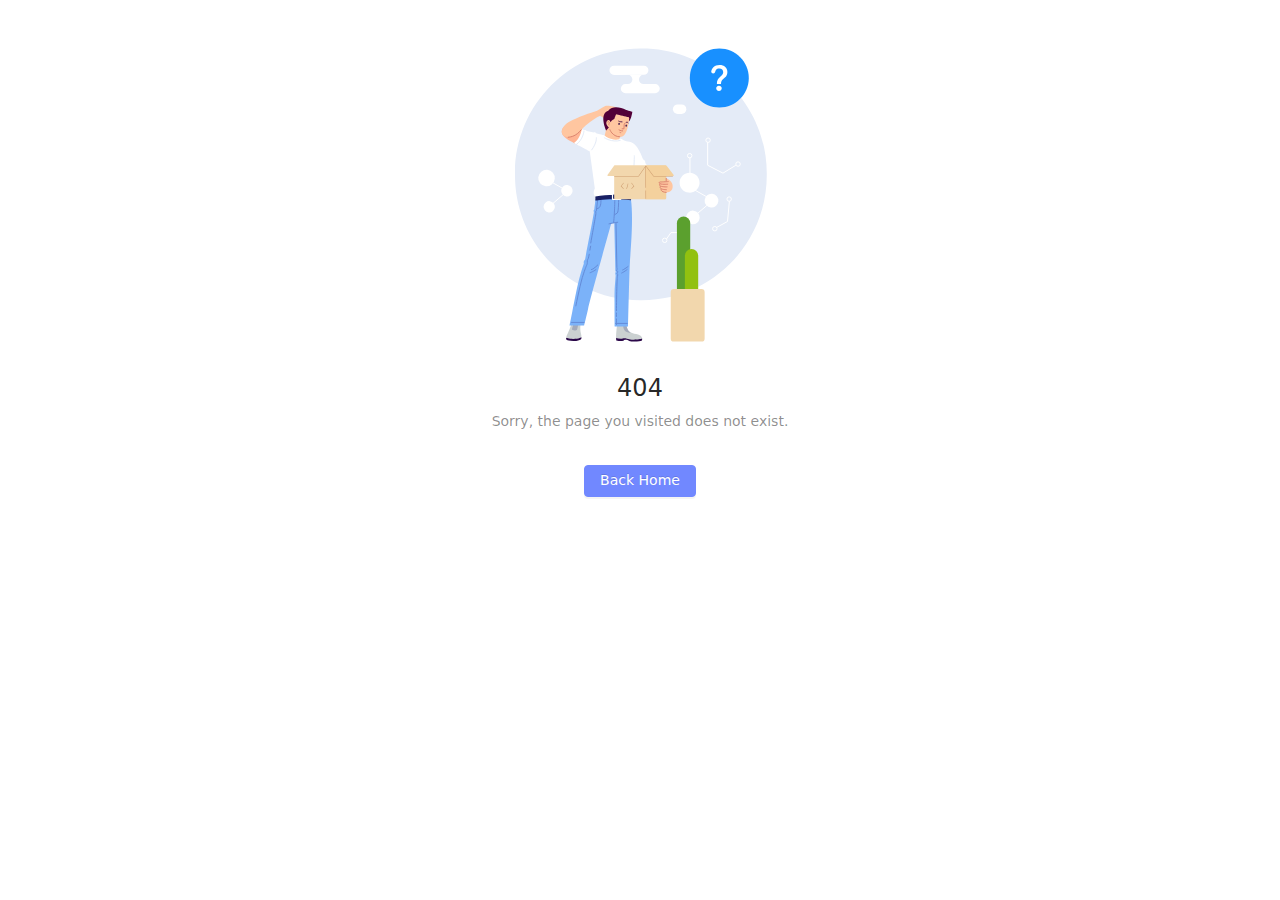
<file: index.html>
<!doctype html><html lang="zh-cmn-Hans"><head><meta charset="utf-8"/><meta http-equiv="X-UA-Compatible" content="IE=edge"/><meta name="viewport" content="width=device-width,initial-scale=1"/><meta property="og:image" content="/logo.png"/><meta name="keywords" content="互联网医疗SaaS平台,元豚健康,元豚科技,患者管理平台,互联网医院,心理健康,心理量表"/><meta name="description" content="专注深耕于专病领域，利用互联网和人工智能技术，为医生及患者提供康复、营养、心理和随访等一站式管理服务，通过与中国专病临床领域权威专家们的深度合作，研发针对疾病的智能随访管理服务系统，为患者提供个性化的精准治疗建议，辅助患者进行治疗规划和全病程管理。"/><link rel="icon" href="/favicon.ico"/><title>元豚科技 | 元豚健康 | 患者管理平台 | 互联网医院</title><style>.first-loading-wrp {
        display: flex;
        justify-content: center;
        align-items: center;
        flex-direction: column;
        min-height: 420px;
        height: 100%;
      }
      .first-loading-wrp > h1 {
        font-size: 128px;
      }
      .first-loading-wrp .loading-wrp {
        padding: 98px;
        display: flex;
        justify-content: center;
        align-items: center;
      }
      .dot {
        animation: antRotate 1.2s infinite linear;
        transform: rotate(45deg);
        position: relative;
        display: inline-block;
        font-size: 32px;
        width: 32px;
        height: 32px;
        box-sizing: border-box;
      }
      .dot i {
        width: 14px;
        height: 14px;
        position: absolute;
        display: block;
        background-color: #1890ff;
        border-radius: 100%;
        transform: scale(0.75);
        transform-origin: 50% 50%;
        opacity: 0.3;
        animation: antSpinMove 1s infinite linear alternate;
      }
      .dot i:nth-child(1) {
        top: 0;
        left: 0;
      }
      .dot i:nth-child(2) {
        top: 0;
        right: 0;
        -webkit-animation-delay: 0.4s;
        animation-delay: 0.4s;
      }
      .dot i:nth-child(3) {
        right: 0;
        bottom: 0;
        -webkit-animation-delay: 0.8s;
        animation-delay: 0.8s;
      }
      .dot i:nth-child(4) {
        bottom: 0;
        left: 0;
        -webkit-animation-delay: 1.2s;
        animation-delay: 1.2s;
      }
      @keyframes antRotate {
        to {
          -webkit-transform: rotate(405deg);
          transform: rotate(405deg);
        }
      }
      @-webkit-keyframes antRotate {
        to {
          -webkit-transform: rotate(405deg);
          transform: rotate(405deg);
        }
      }
      @keyframes antSpinMove {
        to {
          opacity: 1;
        }
      }
      @-webkit-keyframes antSpinMove {
        to {
          opacity: 1;
        }
      }</style><script defer="defer" src="/js/chunk-vendors.b6f8f4a4.js"></script><script defer="defer" src="/js/app.9eb4fc27.js"></script><link href="/css/chunk-vendors.de978035.css" rel="stylesheet"><link href="/css/app.6e0b6efc.css" rel="stylesheet"></head><body><noscript><strong>We're sorry but vue-antd-pro doesn't work properly without JavaScript enabled. Please enable it to continue.</strong></noscript><div id="app"><div class="first-loading-wrp"><h1><img class="logo" src="/logo.png"/></h1><div class="loading-wrp"><span class="dot dot-spin"><i></i><i></i><i></i><i></i></span></div></div></div></body></html>
</file>
<file: css/chunk-vendors.de978035.css>
body,html{width:100%;height:100%}input::-ms-clear,input::-ms-reveal{display:none}*,:after,:before{box-sizing:border-box}html{font-family:sans-serif;line-height:1.15;-webkit-text-size-adjust:100%;-ms-text-size-adjust:100%;-ms-overflow-style:scrollbar;-webkit-tap-highlight-color:rgba(0,0,0,0)}article,aside,dialog,figcaption,figure,footer,header,hgroup,main,nav,section{display:block}body{margin:0;color:rgba(0,0,0,.65);font-size:14px;font-family:-apple-system,BlinkMacSystemFont,Segoe UI,PingFang SC,Hiragino Sans GB,Microsoft YaHei,Helvetica Neue,Helvetica,Arial,sans-serif,Apple Color Emoji,Segoe UI Emoji,Segoe UI Symbol;font-variant:tabular-nums;line-height:1.5;background-color:#fff;font-feature-settings:"tnum"}[tabindex="-1"]:focus{outline:none!important}hr{box-sizing:content-box;height:0;overflow:visible}h1,h2,h3,h4,h5,h6{margin-top:0;margin-bottom:.5em;color:rgba(0,0,0,.85);font-weight:500}p{margin-top:0;margin-bottom:1em}abbr[data-original-title],abbr[title]{text-decoration:underline;-webkit-text-decoration:underline dotted;text-decoration:underline dotted;border-bottom:0;cursor:help}address{margin-bottom:1em;font-style:normal;line-height:inherit}input[type=number],input[type=password],input[type=text],textarea{-webkit-appearance:none}dl,ol,ul{margin-top:0;margin-bottom:1em}ol ol,ol ul,ul ol,ul ul{margin-bottom:0}dt{font-weight:500}dd{margin-bottom:.5em;margin-left:0}blockquote{margin:0 0 1em}dfn{font-style:italic}b,strong{font-weight:bolder}small{font-size:80%}sub,sup{position:relative;font-size:75%;line-height:0;vertical-align:baseline}sub{bottom:-.25em}sup{top:-.5em}a{color:#7188ff;text-decoration:none;background-color:transparent;outline:none;cursor:pointer;transition:color .3s;-webkit-text-decoration-skip:objects}a:hover{color:#99adff}a:active{color:#5566d9}a:active,a:hover{text-decoration:none;outline:0}a[disabled]{color:rgba(0,0,0,.25);cursor:not-allowed;pointer-events:none}code,kbd,pre,samp{font-size:1em;font-family:SFMono-Regular,Consolas,Liberation Mono,Menlo,Courier,monospace}pre{margin-top:0;margin-bottom:1em;overflow:auto}figure{margin:0 0 1em}img{vertical-align:middle;border-style:none}svg:not(:root){overflow:hidden}[role=button],a,area,button,input:not([type=range]),label,select,summary,textarea{touch-action:manipulation}table{border-collapse:collapse}caption{padding-top:.75em;padding-bottom:.3em;color:rgba(0,0,0,.45);text-align:left;caption-side:bottom}th{text-align:inherit}button,input,optgroup,select,textarea{margin:0;color:inherit;font-size:inherit;font-family:inherit;line-height:inherit}button,input{overflow:visible}button,select{text-transform:none}[type=reset],[type=submit],button,html [type=button]{-webkit-appearance:button}[type=button]::-moz-focus-inner,[type=reset]::-moz-focus-inner,[type=submit]::-moz-focus-inner,button::-moz-focus-inner{padding:0;border-style:none}input[type=checkbox],input[type=radio]{box-sizing:border-box;padding:0}input[type=date],input[type=datetime-local],input[type=month],input[type=time]{-webkit-appearance:listbox}textarea{overflow:auto;resize:vertical}fieldset{min-width:0;margin:0;padding:0;border:0}legend{display:block;width:100%;max-width:100%;margin-bottom:.5em;padding:0;color:inherit;font-size:1.5em;line-height:inherit;white-space:normal}progress{vertical-align:baseline}[type=number]::-webkit-inner-spin-button,[type=number]::-webkit-outer-spin-button{height:auto}[type=search]{outline-offset:-2px;-webkit-appearance:none}[type=search]::-webkit-search-cancel-button,[type=search]::-webkit-search-decoration{-webkit-appearance:none}::-webkit-file-upload-button{font:inherit;-webkit-appearance:button}output{display:inline-block}summary{display:list-item}template{display:none}[hidden]{display:none!important}mark{padding:.2em;background-color:#feffe6}::-moz-selection{color:#fff;background:#7188ff}::selection{color:#fff;background:#7188ff}.clearfix{zoom:1}.clearfix:after,.clearfix:before{display:table;content:""}.clearfix:after{clear:both}.anticon{display:inline-block;color:inherit;font-style:normal;line-height:0;text-align:center;text-transform:none;vertical-align:-.125em;text-rendering:optimizeLegibility;-webkit-font-smoothing:antialiased;-moz-osx-font-smoothing:grayscale}.anticon>*{line-height:1}.anticon svg{display:inline-block}.anticon:before{display:none}.anticon .anticon-icon{display:block}.anticon[tabindex]{cursor:pointer}.anticon-spin,.anticon-spin:before{display:inline-block;animation:loadingCircle 1s linear infinite}.fade-appear,.fade-enter,.fade-leave{animation-duration:.2s;animation-fill-mode:both;animation-play-state:paused}.fade-appear.fade-appear-active,.fade-enter.fade-enter-active{animation-name:antFadeIn;animation-play-state:running}.fade-leave.fade-leave-active{animation-name:antFadeOut;animation-play-state:running;pointer-events:none}.fade-appear,.fade-enter{opacity:0}.fade-appear,.fade-enter,.fade-leave{animation-timing-function:linear}@keyframes antFadeIn{0%{opacity:0}to{opacity:1}}@keyframes antFadeOut{0%{opacity:1}to{opacity:0}}.move-up-appear,.move-up-enter,.move-up-leave{animation-duration:.2s;animation-fill-mode:both;animation-play-state:paused}.move-up-appear.move-up-appear-active,.move-up-enter.move-up-enter-active{animation-name:antMoveUpIn;animation-play-state:running}.move-up-leave.move-up-leave-active{animation-name:antMoveUpOut;animation-play-state:running;pointer-events:none}.move-up-appear,.move-up-enter{opacity:0;animation-timing-function:cubic-bezier(.08,.82,.17,1)}.move-up-leave{animation-timing-function:cubic-bezier(.6,.04,.98,.34)}.move-down-appear,.move-down-enter,.move-down-leave{animation-duration:.2s;animation-fill-mode:both;animation-play-state:paused}.move-down-appear.move-down-appear-active,.move-down-enter.move-down-enter-active{animation-name:antMoveDownIn;animation-play-state:running}.move-down-leave.move-down-leave-active{animation-name:antMoveDownOut;animation-play-state:running;pointer-events:none}.move-down-appear,.move-down-enter{opacity:0;animation-timing-function:cubic-bezier(.08,.82,.17,1)}.move-down-leave{animation-timing-function:cubic-bezier(.6,.04,.98,.34)}.move-left-appear,.move-left-enter,.move-left-leave{animation-duration:.2s;animation-fill-mode:both;animation-play-state:paused}.move-left-appear.move-left-appear-active,.move-left-enter.move-left-enter-active{animation-name:antMoveLeftIn;animation-play-state:running}.move-left-leave.move-left-leave-active{animation-name:antMoveLeftOut;animation-play-state:running;pointer-events:none}.move-left-appear,.move-left-enter{opacity:0;animation-timing-function:cubic-bezier(.08,.82,.17,1)}.move-left-leave{animation-timing-function:cubic-bezier(.6,.04,.98,.34)}.move-right-appear,.move-right-enter,.move-right-leave{animation-duration:.2s;animation-fill-mode:both;animation-play-state:paused}.move-right-appear.move-right-appear-active,.move-right-enter.move-right-enter-active{animation-name:antMoveRightIn;animation-play-state:running}.move-right-leave.move-right-leave-active{animation-name:antMoveRightOut;animation-play-state:running;pointer-events:none}.move-right-appear,.move-right-enter{opacity:0;animation-timing-function:cubic-bezier(.08,.82,.17,1)}.move-right-leave{animation-timing-function:cubic-bezier(.6,.04,.98,.34)}@keyframes antMoveDownIn{0%{transform:translateY(100%);transform-origin:0 0;opacity:0}to{transform:translateY(0);transform-origin:0 0;opacity:1}}@keyframes antMoveDownOut{0%{transform:translateY(0);transform-origin:0 0;opacity:1}to{transform:translateY(100%);transform-origin:0 0;opacity:0}}@keyframes antMoveLeftIn{0%{transform:translateX(-100%);transform-origin:0 0;opacity:0}to{transform:translateX(0);transform-origin:0 0;opacity:1}}@keyframes antMoveLeftOut{0%{transform:translateX(0);transform-origin:0 0;opacity:1}to{transform:translateX(-100%);transform-origin:0 0;opacity:0}}@keyframes antMoveRightIn{0%{transform:translateX(100%);transform-origin:0 0;opacity:0}to{transform:translateX(0);transform-origin:0 0;opacity:1}}@keyframes antMoveRightOut{0%{transform:translateX(0);transform-origin:0 0;opacity:1}to{transform:translateX(100%);transform-origin:0 0;opacity:0}}@keyframes antMoveUpIn{0%{transform:translateY(-100%);transform-origin:0 0;opacity:0}to{transform:translateY(0);transform-origin:0 0;opacity:1}}@keyframes antMoveUpOut{0%{transform:translateY(0);transform-origin:0 0;opacity:1}to{transform:translateY(-100%);transform-origin:0 0;opacity:0}}@keyframes loadingCircle{to{transform:rotate(1turn)}}[ant-click-animating-without-extra-node=true],[ant-click-animating=true]{position:relative}html{--antd-wave-shadow-color:#7188ff}.ant-click-animating-node,[ant-click-animating-without-extra-node=true]:after{position:absolute;top:0;right:0;bottom:0;left:0;display:block;border-radius:inherit;box-shadow:0 0 0 0 #7188ff;box-shadow:0 0 0 0 var(--antd-wave-shadow-color);opacity:.2;animation:fadeEffect 2s cubic-bezier(.08,.82,.17,1),waveEffect .4s cubic-bezier(.08,.82,.17,1);animation-fill-mode:forwards;content:"";pointer-events:none}@keyframes waveEffect{to{box-shadow:0 0 0 #7188ff;box-shadow:0 0 0 6px var(--antd-wave-shadow-color)}}@keyframes fadeEffect{to{opacity:0}}.slide-up-appear,.slide-up-enter,.slide-up-leave{animation-duration:.2s;animation-fill-mode:both;animation-play-state:paused}.slide-up-appear.slide-up-appear-active,.slide-up-enter.slide-up-enter-active{animation-name:antSlideUpIn;animation-play-state:running}.slide-up-leave.slide-up-leave-active{animation-name:antSlideUpOut;animation-play-state:running;pointer-events:none}.slide-up-appear,.slide-up-enter{opacity:0;animation-timing-function:cubic-bezier(.23,1,.32,1)}.slide-up-leave{animation-timing-function:cubic-bezier(.755,.05,.855,.06)}.slide-down-appear,.slide-down-enter,.slide-down-leave{animation-duration:.2s;animation-fill-mode:both;animation-play-state:paused}.slide-down-appear.slide-down-appear-active,.slide-down-enter.slide-down-enter-active{animation-name:antSlideDownIn;animation-play-state:running}.slide-down-leave.slide-down-leave-active{animation-name:antSlideDownOut;animation-play-state:running;pointer-events:none}.slide-down-appear,.slide-down-enter{opacity:0;animation-timing-function:cubic-bezier(.23,1,.32,1)}.slide-down-leave{animation-timing-function:cubic-bezier(.755,.05,.855,.06)}.slide-left-appear,.slide-left-enter,.slide-left-leave{animation-duration:.2s;animation-fill-mode:both;animation-play-state:paused}.slide-left-appear.slide-left-appear-active,.slide-left-enter.slide-left-enter-active{animation-name:antSlideLeftIn;animation-play-state:running}.slide-left-leave.slide-left-leave-active{animation-name:antSlideLeftOut;animation-play-state:running;pointer-events:none}.slide-left-appear,.slide-left-enter{opacity:0;animation-timing-function:cubic-bezier(.23,1,.32,1)}.slide-left-leave{animation-timing-function:cubic-bezier(.755,.05,.855,.06)}.slide-right-appear,.slide-right-enter,.slide-right-leave{animation-duration:.2s;animation-fill-mode:both;animation-play-state:paused}.slide-right-appear.slide-right-appear-active,.slide-right-enter.slide-right-enter-active{animation-name:antSlideRightIn;animation-play-state:running}.slide-right-leave.slide-right-leave-active{animation-name:antSlideRightOut;animation-play-state:running;pointer-events:none}.slide-right-appear,.slide-right-enter{opacity:0;animation-timing-function:cubic-bezier(.23,1,.32,1)}.slide-right-leave{animation-timing-function:cubic-bezier(.755,.05,.855,.06)}@keyframes antSlideUpIn{0%{transform:scaleY(.8);transform-origin:0 0;opacity:0}to{transform:scaleY(1);transform-origin:0 0;opacity:1}}@keyframes antSlideUpOut{0%{transform:scaleY(1);transform-origin:0 0;opacity:1}to{transform:scaleY(.8);transform-origin:0 0;opacity:0}}@keyframes antSlideDownIn{0%{transform:scaleY(.8);transform-origin:100% 100%;opacity:0}to{transform:scaleY(1);transform-origin:100% 100%;opacity:1}}@keyframes antSlideDownOut{0%{transform:scaleY(1);transform-origin:100% 100%;opacity:1}to{transform:scaleY(.8);transform-origin:100% 100%;opacity:0}}@keyframes antSlideLeftIn{0%{transform:scaleX(.8);transform-origin:0 0;opacity:0}to{transform:scaleX(1);transform-origin:0 0;opacity:1}}@keyframes antSlideLeftOut{0%{transform:scaleX(1);transform-origin:0 0;opacity:1}to{transform:scaleX(.8);transform-origin:0 0;opacity:0}}@keyframes antSlideRightIn{0%{transform:scaleX(.8);transform-origin:100% 0;opacity:0}to{transform:scaleX(1);transform-origin:100% 0;opacity:1}}@keyframes antSlideRightOut{0%{transform:scaleX(1);transform-origin:100% 0;opacity:1}to{transform:scaleX(.8);transform-origin:100% 0;opacity:0}}.swing-appear,.swing-enter{animation-duration:.2s;animation-fill-mode:both;animation-play-state:paused}.swing-appear.swing-appear-active,.swing-enter.swing-enter-active{animation-name:antSwingIn;animation-play-state:running}@keyframes antSwingIn{0%,to{transform:translateX(0)}20%{transform:translateX(-10px)}40%{transform:translateX(10px)}60%{transform:translateX(-5px)}80%{transform:translateX(5px)}}.zoom-appear,.zoom-enter,.zoom-leave{animation-duration:.2s;animation-fill-mode:both;animation-play-state:paused}.zoom-appear.zoom-appear-active,.zoom-enter.zoom-enter-active{animation-name:antZoomIn;animation-play-state:running}.zoom-leave.zoom-leave-active{animation-name:antZoomOut;animation-play-state:running;pointer-events:none}.zoom-appear,.zoom-enter{transform:scale(0);opacity:0;animation-timing-function:cubic-bezier(.08,.82,.17,1)}.zoom-leave{animation-timing-function:cubic-bezier(.78,.14,.15,.86)}.zoom-big-appear,.zoom-big-enter,.zoom-big-leave{animation-duration:.2s;animation-fill-mode:both;animation-play-state:paused}.zoom-big-appear.zoom-big-appear-active,.zoom-big-enter.zoom-big-enter-active{animation-name:antZoomBigIn;animation-play-state:running}.zoom-big-leave.zoom-big-leave-active{animation-name:antZoomBigOut;animation-play-state:running;pointer-events:none}.zoom-big-appear,.zoom-big-enter{transform:scale(0);opacity:0;animation-timing-function:cubic-bezier(.08,.82,.17,1)}.zoom-big-leave{animation-timing-function:cubic-bezier(.78,.14,.15,.86)}.zoom-big-fast-appear,.zoom-big-fast-enter,.zoom-big-fast-leave{animation-duration:.1s;animation-fill-mode:both;animation-play-state:paused}.zoom-big-fast-appear.zoom-big-fast-appear-active,.zoom-big-fast-enter.zoom-big-fast-enter-active{animation-name:antZoomBigIn;animation-play-state:running}.zoom-big-fast-leave.zoom-big-fast-leave-active{animation-name:antZoomBigOut;animation-play-state:running;pointer-events:none}.zoom-big-fast-appear,.zoom-big-fast-enter{transform:scale(0);opacity:0;animation-timing-function:cubic-bezier(.08,.82,.17,1)}.zoom-big-fast-leave{animation-timing-function:cubic-bezier(.78,.14,.15,.86)}.zoom-up-appear,.zoom-up-enter,.zoom-up-leave{animation-duration:.2s;animation-fill-mode:both;animation-play-state:paused}.zoom-up-appear.zoom-up-appear-active,.zoom-up-enter.zoom-up-enter-active{animation-name:antZoomUpIn;animation-play-state:running}.zoom-up-leave.zoom-up-leave-active{animation-name:antZoomUpOut;animation-play-state:running;pointer-events:none}.zoom-up-appear,.zoom-up-enter{transform:scale(0);opacity:0;animation-timing-function:cubic-bezier(.08,.82,.17,1)}.zoom-up-leave{animation-timing-function:cubic-bezier(.78,.14,.15,.86)}.zoom-down-appear,.zoom-down-enter,.zoom-down-leave{animation-duration:.2s;animation-fill-mode:both;animation-play-state:paused}.zoom-down-appear.zoom-down-appear-active,.zoom-down-enter.zoom-down-enter-active{animation-name:antZoomDownIn;animation-play-state:running}.zoom-down-leave.zoom-down-leave-active{animation-name:antZoomDownOut;animation-play-state:running;pointer-events:none}.zoom-down-appear,.zoom-down-enter{transform:scale(0);opacity:0;animation-timing-function:cubic-bezier(.08,.82,.17,1)}.zoom-down-leave{animation-timing-function:cubic-bezier(.78,.14,.15,.86)}.zoom-left-appear,.zoom-left-enter,.zoom-left-leave{animation-duration:.2s;animation-fill-mode:both;animation-play-state:paused}.zoom-left-appear.zoom-left-appear-active,.zoom-left-enter.zoom-left-enter-active{animation-name:antZoomLeftIn;animation-play-state:running}.zoom-left-leave.zoom-left-leave-active{animation-name:antZoomLeftOut;animation-play-state:running;pointer-events:none}.zoom-left-appear,.zoom-left-enter{transform:scale(0);opacity:0;animation-timing-function:cubic-bezier(.08,.82,.17,1)}.zoom-left-leave{animation-timing-function:cubic-bezier(.78,.14,.15,.86)}.zoom-right-appear,.zoom-right-enter,.zoom-right-leave{animation-duration:.2s;animation-fill-mode:both;animation-play-state:paused}.zoom-right-appear.zoom-right-appear-active,.zoom-right-enter.zoom-right-enter-active{animation-name:antZoomRightIn;animation-play-state:running}.zoom-right-leave.zoom-right-leave-active{animation-name:antZoomRightOut;animation-play-state:running;pointer-events:none}.zoom-right-appear,.zoom-right-enter{transform:scale(0);opacity:0;animation-timing-function:cubic-bezier(.08,.82,.17,1)}.zoom-right-leave{animation-timing-function:cubic-bezier(.78,.14,.15,.86)}@keyframes antZoomIn{0%{transform:scale(.2);opacity:0}to{transform:scale(1);opacity:1}}@keyframes antZoomOut{0%{transform:scale(1)}to{transform:scale(.2);opacity:0}}@keyframes antZoomBigIn{0%{transform:scale(.8);opacity:0}to{transform:scale(1);opacity:1}}@keyframes antZoomBigOut{0%{transform:scale(1)}to{transform:scale(.8);opacity:0}}@keyframes antZoomUpIn{0%{transform:scale(.8);transform-origin:50% 0;opacity:0}to{transform:scale(1);transform-origin:50% 0}}@keyframes antZoomUpOut{0%{transform:scale(1);transform-origin:50% 0}to{transform:scale(.8);transform-origin:50% 0;opacity:0}}@keyframes antZoomLeftIn{0%{transform:scale(.8);transform-origin:0 50%;opacity:0}to{transform:scale(1);transform-origin:0 50%}}@keyframes antZoomLeftOut{0%{transform:scale(1);transform-origin:0 50%}to{transform:scale(.8);transform-origin:0 50%;opacity:0}}@keyframes antZoomRightIn{0%{transform:scale(.8);transform-origin:100% 50%;opacity:0}to{transform:scale(1);transform-origin:100% 50%}}@keyframes antZoomRightOut{0%{transform:scale(1);transform-origin:100% 50%}to{transform:scale(.8);transform-origin:100% 50%;opacity:0}}@keyframes antZoomDownIn{0%{transform:scale(.8);transform-origin:50% 100%;opacity:0}to{transform:scale(1);transform-origin:50% 100%}}@keyframes antZoomDownOut{0%{transform:scale(1);transform-origin:50% 100%}to{transform:scale(.8);transform-origin:50% 100%;opacity:0}}.ant-motion-collapse-legacy{overflow:hidden}.ant-motion-collapse,.ant-motion-collapse-legacy-active{transition:height .15s cubic-bezier(.645,.045,.355,1),opacity .15s cubic-bezier(.645,.045,.355,1)!important}.ant-motion-collapse{overflow:hidden}.ant-notification{box-sizing:border-box;margin:0;padding:0;color:rgba(0,0,0,.65);font-size:14px;font-variant:tabular-nums;line-height:1.5;list-style:none;font-feature-settings:"tnum";position:fixed;z-index:1010;width:384px;max-width:calc(100vw - 32px);margin-right:24px}.ant-notification-bottomLeft,.ant-notification-topLeft{margin-right:0;margin-left:24px}.ant-notification-bottomLeft .ant-notification-fade-appear.ant-notification-fade-appear-active,.ant-notification-bottomLeft .ant-notification-fade-enter.ant-notification-fade-enter-active,.ant-notification-topLeft .ant-notification-fade-appear.ant-notification-fade-appear-active,.ant-notification-topLeft .ant-notification-fade-enter.ant-notification-fade-enter-active{animation-name:NotificationLeftFadeIn}.ant-notification-close-icon{font-size:14px;cursor:pointer}.ant-notification-notice{position:relative;margin-bottom:16px;padding:16px 24px;overflow:hidden;line-height:1.5;background:#fff;border-radius:4px;box-shadow:0 4px 12px rgba(0,0,0,.15)}.ant-notification-notice-message{display:inline-block;margin-bottom:8px;color:rgba(0,0,0,.85);font-size:16px;line-height:24px}.ant-notification-notice-message-single-line-auto-margin{display:block;width:calc(264px - 100%);max-width:4px;background-color:transparent;pointer-events:none}.ant-notification-notice-message-single-line-auto-margin:before{display:block;content:""}.ant-notification-notice-description{font-size:14px}.ant-notification-notice-closable .ant-notification-notice-message{padding-right:24px}.ant-notification-notice-with-icon .ant-notification-notice-message{margin-bottom:4px;margin-left:48px;font-size:16px}.ant-notification-notice-with-icon .ant-notification-notice-description{margin-left:48px;font-size:14px}.ant-notification-notice-icon{position:absolute;margin-left:4px;font-size:24px;line-height:24px}.anticon.ant-notification-notice-icon-success{color:#52c41a}.anticon.ant-notification-notice-icon-info{color:#1890ff}.anticon.ant-notification-notice-icon-warning{color:#faad14}.anticon.ant-notification-notice-icon-error{color:#f5222d}.ant-notification-notice-close{position:absolute;top:16px;right:22px;color:rgba(0,0,0,.45);outline:none}.ant-notification-notice-close:hover{color:rgba(0,0,0,.67)}.ant-notification-notice-btn{float:right;margin-top:16px}.ant-notification .notification-fade-effect{animation-duration:.24s;animation-timing-function:cubic-bezier(.645,.045,.355,1);animation-fill-mode:both}.ant-notification-fade-appear,.ant-notification-fade-enter{opacity:0;animation-play-state:paused}.ant-notification-fade-appear,.ant-notification-fade-enter,.ant-notification-fade-leave{animation-duration:.24s;animation-timing-function:cubic-bezier(.645,.045,.355,1);animation-fill-mode:both}.ant-notification-fade-leave{animation-duration:.2s;animation-play-state:paused}.ant-notification-fade-appear.ant-notification-fade-appear-active,.ant-notification-fade-enter.ant-notification-fade-enter-active{animation-name:NotificationFadeIn;animation-play-state:running}.ant-notification-fade-leave.ant-notification-fade-leave-active{animation-name:NotificationFadeOut;animation-play-state:running}@keyframes NotificationFadeIn{0%{left:384px;opacity:0}to{left:0;opacity:1}}@keyframes NotificationLeftFadeIn{0%{right:384px;opacity:0}to{right:0;opacity:1}}@keyframes NotificationFadeOut{0%{max-height:150px;margin-bottom:16px;padding-top:16px 24px;padding-bottom:16px 24px;opacity:1}to{max-height:0;margin-bottom:0;padding-top:0;padding-bottom:0;opacity:0}}.ant-message{box-sizing:border-box;margin:0;padding:0;color:rgba(0,0,0,.65);font-size:14px;font-variant:tabular-nums;line-height:1.5;list-style:none;font-feature-settings:"tnum";position:fixed;top:16px;left:0;z-index:1010;width:100%;pointer-events:none}.ant-message-notice{padding:8px;text-align:center}.ant-message-notice:first-child{margin-top:-8px}.ant-message-notice-content{display:inline-block;padding:10px 16px;background:#fff;border-radius:4px;box-shadow:0 4px 12px rgba(0,0,0,.15);pointer-events:all}.ant-message-success .anticon{color:#52c41a}.ant-message-error .anticon{color:#f5222d}.ant-message-warning .anticon{color:#faad14}.ant-message-info .anticon,.ant-message-loading .anticon{color:#1890ff}.ant-message .anticon{position:relative;top:1px;margin-right:8px;font-size:16px}.ant-message-notice.move-up-leave.move-up-leave-active{overflow:hidden;animation-name:MessageMoveOut;animation-duration:.3s}@keyframes MessageMoveOut{0%{max-height:150px;padding:8px;opacity:1}to{max-height:0;padding:0;opacity:0}}.ant-carousel{box-sizing:border-box;margin:0;padding:0;color:rgba(0,0,0,.65);font-size:14px;font-variant:tabular-nums;line-height:1.5;list-style:none;font-feature-settings:"tnum"}.ant-carousel .slick-slider{position:relative;display:block;box-sizing:border-box;-webkit-touch-callout:none;touch-action:pan-y;-webkit-tap-highlight-color:transparent}.ant-carousel .slick-list{position:relative;display:block;margin:0;padding:0;overflow:hidden}.ant-carousel .slick-list:focus{outline:none}.ant-carousel .slick-list.dragging{cursor:pointer}.ant-carousel .slick-list .slick-slide{pointer-events:none}.ant-carousel .slick-list .slick-slide input.ant-checkbox-input,.ant-carousel .slick-list .slick-slide input.ant-radio-input{visibility:hidden}.ant-carousel .slick-list .slick-slide.slick-active{pointer-events:auto}.ant-carousel .slick-list .slick-slide.slick-active input.ant-checkbox-input,.ant-carousel .slick-list .slick-slide.slick-active input.ant-radio-input{visibility:visible}.ant-carousel .slick-slider .slick-list,.ant-carousel .slick-slider .slick-track{transform:translateZ(0)}.ant-carousel .slick-track{position:relative;top:0;left:0;display:block}.ant-carousel .slick-track:after,.ant-carousel .slick-track:before{display:table;content:""}.ant-carousel .slick-track:after{clear:both}.slick-loading .ant-carousel .slick-track{visibility:hidden}.ant-carousel .slick-slide{display:none;float:left;height:100%;min-height:1px}[dir=rtl] .ant-carousel .slick-slide{float:right}.ant-carousel .slick-slide img{display:block}.ant-carousel .slick-slide.slick-loading img{display:none}.ant-carousel .slick-slide.dragging img{pointer-events:none}.ant-carousel .slick-initialized .slick-slide{display:block}.ant-carousel .slick-loading .slick-slide{visibility:hidden}.ant-carousel .slick-vertical .slick-slide{display:block;height:auto;border:1px solid transparent}.ant-carousel .slick-arrow.slick-hidden{display:none}.ant-carousel .slick-next,.ant-carousel .slick-prev{position:absolute;top:50%;display:block;width:20px;height:20px;margin-top:-10px;padding:0;font-size:0;line-height:0;border:0;cursor:pointer}.ant-carousel .slick-next,.ant-carousel .slick-next:focus,.ant-carousel .slick-next:hover,.ant-carousel .slick-prev,.ant-carousel .slick-prev:focus,.ant-carousel .slick-prev:hover{color:transparent;background:transparent;outline:none}.ant-carousel .slick-next:focus:before,.ant-carousel .slick-next:hover:before,.ant-carousel .slick-prev:focus:before,.ant-carousel .slick-prev:hover:before{opacity:1}.ant-carousel .slick-next.slick-disabled:before,.ant-carousel .slick-prev.slick-disabled:before{opacity:.25}.ant-carousel .slick-prev{left:-25px}.ant-carousel .slick-prev:before{content:"←"}.ant-carousel .slick-next{right:-25px}.ant-carousel .slick-next:before{content:"→"}.ant-carousel .slick-dots{position:absolute;display:block;width:100%;height:3px;margin:0;padding:0;text-align:center;list-style:none}.ant-carousel .slick-dots-bottom{bottom:12px}.ant-carousel .slick-dots-top{top:12px}.ant-carousel .slick-dots li{position:relative;display:inline-block;margin:0 2px;padding:0;text-align:center;vertical-align:top}.ant-carousel .slick-dots li button{display:block;width:16px;height:3px;padding:0;color:transparent;font-size:0;background:#fff;border:0;border-radius:1px;outline:none;cursor:pointer;opacity:.3;transition:all .5s}.ant-carousel .slick-dots li button:focus,.ant-carousel .slick-dots li button:hover{opacity:.75}.ant-carousel .slick-dots li.slick-active button{width:24px;background:#fff;opacity:1}.ant-carousel .slick-dots li.slick-active button:focus,.ant-carousel .slick-dots li.slick-active button:hover{opacity:1}.ant-carousel-vertical .slick-dots{top:50%;bottom:auto;width:3px;height:auto;transform:translateY(-50%)}.ant-carousel-vertical .slick-dots-left{left:12px}.ant-carousel-vertical .slick-dots-right{right:12px}.ant-carousel-vertical .slick-dots li{margin:0 2px;vertical-align:baseline}.ant-carousel-vertical .slick-dots li button{width:3px;height:16px}.ant-carousel-vertical .slick-dots li.slick-active button{width:3px;height:24px}.ant-cascader{box-sizing:border-box;margin:0;padding:0;color:rgba(0,0,0,.65);font-size:14px;font-variant:tabular-nums;line-height:1.5;list-style:none;font-feature-settings:"tnum"}.ant-cascader-input.ant-input{position:static;width:100%;padding-right:24px;background-color:transparent!important;cursor:pointer}.ant-cascader-picker-show-search .ant-cascader-input.ant-input{position:relative}.ant-cascader-picker{box-sizing:border-box;margin:0;padding:0;color:rgba(0,0,0,.65);font-size:14px;font-variant:tabular-nums;line-height:1.5;list-style:none;font-feature-settings:"tnum";position:relative;display:inline-block;background-color:#fff;border-radius:4px;outline:0;cursor:pointer;transition:color .3s}.ant-cascader-picker-with-value .ant-cascader-picker-label{color:transparent}.ant-cascader-picker-disabled{color:rgba(0,0,0,.25);background:#f5f5f5;cursor:not-allowed}.ant-cascader-picker-disabled .ant-cascader-input{cursor:not-allowed}.ant-cascader-picker:focus .ant-cascader-input{border-color:#99adff;border-right-width:1px!important;outline:0;box-shadow:0 0 0 2px rgba(113,136,255,.2)}.ant-cascader-picker-show-search.ant-cascader-picker-focused{color:rgba(0,0,0,.25)}.ant-cascader-picker-label{position:absolute;top:50%;left:0;width:100%;height:20px;margin-top:-10px;padding:0 20px 0 12px;overflow:hidden;line-height:20px;white-space:nowrap;text-overflow:ellipsis}.ant-cascader-picker-clear{position:absolute;top:50%;right:12px;z-index:2;width:12px;height:12px;margin-top:-6px;color:rgba(0,0,0,.25);font-size:12px;line-height:12px;background:#fff;cursor:pointer;opacity:0;transition:color .3s ease,opacity .15s ease}.ant-cascader-picker-clear:hover{color:rgba(0,0,0,.45)}.ant-cascader-picker:hover .ant-cascader-picker-clear{opacity:1}.ant-cascader-picker-arrow{position:absolute;top:50%;right:12px;z-index:1;width:12px;height:12px;margin-top:-6px;color:rgba(0,0,0,.25);font-size:12px;line-height:12px;transition:transform .2s}.ant-cascader-picker-arrow.ant-cascader-picker-arrow-expand{transform:rotate(180deg)}.ant-cascader-picker-label:hover+.ant-cascader-input{border-color:#99adff;border-right-width:1px!important}.ant-cascader-picker-small .ant-cascader-picker-arrow,.ant-cascader-picker-small .ant-cascader-picker-clear{right:8px}.ant-cascader-menus{position:absolute;z-index:1050;font-size:14px;white-space:nowrap;background:#fff;border-radius:4px;box-shadow:0 2px 8px rgba(0,0,0,.15)}.ant-cascader-menus ol,.ant-cascader-menus ul{margin:0;list-style:none}.ant-cascader-menus-empty,.ant-cascader-menus-hidden{display:none}.ant-cascader-menus.slide-up-appear.slide-up-appear-active.ant-cascader-menus-placement-bottomLeft,.ant-cascader-menus.slide-up-enter.slide-up-enter-active.ant-cascader-menus-placement-bottomLeft{animation-name:antSlideUpIn}.ant-cascader-menus.slide-up-appear.slide-up-appear-active.ant-cascader-menus-placement-topLeft,.ant-cascader-menus.slide-up-enter.slide-up-enter-active.ant-cascader-menus-placement-topLeft{animation-name:antSlideDownIn}.ant-cascader-menus.slide-up-leave.slide-up-leave-active.ant-cascader-menus-placement-bottomLeft{animation-name:antSlideUpOut}.ant-cascader-menus.slide-up-leave.slide-up-leave-active.ant-cascader-menus-placement-topLeft{animation-name:antSlideDownOut}.ant-cascader-menu{display:inline-block;min-width:111px;height:180px;margin:0;padding:4px 0;overflow:auto;vertical-align:top;list-style:none;border-right:1px solid #e8e8e8;-ms-overflow-style:-ms-autohiding-scrollbar}.ant-cascader-menu:first-child{border-radius:4px 0 0 4px}.ant-cascader-menu:last-child{margin-right:-1px;border-right-color:transparent;border-radius:0 4px 4px 0}.ant-cascader-menu:only-child{border-radius:4px}.ant-cascader-menu-item{padding:5px 12px;line-height:22px;white-space:nowrap;cursor:pointer;transition:all .3s}.ant-cascader-menu-item:hover{background:#f0f5ff}.ant-cascader-menu-item-disabled{color:rgba(0,0,0,.25);cursor:not-allowed}.ant-cascader-menu-item-disabled:hover{background:transparent}.ant-cascader-menu-item-active:not(.ant-cascader-menu-item-disabled),.ant-cascader-menu-item-active:not(.ant-cascader-menu-item-disabled):hover{font-weight:600;background-color:#fafafa}.ant-cascader-menu-item-expand{position:relative;padding-right:24px}.ant-cascader-menu-item-expand .ant-cascader-menu-item-expand-icon,.ant-cascader-menu-item-loading-icon{display:inline-block;font-size:12px;font-size:10px\9;transform:scale(.83333333) rotate(0deg);position:absolute;right:12px;color:rgba(0,0,0,.45)}:root .ant-cascader-menu-item-expand .ant-cascader-menu-item-expand-icon,:root .ant-cascader-menu-item-loading-icon{font-size:12px}.ant-cascader-menu-item-disabled.ant-cascader-menu-item-expand .ant-cascader-menu-item-expand-icon,.ant-cascader-menu-item-disabled.ant-cascader-menu-item-loading-icon{color:rgba(0,0,0,.25)}.ant-cascader-menu-item .ant-cascader-menu-item-keyword{color:#f5222d}.ant-empty{margin:0 8px;font-size:14px;line-height:22px;text-align:center}.ant-empty-image{height:100px;margin-bottom:8px}.ant-empty-image img{height:100%}.ant-empty-image svg{height:100%;margin:auto}.ant-empty-description{margin:0}.ant-empty-footer{margin-top:16px}.ant-empty-normal{margin:32px 0;color:rgba(0,0,0,.25)}.ant-empty-normal .ant-empty-image{height:40px}.ant-empty-small{margin:8px 0;color:rgba(0,0,0,.25)}.ant-empty-small .ant-empty-image{height:35px}.ant-input{box-sizing:border-box;margin:0;padding:0;font-variant:tabular-nums;list-style:none;font-feature-settings:"tnum";position:relative;display:inline-block;width:100%;height:32px;padding:4px 11px;color:rgba(0,0,0,.65);font-size:14px;line-height:1.5;background-color:#fff;background-image:none;border:1px solid #d9d9d9;border-radius:4px;transition:all .3s}.ant-input::-moz-placeholder{color:#bfbfbf;opacity:1}.ant-input:-ms-input-placeholder{color:#bfbfbf}.ant-input::-webkit-input-placeholder{color:#bfbfbf}.ant-input:-moz-placeholder-shown{text-overflow:ellipsis}.ant-input:placeholder-shown{text-overflow:ellipsis}.ant-input:focus,.ant-input:hover{border-color:#99adff;border-right-width:1px!important}.ant-input:focus{outline:0;box-shadow:0 0 0 2px rgba(113,136,255,.2)}.ant-input-disabled{color:rgba(0,0,0,.25);background-color:#f5f5f5;cursor:not-allowed;opacity:1}.ant-input-disabled:hover{border-color:#d9d9d9;border-right-width:1px!important}.ant-input[disabled]{color:rgba(0,0,0,.25);background-color:#f5f5f5;cursor:not-allowed;opacity:1}.ant-input[disabled]:hover{border-color:#d9d9d9;border-right-width:1px!important}textarea.ant-input{max-width:100%;height:auto;min-height:32px;line-height:1.5;vertical-align:bottom;transition:all .3s,height 0s}.ant-input-lg{height:40px;padding:6px 11px;font-size:16px}.ant-input-sm{height:24px;padding:1px 7px}.ant-input-group{box-sizing:border-box;margin:0;padding:0;color:rgba(0,0,0,.65);font-size:14px;font-variant:tabular-nums;line-height:1.5;list-style:none;font-feature-settings:"tnum";position:relative;display:table;width:100%;border-collapse:separate;border-spacing:0}.ant-input-group[class*=col-]{float:none;padding-right:0;padding-left:0}.ant-input-group>[class*=col-]{padding-right:8px}.ant-input-group>[class*=col-]:last-child{padding-right:0}.ant-input-group-addon,.ant-input-group-wrap,.ant-input-group>.ant-input{display:table-cell}.ant-input-group-addon:not(:first-child):not(:last-child),.ant-input-group-wrap:not(:first-child):not(:last-child),.ant-input-group>.ant-input:not(:first-child):not(:last-child){border-radius:0}.ant-input-group-addon,.ant-input-group-wrap{width:1px;white-space:nowrap;vertical-align:middle}.ant-input-group-wrap>*{display:block!important}.ant-input-group .ant-input{float:left;width:100%;margin-bottom:0;text-align:inherit}.ant-input-group .ant-input:focus,.ant-input-group .ant-input:hover{z-index:1;border-right-width:1px}.ant-input-group-addon{position:relative;padding:0 11px;color:rgba(0,0,0,.65);font-weight:400;font-size:14px;text-align:center;background-color:#fafafa;border:1px solid #d9d9d9;border-radius:4px;transition:all .3s}.ant-input-group-addon .ant-select{margin:-5px -11px}.ant-input-group-addon .ant-select .ant-select-selection{margin:-1px;background-color:inherit;border:1px solid transparent;box-shadow:none}.ant-input-group-addon .ant-select-focused .ant-select-selection,.ant-input-group-addon .ant-select-open .ant-select-selection{color:#7188ff}.ant-input-group-addon>i:only-child:after{position:absolute;top:0;right:0;bottom:0;left:0;content:""}.ant-input-group-addon:first-child,.ant-input-group-addon:first-child .ant-select .ant-select-selection,.ant-input-group>.ant-input:first-child,.ant-input-group>.ant-input:first-child .ant-select .ant-select-selection{border-top-right-radius:0;border-bottom-right-radius:0}.ant-input-group>.ant-input-affix-wrapper:not(:first-child) .ant-input{border-top-left-radius:0;border-bottom-left-radius:0}.ant-input-group>.ant-input-affix-wrapper:not(:last-child) .ant-input{border-top-right-radius:0;border-bottom-right-radius:0}.ant-input-group-addon:first-child{border-right:0}.ant-input-group-addon:last-child{border-left:0}.ant-input-group-addon:last-child,.ant-input-group-addon:last-child .ant-select .ant-select-selection,.ant-input-group>.ant-input:last-child,.ant-input-group>.ant-input:last-child .ant-select .ant-select-selection{border-top-left-radius:0;border-bottom-left-radius:0}.ant-input-group-lg .ant-input,.ant-input-group-lg>.ant-input-group-addon{height:40px;padding:6px 11px;font-size:16px}.ant-input-group-sm .ant-input,.ant-input-group-sm>.ant-input-group-addon{height:24px;padding:1px 7px}.ant-input-group-lg .ant-select-selection--single{height:40px}.ant-input-group-sm .ant-select-selection--single{height:24px}.ant-input-group .ant-input-affix-wrapper{display:table-cell;float:left;width:100%}.ant-input-group.ant-input-group-compact{display:block;zoom:1}.ant-input-group.ant-input-group-compact:after,.ant-input-group.ant-input-group-compact:before{display:table;content:""}.ant-input-group.ant-input-group-compact:after{clear:both}.ant-input-group.ant-input-group-compact-addon:not(:first-child):not(:last-child),.ant-input-group.ant-input-group-compact-wrap:not(:first-child):not(:last-child),.ant-input-group.ant-input-group-compact>.ant-input:not(:first-child):not(:last-child){border-right-width:1px}.ant-input-group.ant-input-group-compact-addon:not(:first-child):not(:last-child):focus,.ant-input-group.ant-input-group-compact-addon:not(:first-child):not(:last-child):hover,.ant-input-group.ant-input-group-compact-wrap:not(:first-child):not(:last-child):focus,.ant-input-group.ant-input-group-compact-wrap:not(:first-child):not(:last-child):hover,.ant-input-group.ant-input-group-compact>.ant-input:not(:first-child):not(:last-child):focus,.ant-input-group.ant-input-group-compact>.ant-input:not(:first-child):not(:last-child):hover{z-index:1}.ant-input-group.ant-input-group-compact>*{display:inline-block;float:none;vertical-align:top;border-radius:0}.ant-input-group.ant-input-group-compact>:not(:last-child){margin-right:-1px;border-right-width:1px}.ant-input-group.ant-input-group-compact .ant-input{float:none}.ant-input-group.ant-input-group-compact>.ant-calendar-picker .ant-input,.ant-input-group.ant-input-group-compact>.ant-cascader-picker .ant-input,.ant-input-group.ant-input-group-compact>.ant-input-group-wrapper .ant-input,.ant-input-group.ant-input-group-compact>.ant-mention-wrapper .ant-mention-editor,.ant-input-group.ant-input-group-compact>.ant-select-auto-complete .ant-input,.ant-input-group.ant-input-group-compact>.ant-select>.ant-select-selection,.ant-input-group.ant-input-group-compact>.ant-time-picker .ant-time-picker-input{border-right-width:1px;border-radius:0}.ant-input-group.ant-input-group-compact>.ant-calendar-picker .ant-input:focus,.ant-input-group.ant-input-group-compact>.ant-calendar-picker .ant-input:hover,.ant-input-group.ant-input-group-compact>.ant-cascader-picker .ant-input:focus,.ant-input-group.ant-input-group-compact>.ant-cascader-picker .ant-input:hover,.ant-input-group.ant-input-group-compact>.ant-input-group-wrapper .ant-input:focus,.ant-input-group.ant-input-group-compact>.ant-input-group-wrapper .ant-input:hover,.ant-input-group.ant-input-group-compact>.ant-mention-wrapper .ant-mention-editor:focus,.ant-input-group.ant-input-group-compact>.ant-mention-wrapper .ant-mention-editor:hover,.ant-input-group.ant-input-group-compact>.ant-select-auto-complete .ant-input:focus,.ant-input-group.ant-input-group-compact>.ant-select-auto-complete .ant-input:hover,.ant-input-group.ant-input-group-compact>.ant-select-focused,.ant-input-group.ant-input-group-compact>.ant-select>.ant-select-selection:focus,.ant-input-group.ant-input-group-compact>.ant-select>.ant-select-selection:hover,.ant-input-group.ant-input-group-compact>.ant-time-picker .ant-time-picker-input:focus,.ant-input-group.ant-input-group-compact>.ant-time-picker .ant-time-picker-input:hover{z-index:1}.ant-input-group.ant-input-group-compact>.ant-calendar-picker:first-child .ant-input,.ant-input-group.ant-input-group-compact>.ant-cascader-picker:first-child .ant-input,.ant-input-group.ant-input-group-compact>.ant-mention-wrapper:first-child .ant-mention-editor,.ant-input-group.ant-input-group-compact>.ant-select-auto-complete:first-child .ant-input,.ant-input-group.ant-input-group-compact>.ant-select:first-child>.ant-select-selection,.ant-input-group.ant-input-group-compact>.ant-time-picker:first-child .ant-time-picker-input,.ant-input-group.ant-input-group-compact>:first-child{border-top-left-radius:4px;border-bottom-left-radius:4px}.ant-input-group.ant-input-group-compact>.ant-calendar-picker:last-child .ant-input,.ant-input-group.ant-input-group-compact>.ant-cascader-picker-focused:last-child .ant-input,.ant-input-group.ant-input-group-compact>.ant-cascader-picker:last-child .ant-input,.ant-input-group.ant-input-group-compact>.ant-mention-wrapper:last-child .ant-mention-editor,.ant-input-group.ant-input-group-compact>.ant-select-auto-complete:last-child .ant-input,.ant-input-group.ant-input-group-compact>.ant-select:last-child>.ant-select-selection,.ant-input-group.ant-input-group-compact>.ant-time-picker:last-child .ant-time-picker-input,.ant-input-group.ant-input-group-compact>:last-child{border-right-width:1px;border-top-right-radius:4px;border-bottom-right-radius:4px}.ant-input-group.ant-input-group-compact>.ant-select-auto-complete .ant-input{vertical-align:top}.ant-input-group-wrapper{display:inline-block;width:100%;text-align:start;vertical-align:top}.ant-input-affix-wrapper{box-sizing:border-box;margin:0;padding:0;color:rgba(0,0,0,.65);font-size:14px;font-variant:tabular-nums;line-height:1.5;list-style:none;font-feature-settings:"tnum";position:relative;display:inline-block;width:100%;text-align:start}.ant-input-affix-wrapper:hover .ant-input:not(.ant-input-disabled){border-color:#99adff;border-right-width:1px!important}.ant-input-affix-wrapper .ant-input{position:relative;text-align:inherit}.ant-input-affix-wrapper .ant-input-prefix,.ant-input-affix-wrapper .ant-input-suffix{position:absolute;top:50%;z-index:2;display:flex;align-items:center;color:rgba(0,0,0,.65);line-height:0;transform:translateY(-50%)}.ant-input-affix-wrapper .ant-input-prefix :not(.anticon),.ant-input-affix-wrapper .ant-input-suffix :not(.anticon){line-height:1.5}.ant-input-affix-wrapper .ant-input-disabled~.ant-input-suffix .anticon{color:rgba(0,0,0,.25);cursor:not-allowed}.ant-input-affix-wrapper .ant-input-prefix{left:12px}.ant-input-affix-wrapper .ant-input-suffix{right:12px}.ant-input-affix-wrapper .ant-input:not(:first-child){padding-left:30px}.ant-input-affix-wrapper .ant-input:not(:last-child){padding-right:30px}.ant-input-affix-wrapper.ant-input-affix-wrapper-input-with-clear-btn .ant-input:not(:last-child){padding-right:49px}.ant-input-affix-wrapper.ant-input-affix-wrapper-textarea-with-clear-btn .ant-input{padding-right:22px}.ant-input-password-icon{color:rgba(0,0,0,.45);cursor:pointer;transition:all .3s}.ant-input-password-icon:hover{color:#333}.ant-input-clear-icon{color:rgba(0,0,0,.25);font-size:12px;cursor:pointer;transition:color .3s;vertical-align:0}.ant-input-clear-icon:hover{color:rgba(0,0,0,.45)}.ant-input-clear-icon:active{color:rgba(0,0,0,.65)}.ant-input-clear-icon+i{margin-left:6px}.ant-input-textarea-clear-icon{color:rgba(0,0,0,.25);font-size:12px;cursor:pointer;transition:color .3s;position:absolute;top:0;right:0;margin:8px 8px 0 0}.ant-input-textarea-clear-icon:hover{color:rgba(0,0,0,.45)}.ant-input-textarea-clear-icon:active{color:rgba(0,0,0,.65)}.ant-input-textarea-clear-icon+i{margin-left:6px}.ant-input-search-icon{color:rgba(0,0,0,.45);cursor:pointer;transition:all .3s}.ant-input-search-icon:hover{color:rgba(0,0,0,.8)}.ant-input-search-enter-button input{border-right:0}.ant-input-search-enter-button input+.ant-input-group-addon,.ant-input-search-enter-button+.ant-input-group-addon{padding:0;border:0}.ant-input-search-enter-button input+.ant-input-group-addon .ant-input-search-button,.ant-input-search-enter-button+.ant-input-group-addon .ant-input-search-button{border-top-left-radius:0;border-bottom-left-radius:0}.ant-btn{line-height:1.499;position:relative;display:inline-block;font-weight:400;white-space:nowrap;text-align:center;background-image:none;border:1px solid transparent;box-shadow:0 2px 0 rgba(0,0,0,.015);cursor:pointer;transition:all .3s cubic-bezier(.645,.045,.355,1);-webkit-user-select:none;-moz-user-select:none;user-select:none;touch-action:manipulation;height:32px;padding:0 15px;font-size:14px;border-radius:4px;color:rgba(0,0,0,.65);background-color:#fff;border-color:#d9d9d9}.ant-btn>.anticon{line-height:1}.ant-btn,.ant-btn:active,.ant-btn:focus{outline:0}.ant-btn:not([disabled]):hover{text-decoration:none}.ant-btn:not([disabled]):active{outline:0;box-shadow:none}.ant-btn.disabled,.ant-btn[disabled]{cursor:not-allowed}.ant-btn.disabled>*,.ant-btn[disabled]>*{pointer-events:none}.ant-btn-lg{height:40px;padding:0 15px;font-size:16px;border-radius:4px}.ant-btn-sm{height:24px;padding:0 7px;font-size:14px;border-radius:4px}.ant-btn>a:only-child{color:currentColor}.ant-btn>a:only-child:after{position:absolute;top:0;right:0;bottom:0;left:0;background:transparent;content:""}.ant-btn:focus,.ant-btn:hover{color:#99adff;background-color:#fff;border-color:#99adff}.ant-btn:focus>a:only-child,.ant-btn:hover>a:only-child{color:currentColor}.ant-btn:focus>a:only-child:after,.ant-btn:hover>a:only-child:after{position:absolute;top:0;right:0;bottom:0;left:0;background:transparent;content:""}.ant-btn.active,.ant-btn:active{color:#5566d9;background-color:#fff;border-color:#5566d9}.ant-btn.active>a:only-child,.ant-btn:active>a:only-child{color:currentColor}.ant-btn.active>a:only-child:after,.ant-btn:active>a:only-child:after{position:absolute;top:0;right:0;bottom:0;left:0;background:transparent;content:""}.ant-btn-disabled,.ant-btn-disabled.active,.ant-btn-disabled:active,.ant-btn-disabled:focus,.ant-btn-disabled:hover,.ant-btn.disabled,.ant-btn.disabled.active,.ant-btn.disabled:active,.ant-btn.disabled:focus,.ant-btn.disabled:hover,.ant-btn[disabled],.ant-btn[disabled].active,.ant-btn[disabled]:active,.ant-btn[disabled]:focus,.ant-btn[disabled]:hover{color:rgba(0,0,0,.25);background-color:#f5f5f5;border-color:#d9d9d9;text-shadow:none;box-shadow:none}.ant-btn-disabled.active>a:only-child,.ant-btn-disabled:active>a:only-child,.ant-btn-disabled:focus>a:only-child,.ant-btn-disabled:hover>a:only-child,.ant-btn-disabled>a:only-child,.ant-btn.disabled.active>a:only-child,.ant-btn.disabled:active>a:only-child,.ant-btn.disabled:focus>a:only-child,.ant-btn.disabled:hover>a:only-child,.ant-btn.disabled>a:only-child,.ant-btn[disabled].active>a:only-child,.ant-btn[disabled]:active>a:only-child,.ant-btn[disabled]:focus>a:only-child,.ant-btn[disabled]:hover>a:only-child,.ant-btn[disabled]>a:only-child{color:currentColor}.ant-btn-disabled.active>a:only-child:after,.ant-btn-disabled:active>a:only-child:after,.ant-btn-disabled:focus>a:only-child:after,.ant-btn-disabled:hover>a:only-child:after,.ant-btn-disabled>a:only-child:after,.ant-btn.disabled.active>a:only-child:after,.ant-btn.disabled:active>a:only-child:after,.ant-btn.disabled:focus>a:only-child:after,.ant-btn.disabled:hover>a:only-child:after,.ant-btn.disabled>a:only-child:after,.ant-btn[disabled].active>a:only-child:after,.ant-btn[disabled]:active>a:only-child:after,.ant-btn[disabled]:focus>a:only-child:after,.ant-btn[disabled]:hover>a:only-child:after,.ant-btn[disabled]>a:only-child:after{position:absolute;top:0;right:0;bottom:0;left:0;background:transparent;content:""}.ant-btn.active,.ant-btn:active,.ant-btn:focus,.ant-btn:hover{text-decoration:none;background:#fff}.ant-btn>i,.ant-btn>span{display:inline-block;transition:margin-left .3s cubic-bezier(.645,.045,.355,1);pointer-events:none}.ant-btn-primary{color:#fff;background-color:#7188ff;border-color:#7188ff;text-shadow:0 -1px 0 rgba(0,0,0,.12);box-shadow:0 2px 0 rgba(0,0,0,.045)}.ant-btn-primary>a:only-child{color:currentColor}.ant-btn-primary>a:only-child:after{position:absolute;top:0;right:0;bottom:0;left:0;background:transparent;content:""}.ant-btn-primary:focus,.ant-btn-primary:hover{color:#fff;background-color:#99adff;border-color:#99adff}.ant-btn-primary:focus>a:only-child,.ant-btn-primary:hover>a:only-child{color:currentColor}.ant-btn-primary:focus>a:only-child:after,.ant-btn-primary:hover>a:only-child:after{position:absolute;top:0;right:0;bottom:0;left:0;background:transparent;content:""}.ant-btn-primary.active,.ant-btn-primary:active{color:#fff;background-color:#5566d9;border-color:#5566d9}.ant-btn-primary.active>a:only-child,.ant-btn-primary:active>a:only-child{color:currentColor}.ant-btn-primary.active>a:only-child:after,.ant-btn-primary:active>a:only-child:after{position:absolute;top:0;right:0;bottom:0;left:0;background:transparent;content:""}.ant-btn-primary-disabled,.ant-btn-primary-disabled.active,.ant-btn-primary-disabled:active,.ant-btn-primary-disabled:focus,.ant-btn-primary-disabled:hover,.ant-btn-primary.disabled,.ant-btn-primary.disabled.active,.ant-btn-primary.disabled:active,.ant-btn-primary.disabled:focus,.ant-btn-primary.disabled:hover,.ant-btn-primary[disabled],.ant-btn-primary[disabled].active,.ant-btn-primary[disabled]:active,.ant-btn-primary[disabled]:focus,.ant-btn-primary[disabled]:hover{color:rgba(0,0,0,.25);background-color:#f5f5f5;border-color:#d9d9d9;text-shadow:none;box-shadow:none}.ant-btn-primary-disabled.active>a:only-child,.ant-btn-primary-disabled:active>a:only-child,.ant-btn-primary-disabled:focus>a:only-child,.ant-btn-primary-disabled:hover>a:only-child,.ant-btn-primary-disabled>a:only-child,.ant-btn-primary.disabled.active>a:only-child,.ant-btn-primary.disabled:active>a:only-child,.ant-btn-primary.disabled:focus>a:only-child,.ant-btn-primary.disabled:hover>a:only-child,.ant-btn-primary.disabled>a:only-child,.ant-btn-primary[disabled].active>a:only-child,.ant-btn-primary[disabled]:active>a:only-child,.ant-btn-primary[disabled]:focus>a:only-child,.ant-btn-primary[disabled]:hover>a:only-child,.ant-btn-primary[disabled]>a:only-child{color:currentColor}.ant-btn-primary-disabled.active>a:only-child:after,.ant-btn-primary-disabled:active>a:only-child:after,.ant-btn-primary-disabled:focus>a:only-child:after,.ant-btn-primary-disabled:hover>a:only-child:after,.ant-btn-primary-disabled>a:only-child:after,.ant-btn-primary.disabled.active>a:only-child:after,.ant-btn-primary.disabled:active>a:only-child:after,.ant-btn-primary.disabled:focus>a:only-child:after,.ant-btn-primary.disabled:hover>a:only-child:after,.ant-btn-primary.disabled>a:only-child:after,.ant-btn-primary[disabled].active>a:only-child:after,.ant-btn-primary[disabled]:active>a:only-child:after,.ant-btn-primary[disabled]:focus>a:only-child:after,.ant-btn-primary[disabled]:hover>a:only-child:after,.ant-btn-primary[disabled]>a:only-child:after{position:absolute;top:0;right:0;bottom:0;left:0;background:transparent;content:""}.ant-btn-group .ant-btn-primary:not(:first-child):not(:last-child){border-right-color:#99adff;border-left-color:#99adff}.ant-btn-group .ant-btn-primary:not(:first-child):not(:last-child):disabled{border-color:#d9d9d9}.ant-btn-group .ant-btn-primary:first-child:not(:last-child){border-right-color:#99adff}.ant-btn-group .ant-btn-primary:first-child:not(:last-child)[disabled]{border-right-color:#d9d9d9}.ant-btn-group .ant-btn-primary+.ant-btn-primary,.ant-btn-group .ant-btn-primary:last-child:not(:first-child){border-left-color:#99adff}.ant-btn-group .ant-btn-primary+.ant-btn-primary[disabled],.ant-btn-group .ant-btn-primary:last-child:not(:first-child)[disabled]{border-left-color:#d9d9d9}.ant-btn-ghost{color:rgba(0,0,0,.65);background-color:transparent;border-color:#d9d9d9}.ant-btn-ghost>a:only-child{color:currentColor}.ant-btn-ghost>a:only-child:after{position:absolute;top:0;right:0;bottom:0;left:0;background:transparent;content:""}.ant-btn-ghost:focus,.ant-btn-ghost:hover{color:#99adff;background-color:transparent;border-color:#99adff}.ant-btn-ghost:focus>a:only-child,.ant-btn-ghost:hover>a:only-child{color:currentColor}.ant-btn-ghost:focus>a:only-child:after,.ant-btn-ghost:hover>a:only-child:after{position:absolute;top:0;right:0;bottom:0;left:0;background:transparent;content:""}.ant-btn-ghost.active,.ant-btn-ghost:active{color:#5566d9;background-color:transparent;border-color:#5566d9}.ant-btn-ghost.active>a:only-child,.ant-btn-ghost:active>a:only-child{color:currentColor}.ant-btn-ghost.active>a:only-child:after,.ant-btn-ghost:active>a:only-child:after{position:absolute;top:0;right:0;bottom:0;left:0;background:transparent;content:""}.ant-btn-ghost-disabled,.ant-btn-ghost-disabled.active,.ant-btn-ghost-disabled:active,.ant-btn-ghost-disabled:focus,.ant-btn-ghost-disabled:hover,.ant-btn-ghost.disabled,.ant-btn-ghost.disabled.active,.ant-btn-ghost.disabled:active,.ant-btn-ghost.disabled:focus,.ant-btn-ghost.disabled:hover,.ant-btn-ghost[disabled],.ant-btn-ghost[disabled].active,.ant-btn-ghost[disabled]:active,.ant-btn-ghost[disabled]:focus,.ant-btn-ghost[disabled]:hover{color:rgba(0,0,0,.25);background-color:#f5f5f5;border-color:#d9d9d9;text-shadow:none;box-shadow:none}.ant-btn-ghost-disabled.active>a:only-child,.ant-btn-ghost-disabled:active>a:only-child,.ant-btn-ghost-disabled:focus>a:only-child,.ant-btn-ghost-disabled:hover>a:only-child,.ant-btn-ghost-disabled>a:only-child,.ant-btn-ghost.disabled.active>a:only-child,.ant-btn-ghost.disabled:active>a:only-child,.ant-btn-ghost.disabled:focus>a:only-child,.ant-btn-ghost.disabled:hover>a:only-child,.ant-btn-ghost.disabled>a:only-child,.ant-btn-ghost[disabled].active>a:only-child,.ant-btn-ghost[disabled]:active>a:only-child,.ant-btn-ghost[disabled]:focus>a:only-child,.ant-btn-ghost[disabled]:hover>a:only-child,.ant-btn-ghost[disabled]>a:only-child{color:currentColor}.ant-btn-ghost-disabled.active>a:only-child:after,.ant-btn-ghost-disabled:active>a:only-child:after,.ant-btn-ghost-disabled:focus>a:only-child:after,.ant-btn-ghost-disabled:hover>a:only-child:after,.ant-btn-ghost-disabled>a:only-child:after,.ant-btn-ghost.disabled.active>a:only-child:after,.ant-btn-ghost.disabled:active>a:only-child:after,.ant-btn-ghost.disabled:focus>a:only-child:after,.ant-btn-ghost.disabled:hover>a:only-child:after,.ant-btn-ghost.disabled>a:only-child:after,.ant-btn-ghost[disabled].active>a:only-child:after,.ant-btn-ghost[disabled]:active>a:only-child:after,.ant-btn-ghost[disabled]:focus>a:only-child:after,.ant-btn-ghost[disabled]:hover>a:only-child:after,.ant-btn-ghost[disabled]>a:only-child:after{position:absolute;top:0;right:0;bottom:0;left:0;background:transparent;content:""}.ant-btn-dashed{color:rgba(0,0,0,.65);background-color:#fff;border-color:#d9d9d9;border-style:dashed}.ant-btn-dashed>a:only-child{color:currentColor}.ant-btn-dashed>a:only-child:after{position:absolute;top:0;right:0;bottom:0;left:0;background:transparent;content:""}.ant-btn-dashed:focus,.ant-btn-dashed:hover{color:#99adff;background-color:#fff;border-color:#99adff}.ant-btn-dashed:focus>a:only-child,.ant-btn-dashed:hover>a:only-child{color:currentColor}.ant-btn-dashed:focus>a:only-child:after,.ant-btn-dashed:hover>a:only-child:after{position:absolute;top:0;right:0;bottom:0;left:0;background:transparent;content:""}.ant-btn-dashed.active,.ant-btn-dashed:active{color:#5566d9;background-color:#fff;border-color:#5566d9}.ant-btn-dashed.active>a:only-child,.ant-btn-dashed:active>a:only-child{color:currentColor}.ant-btn-dashed.active>a:only-child:after,.ant-btn-dashed:active>a:only-child:after{position:absolute;top:0;right:0;bottom:0;left:0;background:transparent;content:""}.ant-btn-dashed-disabled,.ant-btn-dashed-disabled.active,.ant-btn-dashed-disabled:active,.ant-btn-dashed-disabled:focus,.ant-btn-dashed-disabled:hover,.ant-btn-dashed.disabled,.ant-btn-dashed.disabled.active,.ant-btn-dashed.disabled:active,.ant-btn-dashed.disabled:focus,.ant-btn-dashed.disabled:hover,.ant-btn-dashed[disabled],.ant-btn-dashed[disabled].active,.ant-btn-dashed[disabled]:active,.ant-btn-dashed[disabled]:focus,.ant-btn-dashed[disabled]:hover{color:rgba(0,0,0,.25);background-color:#f5f5f5;border-color:#d9d9d9;text-shadow:none;box-shadow:none}.ant-btn-dashed-disabled.active>a:only-child,.ant-btn-dashed-disabled:active>a:only-child,.ant-btn-dashed-disabled:focus>a:only-child,.ant-btn-dashed-disabled:hover>a:only-child,.ant-btn-dashed-disabled>a:only-child,.ant-btn-dashed.disabled.active>a:only-child,.ant-btn-dashed.disabled:active>a:only-child,.ant-btn-dashed.disabled:focus>a:only-child,.ant-btn-dashed.disabled:hover>a:only-child,.ant-btn-dashed.disabled>a:only-child,.ant-btn-dashed[disabled].active>a:only-child,.ant-btn-dashed[disabled]:active>a:only-child,.ant-btn-dashed[disabled]:focus>a:only-child,.ant-btn-dashed[disabled]:hover>a:only-child,.ant-btn-dashed[disabled]>a:only-child{color:currentColor}.ant-btn-dashed-disabled.active>a:only-child:after,.ant-btn-dashed-disabled:active>a:only-child:after,.ant-btn-dashed-disabled:focus>a:only-child:after,.ant-btn-dashed-disabled:hover>a:only-child:after,.ant-btn-dashed-disabled>a:only-child:after,.ant-btn-dashed.disabled.active>a:only-child:after,.ant-btn-dashed.disabled:active>a:only-child:after,.ant-btn-dashed.disabled:focus>a:only-child:after,.ant-btn-dashed.disabled:hover>a:only-child:after,.ant-btn-dashed.disabled>a:only-child:after,.ant-btn-dashed[disabled].active>a:only-child:after,.ant-btn-dashed[disabled]:active>a:only-child:after,.ant-btn-dashed[disabled]:focus>a:only-child:after,.ant-btn-dashed[disabled]:hover>a:only-child:after,.ant-btn-dashed[disabled]>a:only-child:after{position:absolute;top:0;right:0;bottom:0;left:0;background:transparent;content:""}.ant-btn-danger{color:#fff;background-color:#ff4d4f;border-color:#ff4d4f;text-shadow:0 -1px 0 rgba(0,0,0,.12);box-shadow:0 2px 0 rgba(0,0,0,.045)}.ant-btn-danger>a:only-child{color:currentColor}.ant-btn-danger>a:only-child:after{position:absolute;top:0;right:0;bottom:0;left:0;background:transparent;content:""}.ant-btn-danger:focus,.ant-btn-danger:hover{color:#fff;background-color:#ff7875;border-color:#ff7875}.ant-btn-danger:focus>a:only-child,.ant-btn-danger:hover>a:only-child{color:currentColor}.ant-btn-danger:focus>a:only-child:after,.ant-btn-danger:hover>a:only-child:after{position:absolute;top:0;right:0;bottom:0;left:0;background:transparent;content:""}.ant-btn-danger.active,.ant-btn-danger:active{color:#fff;background-color:#d9363e;border-color:#d9363e}.ant-btn-danger.active>a:only-child,.ant-btn-danger:active>a:only-child{color:currentColor}.ant-btn-danger.active>a:only-child:after,.ant-btn-danger:active>a:only-child:after{position:absolute;top:0;right:0;bottom:0;left:0;background:transparent;content:""}.ant-btn-danger-disabled,.ant-btn-danger-disabled.active,.ant-btn-danger-disabled:active,.ant-btn-danger-disabled:focus,.ant-btn-danger-disabled:hover,.ant-btn-danger.disabled,.ant-btn-danger.disabled.active,.ant-btn-danger.disabled:active,.ant-btn-danger.disabled:focus,.ant-btn-danger.disabled:hover,.ant-btn-danger[disabled],.ant-btn-danger[disabled].active,.ant-btn-danger[disabled]:active,.ant-btn-danger[disabled]:focus,.ant-btn-danger[disabled]:hover{color:rgba(0,0,0,.25);background-color:#f5f5f5;border-color:#d9d9d9;text-shadow:none;box-shadow:none}.ant-btn-danger-disabled.active>a:only-child,.ant-btn-danger-disabled:active>a:only-child,.ant-btn-danger-disabled:focus>a:only-child,.ant-btn-danger-disabled:hover>a:only-child,.ant-btn-danger-disabled>a:only-child,.ant-btn-danger.disabled.active>a:only-child,.ant-btn-danger.disabled:active>a:only-child,.ant-btn-danger.disabled:focus>a:only-child,.ant-btn-danger.disabled:hover>a:only-child,.ant-btn-danger.disabled>a:only-child,.ant-btn-danger[disabled].active>a:only-child,.ant-btn-danger[disabled]:active>a:only-child,.ant-btn-danger[disabled]:focus>a:only-child,.ant-btn-danger[disabled]:hover>a:only-child,.ant-btn-danger[disabled]>a:only-child{color:currentColor}.ant-btn-danger-disabled.active>a:only-child:after,.ant-btn-danger-disabled:active>a:only-child:after,.ant-btn-danger-disabled:focus>a:only-child:after,.ant-btn-danger-disabled:hover>a:only-child:after,.ant-btn-danger-disabled>a:only-child:after,.ant-btn-danger.disabled.active>a:only-child:after,.ant-btn-danger.disabled:active>a:only-child:after,.ant-btn-danger.disabled:focus>a:only-child:after,.ant-btn-danger.disabled:hover>a:only-child:after,.ant-btn-danger.disabled>a:only-child:after,.ant-btn-danger[disabled].active>a:only-child:after,.ant-btn-danger[disabled]:active>a:only-child:after,.ant-btn-danger[disabled]:focus>a:only-child:after,.ant-btn-danger[disabled]:hover>a:only-child:after,.ant-btn-danger[disabled]>a:only-child:after{position:absolute;top:0;right:0;bottom:0;left:0;background:transparent;content:""}.ant-btn-link{color:#7188ff;background-color:transparent;border-color:transparent;box-shadow:none}.ant-btn-link>a:only-child{color:currentColor}.ant-btn-link>a:only-child:after{position:absolute;top:0;right:0;bottom:0;left:0;background:transparent;content:""}.ant-btn-link:focus,.ant-btn-link:hover{color:#99adff;background-color:transparent;border-color:#99adff}.ant-btn-link:focus>a:only-child,.ant-btn-link:hover>a:only-child{color:currentColor}.ant-btn-link:focus>a:only-child:after,.ant-btn-link:hover>a:only-child:after{position:absolute;top:0;right:0;bottom:0;left:0;background:transparent;content:""}.ant-btn-link.active,.ant-btn-link:active{color:#5566d9;background-color:transparent;border-color:#5566d9}.ant-btn-link.active>a:only-child,.ant-btn-link:active>a:only-child{color:currentColor}.ant-btn-link.active>a:only-child:after,.ant-btn-link:active>a:only-child:after{position:absolute;top:0;right:0;bottom:0;left:0;background:transparent;content:""}.ant-btn-link-disabled,.ant-btn-link-disabled.active,.ant-btn-link-disabled:active,.ant-btn-link-disabled:focus,.ant-btn-link-disabled:hover,.ant-btn-link.disabled,.ant-btn-link.disabled.active,.ant-btn-link.disabled:active,.ant-btn-link.disabled:focus,.ant-btn-link.disabled:hover,.ant-btn-link[disabled],.ant-btn-link[disabled].active,.ant-btn-link[disabled]:active,.ant-btn-link[disabled]:focus,.ant-btn-link[disabled]:hover{background-color:#f5f5f5;border-color:#d9d9d9}.ant-btn-link:active,.ant-btn-link:focus,.ant-btn-link:hover{border-color:transparent}.ant-btn-link-disabled,.ant-btn-link-disabled.active,.ant-btn-link-disabled:active,.ant-btn-link-disabled:focus,.ant-btn-link-disabled:hover,.ant-btn-link.disabled,.ant-btn-link.disabled.active,.ant-btn-link.disabled:active,.ant-btn-link.disabled:focus,.ant-btn-link.disabled:hover,.ant-btn-link[disabled],.ant-btn-link[disabled].active,.ant-btn-link[disabled]:active,.ant-btn-link[disabled]:focus,.ant-btn-link[disabled]:hover{color:rgba(0,0,0,.25);background-color:transparent;border-color:transparent;text-shadow:none;box-shadow:none}.ant-btn-link-disabled.active>a:only-child,.ant-btn-link-disabled:active>a:only-child,.ant-btn-link-disabled:focus>a:only-child,.ant-btn-link-disabled:hover>a:only-child,.ant-btn-link-disabled>a:only-child,.ant-btn-link.disabled.active>a:only-child,.ant-btn-link.disabled:active>a:only-child,.ant-btn-link.disabled:focus>a:only-child,.ant-btn-link.disabled:hover>a:only-child,.ant-btn-link.disabled>a:only-child,.ant-btn-link[disabled].active>a:only-child,.ant-btn-link[disabled]:active>a:only-child,.ant-btn-link[disabled]:focus>a:only-child,.ant-btn-link[disabled]:hover>a:only-child,.ant-btn-link[disabled]>a:only-child{color:currentColor}.ant-btn-link-disabled.active>a:only-child:after,.ant-btn-link-disabled:active>a:only-child:after,.ant-btn-link-disabled:focus>a:only-child:after,.ant-btn-link-disabled:hover>a:only-child:after,.ant-btn-link-disabled>a:only-child:after,.ant-btn-link.disabled.active>a:only-child:after,.ant-btn-link.disabled:active>a:only-child:after,.ant-btn-link.disabled:focus>a:only-child:after,.ant-btn-link.disabled:hover>a:only-child:after,.ant-btn-link.disabled>a:only-child:after,.ant-btn-link[disabled].active>a:only-child:after,.ant-btn-link[disabled]:active>a:only-child:after,.ant-btn-link[disabled]:focus>a:only-child:after,.ant-btn-link[disabled]:hover>a:only-child:after,.ant-btn-link[disabled]>a:only-child:after{position:absolute;top:0;right:0;bottom:0;left:0;background:transparent;content:""}.ant-btn-icon-only{width:32px;height:32px;padding:0;font-size:16px;border-radius:4px}.ant-btn-icon-only.ant-btn-lg{width:40px;height:40px;padding:0;font-size:18px;border-radius:4px}.ant-btn-icon-only.ant-btn-sm{width:24px;height:24px;padding:0;font-size:14px;border-radius:4px}.ant-btn-icon-only>i{vertical-align:middle}.ant-btn-round{height:32px;padding:0 16px;font-size:14px;border-radius:32px}.ant-btn-round.ant-btn-lg{height:40px;padding:0 20px;font-size:16px;border-radius:40px}.ant-btn-round.ant-btn-sm{height:24px;padding:0 12px;font-size:14px;border-radius:24px}.ant-btn-round.ant-btn-icon-only{width:auto}.ant-btn-circle,.ant-btn-circle-outline{min-width:32px;padding-right:0;padding-left:0;text-align:center;border-radius:50%}.ant-btn-circle-outline.ant-btn-lg,.ant-btn-circle.ant-btn-lg{min-width:40px;border-radius:50%}.ant-btn-circle-outline.ant-btn-sm,.ant-btn-circle.ant-btn-sm{min-width:24px;border-radius:50%}.ant-btn:before{position:absolute;top:-1px;right:-1px;bottom:-1px;left:-1px;z-index:1;display:none;background:#fff;border-radius:inherit;opacity:.35;transition:opacity .2s;content:"";pointer-events:none}.ant-btn .anticon{transition:margin-left .3s cubic-bezier(.645,.045,.355,1)}.ant-btn .anticon.anticon-minus>svg,.ant-btn .anticon.anticon-plus>svg{shape-rendering:optimizeSpeed}.ant-btn.ant-btn-loading{position:relative}.ant-btn.ant-btn-loading:not([disabled]){pointer-events:none}.ant-btn.ant-btn-loading:before{display:block}.ant-btn.ant-btn-loading:not(.ant-btn-circle):not(.ant-btn-circle-outline):not(.ant-btn-icon-only){padding-left:29px}.ant-btn.ant-btn-loading:not(.ant-btn-circle):not(.ant-btn-circle-outline):not(.ant-btn-icon-only) .anticon:not(:last-child){margin-left:-14px}.ant-btn-sm.ant-btn-loading:not(.ant-btn-circle):not(.ant-btn-circle-outline):not(.ant-btn-icon-only){padding-left:24px}.ant-btn-sm.ant-btn-loading:not(.ant-btn-circle):not(.ant-btn-circle-outline):not(.ant-btn-icon-only) .anticon{margin-left:-17px}.ant-btn-group{display:inline-flex}.ant-btn-group,.ant-btn-group>.ant-btn,.ant-btn-group>span>.ant-btn{position:relative}.ant-btn-group>.ant-btn.active,.ant-btn-group>.ant-btn:active,.ant-btn-group>.ant-btn:focus,.ant-btn-group>.ant-btn:hover,.ant-btn-group>span>.ant-btn.active,.ant-btn-group>span>.ant-btn:active,.ant-btn-group>span>.ant-btn:focus,.ant-btn-group>span>.ant-btn:hover{z-index:2}.ant-btn-group>.ant-btn:disabled,.ant-btn-group>span>.ant-btn:disabled{z-index:0}.ant-btn-group>.ant-btn-icon-only{font-size:14px}.ant-btn-group-lg>.ant-btn,.ant-btn-group-lg>span>.ant-btn{height:40px;padding:0 15px;font-size:16px;border-radius:0;line-height:38px}.ant-btn-group-lg>.ant-btn.ant-btn-icon-only{width:40px;height:40px;padding-right:0;padding-left:0}.ant-btn-group-sm>.ant-btn,.ant-btn-group-sm>span>.ant-btn{height:24px;padding:0 7px;font-size:14px;border-radius:0;line-height:22px}.ant-btn-group-sm>.ant-btn>.anticon,.ant-btn-group-sm>span>.ant-btn>.anticon{font-size:14px}.ant-btn-group-sm>.ant-btn.ant-btn-icon-only{width:24px;height:24px;padding-right:0;padding-left:0}.ant-btn+.ant-btn-group,.ant-btn-group .ant-btn+.ant-btn,.ant-btn-group .ant-btn+span,.ant-btn-group span+.ant-btn,.ant-btn-group+.ant-btn,.ant-btn-group+.ant-btn-group,.ant-btn-group>span+span{margin-left:-1px}.ant-btn-group .ant-btn-primary+.ant-btn:not(.ant-btn-primary):not([disabled]){border-left-color:transparent}.ant-btn-group .ant-btn{border-radius:0}.ant-btn-group>.ant-btn:first-child,.ant-btn-group>span:first-child>.ant-btn{margin-left:0}.ant-btn-group>.ant-btn:only-child,.ant-btn-group>span:only-child>.ant-btn{border-radius:4px}.ant-btn-group>.ant-btn:first-child:not(:last-child),.ant-btn-group>span:first-child:not(:last-child)>.ant-btn{border-top-left-radius:4px;border-bottom-left-radius:4px}.ant-btn-group>.ant-btn:last-child:not(:first-child),.ant-btn-group>span:last-child:not(:first-child)>.ant-btn{border-top-right-radius:4px;border-bottom-right-radius:4px}.ant-btn-group-sm>.ant-btn:only-child,.ant-btn-group-sm>span:only-child>.ant-btn{border-radius:4px}.ant-btn-group-sm>.ant-btn:first-child:not(:last-child),.ant-btn-group-sm>span:first-child:not(:last-child)>.ant-btn{border-top-left-radius:4px;border-bottom-left-radius:4px}.ant-btn-group-sm>.ant-btn:last-child:not(:first-child),.ant-btn-group-sm>span:last-child:not(:first-child)>.ant-btn{border-top-right-radius:4px;border-bottom-right-radius:4px}.ant-btn-group>.ant-btn-group{float:left}.ant-btn-group>.ant-btn-group:not(:first-child):not(:last-child)>.ant-btn{border-radius:0}.ant-btn-group>.ant-btn-group:first-child:not(:last-child)>.ant-btn:last-child{padding-right:8px;border-top-right-radius:0;border-bottom-right-radius:0}.ant-btn-group>.ant-btn-group:last-child:not(:first-child)>.ant-btn:first-child{padding-left:8px;border-top-left-radius:0;border-bottom-left-radius:0}.ant-btn:active>span,.ant-btn:focus>span{position:relative}.ant-btn>.anticon+span,.ant-btn>span+.anticon{margin-left:8px}.ant-btn-background-ghost{color:#fff;background:transparent!important;border-color:#fff}.ant-btn-background-ghost.ant-btn-primary{color:#7188ff;background-color:transparent;border-color:#7188ff;text-shadow:none}.ant-btn-background-ghost.ant-btn-primary>a:only-child{color:currentColor}.ant-btn-background-ghost.ant-btn-primary>a:only-child:after{position:absolute;top:0;right:0;bottom:0;left:0;background:transparent;content:""}.ant-btn-background-ghost.ant-btn-primary:focus,.ant-btn-background-ghost.ant-btn-primary:hover{color:#99adff;background-color:transparent;border-color:#99adff}.ant-btn-background-ghost.ant-btn-primary:focus>a:only-child,.ant-btn-background-ghost.ant-btn-primary:hover>a:only-child{color:currentColor}.ant-btn-background-ghost.ant-btn-primary:focus>a:only-child:after,.ant-btn-background-ghost.ant-btn-primary:hover>a:only-child:after{position:absolute;top:0;right:0;bottom:0;left:0;background:transparent;content:""}.ant-btn-background-ghost.ant-btn-primary.active,.ant-btn-background-ghost.ant-btn-primary:active{color:#5566d9;background-color:transparent;border-color:#5566d9}.ant-btn-background-ghost.ant-btn-primary.active>a:only-child,.ant-btn-background-ghost.ant-btn-primary:active>a:only-child{color:currentColor}.ant-btn-background-ghost.ant-btn-primary.active>a:only-child:after,.ant-btn-background-ghost.ant-btn-primary:active>a:only-child:after{position:absolute;top:0;right:0;bottom:0;left:0;background:transparent;content:""}.ant-btn-background-ghost.ant-btn-primary-disabled,.ant-btn-background-ghost.ant-btn-primary-disabled.active,.ant-btn-background-ghost.ant-btn-primary-disabled:active,.ant-btn-background-ghost.ant-btn-primary-disabled:focus,.ant-btn-background-ghost.ant-btn-primary-disabled:hover,.ant-btn-background-ghost.ant-btn-primary.disabled,.ant-btn-background-ghost.ant-btn-primary.disabled.active,.ant-btn-background-ghost.ant-btn-primary.disabled:active,.ant-btn-background-ghost.ant-btn-primary.disabled:focus,.ant-btn-background-ghost.ant-btn-primary.disabled:hover,.ant-btn-background-ghost.ant-btn-primary[disabled],.ant-btn-background-ghost.ant-btn-primary[disabled].active,.ant-btn-background-ghost.ant-btn-primary[disabled]:active,.ant-btn-background-ghost.ant-btn-primary[disabled]:focus,.ant-btn-background-ghost.ant-btn-primary[disabled]:hover{color:rgba(0,0,0,.25);background-color:#f5f5f5;border-color:#d9d9d9;text-shadow:none;box-shadow:none}.ant-btn-background-ghost.ant-btn-primary-disabled.active>a:only-child,.ant-btn-background-ghost.ant-btn-primary-disabled:active>a:only-child,.ant-btn-background-ghost.ant-btn-primary-disabled:focus>a:only-child,.ant-btn-background-ghost.ant-btn-primary-disabled:hover>a:only-child,.ant-btn-background-ghost.ant-btn-primary-disabled>a:only-child,.ant-btn-background-ghost.ant-btn-primary.disabled.active>a:only-child,.ant-btn-background-ghost.ant-btn-primary.disabled:active>a:only-child,.ant-btn-background-ghost.ant-btn-primary.disabled:focus>a:only-child,.ant-btn-background-ghost.ant-btn-primary.disabled:hover>a:only-child,.ant-btn-background-ghost.ant-btn-primary.disabled>a:only-child,.ant-btn-background-ghost.ant-btn-primary[disabled].active>a:only-child,.ant-btn-background-ghost.ant-btn-primary[disabled]:active>a:only-child,.ant-btn-background-ghost.ant-btn-primary[disabled]:focus>a:only-child,.ant-btn-background-ghost.ant-btn-primary[disabled]:hover>a:only-child,.ant-btn-background-ghost.ant-btn-primary[disabled]>a:only-child{color:currentColor}.ant-btn-background-ghost.ant-btn-primary-disabled.active>a:only-child:after,.ant-btn-background-ghost.ant-btn-primary-disabled:active>a:only-child:after,.ant-btn-background-ghost.ant-btn-primary-disabled:focus>a:only-child:after,.ant-btn-background-ghost.ant-btn-primary-disabled:hover>a:only-child:after,.ant-btn-background-ghost.ant-btn-primary-disabled>a:only-child:after,.ant-btn-background-ghost.ant-btn-primary.disabled.active>a:only-child:after,.ant-btn-background-ghost.ant-btn-primary.disabled:active>a:only-child:after,.ant-btn-background-ghost.ant-btn-primary.disabled:focus>a:only-child:after,.ant-btn-background-ghost.ant-btn-primary.disabled:hover>a:only-child:after,.ant-btn-background-ghost.ant-btn-primary.disabled>a:only-child:after,.ant-btn-background-ghost.ant-btn-primary[disabled].active>a:only-child:after,.ant-btn-background-ghost.ant-btn-primary[disabled]:active>a:only-child:after,.ant-btn-background-ghost.ant-btn-primary[disabled]:focus>a:only-child:after,.ant-btn-background-ghost.ant-btn-primary[disabled]:hover>a:only-child:after,.ant-btn-background-ghost.ant-btn-primary[disabled]>a:only-child:after{position:absolute;top:0;right:0;bottom:0;left:0;background:transparent;content:""}.ant-btn-background-ghost.ant-btn-danger{color:#ff4d4f;background-color:transparent;border-color:#ff4d4f;text-shadow:none}.ant-btn-background-ghost.ant-btn-danger>a:only-child{color:currentColor}.ant-btn-background-ghost.ant-btn-danger>a:only-child:after{position:absolute;top:0;right:0;bottom:0;left:0;background:transparent;content:""}.ant-btn-background-ghost.ant-btn-danger:focus,.ant-btn-background-ghost.ant-btn-danger:hover{color:#ff7875;background-color:transparent;border-color:#ff7875}.ant-btn-background-ghost.ant-btn-danger:focus>a:only-child,.ant-btn-background-ghost.ant-btn-danger:hover>a:only-child{color:currentColor}.ant-btn-background-ghost.ant-btn-danger:focus>a:only-child:after,.ant-btn-background-ghost.ant-btn-danger:hover>a:only-child:after{position:absolute;top:0;right:0;bottom:0;left:0;background:transparent;content:""}.ant-btn-background-ghost.ant-btn-danger.active,.ant-btn-background-ghost.ant-btn-danger:active{color:#d9363e;background-color:transparent;border-color:#d9363e}.ant-btn-background-ghost.ant-btn-danger.active>a:only-child,.ant-btn-background-ghost.ant-btn-danger:active>a:only-child{color:currentColor}.ant-btn-background-ghost.ant-btn-danger.active>a:only-child:after,.ant-btn-background-ghost.ant-btn-danger:active>a:only-child:after{position:absolute;top:0;right:0;bottom:0;left:0;background:transparent;content:""}.ant-btn-background-ghost.ant-btn-danger-disabled,.ant-btn-background-ghost.ant-btn-danger-disabled.active,.ant-btn-background-ghost.ant-btn-danger-disabled:active,.ant-btn-background-ghost.ant-btn-danger-disabled:focus,.ant-btn-background-ghost.ant-btn-danger-disabled:hover,.ant-btn-background-ghost.ant-btn-danger.disabled,.ant-btn-background-ghost.ant-btn-danger.disabled.active,.ant-btn-background-ghost.ant-btn-danger.disabled:active,.ant-btn-background-ghost.ant-btn-danger.disabled:focus,.ant-btn-background-ghost.ant-btn-danger.disabled:hover,.ant-btn-background-ghost.ant-btn-danger[disabled],.ant-btn-background-ghost.ant-btn-danger[disabled].active,.ant-btn-background-ghost.ant-btn-danger[disabled]:active,.ant-btn-background-ghost.ant-btn-danger[disabled]:focus,.ant-btn-background-ghost.ant-btn-danger[disabled]:hover{color:rgba(0,0,0,.25);background-color:#f5f5f5;border-color:#d9d9d9;text-shadow:none;box-shadow:none}.ant-btn-background-ghost.ant-btn-danger-disabled.active>a:only-child,.ant-btn-background-ghost.ant-btn-danger-disabled:active>a:only-child,.ant-btn-background-ghost.ant-btn-danger-disabled:focus>a:only-child,.ant-btn-background-ghost.ant-btn-danger-disabled:hover>a:only-child,.ant-btn-background-ghost.ant-btn-danger-disabled>a:only-child,.ant-btn-background-ghost.ant-btn-danger.disabled.active>a:only-child,.ant-btn-background-ghost.ant-btn-danger.disabled:active>a:only-child,.ant-btn-background-ghost.ant-btn-danger.disabled:focus>a:only-child,.ant-btn-background-ghost.ant-btn-danger.disabled:hover>a:only-child,.ant-btn-background-ghost.ant-btn-danger.disabled>a:only-child,.ant-btn-background-ghost.ant-btn-danger[disabled].active>a:only-child,.ant-btn-background-ghost.ant-btn-danger[disabled]:active>a:only-child,.ant-btn-background-ghost.ant-btn-danger[disabled]:focus>a:only-child,.ant-btn-background-ghost.ant-btn-danger[disabled]:hover>a:only-child,.ant-btn-background-ghost.ant-btn-danger[disabled]>a:only-child{color:currentColor}.ant-btn-background-ghost.ant-btn-danger-disabled.active>a:only-child:after,.ant-btn-background-ghost.ant-btn-danger-disabled:active>a:only-child:after,.ant-btn-background-ghost.ant-btn-danger-disabled:focus>a:only-child:after,.ant-btn-background-ghost.ant-btn-danger-disabled:hover>a:only-child:after,.ant-btn-background-ghost.ant-btn-danger-disabled>a:only-child:after,.ant-btn-background-ghost.ant-btn-danger.disabled.active>a:only-child:after,.ant-btn-background-ghost.ant-btn-danger.disabled:active>a:only-child:after,.ant-btn-background-ghost.ant-btn-danger.disabled:focus>a:only-child:after,.ant-btn-background-ghost.ant-btn-danger.disabled:hover>a:only-child:after,.ant-btn-background-ghost.ant-btn-danger.disabled>a:only-child:after,.ant-btn-background-ghost.ant-btn-danger[disabled].active>a:only-child:after,.ant-btn-background-ghost.ant-btn-danger[disabled]:active>a:only-child:after,.ant-btn-background-ghost.ant-btn-danger[disabled]:focus>a:only-child:after,.ant-btn-background-ghost.ant-btn-danger[disabled]:hover>a:only-child:after,.ant-btn-background-ghost.ant-btn-danger[disabled]>a:only-child:after{position:absolute;top:0;right:0;bottom:0;left:0;background:transparent;content:""}.ant-btn-background-ghost.ant-btn-link{color:#7188ff;background-color:transparent;border-color:transparent;text-shadow:none;color:#fff}.ant-btn-background-ghost.ant-btn-link>a:only-child{color:currentColor}.ant-btn-background-ghost.ant-btn-link>a:only-child:after{position:absolute;top:0;right:0;bottom:0;left:0;background:transparent;content:""}.ant-btn-background-ghost.ant-btn-link:focus,.ant-btn-background-ghost.ant-btn-link:hover{color:#99adff;background-color:transparent;border-color:transparent}.ant-btn-background-ghost.ant-btn-link:focus>a:only-child,.ant-btn-background-ghost.ant-btn-link:hover>a:only-child{color:currentColor}.ant-btn-background-ghost.ant-btn-link:focus>a:only-child:after,.ant-btn-background-ghost.ant-btn-link:hover>a:only-child:after{position:absolute;top:0;right:0;bottom:0;left:0;background:transparent;content:""}.ant-btn-background-ghost.ant-btn-link.active,.ant-btn-background-ghost.ant-btn-link:active{color:#5566d9;background-color:transparent;border-color:transparent}.ant-btn-background-ghost.ant-btn-link.active>a:only-child,.ant-btn-background-ghost.ant-btn-link:active>a:only-child{color:currentColor}.ant-btn-background-ghost.ant-btn-link.active>a:only-child:after,.ant-btn-background-ghost.ant-btn-link:active>a:only-child:after{position:absolute;top:0;right:0;bottom:0;left:0;background:transparent;content:""}.ant-btn-background-ghost.ant-btn-link-disabled,.ant-btn-background-ghost.ant-btn-link-disabled.active,.ant-btn-background-ghost.ant-btn-link-disabled:active,.ant-btn-background-ghost.ant-btn-link-disabled:focus,.ant-btn-background-ghost.ant-btn-link-disabled:hover,.ant-btn-background-ghost.ant-btn-link.disabled,.ant-btn-background-ghost.ant-btn-link.disabled.active,.ant-btn-background-ghost.ant-btn-link.disabled:active,.ant-btn-background-ghost.ant-btn-link.disabled:focus,.ant-btn-background-ghost.ant-btn-link.disabled:hover,.ant-btn-background-ghost.ant-btn-link[disabled],.ant-btn-background-ghost.ant-btn-link[disabled].active,.ant-btn-background-ghost.ant-btn-link[disabled]:active,.ant-btn-background-ghost.ant-btn-link[disabled]:focus,.ant-btn-background-ghost.ant-btn-link[disabled]:hover{color:rgba(0,0,0,.25);background-color:#f5f5f5;border-color:#d9d9d9;text-shadow:none;box-shadow:none}.ant-btn-background-ghost.ant-btn-link-disabled.active>a:only-child,.ant-btn-background-ghost.ant-btn-link-disabled:active>a:only-child,.ant-btn-background-ghost.ant-btn-link-disabled:focus>a:only-child,.ant-btn-background-ghost.ant-btn-link-disabled:hover>a:only-child,.ant-btn-background-ghost.ant-btn-link-disabled>a:only-child,.ant-btn-background-ghost.ant-btn-link.disabled.active>a:only-child,.ant-btn-background-ghost.ant-btn-link.disabled:active>a:only-child,.ant-btn-background-ghost.ant-btn-link.disabled:focus>a:only-child,.ant-btn-background-ghost.ant-btn-link.disabled:hover>a:only-child,.ant-btn-background-ghost.ant-btn-link.disabled>a:only-child,.ant-btn-background-ghost.ant-btn-link[disabled].active>a:only-child,.ant-btn-background-ghost.ant-btn-link[disabled]:active>a:only-child,.ant-btn-background-ghost.ant-btn-link[disabled]:focus>a:only-child,.ant-btn-background-ghost.ant-btn-link[disabled]:hover>a:only-child,.ant-btn-background-ghost.ant-btn-link[disabled]>a:only-child{color:currentColor}.ant-btn-background-ghost.ant-btn-link-disabled.active>a:only-child:after,.ant-btn-background-ghost.ant-btn-link-disabled:active>a:only-child:after,.ant-btn-background-ghost.ant-btn-link-disabled:focus>a:only-child:after,.ant-btn-background-ghost.ant-btn-link-disabled:hover>a:only-child:after,.ant-btn-background-ghost.ant-btn-link-disabled>a:only-child:after,.ant-btn-background-ghost.ant-btn-link.disabled.active>a:only-child:after,.ant-btn-background-ghost.ant-btn-link.disabled:active>a:only-child:after,.ant-btn-background-ghost.ant-btn-link.disabled:focus>a:only-child:after,.ant-btn-background-ghost.ant-btn-link.disabled:hover>a:only-child:after,.ant-btn-background-ghost.ant-btn-link.disabled>a:only-child:after,.ant-btn-background-ghost.ant-btn-link[disabled].active>a:only-child:after,.ant-btn-background-ghost.ant-btn-link[disabled]:active>a:only-child:after,.ant-btn-background-ghost.ant-btn-link[disabled]:focus>a:only-child:after,.ant-btn-background-ghost.ant-btn-link[disabled]:hover>a:only-child:after,.ant-btn-background-ghost.ant-btn-link[disabled]>a:only-child:after{position:absolute;top:0;right:0;bottom:0;left:0;background:transparent;content:""}.ant-btn-two-chinese-chars:first-letter{letter-spacing:.34em}.ant-btn-two-chinese-chars>:not(.anticon){margin-right:-.34em;letter-spacing:.34em}.ant-btn-block{width:100%}.ant-btn:empty{vertical-align:top}a.ant-btn{padding-top:.1px;line-height:30px}a.ant-btn-lg{line-height:38px}a.ant-btn-sm{line-height:22px}.ant-affix{position:fixed;z-index:10}.ant-space{display:inline-flex}.ant-space-vertical{flex-direction:column}.ant-space-align-center{align-items:center}.ant-space-align-start{align-items:flex-start}.ant-space-align-end{align-items:flex-end}.ant-space-align-baseline{align-items:baseline}.ant-descriptions-title{margin-bottom:20px;color:rgba(0,0,0,.85);font-weight:700;font-size:16px;line-height:1.5}.ant-descriptions-view{width:100%;overflow:hidden;border-radius:4px}.ant-descriptions-view table{width:100%;table-layout:fixed}.ant-descriptions-row>td,.ant-descriptions-row>th{padding-bottom:16px}.ant-descriptions-row:last-child{border-bottom:none}.ant-descriptions-item-label{color:rgba(0,0,0,.85);font-weight:400;font-size:14px;line-height:1.5}.ant-descriptions-item-label:after{position:relative;top:-.5px;margin:0 8px 0 2px;content:" "}.ant-descriptions-item-colon:after{content:":"}.ant-descriptions-item-no-label:after{margin:0;content:""}.ant-descriptions-item-content{display:table-cell;color:rgba(0,0,0,.65);font-size:14px;line-height:1.5}.ant-descriptions-item{padding-bottom:0}.ant-descriptions-item>span{display:inline-block}.ant-descriptions-middle .ant-descriptions-row>td,.ant-descriptions-middle .ant-descriptions-row>th{padding-bottom:12px}.ant-descriptions-small .ant-descriptions-row>td,.ant-descriptions-small .ant-descriptions-row>th{padding-bottom:8px}.ant-descriptions-bordered .ant-descriptions-view{border:1px solid #e8e8e8}.ant-descriptions-bordered .ant-descriptions-view>table{table-layout:auto}.ant-descriptions-bordered .ant-descriptions-item-content,.ant-descriptions-bordered .ant-descriptions-item-label{padding:16px 24px;border-right:1px solid #e8e8e8}.ant-descriptions-bordered .ant-descriptions-item-content:last-child,.ant-descriptions-bordered .ant-descriptions-item-label:last-child{border-right:none}.ant-descriptions-bordered .ant-descriptions-item-label{background-color:#fafafa}.ant-descriptions-bordered .ant-descriptions-item-label:after{display:none}.ant-descriptions-bordered .ant-descriptions-row{border-bottom:1px solid #e8e8e8}.ant-descriptions-bordered .ant-descriptions-row:last-child{border-bottom:none}.ant-descriptions-bordered.ant-descriptions-middle .ant-descriptions-item-content,.ant-descriptions-bordered.ant-descriptions-middle .ant-descriptions-item-label{padding:12px 24px}.ant-descriptions-bordered.ant-descriptions-small .ant-descriptions-item-content,.ant-descriptions-bordered.ant-descriptions-small .ant-descriptions-item-label{padding:8px 16px}.ant-statistic{box-sizing:border-box;margin:0;padding:0;color:rgba(0,0,0,.65);font-size:14px;font-variant:tabular-nums;line-height:1.5;list-style:none;font-feature-settings:"tnum"}.ant-statistic-title{margin-bottom:4px;color:rgba(0,0,0,.45);font-size:14px}.ant-statistic-content{color:rgba(0,0,0,.85);font-size:24px;font-family:-apple-system,BlinkMacSystemFont,Segoe UI,PingFang SC,Hiragino Sans GB,Microsoft YaHei,Helvetica Neue,Helvetica,Arial,sans-serif,Apple Color Emoji,Segoe UI Emoji,Segoe UI Symbol}.ant-statistic-content-value-decimal{font-size:16px}.ant-statistic-content-prefix,.ant-statistic-content-suffix{display:inline-block}.ant-statistic-content-prefix{margin-right:4px}.ant-statistic-content-suffix{margin-left:4px;font-size:16px}.ant-result{padding:48px 32px}.ant-result-success .ant-result-icon>.anticon{color:#52c41a}.ant-result-error .ant-result-icon>.anticon{color:#f5222d}.ant-result-info .ant-result-icon>.anticon{color:#1890ff}.ant-result-warning .ant-result-icon>.anticon{color:#faad14}.ant-result-image{width:250px;height:295px;margin:auto}.ant-result-icon{margin-bottom:24px;text-align:center}.ant-result-icon>.anticon{font-size:72px}.ant-result-title{color:rgba(0,0,0,.85);font-size:24px;line-height:1.8;text-align:center}.ant-result-subtitle{color:rgba(0,0,0,.45);font-size:14px;line-height:1.6;text-align:center}.ant-result-extra{margin-top:32px;text-align:center}.ant-result-extra>*{margin-right:8px}.ant-result-extra>:last-child{margin-right:0}.ant-result-content{margin-top:24px;padding:24px 40px;background-color:#fafafa}.ant-page-header{box-sizing:border-box;margin:0;padding:0;color:rgba(0,0,0,.65);font-size:14px;font-variant:tabular-nums;line-height:1.5;list-style:none;font-feature-settings:"tnum";position:relative;padding:16px 24px;background-color:#fff}.ant-page-header-ghost{background-color:inherit}.ant-page-header.has-breadcrumb{padding-top:12px}.ant-page-header.has-footer{padding-bottom:0}.ant-page-header-back{float:left;margin:8px 0;margin-right:16px;font-size:16px;line-height:1}.ant-page-header-back-button{color:#7188ff;text-decoration:none;outline:none;transition:color .3s;color:#000;cursor:pointer}.ant-page-header-back-button:focus,.ant-page-header-back-button:hover{color:#99adff}.ant-page-header-back-button:active{color:#5566d9}.ant-page-header .ant-divider-vertical{height:14px;margin:0 12px;vertical-align:middle}.ant-breadcrumb+.ant-page-header-heading{margin-top:8px}.ant-page-header-heading{width:100%;overflow:hidden}.ant-page-header-heading-title{display:block;float:left;margin-bottom:0;padding-right:12px;color:rgba(0,0,0,.85);font-weight:600;font-size:20px;line-height:32px}.ant-page-header-heading .ant-avatar{float:left;margin-right:12px}.ant-page-header-heading-sub-title{float:left;margin:5px 0;margin-right:12px;color:rgba(0,0,0,.45);font-size:14px;line-height:22px}.ant-page-header-heading-tags{float:left;margin:4px 0}.ant-page-header-heading-extra{float:right}.ant-page-header-heading-extra>*{margin-left:8px}.ant-page-header-heading-extra>:first-child{margin-left:0}.ant-page-header-content{padding-top:12px;overflow:hidden}.ant-page-header-footer{margin-top:16px}.ant-page-header-footer .ant-tabs-bar{margin-bottom:1px;border-bottom:0}.ant-page-header-footer .ant-tabs-bar .ant-tabs-nav .ant-tabs-tab{padding:8px;font-size:16px}@media (max-width:576px){.ant-page-header-heading-extra{display:block;float:unset;width:100%;padding-top:12px;overflow:hidden}}.ant-breadcrumb{box-sizing:border-box;margin:0;padding:0;color:rgba(0,0,0,.65);font-variant:tabular-nums;line-height:1.5;list-style:none;font-feature-settings:"tnum";color:rgba(0,0,0,.45);font-size:14px}.ant-breadcrumb .anticon{font-size:14px}.ant-breadcrumb a{color:rgba(0,0,0,.45);transition:color .3s}.ant-breadcrumb a:hover{color:#99adff}.ant-breadcrumb>span:last-child,.ant-breadcrumb>span:last-child a{color:rgba(0,0,0,.65)}.ant-breadcrumb>span:last-child .ant-breadcrumb-separator{display:none}.ant-breadcrumb-separator{margin:0 8px;color:rgba(0,0,0,.45)}.ant-breadcrumb-link>.anticon+span,.ant-breadcrumb-overlay-link>.anticon{margin-left:4px}.ant-menu{box-sizing:border-box;margin:0;padding:0;font-size:14px;font-variant:tabular-nums;line-height:1.5;font-feature-settings:"tnum";margin-bottom:0;padding-left:0;color:rgba(0,0,0,.65);line-height:0;list-style:none;background:#fff;outline:none;box-shadow:0 2px 8px rgba(0,0,0,.15);transition:background .3s,width .3s cubic-bezier(.2,0,0,1) 0s;zoom:1}.ant-menu:after,.ant-menu:before{display:table;content:""}.ant-menu:after{clear:both}.ant-menu ol,.ant-menu ul{margin:0;padding:0;list-style:none}.ant-menu-hidden{display:none}.ant-menu-item-group-title{padding:8px 16px;color:rgba(0,0,0,.45);font-size:14px;line-height:1.5;transition:all .3s}.ant-menu-submenu,.ant-menu-submenu-inline{transition:border-color .3s cubic-bezier(.645,.045,.355,1),background .3s cubic-bezier(.645,.045,.355,1),padding .15s cubic-bezier(.645,.045,.355,1)}.ant-menu-submenu-selected{color:#7188ff}.ant-menu-item:active,.ant-menu-submenu-title:active{background:#f0f5ff}.ant-menu-submenu .ant-menu-sub{cursor:auto;transition:background .3s cubic-bezier(.645,.045,.355,1),padding .3s cubic-bezier(.645,.045,.355,1)}.ant-menu-item>a{display:block;color:rgba(0,0,0,.65)}.ant-menu-item>a:hover{color:#7188ff}.ant-menu-item>a:before{position:absolute;top:0;right:0;bottom:0;left:0;background-color:transparent;content:""}.ant-menu-item>.ant-badge>a{color:rgba(0,0,0,.65)}.ant-menu-item>.ant-badge>a:hover{color:#7188ff}.ant-menu-item-divider{height:1px;overflow:hidden;line-height:0;background-color:#e8e8e8}.ant-menu-item-active,.ant-menu-item:hover,.ant-menu-submenu-active,.ant-menu-submenu-title:hover,.ant-menu:not(.ant-menu-inline) .ant-menu-submenu-open{color:#7188ff}.ant-menu-horizontal .ant-menu-item,.ant-menu-horizontal .ant-menu-submenu{margin-top:-1px}.ant-menu-horizontal>.ant-menu-item-active,.ant-menu-horizontal>.ant-menu-item:hover,.ant-menu-horizontal>.ant-menu-submenu .ant-menu-submenu-title:hover{background-color:transparent}.ant-menu-item-selected,.ant-menu-item-selected>a,.ant-menu-item-selected>a:hover{color:#7188ff}.ant-menu:not(.ant-menu-horizontal) .ant-menu-item-selected{background-color:#f0f5ff}.ant-menu-inline,.ant-menu-vertical,.ant-menu-vertical-left{border-right:1px solid #e8e8e8}.ant-menu-vertical-right{border-left:1px solid #e8e8e8}.ant-menu-vertical-left.ant-menu-sub,.ant-menu-vertical-right.ant-menu-sub,.ant-menu-vertical.ant-menu-sub{min-width:160px;padding:0;border-right:0;transform-origin:0 0}.ant-menu-vertical-left.ant-menu-sub .ant-menu-item,.ant-menu-vertical-right.ant-menu-sub .ant-menu-item,.ant-menu-vertical.ant-menu-sub .ant-menu-item{left:0;margin-left:0;border-right:0}.ant-menu-vertical-left.ant-menu-sub .ant-menu-item:after,.ant-menu-vertical-right.ant-menu-sub .ant-menu-item:after,.ant-menu-vertical.ant-menu-sub .ant-menu-item:after{border-right:0}.ant-menu-vertical-left.ant-menu-sub>.ant-menu-item,.ant-menu-vertical-left.ant-menu-sub>.ant-menu-submenu,.ant-menu-vertical-right.ant-menu-sub>.ant-menu-item,.ant-menu-vertical-right.ant-menu-sub>.ant-menu-submenu,.ant-menu-vertical.ant-menu-sub>.ant-menu-item,.ant-menu-vertical.ant-menu-sub>.ant-menu-submenu{transform-origin:0 0}.ant-menu-horizontal.ant-menu-sub{min-width:114px}.ant-menu-item,.ant-menu-submenu-title{position:relative;display:block;margin:0;padding:0 20px;white-space:nowrap;cursor:pointer;transition:color .3s cubic-bezier(.645,.045,.355,1),border-color .3s cubic-bezier(.645,.045,.355,1),background .3s cubic-bezier(.645,.045,.355,1),padding .15s cubic-bezier(.645,.045,.355,1)}.ant-menu-item .anticon,.ant-menu-submenu-title .anticon{min-width:14px;margin-right:10px;font-size:14px;transition:font-size .15s cubic-bezier(.215,.61,.355,1),margin .3s cubic-bezier(.645,.045,.355,1)}.ant-menu-item .anticon+span,.ant-menu-submenu-title .anticon+span{opacity:1;transition:opacity .3s cubic-bezier(.645,.045,.355,1),width .3s cubic-bezier(.645,.045,.355,1)}.ant-menu>.ant-menu-item-divider{height:1px;margin:1px 0;padding:0;overflow:hidden;line-height:0;background-color:#e8e8e8}.ant-menu-submenu-popup{position:absolute;z-index:1050;border-radius:4px}.ant-menu-submenu-popup .submenu-title-wrapper{padding-right:20px}.ant-menu-submenu-popup:before{position:absolute;top:-7px;right:0;bottom:0;left:0;opacity:.0001;content:" "}.ant-menu-submenu>.ant-menu{background-color:#fff;border-radius:4px}.ant-menu-submenu>.ant-menu-submenu-title:after{transition:transform .3s cubic-bezier(.645,.045,.355,1)}.ant-menu-submenu-inline>.ant-menu-submenu-title .ant-menu-submenu-arrow,.ant-menu-submenu-vertical-left>.ant-menu-submenu-title .ant-menu-submenu-arrow,.ant-menu-submenu-vertical-right>.ant-menu-submenu-title .ant-menu-submenu-arrow,.ant-menu-submenu-vertical>.ant-menu-submenu-title .ant-menu-submenu-arrow{position:absolute;top:50%;right:16px;width:10px;transition:transform .3s cubic-bezier(.645,.045,.355,1)}.ant-menu-submenu-inline>.ant-menu-submenu-title .ant-menu-submenu-arrow:after,.ant-menu-submenu-inline>.ant-menu-submenu-title .ant-menu-submenu-arrow:before,.ant-menu-submenu-vertical-left>.ant-menu-submenu-title .ant-menu-submenu-arrow:after,.ant-menu-submenu-vertical-left>.ant-menu-submenu-title .ant-menu-submenu-arrow:before,.ant-menu-submenu-vertical-right>.ant-menu-submenu-title .ant-menu-submenu-arrow:after,.ant-menu-submenu-vertical-right>.ant-menu-submenu-title .ant-menu-submenu-arrow:before,.ant-menu-submenu-vertical>.ant-menu-submenu-title .ant-menu-submenu-arrow:after,.ant-menu-submenu-vertical>.ant-menu-submenu-title .ant-menu-submenu-arrow:before{position:absolute;width:6px;height:1.5px;background:#fff;background:rgba(0,0,0,.65)\9;background-image:linear-gradient(90deg,rgba(0,0,0,.65),rgba(0,0,0,.65));background-image:none\9;border-radius:2px;transition:background .3s cubic-bezier(.645,.045,.355,1),transform .3s cubic-bezier(.645,.045,.355,1),top .3s cubic-bezier(.645,.045,.355,1);content:""}.ant-menu-submenu-inline>.ant-menu-submenu-title .ant-menu-submenu-arrow:before,.ant-menu-submenu-vertical-left>.ant-menu-submenu-title .ant-menu-submenu-arrow:before,.ant-menu-submenu-vertical-right>.ant-menu-submenu-title .ant-menu-submenu-arrow:before,.ant-menu-submenu-vertical>.ant-menu-submenu-title .ant-menu-submenu-arrow:before{transform:rotate(45deg) translateY(-2px)}.ant-menu-submenu-inline>.ant-menu-submenu-title .ant-menu-submenu-arrow:after,.ant-menu-submenu-vertical-left>.ant-menu-submenu-title .ant-menu-submenu-arrow:after,.ant-menu-submenu-vertical-right>.ant-menu-submenu-title .ant-menu-submenu-arrow:after,.ant-menu-submenu-vertical>.ant-menu-submenu-title .ant-menu-submenu-arrow:after{transform:rotate(-45deg) translateY(2px)}.ant-menu-submenu-inline>.ant-menu-submenu-title:hover .ant-menu-submenu-arrow:after,.ant-menu-submenu-inline>.ant-menu-submenu-title:hover .ant-menu-submenu-arrow:before,.ant-menu-submenu-vertical-left>.ant-menu-submenu-title:hover .ant-menu-submenu-arrow:after,.ant-menu-submenu-vertical-left>.ant-menu-submenu-title:hover .ant-menu-submenu-arrow:before,.ant-menu-submenu-vertical-right>.ant-menu-submenu-title:hover .ant-menu-submenu-arrow:after,.ant-menu-submenu-vertical-right>.ant-menu-submenu-title:hover .ant-menu-submenu-arrow:before,.ant-menu-submenu-vertical>.ant-menu-submenu-title:hover .ant-menu-submenu-arrow:after,.ant-menu-submenu-vertical>.ant-menu-submenu-title:hover .ant-menu-submenu-arrow:before{background:linear-gradient(90deg,#7188ff,#7188ff)}.ant-menu-submenu-inline>.ant-menu-submenu-title .ant-menu-submenu-arrow:before{transform:rotate(-45deg) translateX(2px)}.ant-menu-submenu-inline>.ant-menu-submenu-title .ant-menu-submenu-arrow:after{transform:rotate(45deg) translateX(-2px)}.ant-menu-submenu-open.ant-menu-submenu-inline>.ant-menu-submenu-title .ant-menu-submenu-arrow{transform:translateY(-2px)}.ant-menu-submenu-open.ant-menu-submenu-inline>.ant-menu-submenu-title .ant-menu-submenu-arrow:after{transform:rotate(-45deg) translateX(-2px)}.ant-menu-submenu-open.ant-menu-submenu-inline>.ant-menu-submenu-title .ant-menu-submenu-arrow:before{transform:rotate(45deg) translateX(2px)}.ant-menu-vertical .ant-menu-submenu-selected,.ant-menu-vertical .ant-menu-submenu-selected>a,.ant-menu-vertical-left .ant-menu-submenu-selected,.ant-menu-vertical-left .ant-menu-submenu-selected>a,.ant-menu-vertical-right .ant-menu-submenu-selected,.ant-menu-vertical-right .ant-menu-submenu-selected>a{color:#7188ff}.ant-menu-horizontal{line-height:46px;white-space:nowrap;border:0;border-bottom:1px solid #e8e8e8;box-shadow:none}.ant-menu-horizontal>.ant-menu-item,.ant-menu-horizontal>.ant-menu-submenu{position:relative;top:1px;display:inline-block;vertical-align:bottom;border-bottom:2px solid transparent}.ant-menu-horizontal>.ant-menu-item-active,.ant-menu-horizontal>.ant-menu-item-open,.ant-menu-horizontal>.ant-menu-item-selected,.ant-menu-horizontal>.ant-menu-item:hover,.ant-menu-horizontal>.ant-menu-submenu-active,.ant-menu-horizontal>.ant-menu-submenu-open,.ant-menu-horizontal>.ant-menu-submenu-selected,.ant-menu-horizontal>.ant-menu-submenu:hover{color:#7188ff;border-bottom:2px solid #7188ff}.ant-menu-horizontal>.ant-menu-item>a{display:block;color:rgba(0,0,0,.65)}.ant-menu-horizontal>.ant-menu-item>a:hover{color:#7188ff}.ant-menu-horizontal>.ant-menu-item>a:before{bottom:-2px}.ant-menu-horizontal>.ant-menu-item-selected>a{color:#7188ff}.ant-menu-horizontal:after{display:block;clear:both;height:0;content:"\20"}.ant-menu-inline .ant-menu-item,.ant-menu-vertical .ant-menu-item,.ant-menu-vertical-left .ant-menu-item,.ant-menu-vertical-right .ant-menu-item{position:relative}.ant-menu-inline .ant-menu-item:after,.ant-menu-vertical .ant-menu-item:after,.ant-menu-vertical-left .ant-menu-item:after,.ant-menu-vertical-right .ant-menu-item:after{position:absolute;top:0;right:0;bottom:0;border-right:3px solid #7188ff;transform:scaleY(.0001);opacity:0;transition:transform .15s cubic-bezier(.215,.61,.355,1),opacity .15s cubic-bezier(.215,.61,.355,1);content:""}.ant-menu-inline .ant-menu-item,.ant-menu-inline .ant-menu-submenu-title,.ant-menu-vertical .ant-menu-item,.ant-menu-vertical .ant-menu-submenu-title,.ant-menu-vertical-left .ant-menu-item,.ant-menu-vertical-left .ant-menu-submenu-title,.ant-menu-vertical-right .ant-menu-item,.ant-menu-vertical-right .ant-menu-submenu-title{height:40px;margin-top:4px;margin-bottom:4px;padding:0 16px;overflow:hidden;font-size:14px;line-height:40px;text-overflow:ellipsis}.ant-menu-inline .ant-menu-submenu,.ant-menu-vertical .ant-menu-submenu,.ant-menu-vertical-left .ant-menu-submenu,.ant-menu-vertical-right .ant-menu-submenu{padding-bottom:.02px}.ant-menu-inline .ant-menu-item:not(:last-child),.ant-menu-vertical .ant-menu-item:not(:last-child),.ant-menu-vertical-left .ant-menu-item:not(:last-child),.ant-menu-vertical-right .ant-menu-item:not(:last-child){margin-bottom:8px}.ant-menu-inline>.ant-menu-item,.ant-menu-inline>.ant-menu-submenu>.ant-menu-submenu-title,.ant-menu-vertical-left>.ant-menu-item,.ant-menu-vertical-left>.ant-menu-submenu>.ant-menu-submenu-title,.ant-menu-vertical-right>.ant-menu-item,.ant-menu-vertical-right>.ant-menu-submenu>.ant-menu-submenu-title,.ant-menu-vertical>.ant-menu-item,.ant-menu-vertical>.ant-menu-submenu>.ant-menu-submenu-title{height:40px;line-height:40px}.ant-menu-inline{width:100%}.ant-menu-inline .ant-menu-item-selected:after,.ant-menu-inline .ant-menu-selected:after{transform:scaleY(1);opacity:1;transition:transform .15s cubic-bezier(.645,.045,.355,1),opacity .15s cubic-bezier(.645,.045,.355,1)}.ant-menu-inline .ant-menu-item,.ant-menu-inline .ant-menu-submenu-title{width:calc(100% + 1px)}.ant-menu-inline .ant-menu-submenu-title{padding-right:34px}.ant-menu-inline-collapsed{width:80px}.ant-menu-inline-collapsed>.ant-menu-item,.ant-menu-inline-collapsed>.ant-menu-item-group>.ant-menu-item-group-list>.ant-menu-item,.ant-menu-inline-collapsed>.ant-menu-item-group>.ant-menu-item-group-list>.ant-menu-submenu>.ant-menu-submenu-title,.ant-menu-inline-collapsed>.ant-menu-submenu>.ant-menu-submenu-title{left:0;padding:0 32px!important;text-overflow:clip}.ant-menu-inline-collapsed>.ant-menu-item .ant-menu-submenu-arrow,.ant-menu-inline-collapsed>.ant-menu-item-group>.ant-menu-item-group-list>.ant-menu-item .ant-menu-submenu-arrow,.ant-menu-inline-collapsed>.ant-menu-item-group>.ant-menu-item-group-list>.ant-menu-submenu>.ant-menu-submenu-title .ant-menu-submenu-arrow,.ant-menu-inline-collapsed>.ant-menu-submenu>.ant-menu-submenu-title .ant-menu-submenu-arrow{display:none}.ant-menu-inline-collapsed>.ant-menu-item .anticon,.ant-menu-inline-collapsed>.ant-menu-item-group>.ant-menu-item-group-list>.ant-menu-item .anticon,.ant-menu-inline-collapsed>.ant-menu-item-group>.ant-menu-item-group-list>.ant-menu-submenu>.ant-menu-submenu-title .anticon,.ant-menu-inline-collapsed>.ant-menu-submenu>.ant-menu-submenu-title .anticon{margin:0;font-size:16px;line-height:40px}.ant-menu-inline-collapsed>.ant-menu-item .anticon+span,.ant-menu-inline-collapsed>.ant-menu-item-group>.ant-menu-item-group-list>.ant-menu-item .anticon+span,.ant-menu-inline-collapsed>.ant-menu-item-group>.ant-menu-item-group-list>.ant-menu-submenu>.ant-menu-submenu-title .anticon+span,.ant-menu-inline-collapsed>.ant-menu-submenu>.ant-menu-submenu-title .anticon+span{display:inline-block;max-width:0;opacity:0}.ant-menu-inline-collapsed-tooltip{pointer-events:none}.ant-menu-inline-collapsed-tooltip .anticon{display:none}.ant-menu-inline-collapsed-tooltip a{color:hsla(0,0%,100%,.85)}.ant-menu-inline-collapsed .ant-menu-item-group-title{padding-right:4px;padding-left:4px;overflow:hidden;white-space:nowrap;text-overflow:ellipsis}.ant-menu-item-group-list{margin:0;padding:0}.ant-menu-item-group-list .ant-menu-item,.ant-menu-item-group-list .ant-menu-submenu-title{padding:0 16px 0 28px}.ant-menu-root.ant-menu-inline,.ant-menu-root.ant-menu-vertical,.ant-menu-root.ant-menu-vertical-left,.ant-menu-root.ant-menu-vertical-right{box-shadow:none}.ant-menu-sub.ant-menu-inline{padding:0;border:0;border-radius:0;box-shadow:none}.ant-menu-sub.ant-menu-inline>.ant-menu-item,.ant-menu-sub.ant-menu-inline>.ant-menu-submenu>.ant-menu-submenu-title{height:40px;line-height:40px;list-style-position:inside;list-style-type:disc}.ant-menu-sub.ant-menu-inline .ant-menu-item-group-title{padding-left:32px}.ant-menu-item-disabled,.ant-menu-submenu-disabled{color:rgba(0,0,0,.25)!important;background:none;border-color:transparent!important;cursor:not-allowed}.ant-menu-item-disabled>a,.ant-menu-submenu-disabled>a{color:rgba(0,0,0,.25)!important;pointer-events:none}.ant-menu-item-disabled>.ant-menu-submenu-title,.ant-menu-submenu-disabled>.ant-menu-submenu-title{color:rgba(0,0,0,.25)!important;cursor:not-allowed}.ant-menu-item-disabled>.ant-menu-submenu-title>.ant-menu-submenu-arrow:after,.ant-menu-item-disabled>.ant-menu-submenu-title>.ant-menu-submenu-arrow:before,.ant-menu-submenu-disabled>.ant-menu-submenu-title>.ant-menu-submenu-arrow:after,.ant-menu-submenu-disabled>.ant-menu-submenu-title>.ant-menu-submenu-arrow:before{background:rgba(0,0,0,.25)!important}.ant-menu-dark,.ant-menu-dark .ant-menu-sub{color:hsla(0,0%,100%,.65);background:#001529}.ant-menu-dark .ant-menu-sub .ant-menu-submenu-title .ant-menu-submenu-arrow,.ant-menu-dark .ant-menu-submenu-title .ant-menu-submenu-arrow{opacity:.45;transition:all .3s}.ant-menu-dark .ant-menu-sub .ant-menu-submenu-title .ant-menu-submenu-arrow:after,.ant-menu-dark .ant-menu-sub .ant-menu-submenu-title .ant-menu-submenu-arrow:before,.ant-menu-dark .ant-menu-submenu-title .ant-menu-submenu-arrow:after,.ant-menu-dark .ant-menu-submenu-title .ant-menu-submenu-arrow:before{background:#fff}.ant-menu-dark.ant-menu-submenu-popup{background:transparent}.ant-menu-dark .ant-menu-inline.ant-menu-sub{background:#000c17;box-shadow:inset 0 2px 8px rgba(0,0,0,.45)}.ant-menu-dark.ant-menu-horizontal{border-bottom:0}.ant-menu-dark.ant-menu-horizontal>.ant-menu-item,.ant-menu-dark.ant-menu-horizontal>.ant-menu-submenu{top:0;margin-top:0;border-color:#001529;border-bottom:0}.ant-menu-dark.ant-menu-horizontal>.ant-menu-item>a:before{bottom:0}.ant-menu-dark .ant-menu-item,.ant-menu-dark .ant-menu-item-group-title,.ant-menu-dark .ant-menu-item>a{color:hsla(0,0%,100%,.65)}.ant-menu-dark.ant-menu-inline,.ant-menu-dark.ant-menu-vertical,.ant-menu-dark.ant-menu-vertical-left,.ant-menu-dark.ant-menu-vertical-right{border-right:0}.ant-menu-dark.ant-menu-inline .ant-menu-item,.ant-menu-dark.ant-menu-vertical .ant-menu-item,.ant-menu-dark.ant-menu-vertical-left .ant-menu-item,.ant-menu-dark.ant-menu-vertical-right .ant-menu-item{left:0;margin-left:0;border-right:0}.ant-menu-dark.ant-menu-inline .ant-menu-item:after,.ant-menu-dark.ant-menu-vertical .ant-menu-item:after,.ant-menu-dark.ant-menu-vertical-left .ant-menu-item:after,.ant-menu-dark.ant-menu-vertical-right .ant-menu-item:after{border-right:0}.ant-menu-dark.ant-menu-inline .ant-menu-item,.ant-menu-dark.ant-menu-inline .ant-menu-submenu-title{width:100%}.ant-menu-dark .ant-menu-item-active,.ant-menu-dark .ant-menu-item:hover,.ant-menu-dark .ant-menu-submenu-active,.ant-menu-dark .ant-menu-submenu-open,.ant-menu-dark .ant-menu-submenu-selected,.ant-menu-dark .ant-menu-submenu-title:hover{color:#fff;background-color:transparent}.ant-menu-dark .ant-menu-item-active>a,.ant-menu-dark .ant-menu-item:hover>a,.ant-menu-dark .ant-menu-submenu-active>a,.ant-menu-dark .ant-menu-submenu-open>a,.ant-menu-dark .ant-menu-submenu-selected>a,.ant-menu-dark .ant-menu-submenu-title:hover>a{color:#fff}.ant-menu-dark .ant-menu-item-active>.ant-menu-submenu-title:hover>.ant-menu-submenu-arrow,.ant-menu-dark .ant-menu-item-active>.ant-menu-submenu-title>.ant-menu-submenu-arrow,.ant-menu-dark .ant-menu-item:hover>.ant-menu-submenu-title:hover>.ant-menu-submenu-arrow,.ant-menu-dark .ant-menu-item:hover>.ant-menu-submenu-title>.ant-menu-submenu-arrow,.ant-menu-dark .ant-menu-submenu-active>.ant-menu-submenu-title:hover>.ant-menu-submenu-arrow,.ant-menu-dark .ant-menu-submenu-active>.ant-menu-submenu-title>.ant-menu-submenu-arrow,.ant-menu-dark .ant-menu-submenu-open>.ant-menu-submenu-title:hover>.ant-menu-submenu-arrow,.ant-menu-dark .ant-menu-submenu-open>.ant-menu-submenu-title>.ant-menu-submenu-arrow,.ant-menu-dark .ant-menu-submenu-selected>.ant-menu-submenu-title:hover>.ant-menu-submenu-arrow,.ant-menu-dark .ant-menu-submenu-selected>.ant-menu-submenu-title>.ant-menu-submenu-arrow,.ant-menu-dark .ant-menu-submenu-title:hover>.ant-menu-submenu-title:hover>.ant-menu-submenu-arrow,.ant-menu-dark .ant-menu-submenu-title:hover>.ant-menu-submenu-title>.ant-menu-submenu-arrow{opacity:1}.ant-menu-dark .ant-menu-item-active>.ant-menu-submenu-title:hover>.ant-menu-submenu-arrow:after,.ant-menu-dark .ant-menu-item-active>.ant-menu-submenu-title:hover>.ant-menu-submenu-arrow:before,.ant-menu-dark .ant-menu-item-active>.ant-menu-submenu-title>.ant-menu-submenu-arrow:after,.ant-menu-dark .ant-menu-item-active>.ant-menu-submenu-title>.ant-menu-submenu-arrow:before,.ant-menu-dark .ant-menu-item:hover>.ant-menu-submenu-title:hover>.ant-menu-submenu-arrow:after,.ant-menu-dark .ant-menu-item:hover>.ant-menu-submenu-title:hover>.ant-menu-submenu-arrow:before,.ant-menu-dark .ant-menu-item:hover>.ant-menu-submenu-title>.ant-menu-submenu-arrow:after,.ant-menu-dark .ant-menu-item:hover>.ant-menu-submenu-title>.ant-menu-submenu-arrow:before,.ant-menu-dark .ant-menu-submenu-active>.ant-menu-submenu-title:hover>.ant-menu-submenu-arrow:after,.ant-menu-dark .ant-menu-submenu-active>.ant-menu-submenu-title:hover>.ant-menu-submenu-arrow:before,.ant-menu-dark .ant-menu-submenu-active>.ant-menu-submenu-title>.ant-menu-submenu-arrow:after,.ant-menu-dark .ant-menu-submenu-active>.ant-menu-submenu-title>.ant-menu-submenu-arrow:before,.ant-menu-dark .ant-menu-submenu-open>.ant-menu-submenu-title:hover>.ant-menu-submenu-arrow:after,.ant-menu-dark .ant-menu-submenu-open>.ant-menu-submenu-title:hover>.ant-menu-submenu-arrow:before,.ant-menu-dark .ant-menu-submenu-open>.ant-menu-submenu-title>.ant-menu-submenu-arrow:after,.ant-menu-dark .ant-menu-submenu-open>.ant-menu-submenu-title>.ant-menu-submenu-arrow:before,.ant-menu-dark .ant-menu-submenu-selected>.ant-menu-submenu-title:hover>.ant-menu-submenu-arrow:after,.ant-menu-dark .ant-menu-submenu-selected>.ant-menu-submenu-title:hover>.ant-menu-submenu-arrow:before,.ant-menu-dark .ant-menu-submenu-selected>.ant-menu-submenu-title>.ant-menu-submenu-arrow:after,.ant-menu-dark .ant-menu-submenu-selected>.ant-menu-submenu-title>.ant-menu-submenu-arrow:before,.ant-menu-dark .ant-menu-submenu-title:hover>.ant-menu-submenu-title:hover>.ant-menu-submenu-arrow:after,.ant-menu-dark .ant-menu-submenu-title:hover>.ant-menu-submenu-title:hover>.ant-menu-submenu-arrow:before,.ant-menu-dark .ant-menu-submenu-title:hover>.ant-menu-submenu-title>.ant-menu-submenu-arrow:after,.ant-menu-dark .ant-menu-submenu-title:hover>.ant-menu-submenu-title>.ant-menu-submenu-arrow:before{background:#fff}.ant-menu-dark .ant-menu-item:hover{background-color:transparent}.ant-menu-dark .ant-menu-item-selected{color:#fff;border-right:0}.ant-menu-dark .ant-menu-item-selected:after{border-right:0}.ant-menu-dark .ant-menu-item-selected .anticon,.ant-menu-dark .ant-menu-item-selected .anticon+span,.ant-menu-dark .ant-menu-item-selected>a,.ant-menu-dark .ant-menu-item-selected>a:hover{color:#fff}.ant-menu-submenu-popup.ant-menu-dark .ant-menu-item-selected,.ant-menu.ant-menu-dark .ant-menu-item-selected{background-color:#7188ff}.ant-menu-dark .ant-menu-item-disabled,.ant-menu-dark .ant-menu-item-disabled>a,.ant-menu-dark .ant-menu-submenu-disabled,.ant-menu-dark .ant-menu-submenu-disabled>a{color:hsla(0,0%,100%,.35)!important;opacity:.8}.ant-menu-dark .ant-menu-item-disabled>.ant-menu-submenu-title,.ant-menu-dark .ant-menu-submenu-disabled>.ant-menu-submenu-title{color:hsla(0,0%,100%,.35)!important}.ant-menu-dark .ant-menu-item-disabled>.ant-menu-submenu-title>.ant-menu-submenu-arrow:after,.ant-menu-dark .ant-menu-item-disabled>.ant-menu-submenu-title>.ant-menu-submenu-arrow:before,.ant-menu-dark .ant-menu-submenu-disabled>.ant-menu-submenu-title>.ant-menu-submenu-arrow:after,.ant-menu-dark .ant-menu-submenu-disabled>.ant-menu-submenu-title>.ant-menu-submenu-arrow:before{background:hsla(0,0%,100%,.35)!important}.ant-tooltip{box-sizing:border-box;margin:0;padding:0;color:rgba(0,0,0,.65);font-size:14px;font-variant:tabular-nums;line-height:1.5;list-style:none;font-feature-settings:"tnum";position:absolute;z-index:1060;display:block;max-width:250px;visibility:visible}.ant-tooltip-hidden{display:none}.ant-tooltip-placement-top,.ant-tooltip-placement-topLeft,.ant-tooltip-placement-topRight{padding-bottom:8px}.ant-tooltip-placement-right,.ant-tooltip-placement-rightBottom,.ant-tooltip-placement-rightTop{padding-left:8px}.ant-tooltip-placement-bottom,.ant-tooltip-placement-bottomLeft,.ant-tooltip-placement-bottomRight{padding-top:8px}.ant-tooltip-placement-left,.ant-tooltip-placement-leftBottom,.ant-tooltip-placement-leftTop{padding-right:8px}.ant-tooltip-inner{min-width:30px;min-height:32px;padding:6px 8px;color:#fff;text-align:left;text-decoration:none;word-wrap:break-word;background-color:rgba(0,0,0,.75);border-radius:4px;box-shadow:0 2px 8px rgba(0,0,0,.15)}.ant-tooltip-arrow{position:absolute;display:block;width:13.07106781px;height:13.07106781px;overflow:hidden;background:transparent;pointer-events:none}.ant-tooltip-arrow:before{position:absolute;top:0;right:0;bottom:0;left:0;display:block;width:5px;height:5px;margin:auto;background-color:rgba(0,0,0,.75);content:"";pointer-events:auto}.ant-tooltip-placement-top .ant-tooltip-arrow,.ant-tooltip-placement-topLeft .ant-tooltip-arrow,.ant-tooltip-placement-topRight .ant-tooltip-arrow{bottom:-5.07106781px}.ant-tooltip-placement-top .ant-tooltip-arrow:before,.ant-tooltip-placement-topLeft .ant-tooltip-arrow:before,.ant-tooltip-placement-topRight .ant-tooltip-arrow:before{box-shadow:3px 3px 7px rgba(0,0,0,.07);transform:translateY(-6.53553391px) rotate(45deg)}.ant-tooltip-placement-top .ant-tooltip-arrow{left:50%;transform:translateX(-50%)}.ant-tooltip-placement-topLeft .ant-tooltip-arrow{left:13px}.ant-tooltip-placement-topRight .ant-tooltip-arrow{right:13px}.ant-tooltip-placement-right .ant-tooltip-arrow,.ant-tooltip-placement-rightBottom .ant-tooltip-arrow,.ant-tooltip-placement-rightTop .ant-tooltip-arrow{left:-5.07106781px}.ant-tooltip-placement-right .ant-tooltip-arrow:before,.ant-tooltip-placement-rightBottom .ant-tooltip-arrow:before,.ant-tooltip-placement-rightTop .ant-tooltip-arrow:before{box-shadow:-3px 3px 7px rgba(0,0,0,.07);transform:translateX(6.53553391px) rotate(45deg)}.ant-tooltip-placement-right .ant-tooltip-arrow{top:50%;transform:translateY(-50%)}.ant-tooltip-placement-rightTop .ant-tooltip-arrow{top:5px}.ant-tooltip-placement-rightBottom .ant-tooltip-arrow{bottom:5px}.ant-tooltip-placement-left .ant-tooltip-arrow,.ant-tooltip-placement-leftBottom .ant-tooltip-arrow,.ant-tooltip-placement-leftTop .ant-tooltip-arrow{right:-5.07106781px}.ant-tooltip-placement-left .ant-tooltip-arrow:before,.ant-tooltip-placement-leftBottom .ant-tooltip-arrow:before,.ant-tooltip-placement-leftTop .ant-tooltip-arrow:before{box-shadow:3px -3px 7px rgba(0,0,0,.07);transform:translateX(-6.53553391px) rotate(45deg)}.ant-tooltip-placement-left .ant-tooltip-arrow{top:50%;transform:translateY(-50%)}.ant-tooltip-placement-leftTop .ant-tooltip-arrow{top:5px}.ant-tooltip-placement-leftBottom .ant-tooltip-arrow{bottom:5px}.ant-tooltip-placement-bottom .ant-tooltip-arrow,.ant-tooltip-placement-bottomLeft .ant-tooltip-arrow,.ant-tooltip-placement-bottomRight .ant-tooltip-arrow{top:-5.07106781px}.ant-tooltip-placement-bottom .ant-tooltip-arrow:before,.ant-tooltip-placement-bottomLeft .ant-tooltip-arrow:before,.ant-tooltip-placement-bottomRight .ant-tooltip-arrow:before{box-shadow:-3px -3px 7px rgba(0,0,0,.07);transform:translateY(6.53553391px) rotate(45deg)}.ant-tooltip-placement-bottom .ant-tooltip-arrow{left:50%;transform:translateX(-50%)}.ant-tooltip-placement-bottomLeft .ant-tooltip-arrow{left:13px}.ant-tooltip-placement-bottomRight .ant-tooltip-arrow{right:13px}.ant-dropdown{box-sizing:border-box;margin:0;padding:0;color:rgba(0,0,0,.65);font-size:14px;font-variant:tabular-nums;line-height:1.5;list-style:none;font-feature-settings:"tnum";position:absolute;top:-9999px;left:-9999px;z-index:1050;display:block}.ant-dropdown:before{position:absolute;top:-7px;right:0;bottom:-7px;left:-7px;z-index:-9999;opacity:.0001;content:" "}.ant-dropdown-wrap{position:relative}.ant-dropdown-wrap .ant-btn>.anticon-down{display:inline-block;font-size:12px;font-size:10px\9;transform:scale(.83333333) rotate(0deg)}:root .ant-dropdown-wrap .ant-btn>.anticon-down{font-size:12px}.ant-dropdown-wrap .anticon-down:before{transition:transform .2s}.ant-dropdown-wrap-open .anticon-down:before{transform:rotate(180deg)}.ant-dropdown-hidden,.ant-dropdown-menu-hidden{display:none}.ant-dropdown-menu{position:relative;margin:0;padding:4px 0;text-align:left;list-style-type:none;background-color:#fff;background-clip:padding-box;border-radius:4px;outline:none;box-shadow:0 2px 8px rgba(0,0,0,.15);-webkit-transform:translateZ(0)}.ant-dropdown-menu-item-group-title{padding:5px 12px;color:rgba(0,0,0,.45);transition:all .3s}.ant-dropdown-menu-submenu-popup{position:absolute;z-index:1050}.ant-dropdown-menu-submenu-popup>.ant-dropdown-menu{transform-origin:0 0}.ant-dropdown-menu-submenu-popup li,.ant-dropdown-menu-submenu-popup ul{list-style:none}.ant-dropdown-menu-submenu-popup ul{margin-right:.3em;margin-left:.3em;padding:0}.ant-dropdown-menu-item,.ant-dropdown-menu-submenu-title{clear:both;margin:0;padding:5px 12px;color:rgba(0,0,0,.65);font-weight:400;font-size:14px;line-height:22px;white-space:nowrap;cursor:pointer;transition:all .3s}.ant-dropdown-menu-item>.anticon:first-child,.ant-dropdown-menu-item>span>.anticon:first-child,.ant-dropdown-menu-submenu-title>.anticon:first-child,.ant-dropdown-menu-submenu-title>span>.anticon:first-child{min-width:12px;margin-right:8px;font-size:12px}.ant-dropdown-menu-item>a,.ant-dropdown-menu-submenu-title>a{display:block;margin:-5px -12px;padding:5px 12px;color:rgba(0,0,0,.65);transition:all .3s}.ant-dropdown-menu-item-selected,.ant-dropdown-menu-item-selected>a,.ant-dropdown-menu-submenu-title-selected,.ant-dropdown-menu-submenu-title-selected>a{color:#7188ff;background-color:#f0f5ff}.ant-dropdown-menu-item:hover,.ant-dropdown-menu-submenu-title:hover{background-color:#f0f5ff}.ant-dropdown-menu-item-disabled,.ant-dropdown-menu-submenu-title-disabled{color:rgba(0,0,0,.25);cursor:not-allowed}.ant-dropdown-menu-item-disabled:hover,.ant-dropdown-menu-submenu-title-disabled:hover{color:rgba(0,0,0,.25);background-color:#fff;cursor:not-allowed}.ant-dropdown-menu-item-divider,.ant-dropdown-menu-submenu-title-divider{height:1px;margin:4px 0;overflow:hidden;line-height:0;background-color:#e8e8e8}.ant-dropdown-menu-item .ant-dropdown-menu-submenu-arrow,.ant-dropdown-menu-submenu-title .ant-dropdown-menu-submenu-arrow{position:absolute;right:8px}.ant-dropdown-menu-item .ant-dropdown-menu-submenu-arrow-icon,.ant-dropdown-menu-submenu-title .ant-dropdown-menu-submenu-arrow-icon{color:rgba(0,0,0,.45);font-style:normal;display:inline-block;font-size:12px;font-size:10px\9;transform:scale(.83333333) rotate(0deg)}:root .ant-dropdown-menu-item .ant-dropdown-menu-submenu-arrow-icon,:root .ant-dropdown-menu-submenu-title .ant-dropdown-menu-submenu-arrow-icon{font-size:12px}.ant-dropdown-menu-item-group-list{margin:0 8px;padding:0;list-style:none}.ant-dropdown-menu-submenu-title{padding-right:26px}.ant-dropdown-menu-submenu-vertical{position:relative}.ant-dropdown-menu-submenu-vertical>.ant-dropdown-menu{position:absolute;top:0;left:100%;min-width:100%;margin-left:4px;transform-origin:0 0}.ant-dropdown-menu-submenu.ant-dropdown-menu-submenu-disabled .ant-dropdown-menu-submenu-title,.ant-dropdown-menu-submenu.ant-dropdown-menu-submenu-disabled .ant-dropdown-menu-submenu-title .ant-dropdown-menu-submenu-arrow-icon{color:rgba(0,0,0,.25);background-color:#fff;cursor:not-allowed}.ant-dropdown-menu-submenu-selected .ant-dropdown-menu-submenu-title{color:#7188ff}.ant-dropdown.slide-down-appear.slide-down-appear-active.ant-dropdown-placement-bottomCenter,.ant-dropdown.slide-down-appear.slide-down-appear-active.ant-dropdown-placement-bottomLeft,.ant-dropdown.slide-down-appear.slide-down-appear-active.ant-dropdown-placement-bottomRight,.ant-dropdown.slide-down-enter.slide-down-enter-active.ant-dropdown-placement-bottomCenter,.ant-dropdown.slide-down-enter.slide-down-enter-active.ant-dropdown-placement-bottomLeft,.ant-dropdown.slide-down-enter.slide-down-enter-active.ant-dropdown-placement-bottomRight{animation-name:antSlideUpIn}.ant-dropdown.slide-up-appear.slide-up-appear-active.ant-dropdown-placement-topCenter,.ant-dropdown.slide-up-appear.slide-up-appear-active.ant-dropdown-placement-topLeft,.ant-dropdown.slide-up-appear.slide-up-appear-active.ant-dropdown-placement-topRight,.ant-dropdown.slide-up-enter.slide-up-enter-active.ant-dropdown-placement-topCenter,.ant-dropdown.slide-up-enter.slide-up-enter-active.ant-dropdown-placement-topLeft,.ant-dropdown.slide-up-enter.slide-up-enter-active.ant-dropdown-placement-topRight{animation-name:antSlideDownIn}.ant-dropdown.slide-down-leave.slide-down-leave-active.ant-dropdown-placement-bottomCenter,.ant-dropdown.slide-down-leave.slide-down-leave-active.ant-dropdown-placement-bottomLeft,.ant-dropdown.slide-down-leave.slide-down-leave-active.ant-dropdown-placement-bottomRight{animation-name:antSlideUpOut}.ant-dropdown.slide-up-leave.slide-up-leave-active.ant-dropdown-placement-topCenter,.ant-dropdown.slide-up-leave.slide-up-leave-active.ant-dropdown-placement-topLeft,.ant-dropdown.slide-up-leave.slide-up-leave-active.ant-dropdown-placement-topRight{animation-name:antSlideDownOut}.ant-dropdown-link>.anticon.anticon-down,.ant-dropdown-trigger>.anticon.anticon-down{display:inline-block;font-size:12px;font-size:10px\9;transform:scale(.83333333) rotate(0deg)}:root .ant-dropdown-link>.anticon.anticon-down,:root .ant-dropdown-trigger>.anticon.anticon-down{font-size:12px}.ant-dropdown-button{white-space:nowrap}.ant-dropdown-button.ant-btn-group>.ant-btn:last-child:not(:first-child){padding-right:8px;padding-left:8px}.ant-dropdown-button .anticon.anticon-down{display:inline-block;font-size:12px;font-size:10px\9;transform:scale(.83333333) rotate(0deg)}:root .ant-dropdown-button .anticon.anticon-down{font-size:12px}.ant-dropdown-menu-dark,.ant-dropdown-menu-dark .ant-dropdown-menu{background:#001529}.ant-dropdown-menu-dark .ant-dropdown-menu-item,.ant-dropdown-menu-dark .ant-dropdown-menu-item .ant-dropdown-menu-submenu-arrow:after,.ant-dropdown-menu-dark .ant-dropdown-menu-item>a,.ant-dropdown-menu-dark .ant-dropdown-menu-item>a .ant-dropdown-menu-submenu-arrow:after,.ant-dropdown-menu-dark .ant-dropdown-menu-submenu-title,.ant-dropdown-menu-dark .ant-dropdown-menu-submenu-title .ant-dropdown-menu-submenu-arrow:after{color:hsla(0,0%,100%,.65)}.ant-dropdown-menu-dark .ant-dropdown-menu-item:hover,.ant-dropdown-menu-dark .ant-dropdown-menu-item>a:hover,.ant-dropdown-menu-dark .ant-dropdown-menu-submenu-title:hover{color:#fff;background:transparent}.ant-dropdown-menu-dark .ant-dropdown-menu-item-selected,.ant-dropdown-menu-dark .ant-dropdown-menu-item-selected:hover,.ant-dropdown-menu-dark .ant-dropdown-menu-item-selected>a{color:#fff;background:#7188ff}.ant-avatar{box-sizing:border-box;margin:0;padding:0;color:rgba(0,0,0,.65);font-size:14px;font-variant:tabular-nums;line-height:1.5;list-style:none;font-feature-settings:"tnum";position:relative;display:inline-block;overflow:hidden;color:#fff;white-space:nowrap;text-align:center;vertical-align:middle;background:#ccc;width:32px;height:32px;line-height:32px;border-radius:50%}.ant-avatar-image{background:transparent}.ant-avatar-string{position:absolute;left:50%;transform-origin:0 center}.ant-avatar.ant-avatar-icon{font-size:18px}.ant-avatar-lg{width:40px;height:40px;line-height:40px;border-radius:50%}.ant-avatar-lg-string{position:absolute;left:50%;transform-origin:0 center}.ant-avatar-lg.ant-avatar-icon{font-size:24px}.ant-avatar-sm{width:24px;height:24px;line-height:24px;border-radius:50%}.ant-avatar-sm-string{position:absolute;left:50%;transform-origin:0 center}.ant-avatar-sm.ant-avatar-icon{font-size:14px}.ant-avatar-square{border-radius:4px}.ant-avatar>img{display:block;width:100%;height:100%;-o-object-fit:cover;object-fit:cover}.ant-popover{box-sizing:border-box;margin:0;padding:0;color:rgba(0,0,0,.65);font-size:14px;font-variant:tabular-nums;line-height:1.5;list-style:none;font-feature-settings:"tnum";position:absolute;top:0;left:0;z-index:1030;font-weight:400;white-space:normal;text-align:left;cursor:auto;-webkit-user-select:text;-moz-user-select:text;user-select:text}.ant-popover:after{position:absolute;background:hsla(0,0%,100%,.01);content:""}.ant-popover-hidden{display:none}.ant-popover-placement-top,.ant-popover-placement-topLeft,.ant-popover-placement-topRight{padding-bottom:10px}.ant-popover-placement-right,.ant-popover-placement-rightBottom,.ant-popover-placement-rightTop{padding-left:10px}.ant-popover-placement-bottom,.ant-popover-placement-bottomLeft,.ant-popover-placement-bottomRight{padding-top:10px}.ant-popover-placement-left,.ant-popover-placement-leftBottom,.ant-popover-placement-leftTop{padding-right:10px}.ant-popover-inner{background-color:#fff;background-clip:padding-box;border-radius:4px;box-shadow:0 2px 8px rgba(0,0,0,.15);box-shadow:0 0 8px rgba(0,0,0,.15)\9}@media (-ms-high-contrast:none),screen and (-ms-high-contrast:active){.ant-popover-inner{box-shadow:0 2px 8px rgba(0,0,0,.15)}}.ant-popover-title{min-width:177px;min-height:32px;margin:0;padding:5px 16px 4px;color:rgba(0,0,0,.85);font-weight:500;border-bottom:1px solid #e8e8e8}.ant-popover-inner-content{padding:12px 16px;color:rgba(0,0,0,.65)}.ant-popover-message{position:relative;padding:4px 0 12px;color:rgba(0,0,0,.65);font-size:14px}.ant-popover-message>.anticon{position:absolute;top:8px;color:#faad14;font-size:14px}.ant-popover-message-title{padding-left:22px}.ant-popover-buttons{margin-bottom:4px;text-align:right}.ant-popover-buttons button{margin-left:8px}.ant-popover-arrow{position:absolute;display:block;width:8.48528137px;height:8.48528137px;background:transparent;border-style:solid;border-width:4.24264069px;transform:rotate(45deg)}.ant-popover-placement-top>.ant-popover-content>.ant-popover-arrow,.ant-popover-placement-topLeft>.ant-popover-content>.ant-popover-arrow,.ant-popover-placement-topRight>.ant-popover-content>.ant-popover-arrow{bottom:6.2px;border-top-color:transparent;border-right-color:#fff;border-bottom-color:#fff;border-left-color:transparent;box-shadow:3px 3px 7px rgba(0,0,0,.07)}.ant-popover-placement-top>.ant-popover-content>.ant-popover-arrow{left:50%;transform:translateX(-50%) rotate(45deg)}.ant-popover-placement-topLeft>.ant-popover-content>.ant-popover-arrow{left:16px}.ant-popover-placement-topRight>.ant-popover-content>.ant-popover-arrow{right:16px}.ant-popover-placement-right>.ant-popover-content>.ant-popover-arrow,.ant-popover-placement-rightBottom>.ant-popover-content>.ant-popover-arrow,.ant-popover-placement-rightTop>.ant-popover-content>.ant-popover-arrow{left:6px;border-top-color:transparent;border-right-color:transparent;border-bottom-color:#fff;border-left-color:#fff;box-shadow:-3px 3px 7px rgba(0,0,0,.07)}.ant-popover-placement-right>.ant-popover-content>.ant-popover-arrow{top:50%;transform:translateY(-50%) rotate(45deg)}.ant-popover-placement-rightTop>.ant-popover-content>.ant-popover-arrow{top:12px}.ant-popover-placement-rightBottom>.ant-popover-content>.ant-popover-arrow{bottom:12px}.ant-popover-placement-bottom>.ant-popover-content>.ant-popover-arrow,.ant-popover-placement-bottomLeft>.ant-popover-content>.ant-popover-arrow,.ant-popover-placement-bottomRight>.ant-popover-content>.ant-popover-arrow{top:6px;border-top-color:#fff;border-right-color:transparent;border-bottom-color:transparent;border-left-color:#fff;box-shadow:-2px -2px 5px rgba(0,0,0,.06)}.ant-popover-placement-bottom>.ant-popover-content>.ant-popover-arrow{left:50%;transform:translateX(-50%) rotate(45deg)}.ant-popover-placement-bottomLeft>.ant-popover-content>.ant-popover-arrow{left:16px}.ant-popover-placement-bottomRight>.ant-popover-content>.ant-popover-arrow{right:16px}.ant-popover-placement-left>.ant-popover-content>.ant-popover-arrow,.ant-popover-placement-leftBottom>.ant-popover-content>.ant-popover-arrow,.ant-popover-placement-leftTop>.ant-popover-content>.ant-popover-arrow{right:6px;border-top-color:#fff;border-right-color:#fff;border-bottom-color:transparent;border-left-color:transparent;box-shadow:3px -3px 7px rgba(0,0,0,.07)}.ant-popover-placement-left>.ant-popover-content>.ant-popover-arrow{top:50%;transform:translateY(-50%) rotate(45deg)}.ant-popover-placement-leftTop>.ant-popover-content>.ant-popover-arrow{top:12px}.ant-popover-placement-leftBottom>.ant-popover-content>.ant-popover-arrow{bottom:12px}.ant-skeleton{display:table;width:100%}.ant-skeleton-header{display:table-cell;padding-right:16px;vertical-align:top}.ant-skeleton-header .ant-skeleton-avatar{display:inline-block;vertical-align:top;background:#f2f2f2;width:32px;height:32px;line-height:32px}.ant-skeleton-header .ant-skeleton-avatar.ant-skeleton-avatar-circle{border-radius:50%}.ant-skeleton-header .ant-skeleton-avatar-lg{width:40px;height:40px;line-height:40px}.ant-skeleton-header .ant-skeleton-avatar-lg.ant-skeleton-avatar-circle{border-radius:50%}.ant-skeleton-header .ant-skeleton-avatar-sm{width:24px;height:24px;line-height:24px}.ant-skeleton-header .ant-skeleton-avatar-sm.ant-skeleton-avatar-circle{border-radius:50%}.ant-skeleton-content{display:table-cell;width:100%;vertical-align:top}.ant-skeleton-content .ant-skeleton-title{width:100%;height:16px;margin-top:16px;background:#f2f2f2}.ant-skeleton-content .ant-skeleton-title+.ant-skeleton-paragraph{margin-top:24px}.ant-skeleton-content .ant-skeleton-paragraph{padding:0}.ant-skeleton-content .ant-skeleton-paragraph>li{width:100%;height:16px;list-style:none;background:#f2f2f2}.ant-skeleton-content .ant-skeleton-paragraph>li:last-child:not(:first-child):not(:nth-child(2)){width:61%}.ant-skeleton-content .ant-skeleton-paragraph>li+li{margin-top:16px}.ant-skeleton-with-avatar .ant-skeleton-content .ant-skeleton-title{margin-top:12px}.ant-skeleton-with-avatar .ant-skeleton-content .ant-skeleton-title+.ant-skeleton-paragraph{margin-top:28px}.ant-skeleton.ant-skeleton-active .ant-skeleton-avatar,.ant-skeleton.ant-skeleton-active .ant-skeleton-content .ant-skeleton-paragraph>li,.ant-skeleton.ant-skeleton-active .ant-skeleton-content .ant-skeleton-title{background:linear-gradient(90deg,#f2f2f2 25%,#e6e6e6 37%,#f2f2f2 63%);background-size:400% 100%;animation:ant-skeleton-loading 1.4s ease infinite}@keyframes ant-skeleton-loading{0%{background-position:100% 50%}to{background-position:0 50%}}.ant-progress{box-sizing:border-box;margin:0;padding:0;color:rgba(0,0,0,.65);font-size:14px;font-variant:tabular-nums;line-height:1.5;list-style:none;font-feature-settings:"tnum";display:inline-block}.ant-progress-line{position:relative;width:100%;font-size:14px}.ant-progress-small.ant-progress-line,.ant-progress-small.ant-progress-line .ant-progress-text .anticon{font-size:12px}.ant-progress-outer{display:inline-block;width:100%;margin-right:0;padding-right:0}.ant-progress-show-info .ant-progress-outer{margin-right:calc(-2em - 8px);padding-right:calc(2em + 8px)}.ant-progress-inner{position:relative;display:inline-block;width:100%;overflow:hidden;vertical-align:middle;background-color:#f5f5f5;border-radius:100px}.ant-progress-circle-trail{stroke:#f5f5f5}.ant-progress-circle-path{animation:ant-progress-appear .3s}.ant-progress-inner:not(.ant-progress-circle-gradient) .ant-progress-circle-path{stroke:#1890ff}.ant-progress-bg,.ant-progress-success-bg{position:relative;background-color:#1890ff;border-radius:100px;transition:all .4s cubic-bezier(.08,.82,.17,1) 0s}.ant-progress-success-bg{position:absolute;top:0;left:0;background-color:#52c41a}.ant-progress-text{display:inline-block;width:2em;margin-left:8px;color:rgba(0,0,0,.45);font-size:1em;line-height:1;white-space:nowrap;text-align:left;vertical-align:middle;word-break:normal}.ant-progress-text .anticon{font-size:14px}.ant-progress-status-active .ant-progress-bg:before{position:absolute;top:0;right:0;bottom:0;left:0;background:#fff;border-radius:10px;opacity:0;animation:ant-progress-active 2.4s cubic-bezier(.23,1,.32,1) infinite;content:""}.ant-progress-status-exception .ant-progress-bg{background-color:#f5222d}.ant-progress-status-exception .ant-progress-text{color:#f5222d}.ant-progress-status-exception .ant-progress-inner:not(.ant-progress-circle-gradient) .ant-progress-circle-path{stroke:#f5222d}.ant-progress-status-success .ant-progress-bg{background-color:#52c41a}.ant-progress-status-success .ant-progress-text{color:#52c41a}.ant-progress-status-success .ant-progress-inner:not(.ant-progress-circle-gradient) .ant-progress-circle-path{stroke:#52c41a}.ant-progress-circle .ant-progress-inner{position:relative;line-height:1;background-color:transparent}.ant-progress-circle .ant-progress-text{position:absolute;top:50%;left:50%;width:100%;margin:0;padding:0;color:rgba(0,0,0,.65);line-height:1;white-space:normal;text-align:center;transform:translate(-50%,-50%)}.ant-progress-circle .ant-progress-text .anticon{font-size:1.16666667em}.ant-progress-circle.ant-progress-status-exception .ant-progress-text{color:#f5222d}.ant-progress-circle.ant-progress-status-success .ant-progress-text{color:#52c41a}@keyframes ant-progress-active{0%{width:0;opacity:.1}20%{width:0;opacity:.5}to{width:100%;opacity:0}}.ant-upload{box-sizing:border-box;margin:0;padding:0;color:rgba(0,0,0,.65);font-size:14px;font-variant:tabular-nums;line-height:1.5;list-style:none;font-feature-settings:"tnum";outline:0}.ant-upload p{margin:0}.ant-upload-btn{display:block;width:100%;outline:none}.ant-upload input[type=file]{cursor:pointer}.ant-upload.ant-upload-select{display:inline-block}.ant-upload.ant-upload-disabled{cursor:not-allowed}.ant-upload.ant-upload-select-picture-card{display:table;float:left;width:104px;height:104px;margin-right:8px;margin-bottom:8px;text-align:center;vertical-align:top;background-color:#fafafa;border:1px dashed #d9d9d9;border-radius:4px;cursor:pointer;transition:border-color .3s ease}.ant-upload.ant-upload-select-picture-card>.ant-upload{display:table-cell;width:100%;height:100%;padding:8px;text-align:center;vertical-align:middle}.ant-upload.ant-upload-select-picture-card:hover{border-color:#7188ff}.ant-upload.ant-upload-drag{position:relative;width:100%;height:100%;text-align:center;background:#fafafa;border:1px dashed #d9d9d9;border-radius:4px;cursor:pointer;transition:border-color .3s}.ant-upload.ant-upload-drag .ant-upload{padding:16px 0}.ant-upload.ant-upload-drag.ant-upload-drag-hover:not(.ant-upload-disabled){border-color:#5566d9}.ant-upload.ant-upload-drag.ant-upload-disabled{cursor:not-allowed}.ant-upload.ant-upload-drag .ant-upload-btn{display:table;height:100%}.ant-upload.ant-upload-drag .ant-upload-drag-container{display:table-cell;vertical-align:middle}.ant-upload.ant-upload-drag:not(.ant-upload-disabled):hover{border-color:#99adff}.ant-upload.ant-upload-drag p.ant-upload-drag-icon{margin-bottom:20px}.ant-upload.ant-upload-drag p.ant-upload-drag-icon .anticon{color:#99adff;font-size:48px}.ant-upload.ant-upload-drag p.ant-upload-text{margin:0 0 4px;color:rgba(0,0,0,.85);font-size:16px}.ant-upload.ant-upload-drag p.ant-upload-hint{color:rgba(0,0,0,.45);font-size:14px}.ant-upload.ant-upload-drag .anticon-plus{color:rgba(0,0,0,.25);font-size:30px;transition:all .3s}.ant-upload.ant-upload-drag .anticon-plus:hover,.ant-upload.ant-upload-drag:hover .anticon-plus{color:rgba(0,0,0,.45)}.ant-upload-picture-card-wrapper{zoom:1;display:inline-block;width:100%}.ant-upload-picture-card-wrapper:after,.ant-upload-picture-card-wrapper:before{display:table;content:""}.ant-upload-picture-card-wrapper:after{clear:both}.ant-upload-list{box-sizing:border-box;margin:0;padding:0;color:rgba(0,0,0,.65);font-size:14px;font-variant:tabular-nums;line-height:1.5;list-style:none;font-feature-settings:"tnum";zoom:1}.ant-upload-list:after,.ant-upload-list:before{display:table;content:""}.ant-upload-list:after{clear:both}.ant-upload-list-item-list-type-text:hover .ant-upload-list-item-name-icon-count-1{padding-right:14px}.ant-upload-list-item-list-type-text:hover .ant-upload-list-item-name-icon-count-2{padding-right:28px}.ant-upload-list-item{position:relative;height:22px;margin-top:8px;font-size:14px}.ant-upload-list-item-name{display:inline-block;width:100%;padding-left:22px;overflow:hidden;white-space:nowrap;text-overflow:ellipsis}.ant-upload-list-item-name-icon-count-1{padding-right:14px}.ant-upload-list-item-card-actions{position:absolute;right:0;opacity:0}.ant-upload-list-item-card-actions.picture{top:25px;line-height:1;opacity:1}.ant-upload-list-item-card-actions .anticon{padding-right:6px;color:rgba(0,0,0,.45)}.ant-upload-list-item-info{height:100%;padding:0 12px 0 4px;transition:background-color .3s}.ant-upload-list-item-info>span{display:block;width:100%;height:100%}.ant-upload-list-item-info .anticon-loading,.ant-upload-list-item-info .anticon-paper-clip{position:absolute;top:5px;color:rgba(0,0,0,.45);font-size:14px}.ant-upload-list-item .anticon-close{display:inline-block;font-size:12px;font-size:10px\9;transform:scale(.83333333) rotate(0deg);position:absolute;top:6px;right:4px;color:rgba(0,0,0,.45);line-height:0;cursor:pointer;opacity:0;transition:all .3s}:root .ant-upload-list-item .anticon-close{font-size:12px}.ant-upload-list-item .anticon-close:hover{color:rgba(0,0,0,.65)}.ant-upload-list-item:hover .ant-upload-list-item-info{background-color:#f0f5ff}.ant-upload-list-item:hover .ant-upload-list-item-card-actions,.ant-upload-list-item:hover .anticon-close{opacity:1}.ant-upload-list-item-error,.ant-upload-list-item-error .ant-upload-list-item-name,.ant-upload-list-item-error .anticon-paper-clip{color:#f5222d}.ant-upload-list-item-error .ant-upload-list-item-card-actions{opacity:1}.ant-upload-list-item-error .ant-upload-list-item-card-actions .anticon{color:#f5222d}.ant-upload-list-item-progress{position:absolute;bottom:-12px;width:100%;padding-left:26px;font-size:14px;line-height:0}.ant-upload-list-picture .ant-upload-list-item,.ant-upload-list-picture-card .ant-upload-list-item{position:relative;height:66px;padding:8px;border:1px solid #d9d9d9;border-radius:4px}.ant-upload-list-picture .ant-upload-list-item:hover,.ant-upload-list-picture-card .ant-upload-list-item:hover{background:transparent}.ant-upload-list-picture .ant-upload-list-item-error,.ant-upload-list-picture-card .ant-upload-list-item-error{border-color:#f5222d}.ant-upload-list-picture .ant-upload-list-item-info,.ant-upload-list-picture-card .ant-upload-list-item-info{padding:0}.ant-upload-list-picture .ant-upload-list-item:hover .ant-upload-list-item-info,.ant-upload-list-picture-card .ant-upload-list-item:hover .ant-upload-list-item-info{background:transparent}.ant-upload-list-picture .ant-upload-list-item-uploading,.ant-upload-list-picture-card .ant-upload-list-item-uploading{border-style:dashed}.ant-upload-list-picture .ant-upload-list-item-thumbnail,.ant-upload-list-picture-card .ant-upload-list-item-thumbnail{position:absolute;top:8px;left:8px;width:48px;height:48px;font-size:26px;line-height:54px;text-align:center;opacity:.8}.ant-upload-list-picture .ant-upload-list-item-icon,.ant-upload-list-picture-card .ant-upload-list-item-icon{position:absolute;top:50%;left:50%;font-size:26px;transform:translate(-50%,-50%)}.ant-upload-list-picture .ant-upload-list-item-image,.ant-upload-list-picture-card .ant-upload-list-item-image{max-width:100%}.ant-upload-list-picture .ant-upload-list-item-thumbnail img,.ant-upload-list-picture-card .ant-upload-list-item-thumbnail img{display:block;width:48px;height:48px;overflow:hidden}.ant-upload-list-picture .ant-upload-list-item-name,.ant-upload-list-picture-card .ant-upload-list-item-name{display:inline-block;box-sizing:border-box;max-width:100%;margin:0 0 0 8px;padding-right:8px;padding-left:48px;overflow:hidden;line-height:44px;white-space:nowrap;text-overflow:ellipsis;transition:all .3s}.ant-upload-list-picture .ant-upload-list-item-name-icon-count-1,.ant-upload-list-picture-card .ant-upload-list-item-name-icon-count-1{padding-right:18px}.ant-upload-list-picture .ant-upload-list-item-name-icon-count-2,.ant-upload-list-picture-card .ant-upload-list-item-name-icon-count-2{padding-right:36px}.ant-upload-list-picture .ant-upload-list-item-uploading .ant-upload-list-item-name,.ant-upload-list-picture-card .ant-upload-list-item-uploading .ant-upload-list-item-name{line-height:28px}.ant-upload-list-picture .ant-upload-list-item-progress,.ant-upload-list-picture-card .ant-upload-list-item-progress{bottom:14px;width:calc(100% - 24px);margin-top:0;padding-left:56px}.ant-upload-list-picture .anticon-close,.ant-upload-list-picture-card .anticon-close{position:absolute;top:8px;right:8px;line-height:1;opacity:1}.ant-upload-list-picture-card.ant-upload-list:after{display:none}.ant-upload-list-picture-card .ant-upload-list-item,.ant-upload-list-picture-card-container{float:left;width:104px;height:104px;margin:0 8px 8px 0}.ant-upload-list-picture-card .ant-upload-list-item-info{position:relative;height:100%;overflow:hidden}.ant-upload-list-picture-card .ant-upload-list-item-info:before{position:absolute;z-index:1;width:100%;height:100%;background-color:rgba(0,0,0,.5);opacity:0;transition:all .3s;content:" "}.ant-upload-list-picture-card .ant-upload-list-item:hover .ant-upload-list-item-info:before{opacity:1}.ant-upload-list-picture-card .ant-upload-list-item-actions{position:absolute;top:50%;left:50%;z-index:10;white-space:nowrap;transform:translate(-50%,-50%);opacity:0;transition:all .3s}.ant-upload-list-picture-card .ant-upload-list-item-actions .anticon-delete,.ant-upload-list-picture-card .ant-upload-list-item-actions .anticon-download,.ant-upload-list-picture-card .ant-upload-list-item-actions .anticon-eye-o{z-index:10;width:16px;margin:0 4px;color:hsla(0,0%,100%,.85);font-size:16px;cursor:pointer;transition:all .3s}.ant-upload-list-picture-card .ant-upload-list-item-actions .anticon-delete:hover,.ant-upload-list-picture-card .ant-upload-list-item-actions .anticon-download:hover,.ant-upload-list-picture-card .ant-upload-list-item-actions .anticon-eye-o:hover{color:#fff}.ant-upload-list-picture-card .ant-upload-list-item-actions:hover,.ant-upload-list-picture-card .ant-upload-list-item-info:hover+.ant-upload-list-item-actions{opacity:1}.ant-upload-list-picture-card .ant-upload-list-item-thumbnail,.ant-upload-list-picture-card .ant-upload-list-item-thumbnail img{position:static;display:block;width:100%;height:100%;-o-object-fit:cover;object-fit:cover}.ant-upload-list-picture-card .ant-upload-list-item-name{display:none;margin:8px 0 0;padding:0;line-height:1.5;text-align:center}.ant-upload-list-picture-card .anticon-picture+.ant-upload-list-item-name{position:absolute;bottom:10px;display:block}.ant-upload-list-picture-card .ant-upload-list-item-uploading.ant-upload-list-item{background-color:#fafafa}.ant-upload-list-picture-card .ant-upload-list-item-uploading .ant-upload-list-item-info{height:auto}.ant-upload-list-picture-card .ant-upload-list-item-uploading .ant-upload-list-item-info .anticon-delete,.ant-upload-list-picture-card .ant-upload-list-item-uploading .ant-upload-list-item-info .anticon-eye-o,.ant-upload-list-picture-card .ant-upload-list-item-uploading .ant-upload-list-item-info:before{display:none}.ant-upload-list-picture-card .ant-upload-list-item-uploading-text{margin-top:18px;color:rgba(0,0,0,.45)}.ant-upload-list-picture-card .ant-upload-list-item-progress{bottom:32px;padding-left:0}.ant-upload-list .ant-upload-success-icon{color:#52c41a;font-weight:700}.ant-upload-list .ant-upload-animate-enter,.ant-upload-list .ant-upload-animate-inline-enter,.ant-upload-list .ant-upload-animate-inline-leave,.ant-upload-list .ant-upload-animate-leave{animation-duration:.3s;animation-fill-mode:cubic-bezier(.78,.14,.15,.86)}.ant-upload-list .ant-upload-animate-enter{animation-name:uploadAnimateIn}.ant-upload-list .ant-upload-animate-leave{animation-name:uploadAnimateOut}.ant-upload-list .ant-upload-animate-inline-enter{animation-name:uploadAnimateInlineIn}.ant-upload-list .ant-upload-animate-inline-leave{animation-name:uploadAnimateInlineOut}@keyframes uploadAnimateIn{0%{height:0;margin:0;padding:0;opacity:0}}@keyframes uploadAnimateOut{to{height:0;margin:0;padding:0;opacity:0}}@keyframes uploadAnimateInlineIn{0%{width:0;height:0;margin:0;padding:0;opacity:0}}@keyframes uploadAnimateInlineOut{to{width:0;height:0;margin:0;padding:0;opacity:0}}.ant-timeline{box-sizing:border-box;color:rgba(0,0,0,.65);font-size:14px;font-variant:tabular-nums;line-height:1.5;font-feature-settings:"tnum";margin:0;padding:0;list-style:none}.ant-timeline-item{position:relative;margin:0;padding:0 0 20px;font-size:14px;list-style:none}.ant-timeline-item-tail{position:absolute;top:10px;left:4px;height:calc(100% - 10px);border-left:2px solid #e8e8e8}.ant-timeline-item-pending .ant-timeline-item-head{font-size:12px;background-color:transparent}.ant-timeline-item-pending .ant-timeline-item-tail{display:none}.ant-timeline-item-head{position:absolute;width:10px;height:10px;background-color:#fff;border:2px solid transparent;border-radius:100px}.ant-timeline-item-head-blue{color:#7188ff;border-color:#7188ff}.ant-timeline-item-head-red{color:#f5222d;border-color:#f5222d}.ant-timeline-item-head-green{color:#52c41a;border-color:#52c41a}.ant-timeline-item-head-gray{color:rgba(0,0,0,.25);border-color:rgba(0,0,0,.25)}.ant-timeline-item-head-custom{position:absolute;top:5.5px;left:5px;width:auto;height:auto;margin-top:0;padding:3px 1px;line-height:1;text-align:center;border:0;border-radius:0;transform:translate(-50%,-50%)}.ant-timeline-item-content{position:relative;top:-6px;margin:0 0 0 18px;word-break:break-word}.ant-timeline-item-last>.ant-timeline-item-tail{display:none}.ant-timeline-item-last>.ant-timeline-item-content{min-height:48px}.ant-timeline.ant-timeline-alternate .ant-timeline-item-head,.ant-timeline.ant-timeline-alternate .ant-timeline-item-head-custom,.ant-timeline.ant-timeline-alternate .ant-timeline-item-tail,.ant-timeline.ant-timeline-right .ant-timeline-item-head,.ant-timeline.ant-timeline-right .ant-timeline-item-head-custom,.ant-timeline.ant-timeline-right .ant-timeline-item-tail{left:50%}.ant-timeline.ant-timeline-alternate .ant-timeline-item-head,.ant-timeline.ant-timeline-right .ant-timeline-item-head{margin-left:-4px}.ant-timeline.ant-timeline-alternate .ant-timeline-item-head-custom,.ant-timeline.ant-timeline-right .ant-timeline-item-head-custom{margin-left:1px}.ant-timeline.ant-timeline-alternate .ant-timeline-item-left .ant-timeline-item-content,.ant-timeline.ant-timeline-right .ant-timeline-item-left .ant-timeline-item-content{left:calc(50% - 4px);width:calc(50% - 14px);text-align:left}.ant-timeline.ant-timeline-alternate .ant-timeline-item-right .ant-timeline-item-content,.ant-timeline.ant-timeline-right .ant-timeline-item-right .ant-timeline-item-content{width:calc(50% - 12px);margin:0;text-align:right}.ant-timeline.ant-timeline-right .ant-timeline-item-right .ant-timeline-item-head,.ant-timeline.ant-timeline-right .ant-timeline-item-right .ant-timeline-item-head-custom,.ant-timeline.ant-timeline-right .ant-timeline-item-right .ant-timeline-item-tail{left:calc(100% - 6px)}.ant-timeline.ant-timeline-right .ant-timeline-item-right .ant-timeline-item-content{width:calc(100% - 18px)}.ant-timeline.ant-timeline-pending .ant-timeline-item-last .ant-timeline-item-tail{display:block;height:calc(100% - 14px);border-left:2px dotted #e8e8e8}.ant-timeline.ant-timeline-reverse .ant-timeline-item-last .ant-timeline-item-tail{display:none}.ant-timeline.ant-timeline-reverse .ant-timeline-item-pending .ant-timeline-item-tail{top:15px;display:block;height:calc(100% - 15px);border-left:2px dotted #e8e8e8}.ant-timeline.ant-timeline-reverse .ant-timeline-item-pending .ant-timeline-item-content{min-height:48px}.ant-time-picker-panel{box-sizing:border-box;margin:0;padding:0;color:rgba(0,0,0,.65);font-size:14px;font-variant:tabular-nums;line-height:1.5;list-style:none;font-feature-settings:"tnum";position:absolute;z-index:1050;font-family:-apple-system,BlinkMacSystemFont,Segoe UI,PingFang SC,Hiragino Sans GB,Microsoft YaHei,Helvetica Neue,Helvetica,Arial,sans-serif,Apple Color Emoji,Segoe UI Emoji,Segoe UI Symbol}.ant-time-picker-panel-inner{position:relative;left:-2px;font-size:14px;text-align:left;list-style:none;background-color:#fff;background-clip:padding-box;border-radius:4px;outline:none;box-shadow:0 2px 8px rgba(0,0,0,.15)}.ant-time-picker-panel-input{width:100%;max-width:154px;margin:0;padding:0;line-height:normal;border:0;outline:0;cursor:auto}.ant-time-picker-panel-input::-moz-placeholder{color:#bfbfbf;opacity:1}.ant-time-picker-panel-input:-ms-input-placeholder{color:#bfbfbf}.ant-time-picker-panel-input::-webkit-input-placeholder{color:#bfbfbf}.ant-time-picker-panel-input:-moz-placeholder-shown{text-overflow:ellipsis}.ant-time-picker-panel-input:placeholder-shown{text-overflow:ellipsis}.ant-time-picker-panel-input-wrap{position:relative;padding:7px 2px 7px 12px;border-bottom:1px solid #e8e8e8}.ant-time-picker-panel-input-invalid{border-color:#f5222d}.ant-time-picker-panel-narrow .ant-time-picker-panel-input-wrap{max-width:112px}.ant-time-picker-panel-select{position:relative;float:left;width:56px;max-height:192px;overflow:hidden;font-size:14px;border-left:1px solid #e8e8e8}.ant-time-picker-panel-select:hover{overflow-y:auto}.ant-time-picker-panel-select:first-child{margin-left:0;border-left:0}.ant-time-picker-panel-select:last-child{border-right:0}.ant-time-picker-panel-select:only-child{width:100%}.ant-time-picker-panel-select ul{width:56px;margin:0;padding:0 0 160px;list-style:none}.ant-time-picker-panel-select li{width:100%;height:32px;margin:0;padding:0 0 0 12px;line-height:32px;text-align:left;list-style:none;cursor:pointer;transition:all .3s;-webkit-user-select:none;-moz-user-select:none;user-select:none}.ant-time-picker-panel-select li:focus{color:#7188ff;font-weight:600;outline:none}.ant-time-picker-panel-select li:hover{background:#f0f5ff}li.ant-time-picker-panel-select-option-selected{font-weight:600;background:#f5f5f5}li.ant-time-picker-panel-select-option-selected:hover{background:#f5f5f5}li.ant-time-picker-panel-select-option-disabled{color:rgba(0,0,0,.25)}li.ant-time-picker-panel-select-option-disabled:hover{background:transparent;cursor:not-allowed}li.ant-time-picker-panel-select-option-disabled:focus{color:rgba(0,0,0,.25);font-weight:inherit}.ant-time-picker-panel-combobox{zoom:1}.ant-time-picker-panel-combobox:after,.ant-time-picker-panel-combobox:before{display:table;content:""}.ant-time-picker-panel-combobox:after{clear:both}.ant-time-picker-panel-addon{padding:8px;border-top:1px solid #e8e8e8}.ant-time-picker-panel.slide-up-appear.slide-up-appear-active.ant-time-picker-panel-placement-topLeft,.ant-time-picker-panel.slide-up-appear.slide-up-appear-active.ant-time-picker-panel-placement-topRight,.ant-time-picker-panel.slide-up-enter.slide-up-enter-active.ant-time-picker-panel-placement-topLeft,.ant-time-picker-panel.slide-up-enter.slide-up-enter-active.ant-time-picker-panel-placement-topRight{animation-name:antSlideDownIn}.ant-time-picker-panel.slide-up-appear.slide-up-appear-active.ant-time-picker-panel-placement-bottomLeft,.ant-time-picker-panel.slide-up-appear.slide-up-appear-active.ant-time-picker-panel-placement-bottomRight,.ant-time-picker-panel.slide-up-enter.slide-up-enter-active.ant-time-picker-panel-placement-bottomLeft,.ant-time-picker-panel.slide-up-enter.slide-up-enter-active.ant-time-picker-panel-placement-bottomRight{animation-name:antSlideUpIn}.ant-time-picker-panel.slide-up-leave.slide-up-leave-active.ant-time-picker-panel-placement-topLeft,.ant-time-picker-panel.slide-up-leave.slide-up-leave-active.ant-time-picker-panel-placement-topRight{animation-name:antSlideDownOut}.ant-time-picker-panel.slide-up-leave.slide-up-leave-active.ant-time-picker-panel-placement-bottomLeft,.ant-time-picker-panel.slide-up-leave.slide-up-leave-active.ant-time-picker-panel-placement-bottomRight{animation-name:antSlideUpOut}.ant-time-picker{box-sizing:border-box;margin:0;padding:0;font-size:14px;font-variant:tabular-nums;list-style:none;font-feature-settings:"tnum";width:128px;outline:none;cursor:text;transition:opacity .3s}.ant-time-picker,.ant-time-picker-input{color:rgba(0,0,0,.65);line-height:1.5;position:relative;display:inline-block}.ant-time-picker-input{width:100%;height:32px;padding:4px 11px;font-size:14px;background-color:#fff;background-image:none;border:1px solid #d9d9d9;border-radius:4px;transition:all .3s}.ant-time-picker-input::-moz-placeholder{color:#bfbfbf;opacity:1}.ant-time-picker-input:-ms-input-placeholder{color:#bfbfbf}.ant-time-picker-input::-webkit-input-placeholder{color:#bfbfbf}.ant-time-picker-input:-moz-placeholder-shown{text-overflow:ellipsis}.ant-time-picker-input:placeholder-shown{text-overflow:ellipsis}.ant-time-picker-input:focus,.ant-time-picker-input:hover{border-color:#99adff;border-right-width:1px!important}.ant-time-picker-input:focus{outline:0;box-shadow:0 0 0 2px rgba(113,136,255,.2)}.ant-time-picker-input-disabled{color:rgba(0,0,0,.25);background-color:#f5f5f5;cursor:not-allowed;opacity:1}.ant-time-picker-input-disabled:hover{border-color:#d9d9d9;border-right-width:1px!important}textarea.ant-time-picker-input{max-width:100%;height:auto;min-height:32px;line-height:1.5;vertical-align:bottom;transition:all .3s,height 0s}.ant-time-picker-input-lg{height:40px;padding:6px 11px;font-size:16px}.ant-time-picker-input-sm{height:24px;padding:1px 7px}.ant-time-picker-input[disabled]{color:rgba(0,0,0,.25);background-color:#f5f5f5;cursor:not-allowed;opacity:1}.ant-time-picker-input[disabled]:hover{border-color:#d9d9d9;border-right-width:1px!important}.ant-time-picker-open{opacity:0}.ant-time-picker-clear,.ant-time-picker-icon{position:absolute;top:50%;right:11px;z-index:1;width:14px;height:14px;margin-top:-7px;color:rgba(0,0,0,.25);line-height:14px;transition:all .3s cubic-bezier(.645,.045,.355,1);-webkit-user-select:none;-moz-user-select:none;user-select:none}.ant-time-picker-clear .ant-time-picker-clock-icon,.ant-time-picker-icon .ant-time-picker-clock-icon{display:block;color:rgba(0,0,0,.25);line-height:1}.ant-time-picker-clear{z-index:2;background:#fff;opacity:0;pointer-events:none}.ant-time-picker-clear:hover{color:rgba(0,0,0,.45)}.ant-time-picker:hover .ant-time-picker-clear{opacity:1;pointer-events:auto}.ant-time-picker-large .ant-time-picker-input{height:40px;padding:6px 11px;font-size:16px}.ant-time-picker-small .ant-time-picker-input{height:24px;padding:1px 7px}.ant-time-picker-small .ant-time-picker-clear,.ant-time-picker-small .ant-time-picker-icon{right:7px}@media not all and (-webkit-min-device-pixel-ratio:0),not all and (min-resolution:0.001dpcm){@supports (-webkit-appearance:none) and (stroke-color:transparent){.ant-input{line-height:1.5}}}.ant-calendar-picker-container{box-sizing:border-box;margin:0;padding:0;color:rgba(0,0,0,.65);font-size:14px;font-variant:tabular-nums;line-height:1.5;list-style:none;font-feature-settings:"tnum";position:absolute;z-index:1050;font-family:-apple-system,BlinkMacSystemFont,Segoe UI,PingFang SC,Hiragino Sans GB,Microsoft YaHei,Helvetica Neue,Helvetica,Arial,sans-serif,Apple Color Emoji,Segoe UI Emoji,Segoe UI Symbol}.ant-calendar-picker-container.slide-up-appear.slide-up-appear-active.ant-calendar-picker-container-placement-topLeft,.ant-calendar-picker-container.slide-up-appear.slide-up-appear-active.ant-calendar-picker-container-placement-topRight,.ant-calendar-picker-container.slide-up-enter.slide-up-enter-active.ant-calendar-picker-container-placement-topLeft,.ant-calendar-picker-container.slide-up-enter.slide-up-enter-active.ant-calendar-picker-container-placement-topRight{animation-name:antSlideDownIn}.ant-calendar-picker-container.slide-up-appear.slide-up-appear-active.ant-calendar-picker-container-placement-bottomLeft,.ant-calendar-picker-container.slide-up-appear.slide-up-appear-active.ant-calendar-picker-container-placement-bottomRight,.ant-calendar-picker-container.slide-up-enter.slide-up-enter-active.ant-calendar-picker-container-placement-bottomLeft,.ant-calendar-picker-container.slide-up-enter.slide-up-enter-active.ant-calendar-picker-container-placement-bottomRight{animation-name:antSlideUpIn}.ant-calendar-picker-container.slide-up-leave.slide-up-leave-active.ant-calendar-picker-container-placement-topLeft,.ant-calendar-picker-container.slide-up-leave.slide-up-leave-active.ant-calendar-picker-container-placement-topRight{animation-name:antSlideDownOut}.ant-calendar-picker-container.slide-up-leave.slide-up-leave-active.ant-calendar-picker-container-placement-bottomLeft,.ant-calendar-picker-container.slide-up-leave.slide-up-leave-active.ant-calendar-picker-container-placement-bottomRight{animation-name:antSlideUpOut}.ant-calendar-picker{box-sizing:border-box;margin:0;padding:0;color:rgba(0,0,0,.65);font-size:14px;font-variant:tabular-nums;line-height:1.5;list-style:none;font-feature-settings:"tnum";position:relative;display:inline-block;outline:none;cursor:text;transition:opacity .3s}.ant-calendar-picker-input{outline:none}.ant-calendar-picker-input.ant-input{line-height:1.5}.ant-calendar-picker-input.ant-input-sm{padding-top:0;padding-bottom:0}.ant-calendar-picker:hover .ant-calendar-picker-input:not(.ant-input-disabled){border-color:#99adff}.ant-calendar-picker:focus .ant-calendar-picker-input:not(.ant-input-disabled){border-color:#99adff;border-right-width:1px!important;outline:0;box-shadow:0 0 0 2px rgba(113,136,255,.2)}.ant-calendar-picker-clear,.ant-calendar-picker-icon{position:absolute;top:50%;right:12px;z-index:1;width:14px;height:14px;margin-top:-7px;font-size:12px;line-height:14px;transition:all .3s;-webkit-user-select:none;-moz-user-select:none;user-select:none}.ant-calendar-picker-clear{z-index:2;color:rgba(0,0,0,.25);font-size:14px;background:#fff;cursor:pointer;opacity:0;pointer-events:none}.ant-calendar-picker-clear:hover{color:rgba(0,0,0,.45)}.ant-calendar-picker:hover .ant-calendar-picker-clear{opacity:1;pointer-events:auto}.ant-calendar-picker-icon{display:inline-block;color:rgba(0,0,0,.25);font-size:14px;line-height:1}.ant-input-disabled+.ant-calendar-picker-icon{cursor:not-allowed}.ant-calendar-picker-small .ant-calendar-picker-clear,.ant-calendar-picker-small .ant-calendar-picker-icon{right:8px}.ant-calendar{position:relative;width:280px;font-size:14px;line-height:1.5;text-align:left;list-style:none;background-color:#fff;background-clip:padding-box;border:1px solid #fff;border-radius:4px;outline:none;box-shadow:0 2px 8px rgba(0,0,0,.15)}.ant-calendar-input-wrap{height:34px;padding:6px 10px;border-bottom:1px solid #e8e8e8}.ant-calendar-input{width:100%;height:22px;color:rgba(0,0,0,.65);background:#fff;border:0;outline:0;cursor:auto}.ant-calendar-input::-moz-placeholder{color:#bfbfbf;opacity:1}.ant-calendar-input:-ms-input-placeholder{color:#bfbfbf}.ant-calendar-input::-webkit-input-placeholder{color:#bfbfbf}.ant-calendar-input:-moz-placeholder-shown{text-overflow:ellipsis}.ant-calendar-input:placeholder-shown{text-overflow:ellipsis}.ant-calendar-week-number{width:286px}.ant-calendar-week-number-cell{text-align:center}.ant-calendar-header{height:40px;line-height:40px;text-align:center;border-bottom:1px solid #e8e8e8;-webkit-user-select:none;-moz-user-select:none;user-select:none}.ant-calendar-header a:hover{color:#99adff}.ant-calendar-header .ant-calendar-century-select,.ant-calendar-header .ant-calendar-decade-select,.ant-calendar-header .ant-calendar-month-select,.ant-calendar-header .ant-calendar-year-select{display:inline-block;padding:0 2px;color:rgba(0,0,0,.85);font-weight:500;line-height:40px}.ant-calendar-header .ant-calendar-century-select-arrow,.ant-calendar-header .ant-calendar-decade-select-arrow,.ant-calendar-header .ant-calendar-month-select-arrow,.ant-calendar-header .ant-calendar-year-select-arrow{display:none}.ant-calendar-header .ant-calendar-next-century-btn,.ant-calendar-header .ant-calendar-next-decade-btn,.ant-calendar-header .ant-calendar-next-month-btn,.ant-calendar-header .ant-calendar-next-year-btn,.ant-calendar-header .ant-calendar-prev-century-btn,.ant-calendar-header .ant-calendar-prev-decade-btn,.ant-calendar-header .ant-calendar-prev-month-btn,.ant-calendar-header .ant-calendar-prev-year-btn{position:absolute;top:0;display:inline-block;padding:0 5px;color:rgba(0,0,0,.45);font-size:16px;font-family:Arial,Hiragino Sans GB,Microsoft Yahei,"Microsoft Sans Serif",sans-serif;line-height:40px}.ant-calendar-header .ant-calendar-prev-century-btn,.ant-calendar-header .ant-calendar-prev-decade-btn,.ant-calendar-header .ant-calendar-prev-year-btn{left:7px;height:100%}.ant-calendar-header .ant-calendar-prev-century-btn:after,.ant-calendar-header .ant-calendar-prev-century-btn:before,.ant-calendar-header .ant-calendar-prev-decade-btn:after,.ant-calendar-header .ant-calendar-prev-decade-btn:before,.ant-calendar-header .ant-calendar-prev-year-btn:after,.ant-calendar-header .ant-calendar-prev-year-btn:before{position:relative;top:-1px;display:inline-block;width:8px;height:8px;vertical-align:middle;border:0 solid #aaa;border-width:1.5px 0 0 1.5px;border-radius:1px;transform:rotate(-45deg) scale(.8);transition:all .3s;content:""}.ant-calendar-header .ant-calendar-prev-century-btn:hover:after,.ant-calendar-header .ant-calendar-prev-century-btn:hover:before,.ant-calendar-header .ant-calendar-prev-decade-btn:hover:after,.ant-calendar-header .ant-calendar-prev-decade-btn:hover:before,.ant-calendar-header .ant-calendar-prev-year-btn:hover:after,.ant-calendar-header .ant-calendar-prev-year-btn:hover:before{border-color:rgba(0,0,0,.65)}.ant-calendar-header .ant-calendar-prev-century-btn:after,.ant-calendar-header .ant-calendar-prev-decade-btn:after,.ant-calendar-header .ant-calendar-prev-year-btn:after{display:none;position:relative;left:-3px;display:inline-block}.ant-calendar-header .ant-calendar-next-century-btn,.ant-calendar-header .ant-calendar-next-decade-btn,.ant-calendar-header .ant-calendar-next-year-btn{right:7px;height:100%}.ant-calendar-header .ant-calendar-next-century-btn:after,.ant-calendar-header .ant-calendar-next-century-btn:before,.ant-calendar-header .ant-calendar-next-decade-btn:after,.ant-calendar-header .ant-calendar-next-decade-btn:before,.ant-calendar-header .ant-calendar-next-year-btn:after,.ant-calendar-header .ant-calendar-next-year-btn:before{position:relative;top:-1px;display:inline-block;width:8px;height:8px;vertical-align:middle;border:0 solid #aaa;border-width:1.5px 0 0 1.5px;border-radius:1px;transform:rotate(-45deg) scale(.8);transition:all .3s;content:""}.ant-calendar-header .ant-calendar-next-century-btn:hover:after,.ant-calendar-header .ant-calendar-next-century-btn:hover:before,.ant-calendar-header .ant-calendar-next-decade-btn:hover:after,.ant-calendar-header .ant-calendar-next-decade-btn:hover:before,.ant-calendar-header .ant-calendar-next-year-btn:hover:after,.ant-calendar-header .ant-calendar-next-year-btn:hover:before{border-color:rgba(0,0,0,.65)}.ant-calendar-header .ant-calendar-next-century-btn:after,.ant-calendar-header .ant-calendar-next-decade-btn:after,.ant-calendar-header .ant-calendar-next-year-btn:after{display:none}.ant-calendar-header .ant-calendar-next-century-btn:after,.ant-calendar-header .ant-calendar-next-century-btn:before,.ant-calendar-header .ant-calendar-next-decade-btn:after,.ant-calendar-header .ant-calendar-next-decade-btn:before,.ant-calendar-header .ant-calendar-next-year-btn:after,.ant-calendar-header .ant-calendar-next-year-btn:before{transform:rotate(135deg) scale(.8)}.ant-calendar-header .ant-calendar-next-century-btn:before,.ant-calendar-header .ant-calendar-next-decade-btn:before,.ant-calendar-header .ant-calendar-next-year-btn:before{position:relative;left:3px}.ant-calendar-header .ant-calendar-next-century-btn:after,.ant-calendar-header .ant-calendar-next-decade-btn:after,.ant-calendar-header .ant-calendar-next-year-btn:after{display:inline-block}.ant-calendar-header .ant-calendar-prev-month-btn{left:29px;height:100%}.ant-calendar-header .ant-calendar-prev-month-btn:after,.ant-calendar-header .ant-calendar-prev-month-btn:before{position:relative;top:-1px;display:inline-block;width:8px;height:8px;vertical-align:middle;border:0 solid #aaa;border-width:1.5px 0 0 1.5px;border-radius:1px;transform:rotate(-45deg) scale(.8);transition:all .3s;content:""}.ant-calendar-header .ant-calendar-prev-month-btn:hover:after,.ant-calendar-header .ant-calendar-prev-month-btn:hover:before{border-color:rgba(0,0,0,.65)}.ant-calendar-header .ant-calendar-prev-month-btn:after{display:none}.ant-calendar-header .ant-calendar-next-month-btn{right:29px;height:100%}.ant-calendar-header .ant-calendar-next-month-btn:after,.ant-calendar-header .ant-calendar-next-month-btn:before{position:relative;top:-1px;display:inline-block;width:8px;height:8px;vertical-align:middle;border:0 solid #aaa;border-width:1.5px 0 0 1.5px;border-radius:1px;transform:rotate(-45deg) scale(.8);transition:all .3s;content:""}.ant-calendar-header .ant-calendar-next-month-btn:hover:after,.ant-calendar-header .ant-calendar-next-month-btn:hover:before{border-color:rgba(0,0,0,.65)}.ant-calendar-header .ant-calendar-next-month-btn:after{display:none}.ant-calendar-header .ant-calendar-next-month-btn:after,.ant-calendar-header .ant-calendar-next-month-btn:before{transform:rotate(135deg) scale(.8)}.ant-calendar-body{padding:8px 12px}.ant-calendar table{width:100%;max-width:100%;background-color:transparent;border-collapse:collapse}.ant-calendar table,.ant-calendar td,.ant-calendar th{text-align:center;border:0}.ant-calendar-calendar-table{margin-bottom:0;border-spacing:0}.ant-calendar-column-header{width:33px;padding:6px 0;line-height:18px;text-align:center}.ant-calendar-column-header .ant-calendar-column-header-inner{display:block;font-weight:400}.ant-calendar-week-number-header .ant-calendar-column-header-inner{display:none}.ant-calendar-cell{height:30px;padding:3px 0}.ant-calendar-date{display:block;width:24px;height:24px;margin:0 auto;padding:0;color:rgba(0,0,0,.65);line-height:22px;text-align:center;background:transparent;border:1px solid transparent;border-radius:2px;transition:background .3s ease}.ant-calendar-date-panel{position:relative;outline:none}.ant-calendar-date:hover{background:#f0f5ff;cursor:pointer}.ant-calendar-date:active{color:#fff;background:#99adff}.ant-calendar-today .ant-calendar-date{color:#7188ff;font-weight:700;border-color:#7188ff}.ant-calendar-selected-day .ant-calendar-date{background:#f0f4ff}.ant-calendar-last-month-cell .ant-calendar-date,.ant-calendar-last-month-cell .ant-calendar-date:hover,.ant-calendar-next-month-btn-day .ant-calendar-date,.ant-calendar-next-month-btn-day .ant-calendar-date:hover{color:rgba(0,0,0,.25);background:transparent;border-color:transparent}.ant-calendar-disabled-cell .ant-calendar-date{position:relative;width:auto;color:rgba(0,0,0,.25);background:#f5f5f5;border:1px solid transparent;border-radius:0;cursor:not-allowed}.ant-calendar-disabled-cell .ant-calendar-date:hover{background:#f5f5f5}.ant-calendar-disabled-cell.ant-calendar-selected-day .ant-calendar-date:before{position:absolute;top:-1px;left:5px;width:24px;height:24px;background:rgba(0,0,0,.1);border-radius:2px;content:""}.ant-calendar-disabled-cell.ant-calendar-today .ant-calendar-date{position:relative;padding-right:5px;padding-left:5px}.ant-calendar-disabled-cell.ant-calendar-today .ant-calendar-date:before{position:absolute;top:-1px;left:5px;width:24px;height:24px;border:1px solid rgba(0,0,0,.25);border-radius:2px;content:" "}.ant-calendar-disabled-cell-first-of-row .ant-calendar-date{border-top-left-radius:4px;border-bottom-left-radius:4px}.ant-calendar-disabled-cell-last-of-row .ant-calendar-date{border-top-right-radius:4px;border-bottom-right-radius:4px}.ant-calendar-footer{padding:0 12px;line-height:38px;border-top:1px solid #e8e8e8}.ant-calendar-footer:empty{border-top:0}.ant-calendar-footer-btn{display:block;text-align:center}.ant-calendar-footer-extra{text-align:left}.ant-calendar .ant-calendar-clear-btn,.ant-calendar .ant-calendar-today-btn{display:inline-block;margin:0 0 0 8px;text-align:center}.ant-calendar .ant-calendar-clear-btn-disabled,.ant-calendar .ant-calendar-today-btn-disabled{color:rgba(0,0,0,.25);cursor:not-allowed}.ant-calendar .ant-calendar-clear-btn:only-child,.ant-calendar .ant-calendar-today-btn:only-child{margin:0}.ant-calendar .ant-calendar-clear-btn{position:absolute;top:7px;right:5px;display:none;width:20px;height:20px;margin:0;overflow:hidden;line-height:20px;text-align:center;text-indent:-76px}.ant-calendar .ant-calendar-clear-btn:after{display:inline-block;width:20px;color:rgba(0,0,0,.25);font-size:14px;line-height:1;text-indent:43px;transition:color .3s ease}.ant-calendar .ant-calendar-clear-btn:hover:after{color:rgba(0,0,0,.45)}.ant-calendar .ant-calendar-ok-btn{position:relative;display:inline-block;font-weight:400;white-space:nowrap;text-align:center;background-image:none;border:1px solid transparent;box-shadow:0 2px 0 rgba(0,0,0,.015);cursor:pointer;transition:all .3s cubic-bezier(.645,.045,.355,1);-webkit-user-select:none;-moz-user-select:none;user-select:none;touch-action:manipulation;height:32px;padding:0 15px;color:#fff;background-color:#7188ff;border-color:#7188ff;text-shadow:0 -1px 0 rgba(0,0,0,.12);box-shadow:0 2px 0 rgba(0,0,0,.045);height:24px;padding:0 7px;font-size:14px;border-radius:4px;line-height:22px}.ant-calendar .ant-calendar-ok-btn>.anticon{line-height:1}.ant-calendar .ant-calendar-ok-btn,.ant-calendar .ant-calendar-ok-btn:active,.ant-calendar .ant-calendar-ok-btn:focus{outline:0}.ant-calendar .ant-calendar-ok-btn:not([disabled]):hover{text-decoration:none}.ant-calendar .ant-calendar-ok-btn:not([disabled]):active{outline:0;box-shadow:none}.ant-calendar .ant-calendar-ok-btn.disabled,.ant-calendar .ant-calendar-ok-btn[disabled]{cursor:not-allowed}.ant-calendar .ant-calendar-ok-btn.disabled>*,.ant-calendar .ant-calendar-ok-btn[disabled]>*{pointer-events:none}.ant-calendar .ant-calendar-ok-btn-lg{height:40px;padding:0 15px;font-size:16px;border-radius:4px}.ant-calendar .ant-calendar-ok-btn-sm{height:24px;padding:0 7px;font-size:14px;border-radius:4px}.ant-calendar .ant-calendar-ok-btn>a:only-child{color:currentColor}.ant-calendar .ant-calendar-ok-btn>a:only-child:after{position:absolute;top:0;right:0;bottom:0;left:0;background:transparent;content:""}.ant-calendar .ant-calendar-ok-btn:focus,.ant-calendar .ant-calendar-ok-btn:hover{color:#fff;background-color:#99adff;border-color:#99adff}.ant-calendar .ant-calendar-ok-btn:focus>a:only-child,.ant-calendar .ant-calendar-ok-btn:hover>a:only-child{color:currentColor}.ant-calendar .ant-calendar-ok-btn:focus>a:only-child:after,.ant-calendar .ant-calendar-ok-btn:hover>a:only-child:after{position:absolute;top:0;right:0;bottom:0;left:0;background:transparent;content:""}.ant-calendar .ant-calendar-ok-btn.active,.ant-calendar .ant-calendar-ok-btn:active{color:#fff;background-color:#5566d9;border-color:#5566d9}.ant-calendar .ant-calendar-ok-btn.active>a:only-child,.ant-calendar .ant-calendar-ok-btn:active>a:only-child{color:currentColor}.ant-calendar .ant-calendar-ok-btn.active>a:only-child:after,.ant-calendar .ant-calendar-ok-btn:active>a:only-child:after{position:absolute;top:0;right:0;bottom:0;left:0;background:transparent;content:""}.ant-calendar .ant-calendar-ok-btn-disabled,.ant-calendar .ant-calendar-ok-btn-disabled.active,.ant-calendar .ant-calendar-ok-btn-disabled:active,.ant-calendar .ant-calendar-ok-btn-disabled:focus,.ant-calendar .ant-calendar-ok-btn-disabled:hover,.ant-calendar .ant-calendar-ok-btn.disabled,.ant-calendar .ant-calendar-ok-btn.disabled.active,.ant-calendar .ant-calendar-ok-btn.disabled:active,.ant-calendar .ant-calendar-ok-btn.disabled:focus,.ant-calendar .ant-calendar-ok-btn.disabled:hover,.ant-calendar .ant-calendar-ok-btn[disabled],.ant-calendar .ant-calendar-ok-btn[disabled].active,.ant-calendar .ant-calendar-ok-btn[disabled]:active,.ant-calendar .ant-calendar-ok-btn[disabled]:focus,.ant-calendar .ant-calendar-ok-btn[disabled]:hover{color:rgba(0,0,0,.25);background-color:#f5f5f5;border-color:#d9d9d9;text-shadow:none;box-shadow:none}.ant-calendar .ant-calendar-ok-btn-disabled.active>a:only-child,.ant-calendar .ant-calendar-ok-btn-disabled:active>a:only-child,.ant-calendar .ant-calendar-ok-btn-disabled:focus>a:only-child,.ant-calendar .ant-calendar-ok-btn-disabled:hover>a:only-child,.ant-calendar .ant-calendar-ok-btn-disabled>a:only-child,.ant-calendar .ant-calendar-ok-btn.disabled.active>a:only-child,.ant-calendar .ant-calendar-ok-btn.disabled:active>a:only-child,.ant-calendar .ant-calendar-ok-btn.disabled:focus>a:only-child,.ant-calendar .ant-calendar-ok-btn.disabled:hover>a:only-child,.ant-calendar .ant-calendar-ok-btn.disabled>a:only-child,.ant-calendar .ant-calendar-ok-btn[disabled].active>a:only-child,.ant-calendar .ant-calendar-ok-btn[disabled]:active>a:only-child,.ant-calendar .ant-calendar-ok-btn[disabled]:focus>a:only-child,.ant-calendar .ant-calendar-ok-btn[disabled]:hover>a:only-child,.ant-calendar .ant-calendar-ok-btn[disabled]>a:only-child{color:currentColor}.ant-calendar .ant-calendar-ok-btn-disabled.active>a:only-child:after,.ant-calendar .ant-calendar-ok-btn-disabled:active>a:only-child:after,.ant-calendar .ant-calendar-ok-btn-disabled:focus>a:only-child:after,.ant-calendar .ant-calendar-ok-btn-disabled:hover>a:only-child:after,.ant-calendar .ant-calendar-ok-btn-disabled>a:only-child:after,.ant-calendar .ant-calendar-ok-btn.disabled.active>a:only-child:after,.ant-calendar .ant-calendar-ok-btn.disabled:active>a:only-child:after,.ant-calendar .ant-calendar-ok-btn.disabled:focus>a:only-child:after,.ant-calendar .ant-calendar-ok-btn.disabled:hover>a:only-child:after,.ant-calendar .ant-calendar-ok-btn.disabled>a:only-child:after,.ant-calendar .ant-calendar-ok-btn[disabled].active>a:only-child:after,.ant-calendar .ant-calendar-ok-btn[disabled]:active>a:only-child:after,.ant-calendar .ant-calendar-ok-btn[disabled]:focus>a:only-child:after,.ant-calendar .ant-calendar-ok-btn[disabled]:hover>a:only-child:after,.ant-calendar .ant-calendar-ok-btn[disabled]>a:only-child:after{position:absolute;top:0;right:0;bottom:0;left:0;background:transparent;content:""}.ant-calendar-range-picker-input{width:44%;height:99%;text-align:center;background-color:transparent;border:0;outline:0}.ant-calendar-range-picker-input::-moz-placeholder{color:#bfbfbf;opacity:1}.ant-calendar-range-picker-input:-ms-input-placeholder{color:#bfbfbf}.ant-calendar-range-picker-input::-webkit-input-placeholder{color:#bfbfbf}.ant-calendar-range-picker-input:-moz-placeholder-shown{text-overflow:ellipsis}.ant-calendar-range-picker-input:placeholder-shown{text-overflow:ellipsis}.ant-calendar-range-picker-input[disabled]{cursor:not-allowed}.ant-calendar-range-picker-separator{display:inline-block;min-width:10px;height:100%;color:rgba(0,0,0,.45);white-space:nowrap;text-align:center;vertical-align:top;pointer-events:none}.ant-input-disabled .ant-calendar-range-picker-separator{color:rgba(0,0,0,.25)}.ant-calendar-range{width:552px;overflow:hidden}.ant-calendar-range .ant-calendar-date-panel:after{display:block;clear:both;height:0;visibility:hidden;content:"."}.ant-calendar-range-part{position:relative;width:50%}.ant-calendar-range-left{float:left}.ant-calendar-range-left .ant-calendar-time-picker-inner{border-right:1px solid #e8e8e8}.ant-calendar-range-right{float:right}.ant-calendar-range-right .ant-calendar-time-picker-inner{border-left:1px solid #e8e8e8}.ant-calendar-range-middle{position:absolute;left:50%;z-index:1;height:34px;margin:1px 0 0 0;padding:0 200px 0 0;color:rgba(0,0,0,.45);line-height:34px;text-align:center;transform:translateX(-50%);pointer-events:none}.ant-calendar-range-right .ant-calendar-date-input-wrap{margin-left:-90px}.ant-calendar-range.ant-calendar-time .ant-calendar-range-middle{padding:0 10px 0 0;transform:translateX(-50%)}.ant-calendar-range .ant-calendar-today :not(.ant-calendar-disabled-cell) :not(.ant-calendar-last-month-cell) :not(.ant-calendar-next-month-btn-day) .ant-calendar-date{color:#7188ff;background:#f0f4ff;border-color:#7188ff}.ant-calendar-range .ant-calendar-selected-end-date .ant-calendar-date,.ant-calendar-range .ant-calendar-selected-start-date .ant-calendar-date{color:#fff;background:#7188ff;border:1px solid transparent}.ant-calendar-range .ant-calendar-selected-end-date .ant-calendar-date:hover,.ant-calendar-range .ant-calendar-selected-start-date .ant-calendar-date:hover{background:#7188ff}.ant-calendar-range.ant-calendar-time .ant-calendar-range-right .ant-calendar-date-input-wrap{margin-left:0}.ant-calendar-range .ant-calendar-input-wrap{position:relative;height:34px}.ant-calendar-range .ant-calendar-input,.ant-calendar-range .ant-calendar-time-picker-input{position:relative;display:inline-block;width:100%;height:32px;padding:4px 11px;color:rgba(0,0,0,.65);font-size:14px;line-height:1.5;background-color:#fff;background-image:none;border:1px solid #d9d9d9;border-radius:4px;transition:all .3s;height:24px;padding-right:0;padding-left:0;line-height:24px;border:0;box-shadow:none}.ant-calendar-range .ant-calendar-input::-moz-placeholder,.ant-calendar-range .ant-calendar-time-picker-input::-moz-placeholder{color:#bfbfbf;opacity:1}.ant-calendar-range .ant-calendar-input:-ms-input-placeholder,.ant-calendar-range .ant-calendar-time-picker-input:-ms-input-placeholder{color:#bfbfbf}.ant-calendar-range .ant-calendar-input::-webkit-input-placeholder,.ant-calendar-range .ant-calendar-time-picker-input::-webkit-input-placeholder{color:#bfbfbf}.ant-calendar-range .ant-calendar-input:-moz-placeholder-shown,.ant-calendar-range .ant-calendar-time-picker-input:-moz-placeholder-shown{text-overflow:ellipsis}.ant-calendar-range .ant-calendar-input:placeholder-shown,.ant-calendar-range .ant-calendar-time-picker-input:placeholder-shown{text-overflow:ellipsis}.ant-calendar-range .ant-calendar-input:hover,.ant-calendar-range .ant-calendar-time-picker-input:hover{border-color:#99adff;border-right-width:1px!important}.ant-calendar-range .ant-calendar-input:focus,.ant-calendar-range .ant-calendar-time-picker-input:focus{border-color:#99adff;border-right-width:1px!important;outline:0;box-shadow:0 0 0 2px rgba(113,136,255,.2)}.ant-calendar-range .ant-calendar-input-disabled,.ant-calendar-range .ant-calendar-time-picker-input-disabled{color:rgba(0,0,0,.25);background-color:#f5f5f5;cursor:not-allowed;opacity:1}.ant-calendar-range .ant-calendar-input-disabled:hover,.ant-calendar-range .ant-calendar-time-picker-input-disabled:hover{border-color:#d9d9d9;border-right-width:1px!important}.ant-calendar-range .ant-calendar-input[disabled],.ant-calendar-range .ant-calendar-time-picker-input[disabled]{color:rgba(0,0,0,.25);background-color:#f5f5f5;cursor:not-allowed;opacity:1}.ant-calendar-range .ant-calendar-input[disabled]:hover,.ant-calendar-range .ant-calendar-time-picker-input[disabled]:hover{border-color:#d9d9d9;border-right-width:1px!important}textarea.ant-calendar-range .ant-calendar-input,textarea.ant-calendar-range .ant-calendar-time-picker-input{max-width:100%;height:auto;min-height:32px;line-height:1.5;vertical-align:bottom;transition:all .3s,height 0s}.ant-calendar-range .ant-calendar-input-lg,.ant-calendar-range .ant-calendar-time-picker-input-lg{height:40px;padding:6px 11px;font-size:16px}.ant-calendar-range .ant-calendar-input-sm,.ant-calendar-range .ant-calendar-time-picker-input-sm{height:24px;padding:1px 7px}.ant-calendar-range .ant-calendar-input:focus,.ant-calendar-range .ant-calendar-time-picker-input:focus{box-shadow:none}.ant-calendar-range .ant-calendar-time-picker-icon{display:none}.ant-calendar-range.ant-calendar-week-number{width:574px}.ant-calendar-range.ant-calendar-week-number .ant-calendar-range-part{width:286px}.ant-calendar-range .ant-calendar-decade-panel,.ant-calendar-range .ant-calendar-month-panel,.ant-calendar-range .ant-calendar-year-panel{top:34px}.ant-calendar-range .ant-calendar-month-panel .ant-calendar-year-panel{top:0}.ant-calendar-range .ant-calendar-decade-panel-table,.ant-calendar-range .ant-calendar-month-panel-table,.ant-calendar-range .ant-calendar-year-panel-table{height:208px}.ant-calendar-range .ant-calendar-in-range-cell{position:relative;border-radius:0}.ant-calendar-range .ant-calendar-in-range-cell>div{position:relative;z-index:1}.ant-calendar-range .ant-calendar-in-range-cell:before{position:absolute;top:4px;right:0;bottom:4px;left:0;display:block;background:#f0f5ff;border:0;border-radius:0;content:""}.ant-calendar-range .ant-calendar-footer-extra{float:left}div.ant-calendar-range-quick-selector{text-align:left}div.ant-calendar-range-quick-selector>a{margin-right:8px}.ant-calendar-range .ant-calendar-decade-panel-header,.ant-calendar-range .ant-calendar-header,.ant-calendar-range .ant-calendar-month-panel-header,.ant-calendar-range .ant-calendar-year-panel-header{border-bottom:0}.ant-calendar-range .ant-calendar-body,.ant-calendar-range .ant-calendar-decade-panel-body,.ant-calendar-range .ant-calendar-month-panel-body,.ant-calendar-range .ant-calendar-year-panel-body{border-top:1px solid #e8e8e8}.ant-calendar-range.ant-calendar-time .ant-calendar-time-picker{top:68px;z-index:2;width:100%;height:207px}.ant-calendar-range.ant-calendar-time .ant-calendar-time-picker-panel{height:267px;margin-top:-34px}.ant-calendar-range.ant-calendar-time .ant-calendar-time-picker-inner{height:100%;padding-top:40px;background:none}.ant-calendar-range.ant-calendar-time .ant-calendar-time-picker-combobox{display:inline-block;height:100%;background-color:#fff;border-top:1px solid #e8e8e8}.ant-calendar-range.ant-calendar-time .ant-calendar-time-picker-select{height:100%}.ant-calendar-range.ant-calendar-time .ant-calendar-time-picker-select ul{max-height:100%}.ant-calendar-range.ant-calendar-time .ant-calendar-footer .ant-calendar-time-picker-btn{margin-right:8px}.ant-calendar-range.ant-calendar-time .ant-calendar-today-btn{height:22px;margin:8px 12px;line-height:22px}.ant-calendar-range-with-ranges.ant-calendar-time .ant-calendar-time-picker{height:233px}.ant-calendar-range.ant-calendar-show-time-picker .ant-calendar-body{border-top-color:transparent}.ant-calendar-time-picker{position:absolute;top:40px;width:100%;background-color:#fff}.ant-calendar-time-picker-panel{position:absolute;z-index:1050;width:100%}.ant-calendar-time-picker-inner{position:relative;display:inline-block;width:100%;overflow:hidden;font-size:14px;line-height:1.5;text-align:left;list-style:none;background-color:#fff;background-clip:padding-box;outline:none}.ant-calendar-time-picker-column-1,.ant-calendar-time-picker-column-1 .ant-calendar-time-picker-select,.ant-calendar-time-picker-combobox{width:100%}.ant-calendar-time-picker-column-2 .ant-calendar-time-picker-select{width:50%}.ant-calendar-time-picker-column-3 .ant-calendar-time-picker-select{width:33.33%}.ant-calendar-time-picker-column-4 .ant-calendar-time-picker-select{width:25%}.ant-calendar-time-picker-input-wrap{display:none}.ant-calendar-time-picker-select{position:relative;float:left;height:226px;overflow:hidden;font-size:14px;border-right:1px solid #e8e8e8}.ant-calendar-time-picker-select:hover{overflow-y:auto}.ant-calendar-time-picker-select:first-child{margin-left:0;border-left:0}.ant-calendar-time-picker-select:last-child{border-right:0}.ant-calendar-time-picker-select ul{width:100%;max-height:206px;margin:0;padding:0;list-style:none}.ant-calendar-time-picker-select li{width:100%;height:24px;margin:0;line-height:24px;text-align:center;list-style:none;cursor:pointer;transition:all .3s;-webkit-user-select:none;-moz-user-select:none;user-select:none}.ant-calendar-time-picker-select li:last-child:after{display:block;height:202px;content:""}.ant-calendar-time-picker-select li:hover{background:#f0f5ff}.ant-calendar-time-picker-select li:focus{color:#7188ff;font-weight:600;outline:none}li.ant-calendar-time-picker-select-option-selected{font-weight:600;background:#f5f5f5}li.ant-calendar-time-picker-select-option-disabled{color:rgba(0,0,0,.25)}li.ant-calendar-time-picker-select-option-disabled:hover{background:transparent;cursor:not-allowed}.ant-calendar-time .ant-calendar-day-select{display:inline-block;padding:0 2px;color:rgba(0,0,0,.85);font-weight:500;line-height:34px}.ant-calendar-time .ant-calendar-footer{position:relative;height:auto}.ant-calendar-time .ant-calendar-footer-btn{text-align:right}.ant-calendar-time .ant-calendar-footer .ant-calendar-today-btn{float:left;margin:0}.ant-calendar-time .ant-calendar-footer .ant-calendar-time-picker-btn{display:inline-block;margin-right:8px}.ant-calendar-time .ant-calendar-footer .ant-calendar-time-picker-btn-disabled{color:rgba(0,0,0,.25)}.ant-calendar-month-panel{position:absolute;top:0;right:0;bottom:0;left:0;z-index:10;background:#fff;border-radius:4px;outline:none}.ant-calendar-month-panel>div{display:flex;flex-direction:column;height:100%}.ant-calendar-month-panel-hidden{display:none}.ant-calendar-month-panel-header{height:40px;line-height:40px;text-align:center;border-bottom:1px solid #e8e8e8;-webkit-user-select:none;-moz-user-select:none;user-select:none;position:relative}.ant-calendar-month-panel-header a:hover{color:#99adff}.ant-calendar-month-panel-header .ant-calendar-month-panel-century-select,.ant-calendar-month-panel-header .ant-calendar-month-panel-decade-select,.ant-calendar-month-panel-header .ant-calendar-month-panel-month-select,.ant-calendar-month-panel-header .ant-calendar-month-panel-year-select{display:inline-block;padding:0 2px;color:rgba(0,0,0,.85);font-weight:500;line-height:40px}.ant-calendar-month-panel-header .ant-calendar-month-panel-century-select-arrow,.ant-calendar-month-panel-header .ant-calendar-month-panel-decade-select-arrow,.ant-calendar-month-panel-header .ant-calendar-month-panel-month-select-arrow,.ant-calendar-month-panel-header .ant-calendar-month-panel-year-select-arrow{display:none}.ant-calendar-month-panel-header .ant-calendar-month-panel-next-century-btn,.ant-calendar-month-panel-header .ant-calendar-month-panel-next-decade-btn,.ant-calendar-month-panel-header .ant-calendar-month-panel-next-month-btn,.ant-calendar-month-panel-header .ant-calendar-month-panel-next-year-btn,.ant-calendar-month-panel-header .ant-calendar-month-panel-prev-century-btn,.ant-calendar-month-panel-header .ant-calendar-month-panel-prev-decade-btn,.ant-calendar-month-panel-header .ant-calendar-month-panel-prev-month-btn,.ant-calendar-month-panel-header .ant-calendar-month-panel-prev-year-btn{position:absolute;top:0;display:inline-block;padding:0 5px;color:rgba(0,0,0,.45);font-size:16px;font-family:Arial,Hiragino Sans GB,Microsoft Yahei,"Microsoft Sans Serif",sans-serif;line-height:40px}.ant-calendar-month-panel-header .ant-calendar-month-panel-prev-century-btn,.ant-calendar-month-panel-header .ant-calendar-month-panel-prev-decade-btn,.ant-calendar-month-panel-header .ant-calendar-month-panel-prev-year-btn{left:7px;height:100%}.ant-calendar-month-panel-header .ant-calendar-month-panel-prev-century-btn:after,.ant-calendar-month-panel-header .ant-calendar-month-panel-prev-century-btn:before,.ant-calendar-month-panel-header .ant-calendar-month-panel-prev-decade-btn:after,.ant-calendar-month-panel-header .ant-calendar-month-panel-prev-decade-btn:before,.ant-calendar-month-panel-header .ant-calendar-month-panel-prev-year-btn:after,.ant-calendar-month-panel-header .ant-calendar-month-panel-prev-year-btn:before{position:relative;top:-1px;display:inline-block;width:8px;height:8px;vertical-align:middle;border:0 solid #aaa;border-width:1.5px 0 0 1.5px;border-radius:1px;transform:rotate(-45deg) scale(.8);transition:all .3s;content:""}.ant-calendar-month-panel-header .ant-calendar-month-panel-prev-century-btn:hover:after,.ant-calendar-month-panel-header .ant-calendar-month-panel-prev-century-btn:hover:before,.ant-calendar-month-panel-header .ant-calendar-month-panel-prev-decade-btn:hover:after,.ant-calendar-month-panel-header .ant-calendar-month-panel-prev-decade-btn:hover:before,.ant-calendar-month-panel-header .ant-calendar-month-panel-prev-year-btn:hover:after,.ant-calendar-month-panel-header .ant-calendar-month-panel-prev-year-btn:hover:before{border-color:rgba(0,0,0,.65)}.ant-calendar-month-panel-header .ant-calendar-month-panel-prev-century-btn:after,.ant-calendar-month-panel-header .ant-calendar-month-panel-prev-decade-btn:after,.ant-calendar-month-panel-header .ant-calendar-month-panel-prev-year-btn:after{display:none;position:relative;left:-3px;display:inline-block}.ant-calendar-month-panel-header .ant-calendar-month-panel-next-century-btn,.ant-calendar-month-panel-header .ant-calendar-month-panel-next-decade-btn,.ant-calendar-month-panel-header .ant-calendar-month-panel-next-year-btn{right:7px;height:100%}.ant-calendar-month-panel-header .ant-calendar-month-panel-next-century-btn:after,.ant-calendar-month-panel-header .ant-calendar-month-panel-next-century-btn:before,.ant-calendar-month-panel-header .ant-calendar-month-panel-next-decade-btn:after,.ant-calendar-month-panel-header .ant-calendar-month-panel-next-decade-btn:before,.ant-calendar-month-panel-header .ant-calendar-month-panel-next-year-btn:after,.ant-calendar-month-panel-header .ant-calendar-month-panel-next-year-btn:before{position:relative;top:-1px;display:inline-block;width:8px;height:8px;vertical-align:middle;border:0 solid #aaa;border-width:1.5px 0 0 1.5px;border-radius:1px;transform:rotate(-45deg) scale(.8);transition:all .3s;content:""}.ant-calendar-month-panel-header .ant-calendar-month-panel-next-century-btn:hover:after,.ant-calendar-month-panel-header .ant-calendar-month-panel-next-century-btn:hover:before,.ant-calendar-month-panel-header .ant-calendar-month-panel-next-decade-btn:hover:after,.ant-calendar-month-panel-header .ant-calendar-month-panel-next-decade-btn:hover:before,.ant-calendar-month-panel-header .ant-calendar-month-panel-next-year-btn:hover:after,.ant-calendar-month-panel-header .ant-calendar-month-panel-next-year-btn:hover:before{border-color:rgba(0,0,0,.65)}.ant-calendar-month-panel-header .ant-calendar-month-panel-next-century-btn:after,.ant-calendar-month-panel-header .ant-calendar-month-panel-next-decade-btn:after,.ant-calendar-month-panel-header .ant-calendar-month-panel-next-year-btn:after{display:none}.ant-calendar-month-panel-header .ant-calendar-month-panel-next-century-btn:after,.ant-calendar-month-panel-header .ant-calendar-month-panel-next-century-btn:before,.ant-calendar-month-panel-header .ant-calendar-month-panel-next-decade-btn:after,.ant-calendar-month-panel-header .ant-calendar-month-panel-next-decade-btn:before,.ant-calendar-month-panel-header .ant-calendar-month-panel-next-year-btn:after,.ant-calendar-month-panel-header .ant-calendar-month-panel-next-year-btn:before{transform:rotate(135deg) scale(.8)}.ant-calendar-month-panel-header .ant-calendar-month-panel-next-century-btn:before,.ant-calendar-month-panel-header .ant-calendar-month-panel-next-decade-btn:before,.ant-calendar-month-panel-header .ant-calendar-month-panel-next-year-btn:before{position:relative;left:3px}.ant-calendar-month-panel-header .ant-calendar-month-panel-next-century-btn:after,.ant-calendar-month-panel-header .ant-calendar-month-panel-next-decade-btn:after,.ant-calendar-month-panel-header .ant-calendar-month-panel-next-year-btn:after{display:inline-block}.ant-calendar-month-panel-header .ant-calendar-month-panel-prev-month-btn{left:29px;height:100%}.ant-calendar-month-panel-header .ant-calendar-month-panel-prev-month-btn:after,.ant-calendar-month-panel-header .ant-calendar-month-panel-prev-month-btn:before{position:relative;top:-1px;display:inline-block;width:8px;height:8px;vertical-align:middle;border:0 solid #aaa;border-width:1.5px 0 0 1.5px;border-radius:1px;transform:rotate(-45deg) scale(.8);transition:all .3s;content:""}.ant-calendar-month-panel-header .ant-calendar-month-panel-prev-month-btn:hover:after,.ant-calendar-month-panel-header .ant-calendar-month-panel-prev-month-btn:hover:before{border-color:rgba(0,0,0,.65)}.ant-calendar-month-panel-header .ant-calendar-month-panel-prev-month-btn:after{display:none}.ant-calendar-month-panel-header .ant-calendar-month-panel-next-month-btn{right:29px;height:100%}.ant-calendar-month-panel-header .ant-calendar-month-panel-next-month-btn:after,.ant-calendar-month-panel-header .ant-calendar-month-panel-next-month-btn:before{position:relative;top:-1px;display:inline-block;width:8px;height:8px;vertical-align:middle;border:0 solid #aaa;border-width:1.5px 0 0 1.5px;border-radius:1px;transform:rotate(-45deg) scale(.8);transition:all .3s;content:""}.ant-calendar-month-panel-header .ant-calendar-month-panel-next-month-btn:hover:after,.ant-calendar-month-panel-header .ant-calendar-month-panel-next-month-btn:hover:before{border-color:rgba(0,0,0,.65)}.ant-calendar-month-panel-header .ant-calendar-month-panel-next-month-btn:after{display:none}.ant-calendar-month-panel-header .ant-calendar-month-panel-next-month-btn:after,.ant-calendar-month-panel-header .ant-calendar-month-panel-next-month-btn:before{transform:rotate(135deg) scale(.8)}.ant-calendar-month-panel-body{flex:1}.ant-calendar-month-panel-footer{border-top:1px solid #e8e8e8}.ant-calendar-month-panel-footer .ant-calendar-footer-extra{padding:0 12px}.ant-calendar-month-panel-table{width:100%;height:100%;table-layout:fixed;border-collapse:separate}.ant-calendar-month-panel-selected-cell .ant-calendar-month-panel-month,.ant-calendar-month-panel-selected-cell .ant-calendar-month-panel-month:hover{color:#fff;background:#7188ff}.ant-calendar-month-panel-cell{text-align:center}.ant-calendar-month-panel-cell-disabled .ant-calendar-month-panel-month,.ant-calendar-month-panel-cell-disabled .ant-calendar-month-panel-month:hover{color:rgba(0,0,0,.25);background:#f5f5f5;cursor:not-allowed}.ant-calendar-month-panel-month{display:inline-block;height:24px;margin:0 auto;padding:0 8px;color:rgba(0,0,0,.65);line-height:24px;text-align:center;background:transparent;border-radius:2px;transition:background .3s ease}.ant-calendar-month-panel-month:hover{background:#f0f5ff;cursor:pointer}.ant-calendar-year-panel{position:absolute;top:0;right:0;bottom:0;left:0;z-index:10;background:#fff;border-radius:4px;outline:none}.ant-calendar-year-panel>div{display:flex;flex-direction:column;height:100%}.ant-calendar-year-panel-hidden{display:none}.ant-calendar-year-panel-header{height:40px;line-height:40px;text-align:center;border-bottom:1px solid #e8e8e8;-webkit-user-select:none;-moz-user-select:none;user-select:none;position:relative}.ant-calendar-year-panel-header a:hover{color:#99adff}.ant-calendar-year-panel-header .ant-calendar-year-panel-century-select,.ant-calendar-year-panel-header .ant-calendar-year-panel-decade-select,.ant-calendar-year-panel-header .ant-calendar-year-panel-month-select,.ant-calendar-year-panel-header .ant-calendar-year-panel-year-select{display:inline-block;padding:0 2px;color:rgba(0,0,0,.85);font-weight:500;line-height:40px}.ant-calendar-year-panel-header .ant-calendar-year-panel-century-select-arrow,.ant-calendar-year-panel-header .ant-calendar-year-panel-decade-select-arrow,.ant-calendar-year-panel-header .ant-calendar-year-panel-month-select-arrow,.ant-calendar-year-panel-header .ant-calendar-year-panel-year-select-arrow{display:none}.ant-calendar-year-panel-header .ant-calendar-year-panel-next-century-btn,.ant-calendar-year-panel-header .ant-calendar-year-panel-next-decade-btn,.ant-calendar-year-panel-header .ant-calendar-year-panel-next-month-btn,.ant-calendar-year-panel-header .ant-calendar-year-panel-next-year-btn,.ant-calendar-year-panel-header .ant-calendar-year-panel-prev-century-btn,.ant-calendar-year-panel-header .ant-calendar-year-panel-prev-decade-btn,.ant-calendar-year-panel-header .ant-calendar-year-panel-prev-month-btn,.ant-calendar-year-panel-header .ant-calendar-year-panel-prev-year-btn{position:absolute;top:0;display:inline-block;padding:0 5px;color:rgba(0,0,0,.45);font-size:16px;font-family:Arial,Hiragino Sans GB,Microsoft Yahei,"Microsoft Sans Serif",sans-serif;line-height:40px}.ant-calendar-year-panel-header .ant-calendar-year-panel-prev-century-btn,.ant-calendar-year-panel-header .ant-calendar-year-panel-prev-decade-btn,.ant-calendar-year-panel-header .ant-calendar-year-panel-prev-year-btn{left:7px;height:100%}.ant-calendar-year-panel-header .ant-calendar-year-panel-prev-century-btn:after,.ant-calendar-year-panel-header .ant-calendar-year-panel-prev-century-btn:before,.ant-calendar-year-panel-header .ant-calendar-year-panel-prev-decade-btn:after,.ant-calendar-year-panel-header .ant-calendar-year-panel-prev-decade-btn:before,.ant-calendar-year-panel-header .ant-calendar-year-panel-prev-year-btn:after,.ant-calendar-year-panel-header .ant-calendar-year-panel-prev-year-btn:before{position:relative;top:-1px;display:inline-block;width:8px;height:8px;vertical-align:middle;border:0 solid #aaa;border-width:1.5px 0 0 1.5px;border-radius:1px;transform:rotate(-45deg) scale(.8);transition:all .3s;content:""}.ant-calendar-year-panel-header .ant-calendar-year-panel-prev-century-btn:hover:after,.ant-calendar-year-panel-header .ant-calendar-year-panel-prev-century-btn:hover:before,.ant-calendar-year-panel-header .ant-calendar-year-panel-prev-decade-btn:hover:after,.ant-calendar-year-panel-header .ant-calendar-year-panel-prev-decade-btn:hover:before,.ant-calendar-year-panel-header .ant-calendar-year-panel-prev-year-btn:hover:after,.ant-calendar-year-panel-header .ant-calendar-year-panel-prev-year-btn:hover:before{border-color:rgba(0,0,0,.65)}.ant-calendar-year-panel-header .ant-calendar-year-panel-prev-century-btn:after,.ant-calendar-year-panel-header .ant-calendar-year-panel-prev-decade-btn:after,.ant-calendar-year-panel-header .ant-calendar-year-panel-prev-year-btn:after{display:none;position:relative;left:-3px;display:inline-block}.ant-calendar-year-panel-header .ant-calendar-year-panel-next-century-btn,.ant-calendar-year-panel-header .ant-calendar-year-panel-next-decade-btn,.ant-calendar-year-panel-header .ant-calendar-year-panel-next-year-btn{right:7px;height:100%}.ant-calendar-year-panel-header .ant-calendar-year-panel-next-century-btn:after,.ant-calendar-year-panel-header .ant-calendar-year-panel-next-century-btn:before,.ant-calendar-year-panel-header .ant-calendar-year-panel-next-decade-btn:after,.ant-calendar-year-panel-header .ant-calendar-year-panel-next-decade-btn:before,.ant-calendar-year-panel-header .ant-calendar-year-panel-next-year-btn:after,.ant-calendar-year-panel-header .ant-calendar-year-panel-next-year-btn:before{position:relative;top:-1px;display:inline-block;width:8px;height:8px;vertical-align:middle;border:0 solid #aaa;border-width:1.5px 0 0 1.5px;border-radius:1px;transform:rotate(-45deg) scale(.8);transition:all .3s;content:""}.ant-calendar-year-panel-header .ant-calendar-year-panel-next-century-btn:hover:after,.ant-calendar-year-panel-header .ant-calendar-year-panel-next-century-btn:hover:before,.ant-calendar-year-panel-header .ant-calendar-year-panel-next-decade-btn:hover:after,.ant-calendar-year-panel-header .ant-calendar-year-panel-next-decade-btn:hover:before,.ant-calendar-year-panel-header .ant-calendar-year-panel-next-year-btn:hover:after,.ant-calendar-year-panel-header .ant-calendar-year-panel-next-year-btn:hover:before{border-color:rgba(0,0,0,.65)}.ant-calendar-year-panel-header .ant-calendar-year-panel-next-century-btn:after,.ant-calendar-year-panel-header .ant-calendar-year-panel-next-decade-btn:after,.ant-calendar-year-panel-header .ant-calendar-year-panel-next-year-btn:after{display:none}.ant-calendar-year-panel-header .ant-calendar-year-panel-next-century-btn:after,.ant-calendar-year-panel-header .ant-calendar-year-panel-next-century-btn:before,.ant-calendar-year-panel-header .ant-calendar-year-panel-next-decade-btn:after,.ant-calendar-year-panel-header .ant-calendar-year-panel-next-decade-btn:before,.ant-calendar-year-panel-header .ant-calendar-year-panel-next-year-btn:after,.ant-calendar-year-panel-header .ant-calendar-year-panel-next-year-btn:before{transform:rotate(135deg) scale(.8)}.ant-calendar-year-panel-header .ant-calendar-year-panel-next-century-btn:before,.ant-calendar-year-panel-header .ant-calendar-year-panel-next-decade-btn:before,.ant-calendar-year-panel-header .ant-calendar-year-panel-next-year-btn:before{position:relative;left:3px}.ant-calendar-year-panel-header .ant-calendar-year-panel-next-century-btn:after,.ant-calendar-year-panel-header .ant-calendar-year-panel-next-decade-btn:after,.ant-calendar-year-panel-header .ant-calendar-year-panel-next-year-btn:after{display:inline-block}.ant-calendar-year-panel-header .ant-calendar-year-panel-prev-month-btn{left:29px;height:100%}.ant-calendar-year-panel-header .ant-calendar-year-panel-prev-month-btn:after,.ant-calendar-year-panel-header .ant-calendar-year-panel-prev-month-btn:before{position:relative;top:-1px;display:inline-block;width:8px;height:8px;vertical-align:middle;border:0 solid #aaa;border-width:1.5px 0 0 1.5px;border-radius:1px;transform:rotate(-45deg) scale(.8);transition:all .3s;content:""}.ant-calendar-year-panel-header .ant-calendar-year-panel-prev-month-btn:hover:after,.ant-calendar-year-panel-header .ant-calendar-year-panel-prev-month-btn:hover:before{border-color:rgba(0,0,0,.65)}.ant-calendar-year-panel-header .ant-calendar-year-panel-prev-month-btn:after{display:none}.ant-calendar-year-panel-header .ant-calendar-year-panel-next-month-btn{right:29px;height:100%}.ant-calendar-year-panel-header .ant-calendar-year-panel-next-month-btn:after,.ant-calendar-year-panel-header .ant-calendar-year-panel-next-month-btn:before{position:relative;top:-1px;display:inline-block;width:8px;height:8px;vertical-align:middle;border:0 solid #aaa;border-width:1.5px 0 0 1.5px;border-radius:1px;transform:rotate(-45deg) scale(.8);transition:all .3s;content:""}.ant-calendar-year-panel-header .ant-calendar-year-panel-next-month-btn:hover:after,.ant-calendar-year-panel-header .ant-calendar-year-panel-next-month-btn:hover:before{border-color:rgba(0,0,0,.65)}.ant-calendar-year-panel-header .ant-calendar-year-panel-next-month-btn:after{display:none}.ant-calendar-year-panel-header .ant-calendar-year-panel-next-month-btn:after,.ant-calendar-year-panel-header .ant-calendar-year-panel-next-month-btn:before{transform:rotate(135deg) scale(.8)}.ant-calendar-year-panel-body{flex:1}.ant-calendar-year-panel-footer{border-top:1px solid #e8e8e8}.ant-calendar-year-panel-footer .ant-calendar-footer-extra{padding:0 12px}.ant-calendar-year-panel-table{width:100%;height:100%;table-layout:fixed;border-collapse:separate}.ant-calendar-year-panel-cell{text-align:center}.ant-calendar-year-panel-cell-disabled .ant-calendar-year-panel-year,.ant-calendar-year-panel-cell-disabled .ant-calendar-year-panel-year:hover{color:rgba(0,0,0,.25);background:#f5f5f5;cursor:not-allowed}.ant-calendar-year-panel-year{display:inline-block;height:24px;margin:0 auto;padding:0 8px;color:rgba(0,0,0,.65);line-height:24px;text-align:center;background:transparent;border-radius:2px;transition:background .3s ease}.ant-calendar-year-panel-year:hover{background:#f0f5ff;cursor:pointer}.ant-calendar-year-panel-selected-cell .ant-calendar-year-panel-year,.ant-calendar-year-panel-selected-cell .ant-calendar-year-panel-year:hover{color:#fff;background:#7188ff}.ant-calendar-year-panel-last-decade-cell .ant-calendar-year-panel-year,.ant-calendar-year-panel-next-decade-cell .ant-calendar-year-panel-year{color:rgba(0,0,0,.25);-webkit-user-select:none;-moz-user-select:none;user-select:none}.ant-calendar-decade-panel{position:absolute;top:0;right:0;bottom:0;left:0;z-index:10;display:flex;flex-direction:column;background:#fff;border-radius:4px;outline:none}.ant-calendar-decade-panel-hidden{display:none}.ant-calendar-decade-panel-header{height:40px;line-height:40px;text-align:center;border-bottom:1px solid #e8e8e8;-webkit-user-select:none;-moz-user-select:none;user-select:none;position:relative}.ant-calendar-decade-panel-header a:hover{color:#99adff}.ant-calendar-decade-panel-header .ant-calendar-decade-panel-century-select,.ant-calendar-decade-panel-header .ant-calendar-decade-panel-decade-select,.ant-calendar-decade-panel-header .ant-calendar-decade-panel-month-select,.ant-calendar-decade-panel-header .ant-calendar-decade-panel-year-select{display:inline-block;padding:0 2px;color:rgba(0,0,0,.85);font-weight:500;line-height:40px}.ant-calendar-decade-panel-header .ant-calendar-decade-panel-century-select-arrow,.ant-calendar-decade-panel-header .ant-calendar-decade-panel-decade-select-arrow,.ant-calendar-decade-panel-header .ant-calendar-decade-panel-month-select-arrow,.ant-calendar-decade-panel-header .ant-calendar-decade-panel-year-select-arrow{display:none}.ant-calendar-decade-panel-header .ant-calendar-decade-panel-next-century-btn,.ant-calendar-decade-panel-header .ant-calendar-decade-panel-next-decade-btn,.ant-calendar-decade-panel-header .ant-calendar-decade-panel-next-month-btn,.ant-calendar-decade-panel-header .ant-calendar-decade-panel-next-year-btn,.ant-calendar-decade-panel-header .ant-calendar-decade-panel-prev-century-btn,.ant-calendar-decade-panel-header .ant-calendar-decade-panel-prev-decade-btn,.ant-calendar-decade-panel-header .ant-calendar-decade-panel-prev-month-btn,.ant-calendar-decade-panel-header .ant-calendar-decade-panel-prev-year-btn{position:absolute;top:0;display:inline-block;padding:0 5px;color:rgba(0,0,0,.45);font-size:16px;font-family:Arial,Hiragino Sans GB,Microsoft Yahei,"Microsoft Sans Serif",sans-serif;line-height:40px}.ant-calendar-decade-panel-header .ant-calendar-decade-panel-prev-century-btn,.ant-calendar-decade-panel-header .ant-calendar-decade-panel-prev-decade-btn,.ant-calendar-decade-panel-header .ant-calendar-decade-panel-prev-year-btn{left:7px;height:100%}.ant-calendar-decade-panel-header .ant-calendar-decade-panel-prev-century-btn:after,.ant-calendar-decade-panel-header .ant-calendar-decade-panel-prev-century-btn:before,.ant-calendar-decade-panel-header .ant-calendar-decade-panel-prev-decade-btn:after,.ant-calendar-decade-panel-header .ant-calendar-decade-panel-prev-decade-btn:before,.ant-calendar-decade-panel-header .ant-calendar-decade-panel-prev-year-btn:after,.ant-calendar-decade-panel-header .ant-calendar-decade-panel-prev-year-btn:before{position:relative;top:-1px;display:inline-block;width:8px;height:8px;vertical-align:middle;border:0 solid #aaa;border-width:1.5px 0 0 1.5px;border-radius:1px;transform:rotate(-45deg) scale(.8);transition:all .3s;content:""}.ant-calendar-decade-panel-header .ant-calendar-decade-panel-prev-century-btn:hover:after,.ant-calendar-decade-panel-header .ant-calendar-decade-panel-prev-century-btn:hover:before,.ant-calendar-decade-panel-header .ant-calendar-decade-panel-prev-decade-btn:hover:after,.ant-calendar-decade-panel-header .ant-calendar-decade-panel-prev-decade-btn:hover:before,.ant-calendar-decade-panel-header .ant-calendar-decade-panel-prev-year-btn:hover:after,.ant-calendar-decade-panel-header .ant-calendar-decade-panel-prev-year-btn:hover:before{border-color:rgba(0,0,0,.65)}.ant-calendar-decade-panel-header .ant-calendar-decade-panel-prev-century-btn:after,.ant-calendar-decade-panel-header .ant-calendar-decade-panel-prev-decade-btn:after,.ant-calendar-decade-panel-header .ant-calendar-decade-panel-prev-year-btn:after{display:none;position:relative;left:-3px;display:inline-block}.ant-calendar-decade-panel-header .ant-calendar-decade-panel-next-century-btn,.ant-calendar-decade-panel-header .ant-calendar-decade-panel-next-decade-btn,.ant-calendar-decade-panel-header .ant-calendar-decade-panel-next-year-btn{right:7px;height:100%}.ant-calendar-decade-panel-header .ant-calendar-decade-panel-next-century-btn:after,.ant-calendar-decade-panel-header .ant-calendar-decade-panel-next-century-btn:before,.ant-calendar-decade-panel-header .ant-calendar-decade-panel-next-decade-btn:after,.ant-calendar-decade-panel-header .ant-calendar-decade-panel-next-decade-btn:before,.ant-calendar-decade-panel-header .ant-calendar-decade-panel-next-year-btn:after,.ant-calendar-decade-panel-header .ant-calendar-decade-panel-next-year-btn:before{position:relative;top:-1px;display:inline-block;width:8px;height:8px;vertical-align:middle;border:0 solid #aaa;border-width:1.5px 0 0 1.5px;border-radius:1px;transform:rotate(-45deg) scale(.8);transition:all .3s;content:""}.ant-calendar-decade-panel-header .ant-calendar-decade-panel-next-century-btn:hover:after,.ant-calendar-decade-panel-header .ant-calendar-decade-panel-next-century-btn:hover:before,.ant-calendar-decade-panel-header .ant-calendar-decade-panel-next-decade-btn:hover:after,.ant-calendar-decade-panel-header .ant-calendar-decade-panel-next-decade-btn:hover:before,.ant-calendar-decade-panel-header .ant-calendar-decade-panel-next-year-btn:hover:after,.ant-calendar-decade-panel-header .ant-calendar-decade-panel-next-year-btn:hover:before{border-color:rgba(0,0,0,.65)}.ant-calendar-decade-panel-header .ant-calendar-decade-panel-next-century-btn:after,.ant-calendar-decade-panel-header .ant-calendar-decade-panel-next-decade-btn:after,.ant-calendar-decade-panel-header .ant-calendar-decade-panel-next-year-btn:after{display:none}.ant-calendar-decade-panel-header .ant-calendar-decade-panel-next-century-btn:after,.ant-calendar-decade-panel-header .ant-calendar-decade-panel-next-century-btn:before,.ant-calendar-decade-panel-header .ant-calendar-decade-panel-next-decade-btn:after,.ant-calendar-decade-panel-header .ant-calendar-decade-panel-next-decade-btn:before,.ant-calendar-decade-panel-header .ant-calendar-decade-panel-next-year-btn:after,.ant-calendar-decade-panel-header .ant-calendar-decade-panel-next-year-btn:before{transform:rotate(135deg) scale(.8)}.ant-calendar-decade-panel-header .ant-calendar-decade-panel-next-century-btn:before,.ant-calendar-decade-panel-header .ant-calendar-decade-panel-next-decade-btn:before,.ant-calendar-decade-panel-header .ant-calendar-decade-panel-next-year-btn:before{position:relative;left:3px}.ant-calendar-decade-panel-header .ant-calendar-decade-panel-next-century-btn:after,.ant-calendar-decade-panel-header .ant-calendar-decade-panel-next-decade-btn:after,.ant-calendar-decade-panel-header .ant-calendar-decade-panel-next-year-btn:after{display:inline-block}.ant-calendar-decade-panel-header .ant-calendar-decade-panel-prev-month-btn{left:29px;height:100%}.ant-calendar-decade-panel-header .ant-calendar-decade-panel-prev-month-btn:after,.ant-calendar-decade-panel-header .ant-calendar-decade-panel-prev-month-btn:before{position:relative;top:-1px;display:inline-block;width:8px;height:8px;vertical-align:middle;border:0 solid #aaa;border-width:1.5px 0 0 1.5px;border-radius:1px;transform:rotate(-45deg) scale(.8);transition:all .3s;content:""}.ant-calendar-decade-panel-header .ant-calendar-decade-panel-prev-month-btn:hover:after,.ant-calendar-decade-panel-header .ant-calendar-decade-panel-prev-month-btn:hover:before{border-color:rgba(0,0,0,.65)}.ant-calendar-decade-panel-header .ant-calendar-decade-panel-prev-month-btn:after{display:none}.ant-calendar-decade-panel-header .ant-calendar-decade-panel-next-month-btn{right:29px;height:100%}.ant-calendar-decade-panel-header .ant-calendar-decade-panel-next-month-btn:after,.ant-calendar-decade-panel-header .ant-calendar-decade-panel-next-month-btn:before{position:relative;top:-1px;display:inline-block;width:8px;height:8px;vertical-align:middle;border:0 solid #aaa;border-width:1.5px 0 0 1.5px;border-radius:1px;transform:rotate(-45deg) scale(.8);transition:all .3s;content:""}.ant-calendar-decade-panel-header .ant-calendar-decade-panel-next-month-btn:hover:after,.ant-calendar-decade-panel-header .ant-calendar-decade-panel-next-month-btn:hover:before{border-color:rgba(0,0,0,.65)}.ant-calendar-decade-panel-header .ant-calendar-decade-panel-next-month-btn:after{display:none}.ant-calendar-decade-panel-header .ant-calendar-decade-panel-next-month-btn:after,.ant-calendar-decade-panel-header .ant-calendar-decade-panel-next-month-btn:before{transform:rotate(135deg) scale(.8)}.ant-calendar-decade-panel-body{flex:1}.ant-calendar-decade-panel-footer{border-top:1px solid #e8e8e8}.ant-calendar-decade-panel-footer .ant-calendar-footer-extra{padding:0 12px}.ant-calendar-decade-panel-table{width:100%;height:100%;table-layout:fixed;border-collapse:separate}.ant-calendar-decade-panel-cell{white-space:nowrap;text-align:center}.ant-calendar-decade-panel-decade{display:inline-block;height:24px;margin:0 auto;padding:0 6px;color:rgba(0,0,0,.65);line-height:24px;text-align:center;background:transparent;border-radius:2px;transition:background .3s ease}.ant-calendar-decade-panel-decade:hover{background:#f0f5ff;cursor:pointer}.ant-calendar-decade-panel-selected-cell .ant-calendar-decade-panel-decade,.ant-calendar-decade-panel-selected-cell .ant-calendar-decade-panel-decade:hover{color:#fff;background:#7188ff}.ant-calendar-decade-panel-last-century-cell .ant-calendar-decade-panel-decade,.ant-calendar-decade-panel-next-century-cell .ant-calendar-decade-panel-decade{color:rgba(0,0,0,.25);-webkit-user-select:none;-moz-user-select:none;user-select:none}.ant-calendar-month .ant-calendar-month-header-wrap{position:relative;height:288px}.ant-calendar-month .ant-calendar-month-panel,.ant-calendar-month .ant-calendar-year-panel{top:0;height:100%}.ant-calendar-week-number-cell{opacity:.5}.ant-calendar-week-number .ant-calendar-body tr{cursor:pointer;transition:all .3s}.ant-calendar-week-number .ant-calendar-body tr:hover{background:#f0f5ff}.ant-calendar-week-number .ant-calendar-body tr.ant-calendar-active-week{font-weight:700;background:#f0f4ff}.ant-calendar-week-number .ant-calendar-body tr .ant-calendar-selected-day .ant-calendar-date,.ant-calendar-week-number .ant-calendar-body tr .ant-calendar-selected-day:hover .ant-calendar-date{color:rgba(0,0,0,.65);background:transparent}.ant-tag{box-sizing:border-box;margin:0;padding:0;color:rgba(0,0,0,.65);font-size:14px;font-variant:tabular-nums;line-height:1.5;list-style:none;font-feature-settings:"tnum";display:inline-block;height:auto;margin-right:8px;padding:0 7px;font-size:12px;line-height:20px;white-space:nowrap;background:#fafafa;border:1px solid #d9d9d9;border-radius:4px;cursor:default;opacity:1;transition:all .3s cubic-bezier(.78,.14,.15,.86)}.ant-tag:hover{opacity:.85}.ant-tag,.ant-tag a,.ant-tag a:hover{color:rgba(0,0,0,.65)}.ant-tag>a:first-child:last-child{display:inline-block;margin:0 -8px;padding:0 8px}.ant-tag .anticon-close{display:inline-block;font-size:12px;font-size:10px\9;transform:scale(.83333333) rotate(0deg);margin-left:3px;color:rgba(0,0,0,.45);font-weight:700;cursor:pointer;transition:all .3s cubic-bezier(.78,.14,.15,.86)}:root .ant-tag .anticon-close{font-size:12px}.ant-tag .anticon-close:hover{color:rgba(0,0,0,.85)}.ant-tag-has-color{border-color:transparent}.ant-tag-has-color,.ant-tag-has-color .anticon-close,.ant-tag-has-color .anticon-close:hover,.ant-tag-has-color a,.ant-tag-has-color a:hover{color:#fff}.ant-tag-checkable{background-color:transparent;border-color:transparent}.ant-tag-checkable:not(.ant-tag-checkable-checked):hover{color:#7188ff}.ant-tag-checkable-checked,.ant-tag-checkable:active{color:#fff}.ant-tag-checkable-checked{background-color:#7188ff}.ant-tag-checkable:active{background-color:#5566d9}.ant-tag-hidden{display:none}.ant-tag-pink{color:#eb2f96;background:#fff0f6;border-color:#ffadd2}.ant-tag-pink-inverse{color:#fff;background:#eb2f96;border-color:#eb2f96}.ant-tag-magenta{color:#eb2f96;background:#fff0f6;border-color:#ffadd2}.ant-tag-magenta-inverse{color:#fff;background:#eb2f96;border-color:#eb2f96}.ant-tag-red{color:#f5222d;background:#fff1f0;border-color:#ffa39e}.ant-tag-red-inverse{color:#fff;background:#f5222d;border-color:#f5222d}.ant-tag-volcano{color:#fa541c;background:#fff2e8;border-color:#ffbb96}.ant-tag-volcano-inverse{color:#fff;background:#fa541c;border-color:#fa541c}.ant-tag-orange{color:#fa8c16;background:#fff7e6;border-color:#ffd591}.ant-tag-orange-inverse{color:#fff;background:#fa8c16;border-color:#fa8c16}.ant-tag-yellow{color:#fadb14;background:#feffe6;border-color:#fffb8f}.ant-tag-yellow-inverse{color:#fff;background:#fadb14;border-color:#fadb14}.ant-tag-gold{color:#faad14;background:#fffbe6;border-color:#ffe58f}.ant-tag-gold-inverse{color:#fff;background:#faad14;border-color:#faad14}.ant-tag-cyan{color:#13c2c2;background:#e6fffb;border-color:#87e8de}.ant-tag-cyan-inverse{color:#fff;background:#13c2c2;border-color:#13c2c2}.ant-tag-lime{color:#a0d911;background:#fcffe6;border-color:#eaff8f}.ant-tag-lime-inverse{color:#fff;background:#a0d911;border-color:#a0d911}.ant-tag-green{color:#52c41a;background:#f6ffed;border-color:#b7eb8f}.ant-tag-green-inverse{color:#fff;background:#52c41a;border-color:#52c41a}.ant-tag-blue{color:#1890ff;background:#e6f7ff;border-color:#91d5ff}.ant-tag-blue-inverse{color:#fff;background:#1890ff;border-color:#1890ff}.ant-tag-geekblue{color:#2f54eb;background:#f0f5ff;border-color:#adc6ff}.ant-tag-geekblue-inverse{color:#fff;background:#2f54eb;border-color:#2f54eb}.ant-tag-purple{color:#722ed1;background:#f9f0ff;border-color:#d3adf7}.ant-tag-purple-inverse{color:#fff;background:#722ed1;border-color:#722ed1}.ant-divider{box-sizing:border-box;margin:0;padding:0;color:rgba(0,0,0,.65);font-size:14px;font-variant:tabular-nums;line-height:1.5;list-style:none;font-feature-settings:"tnum";background:#e8e8e8}.ant-divider,.ant-divider-vertical{position:relative;top:-.06em;display:inline-block;width:1px;height:.9em;margin:0 8px;vertical-align:middle}.ant-divider-horizontal{display:block;clear:both;width:100%;min-width:100%;height:1px;margin:24px 0}.ant-divider-horizontal.ant-divider-with-text-center,.ant-divider-horizontal.ant-divider-with-text-left,.ant-divider-horizontal.ant-divider-with-text-right{display:table;margin:16px 0;color:rgba(0,0,0,.85);font-weight:500;font-size:16px;white-space:nowrap;text-align:center;background:transparent}.ant-divider-horizontal.ant-divider-with-text-center:after,.ant-divider-horizontal.ant-divider-with-text-center:before,.ant-divider-horizontal.ant-divider-with-text-left:after,.ant-divider-horizontal.ant-divider-with-text-left:before,.ant-divider-horizontal.ant-divider-with-text-right:after,.ant-divider-horizontal.ant-divider-with-text-right:before{position:relative;top:50%;display:table-cell;width:50%;border-top:1px solid #e8e8e8;transform:translateY(50%);content:""}.ant-divider-horizontal.ant-divider-with-text-left .ant-divider-inner-text,.ant-divider-horizontal.ant-divider-with-text-right .ant-divider-inner-text{display:inline-block;padding:0 10px}.ant-divider-horizontal.ant-divider-with-text-left:before{top:50%;width:5%}.ant-divider-horizontal.ant-divider-with-text-left:after,.ant-divider-horizontal.ant-divider-with-text-right:before{top:50%;width:95%}.ant-divider-horizontal.ant-divider-with-text-right:after{top:50%;width:5%}.ant-divider-inner-text{display:inline-block;padding:0 24px}.ant-divider-dashed{background:none;border-color:#e8e8e8;border-style:dashed;border-width:1px 0 0}.ant-divider-horizontal.ant-divider-with-text-center.ant-divider-dashed,.ant-divider-horizontal.ant-divider-with-text-left.ant-divider-dashed,.ant-divider-horizontal.ant-divider-with-text-right.ant-divider-dashed{border-top:0}.ant-divider-horizontal.ant-divider-with-text-center.ant-divider-dashed:after,.ant-divider-horizontal.ant-divider-with-text-center.ant-divider-dashed:before,.ant-divider-horizontal.ant-divider-with-text-left.ant-divider-dashed:after,.ant-divider-horizontal.ant-divider-with-text-left.ant-divider-dashed:before,.ant-divider-horizontal.ant-divider-with-text-right.ant-divider-dashed:after,.ant-divider-horizontal.ant-divider-with-text-right.ant-divider-dashed:before{border-style:dashed none none}.ant-divider-vertical.ant-divider-dashed{border-width:0 0 0 1px}.ant-alert{box-sizing:border-box;margin:0;padding:0;color:rgba(0,0,0,.65);font-size:14px;font-variant:tabular-nums;line-height:1.5;list-style:none;font-feature-settings:"tnum";position:relative;padding:8px 15px 8px 37px;word-wrap:break-word;border-radius:4px}.ant-alert.ant-alert-no-icon{padding:8px 15px}.ant-alert.ant-alert-closable{padding-right:30px}.ant-alert-icon{position:absolute;top:11.5px;left:16px}.ant-alert-description{display:none;font-size:14px;line-height:22px}.ant-alert-success{background-color:#f6ffed;border:1px solid #b7eb8f}.ant-alert-success .ant-alert-icon{color:#52c41a}.ant-alert-info{background-color:#e6f7ff;border:1px solid #91d5ff}.ant-alert-info .ant-alert-icon{color:#1890ff}.ant-alert-warning{background-color:#fffbe6;border:1px solid #ffe58f}.ant-alert-warning .ant-alert-icon{color:#faad14}.ant-alert-error{background-color:#fff1f0;border:1px solid #ffa39e}.ant-alert-error .ant-alert-icon{color:#f5222d}.ant-alert-close-icon{position:absolute;top:8px;right:16px;padding:0;overflow:hidden;font-size:12px;line-height:22px;background-color:transparent;border:none;outline:none;cursor:pointer}.ant-alert-close-icon .anticon-close{color:rgba(0,0,0,.45);transition:color .3s}.ant-alert-close-icon .anticon-close:hover{color:rgba(0,0,0,.75)}.ant-alert-close-text{color:rgba(0,0,0,.45);transition:color .3s}.ant-alert-close-text:hover{color:rgba(0,0,0,.75)}.ant-alert-with-description{position:relative;padding:15px 15px 15px 64px;color:rgba(0,0,0,.65);line-height:1.5;border-radius:4px}.ant-alert-with-description.ant-alert-no-icon{padding:15px}.ant-alert-with-description .ant-alert-icon{position:absolute;top:16px;left:24px;font-size:24px}.ant-alert-with-description .ant-alert-close-icon{position:absolute;top:16px;right:16px;font-size:14px;cursor:pointer}.ant-alert-with-description .ant-alert-message{display:block;margin-bottom:4px;color:rgba(0,0,0,.85);font-size:16px}.ant-alert-message{color:rgba(0,0,0,.85)}.ant-alert-with-description .ant-alert-description{display:block}.ant-alert.ant-alert-closing{height:0!important;margin:0;padding-top:0;padding-bottom:0;transform-origin:50% 0;transition:all .3s cubic-bezier(.78,.14,.15,.86)}.ant-alert-slide-up-leave{animation:antAlertSlideUpOut .3s cubic-bezier(.78,.14,.15,.86);animation-fill-mode:both}.ant-alert-banner{margin-bottom:0;border:0;border-radius:0}@keyframes antAlertSlideUpIn{0%{transform:scaleY(0);transform-origin:0 0;opacity:0}to{transform:scaleY(1);transform-origin:0 0;opacity:1}}@keyframes antAlertSlideUpOut{0%{transform:scaleY(1);transform-origin:0 0;opacity:1}to{transform:scaleY(0);transform-origin:0 0;opacity:0}}.ant-drawer{position:fixed;z-index:1000;width:0;height:100%;transition:transform .3s cubic-bezier(.7,.3,.1,1),height 0s ease .3s,width 0s ease .3s}.ant-drawer>*{transition:transform .3s cubic-bezier(.7,.3,.1,1),box-shadow .3s cubic-bezier(.7,.3,.1,1)}.ant-drawer-content-wrapper{position:absolute}.ant-drawer .ant-drawer-content{width:100%;height:100%}.ant-drawer-left,.ant-drawer-right{top:0;width:0;height:100%}.ant-drawer-left .ant-drawer-content-wrapper,.ant-drawer-right .ant-drawer-content-wrapper{height:100%}.ant-drawer-left.ant-drawer-open,.ant-drawer-right.ant-drawer-open{width:100%;transition:transform .3s cubic-bezier(.7,.3,.1,1)}.ant-drawer-left.ant-drawer-open.no-mask,.ant-drawer-right.ant-drawer-open.no-mask{width:0}.ant-drawer-left.ant-drawer-open .ant-drawer-content-wrapper{box-shadow:2px 0 8px rgba(0,0,0,.15)}.ant-drawer-right,.ant-drawer-right .ant-drawer-content-wrapper{right:0}.ant-drawer-right.ant-drawer-open .ant-drawer-content-wrapper{box-shadow:-2px 0 8px rgba(0,0,0,.15)}.ant-drawer-right.ant-drawer-open.no-mask{right:1px;transform:translateX(1px)}.ant-drawer-bottom,.ant-drawer-top{left:0;width:100%;height:0}.ant-drawer-bottom .ant-drawer-content-wrapper,.ant-drawer-top .ant-drawer-content-wrapper{width:100%}.ant-drawer-bottom.ant-drawer-open,.ant-drawer-top.ant-drawer-open{height:100%;transition:transform .3s cubic-bezier(.7,.3,.1,1)}.ant-drawer-bottom.ant-drawer-open.no-mask,.ant-drawer-top.ant-drawer-open.no-mask{height:0}.ant-drawer-top{top:0}.ant-drawer-top.ant-drawer-open .ant-drawer-content-wrapper{box-shadow:0 2px 8px rgba(0,0,0,.15)}.ant-drawer-bottom,.ant-drawer-bottom .ant-drawer-content-wrapper{bottom:0}.ant-drawer-bottom.ant-drawer-open .ant-drawer-content-wrapper{box-shadow:0 -2px 8px rgba(0,0,0,.15)}.ant-drawer-bottom.ant-drawer-open.no-mask{bottom:1px;transform:translateY(1px)}.ant-drawer.ant-drawer-open .ant-drawer-mask{height:100%;opacity:1;transition:none;animation:antdDrawerFadeIn .3s cubic-bezier(.7,.3,.1,1)}.ant-drawer-title{margin:0;color:rgba(0,0,0,.85);font-weight:500;font-size:16px;line-height:22px}.ant-drawer-content{position:relative;z-index:1;overflow:auto;background-color:#fff;background-clip:padding-box;border:0}.ant-drawer-close{position:absolute;top:0;right:0;z-index:10;display:block;width:56px;height:56px;padding:0;color:rgba(0,0,0,.45);font-weight:700;font-size:16px;font-style:normal;line-height:56px;text-align:center;text-transform:none;text-decoration:none;background:transparent;border:0;outline:0;cursor:pointer;transition:color .3s;text-rendering:auto}.ant-drawer-close:focus,.ant-drawer-close:hover{color:rgba(0,0,0,.75);text-decoration:none}.ant-drawer-header{position:relative;padding:16px 24px;border-bottom:1px solid #e8e8e8;border-radius:4px 4px 0 0}.ant-drawer-header,.ant-drawer-header-no-title{color:rgba(0,0,0,.65);background:#fff}.ant-drawer-body{padding:24px;font-size:14px;line-height:1.5;word-wrap:break-word}.ant-drawer-wrapper-body{height:100%;overflow:auto}.ant-drawer-mask{position:absolute;top:0;left:0;width:100%;height:0;background-color:rgba(0,0,0,.45);opacity:0;filter:alpha(opacity=45);transition:opacity .3s linear,height 0s ease .3s}.ant-drawer-open-content{box-shadow:0 4px 12px rgba(0,0,0,.15)}@keyframes antdDrawerFadeIn{0%{opacity:0}to{opacity:1}}.ant-spin{box-sizing:border-box;margin:0;padding:0;color:rgba(0,0,0,.65);font-size:14px;font-variant:tabular-nums;line-height:1.5;list-style:none;font-feature-settings:"tnum";position:absolute;display:none;color:#7188ff;text-align:center;vertical-align:middle;opacity:0;transition:transform .3s cubic-bezier(.78,.14,.15,.86)}.ant-spin-spinning{position:static;display:inline-block;opacity:1}.ant-spin-nested-loading{position:relative}.ant-spin-nested-loading>div>.ant-spin{position:absolute;top:0;left:0;z-index:4;display:block;width:100%;height:100%;max-height:400px}.ant-spin-nested-loading>div>.ant-spin .ant-spin-dot{position:absolute;top:50%;left:50%;margin:-10px}.ant-spin-nested-loading>div>.ant-spin .ant-spin-text{position:absolute;top:50%;width:100%;padding-top:5px;text-shadow:0 1px 2px #fff}.ant-spin-nested-loading>div>.ant-spin.ant-spin-show-text .ant-spin-dot{margin-top:-20px}.ant-spin-nested-loading>div>.ant-spin-sm .ant-spin-dot{margin:-7px}.ant-spin-nested-loading>div>.ant-spin-sm .ant-spin-text{padding-top:2px}.ant-spin-nested-loading>div>.ant-spin-sm.ant-spin-show-text .ant-spin-dot{margin-top:-17px}.ant-spin-nested-loading>div>.ant-spin-lg .ant-spin-dot{margin:-16px}.ant-spin-nested-loading>div>.ant-spin-lg .ant-spin-text{padding-top:11px}.ant-spin-nested-loading>div>.ant-spin-lg.ant-spin-show-text .ant-spin-dot{margin-top:-26px}.ant-spin-container{position:relative;transition:opacity .3s}.ant-spin-container:after{position:absolute;top:0;right:0;bottom:0;left:0;z-index:10;display:none\9;width:100%;height:100%;background:#fff;opacity:0;transition:all .3s;content:"";pointer-events:none}.ant-spin-blur{clear:both;overflow:hidden;opacity:.5;-webkit-user-select:none;-moz-user-select:none;user-select:none;pointer-events:none}.ant-spin-blur:after{opacity:.4;pointer-events:auto}.ant-spin-tip{color:rgba(0,0,0,.45)}.ant-spin-dot{position:relative;display:inline-block;font-size:20px;width:1em;height:1em}.ant-spin-dot-item{position:absolute;display:block;width:9px;height:9px;background-color:#7188ff;border-radius:100%;transform:scale(.75);transform-origin:50% 50%;opacity:.3;animation:antSpinMove 1s linear infinite alternate}.ant-spin-dot-item:first-child{top:0;left:0}.ant-spin-dot-item:nth-child(2){top:0;right:0;animation-delay:.4s}.ant-spin-dot-item:nth-child(3){right:0;bottom:0;animation-delay:.8s}.ant-spin-dot-item:nth-child(4){bottom:0;left:0;animation-delay:1.2s}.ant-spin-dot-spin{transform:rotate(45deg);animation:antRotate 1.2s linear infinite}.ant-spin-sm .ant-spin-dot{font-size:14px}.ant-spin-sm .ant-spin-dot i{width:6px;height:6px}.ant-spin-lg .ant-spin-dot{font-size:32px}.ant-spin-lg .ant-spin-dot i{width:14px;height:14px}.ant-spin.ant-spin-show-text .ant-spin-text{display:block}@media (-ms-high-contrast:active),(-ms-high-contrast:none){.ant-spin-blur{background:#fff;opacity:.5}}@keyframes antSpinMove{to{opacity:1}}@keyframes antRotate{to{transform:rotate(405deg)}}.ant-steps{box-sizing:border-box;margin:0;padding:0;color:rgba(0,0,0,.65);font-size:14px;font-variant:tabular-nums;line-height:1.5;list-style:none;font-feature-settings:"tnum";display:flex;width:100%;font-size:0}.ant-steps-item{position:relative;display:inline-block;flex:1;overflow:hidden;vertical-align:top}.ant-steps-item-container{outline:none}.ant-steps-item:last-child{flex:none}.ant-steps-item:last-child>.ant-steps-item-container>.ant-steps-item-content>.ant-steps-item-title:after,.ant-steps-item:last-child>.ant-steps-item-container>.ant-steps-item-tail{display:none}.ant-steps-item-content,.ant-steps-item-icon{display:inline-block;vertical-align:top}.ant-steps-item-icon{width:32px;height:32px;margin-right:8px;font-size:16px;font-family:-apple-system,BlinkMacSystemFont,Segoe UI,PingFang SC,Hiragino Sans GB,Microsoft YaHei,Helvetica Neue,Helvetica,Arial,sans-serif,Apple Color Emoji,Segoe UI Emoji,Segoe UI Symbol;line-height:32px;text-align:center;border:1px solid rgba(0,0,0,.25);border-radius:32px;transition:background-color .3s,border-color .3s}.ant-steps-item-icon>.ant-steps-icon{position:relative;top:-1px;color:#7188ff;line-height:1}.ant-steps-item-tail{position:absolute;top:12px;left:0;width:100%;padding:0 10px}.ant-steps-item-tail:after{display:inline-block;width:100%;height:1px;background:#e8e8e8;border-radius:1px;transition:background .3s;content:""}.ant-steps-item-title{position:relative;display:inline-block;padding-right:16px;color:rgba(0,0,0,.65);font-size:16px;line-height:32px}.ant-steps-item-title:after{position:absolute;top:16px;left:100%;display:block;width:9999px;height:1px;background:#e8e8e8;content:""}.ant-steps-item-subtitle{display:inline;margin-left:8px;font-weight:400}.ant-steps-item-description,.ant-steps-item-subtitle{color:rgba(0,0,0,.45);font-size:14px}.ant-steps-item-wait .ant-steps-item-icon{background-color:#fff;border-color:rgba(0,0,0,.25)}.ant-steps-item-wait .ant-steps-item-icon>.ant-steps-icon{color:rgba(0,0,0,.25)}.ant-steps-item-wait .ant-steps-item-icon>.ant-steps-icon .ant-steps-icon-dot{background:rgba(0,0,0,.25)}.ant-steps-item-wait>.ant-steps-item-container>.ant-steps-item-content>.ant-steps-item-title{color:rgba(0,0,0,.45)}.ant-steps-item-wait>.ant-steps-item-container>.ant-steps-item-content>.ant-steps-item-title:after{background-color:#e8e8e8}.ant-steps-item-wait>.ant-steps-item-container>.ant-steps-item-content>.ant-steps-item-description{color:rgba(0,0,0,.45)}.ant-steps-item-wait>.ant-steps-item-container>.ant-steps-item-tail:after{background-color:#e8e8e8}.ant-steps-item-process .ant-steps-item-icon{background-color:#fff;border-color:#7188ff}.ant-steps-item-process .ant-steps-item-icon>.ant-steps-icon{color:#7188ff}.ant-steps-item-process .ant-steps-item-icon>.ant-steps-icon .ant-steps-icon-dot{background:#7188ff}.ant-steps-item-process>.ant-steps-item-container>.ant-steps-item-content>.ant-steps-item-title{color:rgba(0,0,0,.85)}.ant-steps-item-process>.ant-steps-item-container>.ant-steps-item-content>.ant-steps-item-title:after{background-color:#e8e8e8}.ant-steps-item-process>.ant-steps-item-container>.ant-steps-item-content>.ant-steps-item-description{color:rgba(0,0,0,.65)}.ant-steps-item-process>.ant-steps-item-container>.ant-steps-item-tail:after{background-color:#e8e8e8}.ant-steps-item-process .ant-steps-item-icon{background:#7188ff}.ant-steps-item-process .ant-steps-item-icon>.ant-steps-icon{color:#fff}.ant-steps-item-process .ant-steps-item-title{font-weight:500}.ant-steps-item-finish .ant-steps-item-icon{background-color:#fff;border-color:#7188ff}.ant-steps-item-finish .ant-steps-item-icon>.ant-steps-icon{color:#7188ff}.ant-steps-item-finish .ant-steps-item-icon>.ant-steps-icon .ant-steps-icon-dot{background:#7188ff}.ant-steps-item-finish>.ant-steps-item-container>.ant-steps-item-content>.ant-steps-item-title{color:rgba(0,0,0,.65)}.ant-steps-item-finish>.ant-steps-item-container>.ant-steps-item-content>.ant-steps-item-title:after{background-color:#7188ff}.ant-steps-item-finish>.ant-steps-item-container>.ant-steps-item-content>.ant-steps-item-description{color:rgba(0,0,0,.45)}.ant-steps-item-finish>.ant-steps-item-container>.ant-steps-item-tail:after{background-color:#7188ff}.ant-steps-item-error .ant-steps-item-icon{background-color:#fff;border-color:#f5222d}.ant-steps-item-error .ant-steps-item-icon>.ant-steps-icon{color:#f5222d}.ant-steps-item-error .ant-steps-item-icon>.ant-steps-icon .ant-steps-icon-dot{background:#f5222d}.ant-steps-item-error>.ant-steps-item-container>.ant-steps-item-content>.ant-steps-item-title{color:#f5222d}.ant-steps-item-error>.ant-steps-item-container>.ant-steps-item-content>.ant-steps-item-title:after{background-color:#e8e8e8}.ant-steps-item-error>.ant-steps-item-container>.ant-steps-item-content>.ant-steps-item-description{color:#f5222d}.ant-steps-item-error>.ant-steps-item-container>.ant-steps-item-tail:after{background-color:#e8e8e8}.ant-steps-item.ant-steps-next-error .ant-steps-item-title:after{background:#f5222d}.ant-steps .ant-steps-item:not(.ant-steps-item-active)>.ant-steps-item-container[role=button]{cursor:pointer}.ant-steps .ant-steps-item:not(.ant-steps-item-active)>.ant-steps-item-container[role=button] .ant-steps-item-description,.ant-steps .ant-steps-item:not(.ant-steps-item-active)>.ant-steps-item-container[role=button] .ant-steps-item-icon .ant-steps-icon,.ant-steps .ant-steps-item:not(.ant-steps-item-active)>.ant-steps-item-container[role=button] .ant-steps-item-title{transition:color .3s}.ant-steps .ant-steps-item:not(.ant-steps-item-active)>.ant-steps-item-container[role=button]:hover .ant-steps-item-description,.ant-steps .ant-steps-item:not(.ant-steps-item-active)>.ant-steps-item-container[role=button]:hover .ant-steps-item-subtitle,.ant-steps .ant-steps-item:not(.ant-steps-item-active)>.ant-steps-item-container[role=button]:hover .ant-steps-item-title{color:#7188ff}.ant-steps .ant-steps-item:not(.ant-steps-item-active):not(.ant-steps-item-process)>.ant-steps-item-container[role=button]:hover .ant-steps-item-icon{border-color:#7188ff}.ant-steps .ant-steps-item:not(.ant-steps-item-active):not(.ant-steps-item-process)>.ant-steps-item-container[role=button]:hover .ant-steps-item-icon .ant-steps-icon{color:#7188ff}.ant-steps-horizontal:not(.ant-steps-label-vertical) .ant-steps-item{margin-right:16px;white-space:nowrap}.ant-steps-horizontal:not(.ant-steps-label-vertical) .ant-steps-item:last-child{margin-right:0}.ant-steps-horizontal:not(.ant-steps-label-vertical) .ant-steps-item:last-child .ant-steps-item-title{padding-right:0}.ant-steps-horizontal:not(.ant-steps-label-vertical) .ant-steps-item-tail{display:none}.ant-steps-horizontal:not(.ant-steps-label-vertical) .ant-steps-item-description{max-width:140px;white-space:normal}.ant-steps-item-custom .ant-steps-item-icon{height:auto;background:none;border:0}.ant-steps-item-custom .ant-steps-item-icon>.ant-steps-icon{top:0;left:.5px;width:32px;height:32px;font-size:24px;line-height:32px}.ant-steps-item-custom.ant-steps-item-process .ant-steps-item-icon>.ant-steps-icon{color:#7188ff}.ant-steps:not(.ant-steps-vertical) .ant-steps-item-custom .ant-steps-item-icon{width:auto}.ant-steps-small.ant-steps-horizontal:not(.ant-steps-label-vertical) .ant-steps-item{margin-right:12px}.ant-steps-small.ant-steps-horizontal:not(.ant-steps-label-vertical) .ant-steps-item:last-child{margin-right:0}.ant-steps-small .ant-steps-item-icon{width:24px;height:24px;font-size:12px;line-height:24px;text-align:center;border-radius:24px}.ant-steps-small .ant-steps-item-title{padding-right:12px;font-size:14px;line-height:24px}.ant-steps-small .ant-steps-item-title:after{top:12px}.ant-steps-small .ant-steps-item-description{color:rgba(0,0,0,.45);font-size:14px}.ant-steps-small .ant-steps-item-tail{top:8px}.ant-steps-small .ant-steps-item-custom .ant-steps-item-icon{width:inherit;height:inherit;line-height:inherit;background:none;border:0;border-radius:0}.ant-steps-small .ant-steps-item-custom .ant-steps-item-icon>.ant-steps-icon{font-size:24px;line-height:24px;transform:none}.ant-steps-vertical{display:block}.ant-steps-vertical .ant-steps-item{display:block;overflow:visible}.ant-steps-vertical .ant-steps-item-icon{float:left;margin-right:16px}.ant-steps-vertical .ant-steps-item-content{display:block;min-height:48px;overflow:hidden}.ant-steps-vertical .ant-steps-item-title{line-height:32px}.ant-steps-vertical .ant-steps-item-description{padding-bottom:12px}.ant-steps-vertical>.ant-steps-item>.ant-steps-item-container>.ant-steps-item-tail{position:absolute;top:0;left:16px;width:1px;height:100%;padding:38px 0 6px}.ant-steps-vertical>.ant-steps-item>.ant-steps-item-container>.ant-steps-item-tail:after{width:1px;height:100%}.ant-steps-vertical>.ant-steps-item:not(:last-child)>.ant-steps-item-container>.ant-steps-item-tail{display:block}.ant-steps-vertical>.ant-steps-item>.ant-steps-item-container>.ant-steps-item-content>.ant-steps-item-title:after{display:none}.ant-steps-vertical.ant-steps-small .ant-steps-item-container .ant-steps-item-tail{position:absolute;top:0;left:12px;padding:30px 0 6px}.ant-steps-vertical.ant-steps-small .ant-steps-item-container .ant-steps-item-title{line-height:24px}@media (max-width:480px){.ant-steps-horizontal.ant-steps-label-horizontal{display:block}.ant-steps-horizontal.ant-steps-label-horizontal .ant-steps-item{display:block;overflow:visible}.ant-steps-horizontal.ant-steps-label-horizontal .ant-steps-item-icon{float:left;margin-right:16px}.ant-steps-horizontal.ant-steps-label-horizontal .ant-steps-item-content{display:block;min-height:48px;overflow:hidden}.ant-steps-horizontal.ant-steps-label-horizontal .ant-steps-item-title{line-height:32px}.ant-steps-horizontal.ant-steps-label-horizontal .ant-steps-item-description{padding-bottom:12px}.ant-steps-horizontal.ant-steps-label-horizontal>.ant-steps-item>.ant-steps-item-container>.ant-steps-item-tail{position:absolute;top:0;left:16px;width:1px;height:100%;padding:38px 0 6px}.ant-steps-horizontal.ant-steps-label-horizontal>.ant-steps-item>.ant-steps-item-container>.ant-steps-item-tail:after{width:1px;height:100%}.ant-steps-horizontal.ant-steps-label-horizontal>.ant-steps-item:not(:last-child)>.ant-steps-item-container>.ant-steps-item-tail{display:block}.ant-steps-horizontal.ant-steps-label-horizontal>.ant-steps-item>.ant-steps-item-container>.ant-steps-item-content>.ant-steps-item-title:after{display:none}.ant-steps-horizontal.ant-steps-label-horizontal.ant-steps-small .ant-steps-item-container .ant-steps-item-tail{position:absolute;top:0;left:12px;padding:30px 0 6px}.ant-steps-horizontal.ant-steps-label-horizontal.ant-steps-small .ant-steps-item-container .ant-steps-item-title{line-height:24px}}.ant-steps-label-vertical .ant-steps-item{overflow:visible}.ant-steps-label-vertical .ant-steps-item-tail{margin-left:58px;padding:3.5px 24px}.ant-steps-label-vertical .ant-steps-item-content{display:block;width:116px;margin-top:8px;text-align:center}.ant-steps-label-vertical .ant-steps-item-icon{display:inline-block;margin-left:42px}.ant-steps-label-vertical .ant-steps-item-title{padding-right:0}.ant-steps-label-vertical .ant-steps-item-title:after{display:none}.ant-steps-label-vertical .ant-steps-item-subtitle{display:block;margin-bottom:4px;margin-left:0;line-height:1.5}.ant-steps-label-vertical.ant-steps-small:not(.ant-steps-dot) .ant-steps-item-icon{margin-left:46px}.ant-steps-dot .ant-steps-item-title,.ant-steps-dot.ant-steps-small .ant-steps-item-title{line-height:1.5}.ant-steps-dot .ant-steps-item-tail,.ant-steps-dot.ant-steps-small .ant-steps-item-tail{top:2px;width:100%;margin:0 0 0 70px;padding:0}.ant-steps-dot .ant-steps-item-tail:after,.ant-steps-dot.ant-steps-small .ant-steps-item-tail:after{width:calc(100% - 20px);height:3px;margin-left:12px}.ant-steps-dot .ant-steps-item:first-child .ant-steps-icon-dot,.ant-steps-dot.ant-steps-small .ant-steps-item:first-child .ant-steps-icon-dot{left:2px}.ant-steps-dot .ant-steps-item-icon,.ant-steps-dot.ant-steps-small .ant-steps-item-icon{width:8px;height:8px;margin-left:67px;padding-right:0;line-height:8px;background:transparent;border:0}.ant-steps-dot .ant-steps-item-icon .ant-steps-icon-dot,.ant-steps-dot.ant-steps-small .ant-steps-item-icon .ant-steps-icon-dot{position:relative;float:left;width:100%;height:100%;border-radius:100px;transition:all .3s}.ant-steps-dot .ant-steps-item-icon .ant-steps-icon-dot:after,.ant-steps-dot.ant-steps-small .ant-steps-item-icon .ant-steps-icon-dot:after{position:absolute;top:-12px;left:-26px;width:60px;height:32px;background:rgba(0,0,0,.001);content:""}.ant-steps-dot .ant-steps-item-content,.ant-steps-dot.ant-steps-small .ant-steps-item-content{width:140px}.ant-steps-dot .ant-steps-item-process .ant-steps-item-icon,.ant-steps-dot.ant-steps-small .ant-steps-item-process .ant-steps-item-icon{width:10px;height:10px;line-height:10px}.ant-steps-dot .ant-steps-item-process .ant-steps-item-icon .ant-steps-icon-dot,.ant-steps-dot.ant-steps-small .ant-steps-item-process .ant-steps-item-icon .ant-steps-icon-dot{top:-1px}.ant-steps-vertical.ant-steps-dot .ant-steps-item-icon{margin-top:8px;margin-left:0}.ant-steps-vertical.ant-steps-dot .ant-steps-item>.ant-steps-item-container>.ant-steps-item-tail{top:2px;left:-9px;margin:0;padding:22px 0 4px}.ant-steps-vertical.ant-steps-dot .ant-steps-item:first-child .ant-steps-icon-dot{left:0}.ant-steps-vertical.ant-steps-dot .ant-steps-item-process .ant-steps-icon-dot{left:-2px}.ant-steps-navigation{padding-top:12px}.ant-steps-navigation.ant-steps-small .ant-steps-item-container{margin-left:-12px}.ant-steps-navigation .ant-steps-item{overflow:visible;text-align:center}.ant-steps-navigation .ant-steps-item-container{display:inline-block;height:100%;margin-left:-16px;padding-bottom:12px;text-align:left;transition:opacity .3s}.ant-steps-navigation .ant-steps-item-container .ant-steps-item-content{max-width:auto}.ant-steps-navigation .ant-steps-item-container .ant-steps-item-title{max-width:100%;padding-right:0;overflow:hidden;white-space:nowrap;text-overflow:ellipsis}.ant-steps-navigation .ant-steps-item-container .ant-steps-item-title:after{display:none}.ant-steps-navigation .ant-steps-item:not(.ant-steps-item-active) .ant-steps-item-container[role=button]{cursor:pointer}.ant-steps-navigation .ant-steps-item:not(.ant-steps-item-active) .ant-steps-item-container[role=button]:hover{opacity:.85}.ant-steps-navigation .ant-steps-item:last-child{flex:1}.ant-steps-navigation .ant-steps-item:last-child:after{display:none}.ant-steps-navigation .ant-steps-item:after{position:absolute;top:50%;left:100%;display:inline-block;width:12px;height:12px;margin-top:-14px;margin-left:-2px;border:1px solid rgba(0,0,0,.25);border-bottom:none;border-left:none;transform:rotate(45deg);content:""}.ant-steps-navigation .ant-steps-item:before{position:absolute;bottom:0;left:50%;display:inline-block;width:0;height:3px;background-color:#7188ff;transition:width .3s,left .3s;transition-timing-function:ease-out;content:""}.ant-steps-navigation .ant-steps-item.ant-steps-item-active:before{left:0;width:100%}@media (max-width:480px){.ant-steps-navigation>.ant-steps-item{margin-right:0!important}.ant-steps-navigation>.ant-steps-item:before{display:none}.ant-steps-navigation>.ant-steps-item.ant-steps-item-active:before{top:0;right:0;left:unset;display:block;width:3px;height:calc(100% - 24px)}.ant-steps-navigation>.ant-steps-item:after{position:relative;top:-2px;left:50%;display:block;width:8px;height:8px;margin-bottom:8px;text-align:center;transform:rotate(135deg)}.ant-steps-navigation>.ant-steps-item>.ant-steps-item-container>.ant-steps-item-tail{visibility:hidden}}.ant-steps-flex-not-supported.ant-steps-horizontal.ant-steps-label-horizontal .ant-steps-item{margin-left:-16px;padding-left:16px;background:#fff}.ant-steps-flex-not-supported.ant-steps-horizontal.ant-steps-label-horizontal.ant-steps-small .ant-steps-item{margin-left:-12px;padding-left:12px}.ant-steps-flex-not-supported.ant-steps-dot .ant-steps-item:last-child{overflow:hidden}.ant-steps-flex-not-supported.ant-steps-dot .ant-steps-item:last-child .ant-steps-icon-dot:after{right:-200px;width:200px}.ant-steps-flex-not-supported.ant-steps-dot .ant-steps-item .ant-steps-icon-dot:after,.ant-steps-flex-not-supported.ant-steps-dot .ant-steps-item .ant-steps-icon-dot:before{position:absolute;top:0;left:-10px;width:10px;height:8px;background:#fff;content:""}.ant-steps-flex-not-supported.ant-steps-dot .ant-steps-item .ant-steps-icon-dot:after{right:-10px;left:auto}.ant-steps-flex-not-supported.ant-steps-dot .ant-steps-item-wait .ant-steps-item-icon>.ant-steps-icon .ant-steps-icon-dot{background:#ccc}.ant-list{box-sizing:border-box;margin:0;padding:0;color:rgba(0,0,0,.65);font-size:14px;font-variant:tabular-nums;line-height:1.5;list-style:none;font-feature-settings:"tnum";position:relative}.ant-list *{outline:none}.ant-list-pagination{margin-top:24px;text-align:right}.ant-list-pagination .ant-pagination-options{text-align:left}.ant-list-more{margin-top:12px;text-align:center}.ant-list-more button{padding-right:32px;padding-left:32px}.ant-list-spin{min-height:40px;text-align:center}.ant-list-empty-text{padding:16px;color:rgba(0,0,0,.25);font-size:14px;text-align:center}.ant-list-items{margin:0;padding:0;list-style:none}.ant-list-item{display:flex;align-items:center;justify-content:space-between;padding:12px 0}.ant-list-item-content{color:rgba(0,0,0,.65)}.ant-list-item-meta{display:flex;flex:1;align-items:flex-start;font-size:0}.ant-list-item-meta-avatar{margin-right:16px}.ant-list-item-meta-content{flex:1 0}.ant-list-item-meta-title{margin-bottom:4px;color:rgba(0,0,0,.65);font-size:14px;line-height:22px}.ant-list-item-meta-title>a{color:rgba(0,0,0,.65);transition:all .3s}.ant-list-item-meta-title>a:hover{color:#7188ff}.ant-list-item-meta-description{color:rgba(0,0,0,.45);font-size:14px;line-height:22px}.ant-list-item-action{flex:0 0 auto;margin-left:48px;padding:0;font-size:0;list-style:none}.ant-list-item-action>li{position:relative;display:inline-block;padding:0 8px;color:rgba(0,0,0,.45);font-size:14px;line-height:22px;text-align:center;cursor:pointer}.ant-list-item-action>li:first-child{padding-left:0}.ant-list-item-action-split{position:absolute;top:50%;right:0;width:1px;height:14px;margin-top:-7px;background-color:#e8e8e8}.ant-list-footer,.ant-list-header{background:transparent}.ant-list-footer,.ant-list-header{padding-top:12px;padding-bottom:12px}.ant-list-empty{padding:16px 0;color:rgba(0,0,0,.45);font-size:12px;text-align:center}.ant-list-split .ant-list-item{border-bottom:1px solid #e8e8e8}.ant-list-split .ant-list-item:last-child{border-bottom:none}.ant-list-split .ant-list-header{border-bottom:1px solid #e8e8e8}.ant-list-loading .ant-list-spin-nested-loading{min-height:32px}.ant-list-something-after-last-item .ant-spin-container>.ant-list-items>.ant-list-item:last-child{border-bottom:1px solid #e8e8e8}.ant-list-lg .ant-list-item{padding-top:16px;padding-bottom:16px}.ant-list-sm .ant-list-item{padding-top:8px;padding-bottom:8px}.ant-list-vertical .ant-list-item{align-items:normal}.ant-list-vertical .ant-list-item-main{display:block;flex:1}.ant-list-vertical .ant-list-item-extra{margin-left:40px}.ant-list-vertical .ant-list-item-meta{margin-bottom:16px}.ant-list-vertical .ant-list-item-meta-title{margin-bottom:12px;color:rgba(0,0,0,.85);font-size:16px;line-height:24px}.ant-list-vertical .ant-list-item-action{margin-top:16px;margin-left:auto}.ant-list-vertical .ant-list-item-action>li{padding:0 16px}.ant-list-vertical .ant-list-item-action>li:first-child{padding-left:0}.ant-list-grid .ant-col>.ant-list-item{display:block;max-width:100%;margin-bottom:16px;padding-top:0;padding-bottom:0;border-bottom:none}.ant-list-item-no-flex{display:block}.ant-list:not(.ant-list-vertical) .ant-list-item-no-flex .ant-list-item-action{float:right}.ant-list-bordered{border:1px solid #d9d9d9;border-radius:4px}.ant-list-bordered .ant-list-footer,.ant-list-bordered .ant-list-header,.ant-list-bordered .ant-list-item{padding-right:24px;padding-left:24px}.ant-list-bordered .ant-list-item{border-bottom:1px solid #e8e8e8}.ant-list-bordered .ant-list-pagination{margin:16px 24px}.ant-list-bordered.ant-list-sm .ant-list-item{padding-right:16px;padding-left:16px}.ant-list-bordered.ant-list-sm .ant-list-footer,.ant-list-bordered.ant-list-sm .ant-list-header{padding:8px 16px}.ant-list-bordered.ant-list-lg .ant-list-footer,.ant-list-bordered.ant-list-lg .ant-list-header{padding:16px 24px}@media screen and (max-width:768px){.ant-list-item-action,.ant-list-vertical .ant-list-item-extra{margin-left:24px}}@media screen and (max-width:576px){.ant-list-item{flex-wrap:wrap}.ant-list-item-action{margin-left:12px}.ant-list-vertical .ant-list-item{flex-wrap:wrap-reverse}.ant-list-vertical .ant-list-item-main{min-width:220px}.ant-list-vertical .ant-list-item-extra{margin:auto auto 16px}}.ant-pagination{box-sizing:border-box;color:rgba(0,0,0,.65);font-size:14px;font-variant:tabular-nums;line-height:1.5;font-feature-settings:"tnum"}.ant-pagination,.ant-pagination ol,.ant-pagination ul{margin:0;padding:0;list-style:none}.ant-pagination:after{display:block;clear:both;height:0;overflow:hidden;visibility:hidden;content:" "}.ant-pagination-item,.ant-pagination-total-text{display:inline-block;height:32px;margin-right:8px;line-height:30px;vertical-align:middle}.ant-pagination-item{min-width:32px;font-family:Arial;text-align:center;list-style:none;background-color:#fff;border:1px solid #d9d9d9;border-radius:4px;outline:0;cursor:pointer;-webkit-user-select:none;-moz-user-select:none;user-select:none}.ant-pagination-item a{display:block;padding:0 6px;color:rgba(0,0,0,.65);transition:none}.ant-pagination-item a:hover{text-decoration:none}.ant-pagination-item:focus,.ant-pagination-item:hover{border-color:#7188ff;transition:all .3s}.ant-pagination-item:focus a,.ant-pagination-item:hover a{color:#7188ff}.ant-pagination-item-active{font-weight:500;background:#fff;border-color:#7188ff}.ant-pagination-item-active a{color:#7188ff}.ant-pagination-item-active:focus,.ant-pagination-item-active:hover{border-color:#99adff}.ant-pagination-item-active:focus a,.ant-pagination-item-active:hover a{color:#99adff}.ant-pagination-jump-next,.ant-pagination-jump-prev{outline:0}.ant-pagination-jump-next .ant-pagination-item-container,.ant-pagination-jump-prev .ant-pagination-item-container{position:relative}.ant-pagination-jump-next .ant-pagination-item-container .ant-pagination-item-link-icon,.ant-pagination-jump-prev .ant-pagination-item-container .ant-pagination-item-link-icon{display:inline-block;font-size:12px;font-size:12px\9;transform:scale(1) rotate(0deg);color:#7188ff;letter-spacing:-1px;opacity:0;transition:all .2s}:root .ant-pagination-jump-next .ant-pagination-item-container .ant-pagination-item-link-icon,:root .ant-pagination-jump-prev .ant-pagination-item-container .ant-pagination-item-link-icon{font-size:12px}.ant-pagination-jump-next .ant-pagination-item-container .ant-pagination-item-link-icon-svg,.ant-pagination-jump-prev .ant-pagination-item-container .ant-pagination-item-link-icon-svg{top:0;right:0;bottom:0;left:0;margin:auto}.ant-pagination-jump-next .ant-pagination-item-container .ant-pagination-item-ellipsis,.ant-pagination-jump-prev .ant-pagination-item-container .ant-pagination-item-ellipsis{position:absolute;top:0;right:0;bottom:0;left:0;display:block;margin:auto;color:rgba(0,0,0,.25);letter-spacing:2px;text-align:center;text-indent:.13em;opacity:1;transition:all .2s}.ant-pagination-jump-next:focus .ant-pagination-item-link-icon,.ant-pagination-jump-next:hover .ant-pagination-item-link-icon,.ant-pagination-jump-prev:focus .ant-pagination-item-link-icon,.ant-pagination-jump-prev:hover .ant-pagination-item-link-icon{opacity:1}.ant-pagination-jump-next:focus .ant-pagination-item-ellipsis,.ant-pagination-jump-next:hover .ant-pagination-item-ellipsis,.ant-pagination-jump-prev:focus .ant-pagination-item-ellipsis,.ant-pagination-jump-prev:hover .ant-pagination-item-ellipsis{opacity:0}.ant-pagination-jump-next,.ant-pagination-jump-prev,.ant-pagination-prev{margin-right:8px}.ant-pagination-jump-next,.ant-pagination-jump-prev,.ant-pagination-next,.ant-pagination-prev{display:inline-block;min-width:32px;height:32px;color:rgba(0,0,0,.65);font-family:Arial;line-height:32px;text-align:center;vertical-align:middle;list-style:none;border-radius:4px;cursor:pointer;transition:all .3s}.ant-pagination-next,.ant-pagination-prev{outline:0}.ant-pagination-next a,.ant-pagination-prev a{color:rgba(0,0,0,.65);-webkit-user-select:none;-moz-user-select:none;user-select:none}.ant-pagination-next:hover a,.ant-pagination-prev:hover a{border-color:#99adff}.ant-pagination-next .ant-pagination-item-link,.ant-pagination-prev .ant-pagination-item-link{display:block;height:100%;font-size:12px;text-align:center;background-color:#fff;border:1px solid #d9d9d9;border-radius:4px;outline:none;transition:all .3s}.ant-pagination-next:focus .ant-pagination-item-link,.ant-pagination-next:hover .ant-pagination-item-link,.ant-pagination-prev:focus .ant-pagination-item-link,.ant-pagination-prev:hover .ant-pagination-item-link{color:#7188ff;border-color:#7188ff}.ant-pagination-disabled,.ant-pagination-disabled:focus,.ant-pagination-disabled:hover{cursor:not-allowed}.ant-pagination-disabled .ant-pagination-item-link,.ant-pagination-disabled a,.ant-pagination-disabled:focus .ant-pagination-item-link,.ant-pagination-disabled:focus a,.ant-pagination-disabled:hover .ant-pagination-item-link,.ant-pagination-disabled:hover a{color:rgba(0,0,0,.25);border-color:#d9d9d9;cursor:not-allowed}.ant-pagination-slash{margin:0 10px 0 5px}.ant-pagination-options{display:inline-block;margin-left:16px;vertical-align:middle}.ant-pagination-options-size-changer.ant-select{display:inline-block;width:auto;margin-right:8px}.ant-pagination-options-quick-jumper{display:inline-block;height:32px;line-height:32px;vertical-align:top}.ant-pagination-options-quick-jumper input{position:relative;display:inline-block;width:100%;height:32px;padding:4px 11px;color:rgba(0,0,0,.65);font-size:14px;line-height:1.5;background-color:#fff;background-image:none;border:1px solid #d9d9d9;border-radius:4px;transition:all .3s;width:50px;margin:0 8px}.ant-pagination-options-quick-jumper input::-moz-placeholder{color:#bfbfbf;opacity:1}.ant-pagination-options-quick-jumper input:-ms-input-placeholder{color:#bfbfbf}.ant-pagination-options-quick-jumper input::-webkit-input-placeholder{color:#bfbfbf}.ant-pagination-options-quick-jumper input:-moz-placeholder-shown{text-overflow:ellipsis}.ant-pagination-options-quick-jumper input:placeholder-shown{text-overflow:ellipsis}.ant-pagination-options-quick-jumper input:focus,.ant-pagination-options-quick-jumper input:hover{border-color:#99adff;border-right-width:1px!important}.ant-pagination-options-quick-jumper input:focus{outline:0;box-shadow:0 0 0 2px rgba(113,136,255,.2)}.ant-pagination-options-quick-jumper input-disabled{color:rgba(0,0,0,.25);background-color:#f5f5f5;cursor:not-allowed;opacity:1}.ant-pagination-options-quick-jumper input-disabled:hover{border-color:#d9d9d9;border-right-width:1px!important}.ant-pagination-options-quick-jumper input[disabled]{color:rgba(0,0,0,.25);background-color:#f5f5f5;cursor:not-allowed;opacity:1}.ant-pagination-options-quick-jumper input[disabled]:hover{border-color:#d9d9d9;border-right-width:1px!important}textarea.ant-pagination-options-quick-jumper input{max-width:100%;height:auto;min-height:32px;line-height:1.5;vertical-align:bottom;transition:all .3s,height 0s}.ant-pagination-options-quick-jumper input-lg{height:40px;padding:6px 11px;font-size:16px}.ant-pagination-options-quick-jumper input-sm{height:24px;padding:1px 7px}.ant-pagination-simple .ant-pagination-next,.ant-pagination-simple .ant-pagination-prev{height:24px;line-height:24px;vertical-align:top}.ant-pagination-simple .ant-pagination-next .ant-pagination-item-link,.ant-pagination-simple .ant-pagination-prev .ant-pagination-item-link{height:24px;border:0}.ant-pagination-simple .ant-pagination-next .ant-pagination-item-link:after,.ant-pagination-simple .ant-pagination-prev .ant-pagination-item-link:after{height:24px;line-height:24px}.ant-pagination-simple .ant-pagination-simple-pager{display:inline-block;height:24px;margin-right:8px}.ant-pagination-simple .ant-pagination-simple-pager input{box-sizing:border-box;height:100%;margin-right:8px;padding:0 6px;text-align:center;background-color:#fff;border:1px solid #d9d9d9;border-radius:4px;outline:none;transition:border-color .3s}.ant-pagination-simple .ant-pagination-simple-pager input:hover{border-color:#7188ff}.ant-pagination.mini .ant-pagination-simple-pager,.ant-pagination.mini .ant-pagination-total-text{height:24px;line-height:24px}.ant-pagination.mini .ant-pagination-item{min-width:24px;height:24px;margin:0;line-height:22px}.ant-pagination.mini .ant-pagination-item:not(.ant-pagination-item-active){background:transparent;border-color:transparent}.ant-pagination.mini .ant-pagination-next,.ant-pagination.mini .ant-pagination-prev{min-width:24px;height:24px;margin:0;line-height:24px}.ant-pagination.mini .ant-pagination-next .ant-pagination-item-link,.ant-pagination.mini .ant-pagination-prev .ant-pagination-item-link{background:transparent;border-color:transparent}.ant-pagination.mini .ant-pagination-next .ant-pagination-item-link:after,.ant-pagination.mini .ant-pagination-prev .ant-pagination-item-link:after{height:24px;line-height:24px}.ant-pagination.mini .ant-pagination-jump-next,.ant-pagination.mini .ant-pagination-jump-prev{height:24px;margin-right:0;line-height:24px}.ant-pagination.mini .ant-pagination-options{margin-left:2px}.ant-pagination.mini .ant-pagination-options-quick-jumper{height:24px;line-height:24px}.ant-pagination.mini .ant-pagination-options-quick-jumper input{height:24px;padding:1px 7px;width:44px}.ant-pagination.ant-pagination-disabled{cursor:not-allowed}.ant-pagination.ant-pagination-disabled .ant-pagination-item{background:#f5f5f5;border-color:#d9d9d9;cursor:not-allowed}.ant-pagination.ant-pagination-disabled .ant-pagination-item a{color:rgba(0,0,0,.25);background:transparent;border:none;cursor:not-allowed}.ant-pagination.ant-pagination-disabled .ant-pagination-item-active{background:#dbdbdb;border-color:transparent}.ant-pagination.ant-pagination-disabled .ant-pagination-item-active a{color:#fff}.ant-pagination.ant-pagination-disabled .ant-pagination-item-link,.ant-pagination.ant-pagination-disabled .ant-pagination-item-link:focus,.ant-pagination.ant-pagination-disabled .ant-pagination-item-link:hover{color:rgba(0,0,0,.45);background:#f5f5f5;border-color:#d9d9d9;cursor:not-allowed}.ant-pagination.ant-pagination-disabled .ant-pagination-jump-next:focus .ant-pagination-item-link-icon,.ant-pagination.ant-pagination-disabled .ant-pagination-jump-next:hover .ant-pagination-item-link-icon,.ant-pagination.ant-pagination-disabled .ant-pagination-jump-prev:focus .ant-pagination-item-link-icon,.ant-pagination.ant-pagination-disabled .ant-pagination-jump-prev:hover .ant-pagination-item-link-icon{opacity:0}.ant-pagination.ant-pagination-disabled .ant-pagination-jump-next:focus .ant-pagination-item-ellipsis,.ant-pagination.ant-pagination-disabled .ant-pagination-jump-next:hover .ant-pagination-item-ellipsis,.ant-pagination.ant-pagination-disabled .ant-pagination-jump-prev:focus .ant-pagination-item-ellipsis,.ant-pagination.ant-pagination-disabled .ant-pagination-jump-prev:hover .ant-pagination-item-ellipsis{opacity:1}@media only screen and (max-width:992px){.ant-pagination-item-after-jump-prev,.ant-pagination-item-before-jump-next{display:none}}@media only screen and (max-width:576px){.ant-pagination-options{display:none}}.ant-select{box-sizing:border-box;color:rgba(0,0,0,.65);font-size:14px;font-variant:tabular-nums;line-height:1.5;font-feature-settings:"tnum";position:relative;display:inline-block;outline:0}.ant-select,.ant-select ol,.ant-select ul{margin:0;padding:0;list-style:none}.ant-select>ul>li>a{padding:0;background-color:#fff}.ant-select-arrow{display:inline-block;color:inherit;font-style:normal;line-height:0;text-align:center;text-transform:none;vertical-align:-.125em;text-rendering:optimizeLegibility;-webkit-font-smoothing:antialiased;-moz-osx-font-smoothing:grayscale;position:absolute;top:50%;right:11px;margin-top:-6px;color:rgba(0,0,0,.25);font-size:12px;line-height:1;transform-origin:50% 50%}.ant-select-arrow>*{line-height:1}.ant-select-arrow svg{display:inline-block}.ant-select-arrow:before{display:none}.ant-select-arrow .ant-select-arrow-icon{display:block}.ant-select-arrow .ant-select-arrow-icon svg{transition:transform .3s}.ant-select-selection{display:block;box-sizing:border-box;background-color:#fff;border:1px solid #d9d9d9;border-top-width:1.02px;border-radius:4px;outline:none;transition:all .3s cubic-bezier(.645,.045,.355,1);-webkit-user-select:none;-moz-user-select:none;user-select:none}.ant-select-selection:hover{border-color:#99adff;border-right-width:1px!important}.ant-select-focused .ant-select-selection,.ant-select-selection:active,.ant-select-selection:focus{border-color:#99adff;border-right-width:1px!important;outline:0;box-shadow:0 0 0 2px rgba(113,136,255,.2)}.ant-select-selection__clear{position:absolute;top:50%;right:11px;z-index:1;display:inline-block;width:12px;height:12px;margin-top:-6px;color:rgba(0,0,0,.25);font-size:12px;font-style:normal;line-height:12px;text-align:center;text-transform:none;background:#fff;cursor:pointer;opacity:0;transition:color .3s ease,opacity .15s ease;text-rendering:auto}.ant-select-selection__clear:before{display:block}.ant-select-selection__clear:hover{color:rgba(0,0,0,.45)}.ant-select-selection:hover .ant-select-selection__clear{opacity:1}.ant-select-selection-selected-value{float:left;max-width:100%;overflow:hidden;white-space:nowrap;text-overflow:ellipsis}.ant-select-no-arrow .ant-select-selection-selected-value{padding-right:0}.ant-select-disabled{color:rgba(0,0,0,.25)}.ant-select-disabled .ant-select-selection{background:#f5f5f5;cursor:not-allowed}.ant-select-disabled .ant-select-selection:active,.ant-select-disabled .ant-select-selection:focus,.ant-select-disabled .ant-select-selection:hover{border-color:#d9d9d9;box-shadow:none}.ant-select-disabled .ant-select-selection__clear{display:none;visibility:hidden;pointer-events:none}.ant-select-disabled .ant-select-selection--multiple .ant-select-selection__choice{padding-right:10px;color:rgba(0,0,0,.33);background:#f5f5f5}.ant-select-disabled .ant-select-selection--multiple .ant-select-selection__choice__remove{display:none}.ant-select-selection--single{position:relative;height:32px;cursor:pointer}.ant-select-selection--single .ant-select-selection__rendered{margin-right:24px}.ant-select-no-arrow .ant-select-selection__rendered{margin-right:11px}.ant-select-selection__rendered{position:relative;display:block;margin-right:11px;margin-left:11px;line-height:30px}.ant-select-selection__rendered:after{display:inline-block;width:0;visibility:hidden;content:".";pointer-events:none}.ant-select-lg{font-size:16px}.ant-select-lg .ant-select-selection--single{height:40px}.ant-select-lg .ant-select-selection__rendered{line-height:38px}.ant-select-lg .ant-select-selection--multiple{min-height:40px}.ant-select-lg .ant-select-selection--multiple .ant-select-selection__rendered li{height:32px;line-height:32px}.ant-select-lg .ant-select-selection--multiple .ant-select-arrow,.ant-select-lg .ant-select-selection--multiple .ant-select-selection__clear{top:20px}.ant-select-sm .ant-select-selection--single{height:24px}.ant-select-sm .ant-select-selection__rendered{margin-left:7px;line-height:22px}.ant-select-sm .ant-select-selection--multiple{min-height:24px}.ant-select-sm .ant-select-selection--multiple .ant-select-selection__rendered li{height:16px;line-height:14px}.ant-select-sm .ant-select-selection--multiple .ant-select-arrow,.ant-select-sm .ant-select-selection--multiple .ant-select-selection__clear{top:12px}.ant-select-sm .ant-select-arrow,.ant-select-sm .ant-select-selection__clear{right:8px}.ant-select-disabled .ant-select-selection__choice__remove{color:rgba(0,0,0,.25);cursor:default}.ant-select-disabled .ant-select-selection__choice__remove:hover{color:rgba(0,0,0,.25)}.ant-select-search__field__wrap{position:relative;display:inline-block}.ant-select-search__field__placeholder,.ant-select-selection__placeholder{position:absolute;top:50%;right:9px;left:0;max-width:100%;height:20px;margin-top:-10px;overflow:hidden;color:#bfbfbf;line-height:20px;white-space:nowrap;text-align:left;text-overflow:ellipsis}.ant-select-search__field__placeholder{left:12px}.ant-select-search__field__mirror{position:absolute;top:0;left:0;white-space:pre;opacity:0;pointer-events:none}.ant-select-search--inline{position:absolute;width:100%;height:100%}.ant-select-search--inline .ant-select-search__field__wrap{width:100%;height:100%}.ant-select-search--inline .ant-select-search__field{width:100%;height:100%;font-size:100%;line-height:1;background:transparent;border-width:0;border-radius:4px;outline:0}.ant-select-search--inline>i{float:right}.ant-select-selection--multiple{min-height:32px;padding-bottom:3px;cursor:text;zoom:1}.ant-select-selection--multiple:after,.ant-select-selection--multiple:before{display:table;content:""}.ant-select-selection--multiple:after{clear:both}.ant-select-selection--multiple .ant-select-search--inline{position:static;float:left;width:auto;max-width:100%;padding:0}.ant-select-selection--multiple .ant-select-search--inline .ant-select-search__field{width:.75em;max-width:100%;padding:1px}.ant-select-selection--multiple .ant-select-selection__rendered{height:auto;margin-bottom:-3px;margin-left:5px}.ant-select-selection--multiple .ant-select-selection__placeholder{margin-left:6px}.ant-select-selection--multiple .ant-select-selection__rendered>ul>li,.ant-select-selection--multiple>ul>li{height:24px;margin-top:3px;line-height:22px}.ant-select-selection--multiple .ant-select-selection__choice{position:relative;float:left;max-width:99%;margin-right:4px;padding:0 20px 0 10px;overflow:hidden;color:rgba(0,0,0,.65);background-color:#fafafa;border:1px solid #e8e8e8;border-radius:2px;cursor:default;transition:padding .3s cubic-bezier(.645,.045,.355,1)}.ant-select-selection--multiple .ant-select-selection__choice__disabled{padding:0 10px}.ant-select-selection--multiple .ant-select-selection__choice__content{display:inline-block;max-width:100%;overflow:hidden;white-space:nowrap;text-overflow:ellipsis;transition:margin .3s cubic-bezier(.645,.045,.355,1)}.ant-select-selection--multiple .ant-select-selection__choice__remove{color:inherit;font-style:normal;line-height:0;text-align:center;text-transform:none;vertical-align:-.125em;text-rendering:optimizeLegibility;-webkit-font-smoothing:antialiased;-moz-osx-font-smoothing:grayscale;position:absolute;right:4px;color:rgba(0,0,0,.45);font-weight:700;line-height:inherit;cursor:pointer;transition:all .3s;display:inline-block;font-size:12px;font-size:10px\9;transform:scale(.83333333) rotate(0deg)}.ant-select-selection--multiple .ant-select-selection__choice__remove>*{line-height:1}.ant-select-selection--multiple .ant-select-selection__choice__remove svg{display:inline-block}.ant-select-selection--multiple .ant-select-selection__choice__remove:before{display:none}.ant-select-selection--multiple .ant-select-selection__choice__remove .ant-select-selection--multiple .ant-select-selection__choice__remove-icon{display:block}:root .ant-select-selection--multiple .ant-select-selection__choice__remove{font-size:12px}.ant-select-selection--multiple .ant-select-selection__choice__remove:hover{color:rgba(0,0,0,.75)}.ant-select-selection--multiple .ant-select-arrow,.ant-select-selection--multiple .ant-select-selection__clear{top:16px}.ant-select-allow-clear .ant-select-selection--multiple .ant-select-selection__rendered,.ant-select-show-arrow .ant-select-selection--multiple .ant-select-selection__rendered{margin-right:20px}.ant-select-open .ant-select-arrow-icon svg{transform:rotate(180deg)}.ant-select-open .ant-select-selection{border-color:#99adff;border-right-width:1px!important;outline:0;box-shadow:0 0 0 2px rgba(113,136,255,.2)}.ant-select-combobox .ant-select-arrow{display:none}.ant-select-combobox .ant-select-search--inline{float:none;width:100%;height:100%}.ant-select-combobox .ant-select-search__field__wrap{width:100%;height:100%}.ant-select-combobox .ant-select-search__field{position:relative;z-index:1;width:100%;height:100%;box-shadow:none;transition:all .3s cubic-bezier(.645,.045,.355,1),height 0s}.ant-select-combobox.ant-select-allow-clear .ant-select-selection:hover .ant-select-selection__rendered,.ant-select-combobox.ant-select-show-arrow .ant-select-selection:hover .ant-select-selection__rendered{margin-right:20px}.ant-select-dropdown{margin:0;padding:0;color:rgba(0,0,0,.65);font-variant:tabular-nums;line-height:1.5;list-style:none;font-feature-settings:"tnum";position:absolute;top:-9999px;left:-9999px;z-index:1050;box-sizing:border-box;font-size:14px;font-variant:normal;background-color:#fff;border-radius:4px;outline:none;box-shadow:0 2px 8px rgba(0,0,0,.15)}.ant-select-dropdown.slide-up-appear.slide-up-appear-active.ant-select-dropdown-placement-bottomLeft,.ant-select-dropdown.slide-up-enter.slide-up-enter-active.ant-select-dropdown-placement-bottomLeft{animation-name:antSlideUpIn}.ant-select-dropdown.slide-up-appear.slide-up-appear-active.ant-select-dropdown-placement-topLeft,.ant-select-dropdown.slide-up-enter.slide-up-enter-active.ant-select-dropdown-placement-topLeft{animation-name:antSlideDownIn}.ant-select-dropdown.slide-up-leave.slide-up-leave-active.ant-select-dropdown-placement-bottomLeft{animation-name:antSlideUpOut}.ant-select-dropdown.slide-up-leave.slide-up-leave-active.ant-select-dropdown-placement-topLeft{animation-name:antSlideDownOut}.ant-select-dropdown-hidden{display:none}.ant-select-dropdown-menu{max-height:250px;margin-bottom:0;padding:4px 0;padding-left:0;overflow:auto;list-style:none;outline:none}.ant-select-dropdown-menu-item-group-list{margin:0;padding:0}.ant-select-dropdown-menu-item-group-list>.ant-select-dropdown-menu-item{padding-left:20px}.ant-select-dropdown-menu-item-group-title{height:32px;padding:0 12px;color:rgba(0,0,0,.45);font-size:12px;line-height:32px}.ant-select-dropdown-menu-item-group-list .ant-select-dropdown-menu-item:first-child:not(:last-child),.ant-select-dropdown-menu-item-group:not(:last-child) .ant-select-dropdown-menu-item-group-list .ant-select-dropdown-menu-item:last-child{border-radius:0}.ant-select-dropdown-menu-item{position:relative;display:block;padding:5px 12px;overflow:hidden;color:rgba(0,0,0,.65);font-weight:400;font-size:14px;line-height:22px;white-space:nowrap;text-overflow:ellipsis;cursor:pointer;transition:background .3s ease}.ant-select-dropdown-menu-item:hover:not(.ant-select-dropdown-menu-item-disabled){background-color:#f0f5ff}.ant-select-dropdown-menu-item-selected{color:rgba(0,0,0,.65);font-weight:600;background-color:#fafafa}.ant-select-dropdown-menu-item-disabled,.ant-select-dropdown-menu-item-disabled:hover{color:rgba(0,0,0,.25);cursor:not-allowed}.ant-select-dropdown-menu-item-active:not(.ant-select-dropdown-menu-item-disabled){background-color:#f0f5ff}.ant-select-dropdown-menu-item-divider{height:1px;margin:1px 0;overflow:hidden;line-height:0;background-color:#e8e8e8}.ant-select-dropdown.ant-select-dropdown--multiple .ant-select-dropdown-menu-item{padding-right:32px}.ant-select-dropdown.ant-select-dropdown--multiple .ant-select-dropdown-menu-item .ant-select-selected-icon{position:absolute;top:50%;right:12px;color:transparent;font-weight:700;font-size:12px;text-shadow:0 .1px 0,.1px 0 0,0 -.1px 0,-.1px 0;transform:translateY(-50%);transition:all .2s}.ant-select-dropdown.ant-select-dropdown--multiple .ant-select-dropdown-menu-item:hover .ant-select-selected-icon{color:rgba(0,0,0,.87)}.ant-select-dropdown.ant-select-dropdown--multiple .ant-select-dropdown-menu-item-disabled .ant-select-selected-icon{display:none}.ant-select-dropdown.ant-select-dropdown--multiple .ant-select-dropdown-menu-item-selected .ant-select-selected-icon,.ant-select-dropdown.ant-select-dropdown--multiple .ant-select-dropdown-menu-item-selected:hover .ant-select-selected-icon{display:inline-block;color:#7188ff}.ant-select-dropdown--empty.ant-select-dropdown--multiple .ant-select-dropdown-menu-item{padding-right:12px}.ant-row,.ant-select-dropdown-container-open .ant-select-dropdown,.ant-select-dropdown-open .ant-select-dropdown{display:block}.ant-row{position:relative;height:auto;margin-right:0;margin-left:0;zoom:1;box-sizing:border-box}.ant-row:after,.ant-row:before{display:table;content:""}.ant-row+.ant-row:before,.ant-row:after{clear:both}.ant-row-flex{display:flex;flex-flow:row wrap}.ant-row-flex:after,.ant-row-flex:before{display:flex}.ant-row-flex-start{justify-content:flex-start}.ant-row-flex-center{justify-content:center}.ant-row-flex-end{justify-content:flex-end}.ant-row-flex-space-between{justify-content:space-between}.ant-row-flex-space-around{justify-content:space-around}.ant-row-flex-top{align-items:flex-start}.ant-row-flex-middle{align-items:center}.ant-row-flex-bottom{align-items:flex-end}.ant-col{position:relative;min-height:1px}.ant-col-1,.ant-col-10,.ant-col-11,.ant-col-12,.ant-col-13,.ant-col-14,.ant-col-15,.ant-col-16,.ant-col-17,.ant-col-18,.ant-col-19,.ant-col-2,.ant-col-20,.ant-col-21,.ant-col-22,.ant-col-23,.ant-col-24,.ant-col-3,.ant-col-4,.ant-col-5,.ant-col-6,.ant-col-7,.ant-col-8,.ant-col-9,.ant-col-lg-1,.ant-col-lg-10,.ant-col-lg-11,.ant-col-lg-12,.ant-col-lg-13,.ant-col-lg-14,.ant-col-lg-15,.ant-col-lg-16,.ant-col-lg-17,.ant-col-lg-18,.ant-col-lg-19,.ant-col-lg-2,.ant-col-lg-20,.ant-col-lg-21,.ant-col-lg-22,.ant-col-lg-23,.ant-col-lg-24,.ant-col-lg-3,.ant-col-lg-4,.ant-col-lg-5,.ant-col-lg-6,.ant-col-lg-7,.ant-col-lg-8,.ant-col-lg-9,.ant-col-md-1,.ant-col-md-10,.ant-col-md-11,.ant-col-md-12,.ant-col-md-13,.ant-col-md-14,.ant-col-md-15,.ant-col-md-16,.ant-col-md-17,.ant-col-md-18,.ant-col-md-19,.ant-col-md-2,.ant-col-md-20,.ant-col-md-21,.ant-col-md-22,.ant-col-md-23,.ant-col-md-24,.ant-col-md-3,.ant-col-md-4,.ant-col-md-5,.ant-col-md-6,.ant-col-md-7,.ant-col-md-8,.ant-col-md-9,.ant-col-sm-1,.ant-col-sm-10,.ant-col-sm-11,.ant-col-sm-12,.ant-col-sm-13,.ant-col-sm-14,.ant-col-sm-15,.ant-col-sm-16,.ant-col-sm-17,.ant-col-sm-18,.ant-col-sm-19,.ant-col-sm-2,.ant-col-sm-20,.ant-col-sm-21,.ant-col-sm-22,.ant-col-sm-23,.ant-col-sm-24,.ant-col-sm-3,.ant-col-sm-4,.ant-col-sm-5,.ant-col-sm-6,.ant-col-sm-7,.ant-col-sm-8,.ant-col-sm-9,.ant-col-xs-1,.ant-col-xs-10,.ant-col-xs-11,.ant-col-xs-12,.ant-col-xs-13,.ant-col-xs-14,.ant-col-xs-15,.ant-col-xs-16,.ant-col-xs-17,.ant-col-xs-18,.ant-col-xs-19,.ant-col-xs-2,.ant-col-xs-20,.ant-col-xs-21,.ant-col-xs-22,.ant-col-xs-23,.ant-col-xs-24,.ant-col-xs-3,.ant-col-xs-4,.ant-col-xs-5,.ant-col-xs-6,.ant-col-xs-7,.ant-col-xs-8,.ant-col-xs-9{position:relative;padding-right:0;padding-left:0}.ant-col-1,.ant-col-10,.ant-col-11,.ant-col-12,.ant-col-13,.ant-col-14,.ant-col-15,.ant-col-16,.ant-col-17,.ant-col-18,.ant-col-19,.ant-col-2,.ant-col-20,.ant-col-21,.ant-col-22,.ant-col-23,.ant-col-24,.ant-col-3,.ant-col-4,.ant-col-5,.ant-col-6,.ant-col-7,.ant-col-8,.ant-col-9{flex:0 0 auto;float:left}.ant-col-24{display:block;box-sizing:border-box;width:100%}.ant-col-push-24{left:100%}.ant-col-pull-24{right:100%}.ant-col-offset-24{margin-left:100%}.ant-col-order-24{order:24}.ant-col-23{display:block;box-sizing:border-box;width:95.83333333%}.ant-col-push-23{left:95.83333333%}.ant-col-pull-23{right:95.83333333%}.ant-col-offset-23{margin-left:95.83333333%}.ant-col-order-23{order:23}.ant-col-22{display:block;box-sizing:border-box;width:91.66666667%}.ant-col-push-22{left:91.66666667%}.ant-col-pull-22{right:91.66666667%}.ant-col-offset-22{margin-left:91.66666667%}.ant-col-order-22{order:22}.ant-col-21{display:block;box-sizing:border-box;width:87.5%}.ant-col-push-21{left:87.5%}.ant-col-pull-21{right:87.5%}.ant-col-offset-21{margin-left:87.5%}.ant-col-order-21{order:21}.ant-col-20{display:block;box-sizing:border-box;width:83.33333333%}.ant-col-push-20{left:83.33333333%}.ant-col-pull-20{right:83.33333333%}.ant-col-offset-20{margin-left:83.33333333%}.ant-col-order-20{order:20}.ant-col-19{display:block;box-sizing:border-box;width:79.16666667%}.ant-col-push-19{left:79.16666667%}.ant-col-pull-19{right:79.16666667%}.ant-col-offset-19{margin-left:79.16666667%}.ant-col-order-19{order:19}.ant-col-18{display:block;box-sizing:border-box;width:75%}.ant-col-push-18{left:75%}.ant-col-pull-18{right:75%}.ant-col-offset-18{margin-left:75%}.ant-col-order-18{order:18}.ant-col-17{display:block;box-sizing:border-box;width:70.83333333%}.ant-col-push-17{left:70.83333333%}.ant-col-pull-17{right:70.83333333%}.ant-col-offset-17{margin-left:70.83333333%}.ant-col-order-17{order:17}.ant-col-16{display:block;box-sizing:border-box;width:66.66666667%}.ant-col-push-16{left:66.66666667%}.ant-col-pull-16{right:66.66666667%}.ant-col-offset-16{margin-left:66.66666667%}.ant-col-order-16{order:16}.ant-col-15{display:block;box-sizing:border-box;width:62.5%}.ant-col-push-15{left:62.5%}.ant-col-pull-15{right:62.5%}.ant-col-offset-15{margin-left:62.5%}.ant-col-order-15{order:15}.ant-col-14{display:block;box-sizing:border-box;width:58.33333333%}.ant-col-push-14{left:58.33333333%}.ant-col-pull-14{right:58.33333333%}.ant-col-offset-14{margin-left:58.33333333%}.ant-col-order-14{order:14}.ant-col-13{display:block;box-sizing:border-box;width:54.16666667%}.ant-col-push-13{left:54.16666667%}.ant-col-pull-13{right:54.16666667%}.ant-col-offset-13{margin-left:54.16666667%}.ant-col-order-13{order:13}.ant-col-12{display:block;box-sizing:border-box;width:50%}.ant-col-push-12{left:50%}.ant-col-pull-12{right:50%}.ant-col-offset-12{margin-left:50%}.ant-col-order-12{order:12}.ant-col-11{display:block;box-sizing:border-box;width:45.83333333%}.ant-col-push-11{left:45.83333333%}.ant-col-pull-11{right:45.83333333%}.ant-col-offset-11{margin-left:45.83333333%}.ant-col-order-11{order:11}.ant-col-10{display:block;box-sizing:border-box;width:41.66666667%}.ant-col-push-10{left:41.66666667%}.ant-col-pull-10{right:41.66666667%}.ant-col-offset-10{margin-left:41.66666667%}.ant-col-order-10{order:10}.ant-col-9{display:block;box-sizing:border-box;width:37.5%}.ant-col-push-9{left:37.5%}.ant-col-pull-9{right:37.5%}.ant-col-offset-9{margin-left:37.5%}.ant-col-order-9{order:9}.ant-col-8{display:block;box-sizing:border-box;width:33.33333333%}.ant-col-push-8{left:33.33333333%}.ant-col-pull-8{right:33.33333333%}.ant-col-offset-8{margin-left:33.33333333%}.ant-col-order-8{order:8}.ant-col-7{display:block;box-sizing:border-box;width:29.16666667%}.ant-col-push-7{left:29.16666667%}.ant-col-pull-7{right:29.16666667%}.ant-col-offset-7{margin-left:29.16666667%}.ant-col-order-7{order:7}.ant-col-6{display:block;box-sizing:border-box;width:25%}.ant-col-push-6{left:25%}.ant-col-pull-6{right:25%}.ant-col-offset-6{margin-left:25%}.ant-col-order-6{order:6}.ant-col-5{display:block;box-sizing:border-box;width:20.83333333%}.ant-col-push-5{left:20.83333333%}.ant-col-pull-5{right:20.83333333%}.ant-col-offset-5{margin-left:20.83333333%}.ant-col-order-5{order:5}.ant-col-4{display:block;box-sizing:border-box;width:16.66666667%}.ant-col-push-4{left:16.66666667%}.ant-col-pull-4{right:16.66666667%}.ant-col-offset-4{margin-left:16.66666667%}.ant-col-order-4{order:4}.ant-col-3{display:block;box-sizing:border-box;width:12.5%}.ant-col-push-3{left:12.5%}.ant-col-pull-3{right:12.5%}.ant-col-offset-3{margin-left:12.5%}.ant-col-order-3{order:3}.ant-col-2{display:block;box-sizing:border-box;width:8.33333333%}.ant-col-push-2{left:8.33333333%}.ant-col-pull-2{right:8.33333333%}.ant-col-offset-2{margin-left:8.33333333%}.ant-col-order-2{order:2}.ant-col-1{display:block;box-sizing:border-box;width:4.16666667%}.ant-col-push-1{left:4.16666667%}.ant-col-pull-1{right:4.16666667%}.ant-col-offset-1{margin-left:4.16666667%}.ant-col-order-1{order:1}.ant-col-0{display:none}.ant-col-offset-0{margin-left:0}.ant-col-order-0{order:0}.ant-col-xs-1,.ant-col-xs-10,.ant-col-xs-11,.ant-col-xs-12,.ant-col-xs-13,.ant-col-xs-14,.ant-col-xs-15,.ant-col-xs-16,.ant-col-xs-17,.ant-col-xs-18,.ant-col-xs-19,.ant-col-xs-2,.ant-col-xs-20,.ant-col-xs-21,.ant-col-xs-22,.ant-col-xs-23,.ant-col-xs-24,.ant-col-xs-3,.ant-col-xs-4,.ant-col-xs-5,.ant-col-xs-6,.ant-col-xs-7,.ant-col-xs-8,.ant-col-xs-9{flex:0 0 auto;float:left}.ant-col-xs-24{display:block;box-sizing:border-box;width:100%}.ant-col-xs-push-24{left:100%}.ant-col-xs-pull-24{right:100%}.ant-col-xs-offset-24{margin-left:100%}.ant-col-xs-order-24{order:24}.ant-col-xs-23{display:block;box-sizing:border-box;width:95.83333333%}.ant-col-xs-push-23{left:95.83333333%}.ant-col-xs-pull-23{right:95.83333333%}.ant-col-xs-offset-23{margin-left:95.83333333%}.ant-col-xs-order-23{order:23}.ant-col-xs-22{display:block;box-sizing:border-box;width:91.66666667%}.ant-col-xs-push-22{left:91.66666667%}.ant-col-xs-pull-22{right:91.66666667%}.ant-col-xs-offset-22{margin-left:91.66666667%}.ant-col-xs-order-22{order:22}.ant-col-xs-21{display:block;box-sizing:border-box;width:87.5%}.ant-col-xs-push-21{left:87.5%}.ant-col-xs-pull-21{right:87.5%}.ant-col-xs-offset-21{margin-left:87.5%}.ant-col-xs-order-21{order:21}.ant-col-xs-20{display:block;box-sizing:border-box;width:83.33333333%}.ant-col-xs-push-20{left:83.33333333%}.ant-col-xs-pull-20{right:83.33333333%}.ant-col-xs-offset-20{margin-left:83.33333333%}.ant-col-xs-order-20{order:20}.ant-col-xs-19{display:block;box-sizing:border-box;width:79.16666667%}.ant-col-xs-push-19{left:79.16666667%}.ant-col-xs-pull-19{right:79.16666667%}.ant-col-xs-offset-19{margin-left:79.16666667%}.ant-col-xs-order-19{order:19}.ant-col-xs-18{display:block;box-sizing:border-box;width:75%}.ant-col-xs-push-18{left:75%}.ant-col-xs-pull-18{right:75%}.ant-col-xs-offset-18{margin-left:75%}.ant-col-xs-order-18{order:18}.ant-col-xs-17{display:block;box-sizing:border-box;width:70.83333333%}.ant-col-xs-push-17{left:70.83333333%}.ant-col-xs-pull-17{right:70.83333333%}.ant-col-xs-offset-17{margin-left:70.83333333%}.ant-col-xs-order-17{order:17}.ant-col-xs-16{display:block;box-sizing:border-box;width:66.66666667%}.ant-col-xs-push-16{left:66.66666667%}.ant-col-xs-pull-16{right:66.66666667%}.ant-col-xs-offset-16{margin-left:66.66666667%}.ant-col-xs-order-16{order:16}.ant-col-xs-15{display:block;box-sizing:border-box;width:62.5%}.ant-col-xs-push-15{left:62.5%}.ant-col-xs-pull-15{right:62.5%}.ant-col-xs-offset-15{margin-left:62.5%}.ant-col-xs-order-15{order:15}.ant-col-xs-14{display:block;box-sizing:border-box;width:58.33333333%}.ant-col-xs-push-14{left:58.33333333%}.ant-col-xs-pull-14{right:58.33333333%}.ant-col-xs-offset-14{margin-left:58.33333333%}.ant-col-xs-order-14{order:14}.ant-col-xs-13{display:block;box-sizing:border-box;width:54.16666667%}.ant-col-xs-push-13{left:54.16666667%}.ant-col-xs-pull-13{right:54.16666667%}.ant-col-xs-offset-13{margin-left:54.16666667%}.ant-col-xs-order-13{order:13}.ant-col-xs-12{display:block;box-sizing:border-box;width:50%}.ant-col-xs-push-12{left:50%}.ant-col-xs-pull-12{right:50%}.ant-col-xs-offset-12{margin-left:50%}.ant-col-xs-order-12{order:12}.ant-col-xs-11{display:block;box-sizing:border-box;width:45.83333333%}.ant-col-xs-push-11{left:45.83333333%}.ant-col-xs-pull-11{right:45.83333333%}.ant-col-xs-offset-11{margin-left:45.83333333%}.ant-col-xs-order-11{order:11}.ant-col-xs-10{display:block;box-sizing:border-box;width:41.66666667%}.ant-col-xs-push-10{left:41.66666667%}.ant-col-xs-pull-10{right:41.66666667%}.ant-col-xs-offset-10{margin-left:41.66666667%}.ant-col-xs-order-10{order:10}.ant-col-xs-9{display:block;box-sizing:border-box;width:37.5%}.ant-col-xs-push-9{left:37.5%}.ant-col-xs-pull-9{right:37.5%}.ant-col-xs-offset-9{margin-left:37.5%}.ant-col-xs-order-9{order:9}.ant-col-xs-8{display:block;box-sizing:border-box;width:33.33333333%}.ant-col-xs-push-8{left:33.33333333%}.ant-col-xs-pull-8{right:33.33333333%}.ant-col-xs-offset-8{margin-left:33.33333333%}.ant-col-xs-order-8{order:8}.ant-col-xs-7{display:block;box-sizing:border-box;width:29.16666667%}.ant-col-xs-push-7{left:29.16666667%}.ant-col-xs-pull-7{right:29.16666667%}.ant-col-xs-offset-7{margin-left:29.16666667%}.ant-col-xs-order-7{order:7}.ant-col-xs-6{display:block;box-sizing:border-box;width:25%}.ant-col-xs-push-6{left:25%}.ant-col-xs-pull-6{right:25%}.ant-col-xs-offset-6{margin-left:25%}.ant-col-xs-order-6{order:6}.ant-col-xs-5{display:block;box-sizing:border-box;width:20.83333333%}.ant-col-xs-push-5{left:20.83333333%}.ant-col-xs-pull-5{right:20.83333333%}.ant-col-xs-offset-5{margin-left:20.83333333%}.ant-col-xs-order-5{order:5}.ant-col-xs-4{display:block;box-sizing:border-box;width:16.66666667%}.ant-col-xs-push-4{left:16.66666667%}.ant-col-xs-pull-4{right:16.66666667%}.ant-col-xs-offset-4{margin-left:16.66666667%}.ant-col-xs-order-4{order:4}.ant-col-xs-3{display:block;box-sizing:border-box;width:12.5%}.ant-col-xs-push-3{left:12.5%}.ant-col-xs-pull-3{right:12.5%}.ant-col-xs-offset-3{margin-left:12.5%}.ant-col-xs-order-3{order:3}.ant-col-xs-2{display:block;box-sizing:border-box;width:8.33333333%}.ant-col-xs-push-2{left:8.33333333%}.ant-col-xs-pull-2{right:8.33333333%}.ant-col-xs-offset-2{margin-left:8.33333333%}.ant-col-xs-order-2{order:2}.ant-col-xs-1{display:block;box-sizing:border-box;width:4.16666667%}.ant-col-xs-push-1{left:4.16666667%}.ant-col-xs-pull-1{right:4.16666667%}.ant-col-xs-offset-1{margin-left:4.16666667%}.ant-col-xs-order-1{order:1}.ant-col-xs-0{display:none}.ant-col-push-0{left:auto}.ant-col-pull-0{right:auto}.ant-col-xs-push-0{left:auto}.ant-col-xs-pull-0{right:auto}.ant-col-xs-offset-0{margin-left:0}.ant-col-xs-order-0{order:0}@media (min-width:576px){.ant-col-sm-1,.ant-col-sm-10,.ant-col-sm-11,.ant-col-sm-12,.ant-col-sm-13,.ant-col-sm-14,.ant-col-sm-15,.ant-col-sm-16,.ant-col-sm-17,.ant-col-sm-18,.ant-col-sm-19,.ant-col-sm-2,.ant-col-sm-20,.ant-col-sm-21,.ant-col-sm-22,.ant-col-sm-23,.ant-col-sm-24,.ant-col-sm-3,.ant-col-sm-4,.ant-col-sm-5,.ant-col-sm-6,.ant-col-sm-7,.ant-col-sm-8,.ant-col-sm-9{flex:0 0 auto;float:left}.ant-col-sm-24{display:block;box-sizing:border-box;width:100%}.ant-col-sm-push-24{left:100%}.ant-col-sm-pull-24{right:100%}.ant-col-sm-offset-24{margin-left:100%}.ant-col-sm-order-24{order:24}.ant-col-sm-23{display:block;box-sizing:border-box;width:95.83333333%}.ant-col-sm-push-23{left:95.83333333%}.ant-col-sm-pull-23{right:95.83333333%}.ant-col-sm-offset-23{margin-left:95.83333333%}.ant-col-sm-order-23{order:23}.ant-col-sm-22{display:block;box-sizing:border-box;width:91.66666667%}.ant-col-sm-push-22{left:91.66666667%}.ant-col-sm-pull-22{right:91.66666667%}.ant-col-sm-offset-22{margin-left:91.66666667%}.ant-col-sm-order-22{order:22}.ant-col-sm-21{display:block;box-sizing:border-box;width:87.5%}.ant-col-sm-push-21{left:87.5%}.ant-col-sm-pull-21{right:87.5%}.ant-col-sm-offset-21{margin-left:87.5%}.ant-col-sm-order-21{order:21}.ant-col-sm-20{display:block;box-sizing:border-box;width:83.33333333%}.ant-col-sm-push-20{left:83.33333333%}.ant-col-sm-pull-20{right:83.33333333%}.ant-col-sm-offset-20{margin-left:83.33333333%}.ant-col-sm-order-20{order:20}.ant-col-sm-19{display:block;box-sizing:border-box;width:79.16666667%}.ant-col-sm-push-19{left:79.16666667%}.ant-col-sm-pull-19{right:79.16666667%}.ant-col-sm-offset-19{margin-left:79.16666667%}.ant-col-sm-order-19{order:19}.ant-col-sm-18{display:block;box-sizing:border-box;width:75%}.ant-col-sm-push-18{left:75%}.ant-col-sm-pull-18{right:75%}.ant-col-sm-offset-18{margin-left:75%}.ant-col-sm-order-18{order:18}.ant-col-sm-17{display:block;box-sizing:border-box;width:70.83333333%}.ant-col-sm-push-17{left:70.83333333%}.ant-col-sm-pull-17{right:70.83333333%}.ant-col-sm-offset-17{margin-left:70.83333333%}.ant-col-sm-order-17{order:17}.ant-col-sm-16{display:block;box-sizing:border-box;width:66.66666667%}.ant-col-sm-push-16{left:66.66666667%}.ant-col-sm-pull-16{right:66.66666667%}.ant-col-sm-offset-16{margin-left:66.66666667%}.ant-col-sm-order-16{order:16}.ant-col-sm-15{display:block;box-sizing:border-box;width:62.5%}.ant-col-sm-push-15{left:62.5%}.ant-col-sm-pull-15{right:62.5%}.ant-col-sm-offset-15{margin-left:62.5%}.ant-col-sm-order-15{order:15}.ant-col-sm-14{display:block;box-sizing:border-box;width:58.33333333%}.ant-col-sm-push-14{left:58.33333333%}.ant-col-sm-pull-14{right:58.33333333%}.ant-col-sm-offset-14{margin-left:58.33333333%}.ant-col-sm-order-14{order:14}.ant-col-sm-13{display:block;box-sizing:border-box;width:54.16666667%}.ant-col-sm-push-13{left:54.16666667%}.ant-col-sm-pull-13{right:54.16666667%}.ant-col-sm-offset-13{margin-left:54.16666667%}.ant-col-sm-order-13{order:13}.ant-col-sm-12{display:block;box-sizing:border-box;width:50%}.ant-col-sm-push-12{left:50%}.ant-col-sm-pull-12{right:50%}.ant-col-sm-offset-12{margin-left:50%}.ant-col-sm-order-12{order:12}.ant-col-sm-11{display:block;box-sizing:border-box;width:45.83333333%}.ant-col-sm-push-11{left:45.83333333%}.ant-col-sm-pull-11{right:45.83333333%}.ant-col-sm-offset-11{margin-left:45.83333333%}.ant-col-sm-order-11{order:11}.ant-col-sm-10{display:block;box-sizing:border-box;width:41.66666667%}.ant-col-sm-push-10{left:41.66666667%}.ant-col-sm-pull-10{right:41.66666667%}.ant-col-sm-offset-10{margin-left:41.66666667%}.ant-col-sm-order-10{order:10}.ant-col-sm-9{display:block;box-sizing:border-box;width:37.5%}.ant-col-sm-push-9{left:37.5%}.ant-col-sm-pull-9{right:37.5%}.ant-col-sm-offset-9{margin-left:37.5%}.ant-col-sm-order-9{order:9}.ant-col-sm-8{display:block;box-sizing:border-box;width:33.33333333%}.ant-col-sm-push-8{left:33.33333333%}.ant-col-sm-pull-8{right:33.33333333%}.ant-col-sm-offset-8{margin-left:33.33333333%}.ant-col-sm-order-8{order:8}.ant-col-sm-7{display:block;box-sizing:border-box;width:29.16666667%}.ant-col-sm-push-7{left:29.16666667%}.ant-col-sm-pull-7{right:29.16666667%}.ant-col-sm-offset-7{margin-left:29.16666667%}.ant-col-sm-order-7{order:7}.ant-col-sm-6{display:block;box-sizing:border-box;width:25%}.ant-col-sm-push-6{left:25%}.ant-col-sm-pull-6{right:25%}.ant-col-sm-offset-6{margin-left:25%}.ant-col-sm-order-6{order:6}.ant-col-sm-5{display:block;box-sizing:border-box;width:20.83333333%}.ant-col-sm-push-5{left:20.83333333%}.ant-col-sm-pull-5{right:20.83333333%}.ant-col-sm-offset-5{margin-left:20.83333333%}.ant-col-sm-order-5{order:5}.ant-col-sm-4{display:block;box-sizing:border-box;width:16.66666667%}.ant-col-sm-push-4{left:16.66666667%}.ant-col-sm-pull-4{right:16.66666667%}.ant-col-sm-offset-4{margin-left:16.66666667%}.ant-col-sm-order-4{order:4}.ant-col-sm-3{display:block;box-sizing:border-box;width:12.5%}.ant-col-sm-push-3{left:12.5%}.ant-col-sm-pull-3{right:12.5%}.ant-col-sm-offset-3{margin-left:12.5%}.ant-col-sm-order-3{order:3}.ant-col-sm-2{display:block;box-sizing:border-box;width:8.33333333%}.ant-col-sm-push-2{left:8.33333333%}.ant-col-sm-pull-2{right:8.33333333%}.ant-col-sm-offset-2{margin-left:8.33333333%}.ant-col-sm-order-2{order:2}.ant-col-sm-1{display:block;box-sizing:border-box;width:4.16666667%}.ant-col-sm-push-1{left:4.16666667%}.ant-col-sm-pull-1{right:4.16666667%}.ant-col-sm-offset-1{margin-left:4.16666667%}.ant-col-sm-order-1{order:1}.ant-col-sm-0{display:none}.ant-col-push-0{left:auto}.ant-col-pull-0{right:auto}.ant-col-sm-push-0{left:auto}.ant-col-sm-pull-0{right:auto}.ant-col-sm-offset-0{margin-left:0}.ant-col-sm-order-0{order:0}}@media (min-width:768px){.ant-col-md-1,.ant-col-md-10,.ant-col-md-11,.ant-col-md-12,.ant-col-md-13,.ant-col-md-14,.ant-col-md-15,.ant-col-md-16,.ant-col-md-17,.ant-col-md-18,.ant-col-md-19,.ant-col-md-2,.ant-col-md-20,.ant-col-md-21,.ant-col-md-22,.ant-col-md-23,.ant-col-md-24,.ant-col-md-3,.ant-col-md-4,.ant-col-md-5,.ant-col-md-6,.ant-col-md-7,.ant-col-md-8,.ant-col-md-9{flex:0 0 auto;float:left}.ant-col-md-24{display:block;box-sizing:border-box;width:100%}.ant-col-md-push-24{left:100%}.ant-col-md-pull-24{right:100%}.ant-col-md-offset-24{margin-left:100%}.ant-col-md-order-24{order:24}.ant-col-md-23{display:block;box-sizing:border-box;width:95.83333333%}.ant-col-md-push-23{left:95.83333333%}.ant-col-md-pull-23{right:95.83333333%}.ant-col-md-offset-23{margin-left:95.83333333%}.ant-col-md-order-23{order:23}.ant-col-md-22{display:block;box-sizing:border-box;width:91.66666667%}.ant-col-md-push-22{left:91.66666667%}.ant-col-md-pull-22{right:91.66666667%}.ant-col-md-offset-22{margin-left:91.66666667%}.ant-col-md-order-22{order:22}.ant-col-md-21{display:block;box-sizing:border-box;width:87.5%}.ant-col-md-push-21{left:87.5%}.ant-col-md-pull-21{right:87.5%}.ant-col-md-offset-21{margin-left:87.5%}.ant-col-md-order-21{order:21}.ant-col-md-20{display:block;box-sizing:border-box;width:83.33333333%}.ant-col-md-push-20{left:83.33333333%}.ant-col-md-pull-20{right:83.33333333%}.ant-col-md-offset-20{margin-left:83.33333333%}.ant-col-md-order-20{order:20}.ant-col-md-19{display:block;box-sizing:border-box;width:79.16666667%}.ant-col-md-push-19{left:79.16666667%}.ant-col-md-pull-19{right:79.16666667%}.ant-col-md-offset-19{margin-left:79.16666667%}.ant-col-md-order-19{order:19}.ant-col-md-18{display:block;box-sizing:border-box;width:75%}.ant-col-md-push-18{left:75%}.ant-col-md-pull-18{right:75%}.ant-col-md-offset-18{margin-left:75%}.ant-col-md-order-18{order:18}.ant-col-md-17{display:block;box-sizing:border-box;width:70.83333333%}.ant-col-md-push-17{left:70.83333333%}.ant-col-md-pull-17{right:70.83333333%}.ant-col-md-offset-17{margin-left:70.83333333%}.ant-col-md-order-17{order:17}.ant-col-md-16{display:block;box-sizing:border-box;width:66.66666667%}.ant-col-md-push-16{left:66.66666667%}.ant-col-md-pull-16{right:66.66666667%}.ant-col-md-offset-16{margin-left:66.66666667%}.ant-col-md-order-16{order:16}.ant-col-md-15{display:block;box-sizing:border-box;width:62.5%}.ant-col-md-push-15{left:62.5%}.ant-col-md-pull-15{right:62.5%}.ant-col-md-offset-15{margin-left:62.5%}.ant-col-md-order-15{order:15}.ant-col-md-14{display:block;box-sizing:border-box;width:58.33333333%}.ant-col-md-push-14{left:58.33333333%}.ant-col-md-pull-14{right:58.33333333%}.ant-col-md-offset-14{margin-left:58.33333333%}.ant-col-md-order-14{order:14}.ant-col-md-13{display:block;box-sizing:border-box;width:54.16666667%}.ant-col-md-push-13{left:54.16666667%}.ant-col-md-pull-13{right:54.16666667%}.ant-col-md-offset-13{margin-left:54.16666667%}.ant-col-md-order-13{order:13}.ant-col-md-12{display:block;box-sizing:border-box;width:50%}.ant-col-md-push-12{left:50%}.ant-col-md-pull-12{right:50%}.ant-col-md-offset-12{margin-left:50%}.ant-col-md-order-12{order:12}.ant-col-md-11{display:block;box-sizing:border-box;width:45.83333333%}.ant-col-md-push-11{left:45.83333333%}.ant-col-md-pull-11{right:45.83333333%}.ant-col-md-offset-11{margin-left:45.83333333%}.ant-col-md-order-11{order:11}.ant-col-md-10{display:block;box-sizing:border-box;width:41.66666667%}.ant-col-md-push-10{left:41.66666667%}.ant-col-md-pull-10{right:41.66666667%}.ant-col-md-offset-10{margin-left:41.66666667%}.ant-col-md-order-10{order:10}.ant-col-md-9{display:block;box-sizing:border-box;width:37.5%}.ant-col-md-push-9{left:37.5%}.ant-col-md-pull-9{right:37.5%}.ant-col-md-offset-9{margin-left:37.5%}.ant-col-md-order-9{order:9}.ant-col-md-8{display:block;box-sizing:border-box;width:33.33333333%}.ant-col-md-push-8{left:33.33333333%}.ant-col-md-pull-8{right:33.33333333%}.ant-col-md-offset-8{margin-left:33.33333333%}.ant-col-md-order-8{order:8}.ant-col-md-7{display:block;box-sizing:border-box;width:29.16666667%}.ant-col-md-push-7{left:29.16666667%}.ant-col-md-pull-7{right:29.16666667%}.ant-col-md-offset-7{margin-left:29.16666667%}.ant-col-md-order-7{order:7}.ant-col-md-6{display:block;box-sizing:border-box;width:25%}.ant-col-md-push-6{left:25%}.ant-col-md-pull-6{right:25%}.ant-col-md-offset-6{margin-left:25%}.ant-col-md-order-6{order:6}.ant-col-md-5{display:block;box-sizing:border-box;width:20.83333333%}.ant-col-md-push-5{left:20.83333333%}.ant-col-md-pull-5{right:20.83333333%}.ant-col-md-offset-5{margin-left:20.83333333%}.ant-col-md-order-5{order:5}.ant-col-md-4{display:block;box-sizing:border-box;width:16.66666667%}.ant-col-md-push-4{left:16.66666667%}.ant-col-md-pull-4{right:16.66666667%}.ant-col-md-offset-4{margin-left:16.66666667%}.ant-col-md-order-4{order:4}.ant-col-md-3{display:block;box-sizing:border-box;width:12.5%}.ant-col-md-push-3{left:12.5%}.ant-col-md-pull-3{right:12.5%}.ant-col-md-offset-3{margin-left:12.5%}.ant-col-md-order-3{order:3}.ant-col-md-2{display:block;box-sizing:border-box;width:8.33333333%}.ant-col-md-push-2{left:8.33333333%}.ant-col-md-pull-2{right:8.33333333%}.ant-col-md-offset-2{margin-left:8.33333333%}.ant-col-md-order-2{order:2}.ant-col-md-1{display:block;box-sizing:border-box;width:4.16666667%}.ant-col-md-push-1{left:4.16666667%}.ant-col-md-pull-1{right:4.16666667%}.ant-col-md-offset-1{margin-left:4.16666667%}.ant-col-md-order-1{order:1}.ant-col-md-0{display:none}.ant-col-push-0{left:auto}.ant-col-pull-0{right:auto}.ant-col-md-push-0{left:auto}.ant-col-md-pull-0{right:auto}.ant-col-md-offset-0{margin-left:0}.ant-col-md-order-0{order:0}}@media (min-width:992px){.ant-col-lg-1,.ant-col-lg-10,.ant-col-lg-11,.ant-col-lg-12,.ant-col-lg-13,.ant-col-lg-14,.ant-col-lg-15,.ant-col-lg-16,.ant-col-lg-17,.ant-col-lg-18,.ant-col-lg-19,.ant-col-lg-2,.ant-col-lg-20,.ant-col-lg-21,.ant-col-lg-22,.ant-col-lg-23,.ant-col-lg-24,.ant-col-lg-3,.ant-col-lg-4,.ant-col-lg-5,.ant-col-lg-6,.ant-col-lg-7,.ant-col-lg-8,.ant-col-lg-9{flex:0 0 auto;float:left}.ant-col-lg-24{display:block;box-sizing:border-box;width:100%}.ant-col-lg-push-24{left:100%}.ant-col-lg-pull-24{right:100%}.ant-col-lg-offset-24{margin-left:100%}.ant-col-lg-order-24{order:24}.ant-col-lg-23{display:block;box-sizing:border-box;width:95.83333333%}.ant-col-lg-push-23{left:95.83333333%}.ant-col-lg-pull-23{right:95.83333333%}.ant-col-lg-offset-23{margin-left:95.83333333%}.ant-col-lg-order-23{order:23}.ant-col-lg-22{display:block;box-sizing:border-box;width:91.66666667%}.ant-col-lg-push-22{left:91.66666667%}.ant-col-lg-pull-22{right:91.66666667%}.ant-col-lg-offset-22{margin-left:91.66666667%}.ant-col-lg-order-22{order:22}.ant-col-lg-21{display:block;box-sizing:border-box;width:87.5%}.ant-col-lg-push-21{left:87.5%}.ant-col-lg-pull-21{right:87.5%}.ant-col-lg-offset-21{margin-left:87.5%}.ant-col-lg-order-21{order:21}.ant-col-lg-20{display:block;box-sizing:border-box;width:83.33333333%}.ant-col-lg-push-20{left:83.33333333%}.ant-col-lg-pull-20{right:83.33333333%}.ant-col-lg-offset-20{margin-left:83.33333333%}.ant-col-lg-order-20{order:20}.ant-col-lg-19{display:block;box-sizing:border-box;width:79.16666667%}.ant-col-lg-push-19{left:79.16666667%}.ant-col-lg-pull-19{right:79.16666667%}.ant-col-lg-offset-19{margin-left:79.16666667%}.ant-col-lg-order-19{order:19}.ant-col-lg-18{display:block;box-sizing:border-box;width:75%}.ant-col-lg-push-18{left:75%}.ant-col-lg-pull-18{right:75%}.ant-col-lg-offset-18{margin-left:75%}.ant-col-lg-order-18{order:18}.ant-col-lg-17{display:block;box-sizing:border-box;width:70.83333333%}.ant-col-lg-push-17{left:70.83333333%}.ant-col-lg-pull-17{right:70.83333333%}.ant-col-lg-offset-17{margin-left:70.83333333%}.ant-col-lg-order-17{order:17}.ant-col-lg-16{display:block;box-sizing:border-box;width:66.66666667%}.ant-col-lg-push-16{left:66.66666667%}.ant-col-lg-pull-16{right:66.66666667%}.ant-col-lg-offset-16{margin-left:66.66666667%}.ant-col-lg-order-16{order:16}.ant-col-lg-15{display:block;box-sizing:border-box;width:62.5%}.ant-col-lg-push-15{left:62.5%}.ant-col-lg-pull-15{right:62.5%}.ant-col-lg-offset-15{margin-left:62.5%}.ant-col-lg-order-15{order:15}.ant-col-lg-14{display:block;box-sizing:border-box;width:58.33333333%}.ant-col-lg-push-14{left:58.33333333%}.ant-col-lg-pull-14{right:58.33333333%}.ant-col-lg-offset-14{margin-left:58.33333333%}.ant-col-lg-order-14{order:14}.ant-col-lg-13{display:block;box-sizing:border-box;width:54.16666667%}.ant-col-lg-push-13{left:54.16666667%}.ant-col-lg-pull-13{right:54.16666667%}.ant-col-lg-offset-13{margin-left:54.16666667%}.ant-col-lg-order-13{order:13}.ant-col-lg-12{display:block;box-sizing:border-box;width:50%}.ant-col-lg-push-12{left:50%}.ant-col-lg-pull-12{right:50%}.ant-col-lg-offset-12{margin-left:50%}.ant-col-lg-order-12{order:12}.ant-col-lg-11{display:block;box-sizing:border-box;width:45.83333333%}.ant-col-lg-push-11{left:45.83333333%}.ant-col-lg-pull-11{right:45.83333333%}.ant-col-lg-offset-11{margin-left:45.83333333%}.ant-col-lg-order-11{order:11}.ant-col-lg-10{display:block;box-sizing:border-box;width:41.66666667%}.ant-col-lg-push-10{left:41.66666667%}.ant-col-lg-pull-10{right:41.66666667%}.ant-col-lg-offset-10{margin-left:41.66666667%}.ant-col-lg-order-10{order:10}.ant-col-lg-9{display:block;box-sizing:border-box;width:37.5%}.ant-col-lg-push-9{left:37.5%}.ant-col-lg-pull-9{right:37.5%}.ant-col-lg-offset-9{margin-left:37.5%}.ant-col-lg-order-9{order:9}.ant-col-lg-8{display:block;box-sizing:border-box;width:33.33333333%}.ant-col-lg-push-8{left:33.33333333%}.ant-col-lg-pull-8{right:33.33333333%}.ant-col-lg-offset-8{margin-left:33.33333333%}.ant-col-lg-order-8{order:8}.ant-col-lg-7{display:block;box-sizing:border-box;width:29.16666667%}.ant-col-lg-push-7{left:29.16666667%}.ant-col-lg-pull-7{right:29.16666667%}.ant-col-lg-offset-7{margin-left:29.16666667%}.ant-col-lg-order-7{order:7}.ant-col-lg-6{display:block;box-sizing:border-box;width:25%}.ant-col-lg-push-6{left:25%}.ant-col-lg-pull-6{right:25%}.ant-col-lg-offset-6{margin-left:25%}.ant-col-lg-order-6{order:6}.ant-col-lg-5{display:block;box-sizing:border-box;width:20.83333333%}.ant-col-lg-push-5{left:20.83333333%}.ant-col-lg-pull-5{right:20.83333333%}.ant-col-lg-offset-5{margin-left:20.83333333%}.ant-col-lg-order-5{order:5}.ant-col-lg-4{display:block;box-sizing:border-box;width:16.66666667%}.ant-col-lg-push-4{left:16.66666667%}.ant-col-lg-pull-4{right:16.66666667%}.ant-col-lg-offset-4{margin-left:16.66666667%}.ant-col-lg-order-4{order:4}.ant-col-lg-3{display:block;box-sizing:border-box;width:12.5%}.ant-col-lg-push-3{left:12.5%}.ant-col-lg-pull-3{right:12.5%}.ant-col-lg-offset-3{margin-left:12.5%}.ant-col-lg-order-3{order:3}.ant-col-lg-2{display:block;box-sizing:border-box;width:8.33333333%}.ant-col-lg-push-2{left:8.33333333%}.ant-col-lg-pull-2{right:8.33333333%}.ant-col-lg-offset-2{margin-left:8.33333333%}.ant-col-lg-order-2{order:2}.ant-col-lg-1{display:block;box-sizing:border-box;width:4.16666667%}.ant-col-lg-push-1{left:4.16666667%}.ant-col-lg-pull-1{right:4.16666667%}.ant-col-lg-offset-1{margin-left:4.16666667%}.ant-col-lg-order-1{order:1}.ant-col-lg-0{display:none}.ant-col-push-0{left:auto}.ant-col-pull-0{right:auto}.ant-col-lg-push-0{left:auto}.ant-col-lg-pull-0{right:auto}.ant-col-lg-offset-0{margin-left:0}.ant-col-lg-order-0{order:0}}@media (min-width:1200px){.ant-col-xl-1,.ant-col-xl-10,.ant-col-xl-11,.ant-col-xl-12,.ant-col-xl-13,.ant-col-xl-14,.ant-col-xl-15,.ant-col-xl-16,.ant-col-xl-17,.ant-col-xl-18,.ant-col-xl-19,.ant-col-xl-2,.ant-col-xl-20,.ant-col-xl-21,.ant-col-xl-22,.ant-col-xl-23,.ant-col-xl-24,.ant-col-xl-3,.ant-col-xl-4,.ant-col-xl-5,.ant-col-xl-6,.ant-col-xl-7,.ant-col-xl-8,.ant-col-xl-9{flex:0 0 auto;float:left}.ant-col-xl-24{display:block;box-sizing:border-box;width:100%}.ant-col-xl-push-24{left:100%}.ant-col-xl-pull-24{right:100%}.ant-col-xl-offset-24{margin-left:100%}.ant-col-xl-order-24{order:24}.ant-col-xl-23{display:block;box-sizing:border-box;width:95.83333333%}.ant-col-xl-push-23{left:95.83333333%}.ant-col-xl-pull-23{right:95.83333333%}.ant-col-xl-offset-23{margin-left:95.83333333%}.ant-col-xl-order-23{order:23}.ant-col-xl-22{display:block;box-sizing:border-box;width:91.66666667%}.ant-col-xl-push-22{left:91.66666667%}.ant-col-xl-pull-22{right:91.66666667%}.ant-col-xl-offset-22{margin-left:91.66666667%}.ant-col-xl-order-22{order:22}.ant-col-xl-21{display:block;box-sizing:border-box;width:87.5%}.ant-col-xl-push-21{left:87.5%}.ant-col-xl-pull-21{right:87.5%}.ant-col-xl-offset-21{margin-left:87.5%}.ant-col-xl-order-21{order:21}.ant-col-xl-20{display:block;box-sizing:border-box;width:83.33333333%}.ant-col-xl-push-20{left:83.33333333%}.ant-col-xl-pull-20{right:83.33333333%}.ant-col-xl-offset-20{margin-left:83.33333333%}.ant-col-xl-order-20{order:20}.ant-col-xl-19{display:block;box-sizing:border-box;width:79.16666667%}.ant-col-xl-push-19{left:79.16666667%}.ant-col-xl-pull-19{right:79.16666667%}.ant-col-xl-offset-19{margin-left:79.16666667%}.ant-col-xl-order-19{order:19}.ant-col-xl-18{display:block;box-sizing:border-box;width:75%}.ant-col-xl-push-18{left:75%}.ant-col-xl-pull-18{right:75%}.ant-col-xl-offset-18{margin-left:75%}.ant-col-xl-order-18{order:18}.ant-col-xl-17{display:block;box-sizing:border-box;width:70.83333333%}.ant-col-xl-push-17{left:70.83333333%}.ant-col-xl-pull-17{right:70.83333333%}.ant-col-xl-offset-17{margin-left:70.83333333%}.ant-col-xl-order-17{order:17}.ant-col-xl-16{display:block;box-sizing:border-box;width:66.66666667%}.ant-col-xl-push-16{left:66.66666667%}.ant-col-xl-pull-16{right:66.66666667%}.ant-col-xl-offset-16{margin-left:66.66666667%}.ant-col-xl-order-16{order:16}.ant-col-xl-15{display:block;box-sizing:border-box;width:62.5%}.ant-col-xl-push-15{left:62.5%}.ant-col-xl-pull-15{right:62.5%}.ant-col-xl-offset-15{margin-left:62.5%}.ant-col-xl-order-15{order:15}.ant-col-xl-14{display:block;box-sizing:border-box;width:58.33333333%}.ant-col-xl-push-14{left:58.33333333%}.ant-col-xl-pull-14{right:58.33333333%}.ant-col-xl-offset-14{margin-left:58.33333333%}.ant-col-xl-order-14{order:14}.ant-col-xl-13{display:block;box-sizing:border-box;width:54.16666667%}.ant-col-xl-push-13{left:54.16666667%}.ant-col-xl-pull-13{right:54.16666667%}.ant-col-xl-offset-13{margin-left:54.16666667%}.ant-col-xl-order-13{order:13}.ant-col-xl-12{display:block;box-sizing:border-box;width:50%}.ant-col-xl-push-12{left:50%}.ant-col-xl-pull-12{right:50%}.ant-col-xl-offset-12{margin-left:50%}.ant-col-xl-order-12{order:12}.ant-col-xl-11{display:block;box-sizing:border-box;width:45.83333333%}.ant-col-xl-push-11{left:45.83333333%}.ant-col-xl-pull-11{right:45.83333333%}.ant-col-xl-offset-11{margin-left:45.83333333%}.ant-col-xl-order-11{order:11}.ant-col-xl-10{display:block;box-sizing:border-box;width:41.66666667%}.ant-col-xl-push-10{left:41.66666667%}.ant-col-xl-pull-10{right:41.66666667%}.ant-col-xl-offset-10{margin-left:41.66666667%}.ant-col-xl-order-10{order:10}.ant-col-xl-9{display:block;box-sizing:border-box;width:37.5%}.ant-col-xl-push-9{left:37.5%}.ant-col-xl-pull-9{right:37.5%}.ant-col-xl-offset-9{margin-left:37.5%}.ant-col-xl-order-9{order:9}.ant-col-xl-8{display:block;box-sizing:border-box;width:33.33333333%}.ant-col-xl-push-8{left:33.33333333%}.ant-col-xl-pull-8{right:33.33333333%}.ant-col-xl-offset-8{margin-left:33.33333333%}.ant-col-xl-order-8{order:8}.ant-col-xl-7{display:block;box-sizing:border-box;width:29.16666667%}.ant-col-xl-push-7{left:29.16666667%}.ant-col-xl-pull-7{right:29.16666667%}.ant-col-xl-offset-7{margin-left:29.16666667%}.ant-col-xl-order-7{order:7}.ant-col-xl-6{display:block;box-sizing:border-box;width:25%}.ant-col-xl-push-6{left:25%}.ant-col-xl-pull-6{right:25%}.ant-col-xl-offset-6{margin-left:25%}.ant-col-xl-order-6{order:6}.ant-col-xl-5{display:block;box-sizing:border-box;width:20.83333333%}.ant-col-xl-push-5{left:20.83333333%}.ant-col-xl-pull-5{right:20.83333333%}.ant-col-xl-offset-5{margin-left:20.83333333%}.ant-col-xl-order-5{order:5}.ant-col-xl-4{display:block;box-sizing:border-box;width:16.66666667%}.ant-col-xl-push-4{left:16.66666667%}.ant-col-xl-pull-4{right:16.66666667%}.ant-col-xl-offset-4{margin-left:16.66666667%}.ant-col-xl-order-4{order:4}.ant-col-xl-3{display:block;box-sizing:border-box;width:12.5%}.ant-col-xl-push-3{left:12.5%}.ant-col-xl-pull-3{right:12.5%}.ant-col-xl-offset-3{margin-left:12.5%}.ant-col-xl-order-3{order:3}.ant-col-xl-2{display:block;box-sizing:border-box;width:8.33333333%}.ant-col-xl-push-2{left:8.33333333%}.ant-col-xl-pull-2{right:8.33333333%}.ant-col-xl-offset-2{margin-left:8.33333333%}.ant-col-xl-order-2{order:2}.ant-col-xl-1{display:block;box-sizing:border-box;width:4.16666667%}.ant-col-xl-push-1{left:4.16666667%}.ant-col-xl-pull-1{right:4.16666667%}.ant-col-xl-offset-1{margin-left:4.16666667%}.ant-col-xl-order-1{order:1}.ant-col-xl-0{display:none}.ant-col-push-0{left:auto}.ant-col-pull-0{right:auto}.ant-col-xl-push-0{left:auto}.ant-col-xl-pull-0{right:auto}.ant-col-xl-offset-0{margin-left:0}.ant-col-xl-order-0{order:0}}@media (min-width:1600px){.ant-col-xxl-1,.ant-col-xxl-10,.ant-col-xxl-11,.ant-col-xxl-12,.ant-col-xxl-13,.ant-col-xxl-14,.ant-col-xxl-15,.ant-col-xxl-16,.ant-col-xxl-17,.ant-col-xxl-18,.ant-col-xxl-19,.ant-col-xxl-2,.ant-col-xxl-20,.ant-col-xxl-21,.ant-col-xxl-22,.ant-col-xxl-23,.ant-col-xxl-24,.ant-col-xxl-3,.ant-col-xxl-4,.ant-col-xxl-5,.ant-col-xxl-6,.ant-col-xxl-7,.ant-col-xxl-8,.ant-col-xxl-9{flex:0 0 auto;float:left}.ant-col-xxl-24{display:block;box-sizing:border-box;width:100%}.ant-col-xxl-push-24{left:100%}.ant-col-xxl-pull-24{right:100%}.ant-col-xxl-offset-24{margin-left:100%}.ant-col-xxl-order-24{order:24}.ant-col-xxl-23{display:block;box-sizing:border-box;width:95.83333333%}.ant-col-xxl-push-23{left:95.83333333%}.ant-col-xxl-pull-23{right:95.83333333%}.ant-col-xxl-offset-23{margin-left:95.83333333%}.ant-col-xxl-order-23{order:23}.ant-col-xxl-22{display:block;box-sizing:border-box;width:91.66666667%}.ant-col-xxl-push-22{left:91.66666667%}.ant-col-xxl-pull-22{right:91.66666667%}.ant-col-xxl-offset-22{margin-left:91.66666667%}.ant-col-xxl-order-22{order:22}.ant-col-xxl-21{display:block;box-sizing:border-box;width:87.5%}.ant-col-xxl-push-21{left:87.5%}.ant-col-xxl-pull-21{right:87.5%}.ant-col-xxl-offset-21{margin-left:87.5%}.ant-col-xxl-order-21{order:21}.ant-col-xxl-20{display:block;box-sizing:border-box;width:83.33333333%}.ant-col-xxl-push-20{left:83.33333333%}.ant-col-xxl-pull-20{right:83.33333333%}.ant-col-xxl-offset-20{margin-left:83.33333333%}.ant-col-xxl-order-20{order:20}.ant-col-xxl-19{display:block;box-sizing:border-box;width:79.16666667%}.ant-col-xxl-push-19{left:79.16666667%}.ant-col-xxl-pull-19{right:79.16666667%}.ant-col-xxl-offset-19{margin-left:79.16666667%}.ant-col-xxl-order-19{order:19}.ant-col-xxl-18{display:block;box-sizing:border-box;width:75%}.ant-col-xxl-push-18{left:75%}.ant-col-xxl-pull-18{right:75%}.ant-col-xxl-offset-18{margin-left:75%}.ant-col-xxl-order-18{order:18}.ant-col-xxl-17{display:block;box-sizing:border-box;width:70.83333333%}.ant-col-xxl-push-17{left:70.83333333%}.ant-col-xxl-pull-17{right:70.83333333%}.ant-col-xxl-offset-17{margin-left:70.83333333%}.ant-col-xxl-order-17{order:17}.ant-col-xxl-16{display:block;box-sizing:border-box;width:66.66666667%}.ant-col-xxl-push-16{left:66.66666667%}.ant-col-xxl-pull-16{right:66.66666667%}.ant-col-xxl-offset-16{margin-left:66.66666667%}.ant-col-xxl-order-16{order:16}.ant-col-xxl-15{display:block;box-sizing:border-box;width:62.5%}.ant-col-xxl-push-15{left:62.5%}.ant-col-xxl-pull-15{right:62.5%}.ant-col-xxl-offset-15{margin-left:62.5%}.ant-col-xxl-order-15{order:15}.ant-col-xxl-14{display:block;box-sizing:border-box;width:58.33333333%}.ant-col-xxl-push-14{left:58.33333333%}.ant-col-xxl-pull-14{right:58.33333333%}.ant-col-xxl-offset-14{margin-left:58.33333333%}.ant-col-xxl-order-14{order:14}.ant-col-xxl-13{display:block;box-sizing:border-box;width:54.16666667%}.ant-col-xxl-push-13{left:54.16666667%}.ant-col-xxl-pull-13{right:54.16666667%}.ant-col-xxl-offset-13{margin-left:54.16666667%}.ant-col-xxl-order-13{order:13}.ant-col-xxl-12{display:block;box-sizing:border-box;width:50%}.ant-col-xxl-push-12{left:50%}.ant-col-xxl-pull-12{right:50%}.ant-col-xxl-offset-12{margin-left:50%}.ant-col-xxl-order-12{order:12}.ant-col-xxl-11{display:block;box-sizing:border-box;width:45.83333333%}.ant-col-xxl-push-11{left:45.83333333%}.ant-col-xxl-pull-11{right:45.83333333%}.ant-col-xxl-offset-11{margin-left:45.83333333%}.ant-col-xxl-order-11{order:11}.ant-col-xxl-10{display:block;box-sizing:border-box;width:41.66666667%}.ant-col-xxl-push-10{left:41.66666667%}.ant-col-xxl-pull-10{right:41.66666667%}.ant-col-xxl-offset-10{margin-left:41.66666667%}.ant-col-xxl-order-10{order:10}.ant-col-xxl-9{display:block;box-sizing:border-box;width:37.5%}.ant-col-xxl-push-9{left:37.5%}.ant-col-xxl-pull-9{right:37.5%}.ant-col-xxl-offset-9{margin-left:37.5%}.ant-col-xxl-order-9{order:9}.ant-col-xxl-8{display:block;box-sizing:border-box;width:33.33333333%}.ant-col-xxl-push-8{left:33.33333333%}.ant-col-xxl-pull-8{right:33.33333333%}.ant-col-xxl-offset-8{margin-left:33.33333333%}.ant-col-xxl-order-8{order:8}.ant-col-xxl-7{display:block;box-sizing:border-box;width:29.16666667%}.ant-col-xxl-push-7{left:29.16666667%}.ant-col-xxl-pull-7{right:29.16666667%}.ant-col-xxl-offset-7{margin-left:29.16666667%}.ant-col-xxl-order-7{order:7}.ant-col-xxl-6{display:block;box-sizing:border-box;width:25%}.ant-col-xxl-push-6{left:25%}.ant-col-xxl-pull-6{right:25%}.ant-col-xxl-offset-6{margin-left:25%}.ant-col-xxl-order-6{order:6}.ant-col-xxl-5{display:block;box-sizing:border-box;width:20.83333333%}.ant-col-xxl-push-5{left:20.83333333%}.ant-col-xxl-pull-5{right:20.83333333%}.ant-col-xxl-offset-5{margin-left:20.83333333%}.ant-col-xxl-order-5{order:5}.ant-col-xxl-4{display:block;box-sizing:border-box;width:16.66666667%}.ant-col-xxl-push-4{left:16.66666667%}.ant-col-xxl-pull-4{right:16.66666667%}.ant-col-xxl-offset-4{margin-left:16.66666667%}.ant-col-xxl-order-4{order:4}.ant-col-xxl-3{display:block;box-sizing:border-box;width:12.5%}.ant-col-xxl-push-3{left:12.5%}.ant-col-xxl-pull-3{right:12.5%}.ant-col-xxl-offset-3{margin-left:12.5%}.ant-col-xxl-order-3{order:3}.ant-col-xxl-2{display:block;box-sizing:border-box;width:8.33333333%}.ant-col-xxl-push-2{left:8.33333333%}.ant-col-xxl-pull-2{right:8.33333333%}.ant-col-xxl-offset-2{margin-left:8.33333333%}.ant-col-xxl-order-2{order:2}.ant-col-xxl-1{display:block;box-sizing:border-box;width:4.16666667%}.ant-col-xxl-push-1{left:4.16666667%}.ant-col-xxl-pull-1{right:4.16666667%}.ant-col-xxl-offset-1{margin-left:4.16666667%}.ant-col-xxl-order-1{order:1}.ant-col-xxl-0{display:none}.ant-col-push-0{left:auto}.ant-col-pull-0{right:auto}.ant-col-xxl-push-0{left:auto}.ant-col-xxl-pull-0{right:auto}.ant-col-xxl-offset-0{margin-left:0}.ant-col-xxl-order-0{order:0}}.ant-badge{box-sizing:border-box;margin:0;padding:0;color:rgba(0,0,0,.65);font-size:14px;font-variant:tabular-nums;line-height:1.5;list-style:none;font-feature-settings:"tnum";position:relative;display:inline-block;color:unset;line-height:1}.ant-badge-count{min-width:20px;height:20px;padding:0 6px;color:#fff;font-weight:400;font-size:12px;line-height:20px;white-space:nowrap;text-align:center;background:#f5222d;border-radius:10px;box-shadow:0 0 0 1px #fff}.ant-badge-count a,.ant-badge-count a:hover{color:#fff}.ant-badge-multiple-words{padding:0 8px}.ant-badge-dot{width:6px;height:6px;background:#f5222d;border-radius:100%;box-shadow:0 0 0 1px #fff}.ant-badge .ant-scroll-number-custom-component,.ant-badge-count,.ant-badge-dot{position:absolute;top:0;right:0;z-index:1;transform:translate(50%,-50%);transform-origin:100% 0}.ant-badge-status{line-height:inherit;vertical-align:baseline}.ant-badge-status-dot{position:relative;top:-1px;display:inline-block;width:6px;height:6px;vertical-align:middle;border-radius:50%}.ant-badge-status-success{background-color:#52c41a}.ant-badge-status-processing{position:relative;background-color:#1890ff}.ant-badge-status-processing:after{position:absolute;top:0;left:0;width:100%;height:100%;border:1px solid #1890ff;border-radius:50%;animation:antStatusProcessing 1.2s ease-in-out infinite;content:""}.ant-badge-status-default{background-color:#d9d9d9}.ant-badge-status-error{background-color:#f5222d}.ant-badge-status-warning{background-color:#faad14}.ant-badge-status-magenta,.ant-badge-status-pink{background:#eb2f96}.ant-badge-status-red{background:#f5222d}.ant-badge-status-volcano{background:#fa541c}.ant-badge-status-orange{background:#fa8c16}.ant-badge-status-yellow{background:#fadb14}.ant-badge-status-gold{background:#faad14}.ant-badge-status-cyan{background:#13c2c2}.ant-badge-status-lime{background:#a0d911}.ant-badge-status-green{background:#52c41a}.ant-badge-status-blue{background:#1890ff}.ant-badge-status-geekblue{background:#2f54eb}.ant-badge-status-purple{background:#722ed1}.ant-badge-status-text{margin-left:8px;color:rgba(0,0,0,.65);font-size:14px}.ant-badge-zoom-appear,.ant-badge-zoom-enter{animation:antZoomBadgeIn .3s cubic-bezier(.12,.4,.29,1.46);animation-fill-mode:both}.ant-badge-zoom-leave{animation:antZoomBadgeOut .3s cubic-bezier(.71,-.46,.88,.6);animation-fill-mode:both}.ant-badge-not-a-wrapper:not(.ant-badge-status){vertical-align:middle}.ant-badge-not-a-wrapper .ant-scroll-number{position:relative;top:auto;display:block}.ant-badge-not-a-wrapper .ant-badge-count{transform:none}@keyframes antStatusProcessing{0%{transform:scale(.8);opacity:.5}to{transform:scale(2.4);opacity:0}}.ant-scroll-number{overflow:hidden}.ant-scroll-number-only{display:inline-block;height:20px;transition:all .3s cubic-bezier(.645,.045,.355,1)}.ant-scroll-number-only>p.ant-scroll-number-only-unit{height:20px;margin:0}.ant-scroll-number-symbol{vertical-align:top}@keyframes antZoomBadgeIn{0%{transform:scale(0) translate(50%,-50%);opacity:0}to{transform:scale(1) translate(50%,-50%)}}@keyframes antZoomBadgeOut{0%{transform:scale(1) translate(50%,-50%)}to{transform:scale(0) translate(50%,-50%);opacity:0}}.ant-tabs.ant-tabs-card .ant-tabs-card-bar .ant-tabs-nav-container{height:40px}.ant-tabs.ant-tabs-card .ant-tabs-card-bar .ant-tabs-ink-bar{visibility:hidden}.ant-tabs.ant-tabs-card .ant-tabs-card-bar .ant-tabs-tab{height:40px;margin:0;margin-right:2px;padding:0 16px;line-height:38px;background:#fafafa;border:1px solid #e8e8e8;border-radius:4px 4px 0 0;transition:all .3s cubic-bezier(.645,.045,.355,1)}.ant-tabs.ant-tabs-card .ant-tabs-card-bar .ant-tabs-tab-active{height:40px;color:#7188ff;background:#fff;border-color:#e8e8e8;border-bottom:1px solid #fff}.ant-tabs.ant-tabs-card .ant-tabs-card-bar .ant-tabs-tab-active:before{border-top:2px solid transparent}.ant-tabs.ant-tabs-card .ant-tabs-card-bar .ant-tabs-tab-disabled{color:#7188ff;color:rgba(0,0,0,.25)}.ant-tabs.ant-tabs-card .ant-tabs-card-bar .ant-tabs-tab-inactive{padding:0}.ant-tabs.ant-tabs-card .ant-tabs-card-bar .ant-tabs-nav-wrap{margin-bottom:0}.ant-tabs.ant-tabs-card .ant-tabs-card-bar .ant-tabs-tab .ant-tabs-close-x{width:16px;height:16px;height:14px;margin-right:-5px;margin-left:3px;overflow:hidden;color:rgba(0,0,0,.45);font-size:12px;vertical-align:middle;transition:all .3s}.ant-tabs.ant-tabs-card .ant-tabs-card-bar .ant-tabs-tab .ant-tabs-close-x:hover{color:rgba(0,0,0,.85)}.ant-tabs.ant-tabs-card .ant-tabs-card-content>.ant-tabs-tabpane,.ant-tabs.ant-tabs-editable-card .ant-tabs-card-content>.ant-tabs-tabpane{transition:none!important}.ant-tabs.ant-tabs-card .ant-tabs-card-content>.ant-tabs-tabpane-inactive,.ant-tabs.ant-tabs-editable-card .ant-tabs-card-content>.ant-tabs-tabpane-inactive{overflow:hidden}.ant-tabs.ant-tabs-card .ant-tabs-card-bar .ant-tabs-tab:hover .anticon-close{opacity:1}.ant-tabs-extra-content{line-height:45px}.ant-tabs-extra-content .ant-tabs-new-tab{position:relative;width:20px;height:20px;color:rgba(0,0,0,.65);font-size:12px;line-height:20px;text-align:center;border:1px solid #e8e8e8;border-radius:2px;cursor:pointer;transition:all .3s}.ant-tabs-extra-content .ant-tabs-new-tab:hover{color:#7188ff;border-color:#7188ff}.ant-tabs-extra-content .ant-tabs-new-tab svg{position:absolute;top:0;right:0;bottom:0;left:0;margin:auto}.ant-tabs.ant-tabs-large .ant-tabs-extra-content{line-height:56px}.ant-tabs.ant-tabs-small .ant-tabs-extra-content{line-height:37px}.ant-tabs.ant-tabs-card .ant-tabs-extra-content{line-height:40px}.ant-tabs-vertical.ant-tabs-card .ant-tabs-card-bar.ant-tabs-left-bar .ant-tabs-nav-container,.ant-tabs-vertical.ant-tabs-card .ant-tabs-card-bar.ant-tabs-right-bar .ant-tabs-nav-container{height:100%}.ant-tabs-vertical.ant-tabs-card .ant-tabs-card-bar.ant-tabs-left-bar .ant-tabs-tab,.ant-tabs-vertical.ant-tabs-card .ant-tabs-card-bar.ant-tabs-right-bar .ant-tabs-tab{margin-bottom:8px;border-bottom:1px solid #e8e8e8}.ant-tabs-vertical.ant-tabs-card .ant-tabs-card-bar.ant-tabs-left-bar .ant-tabs-tab-active,.ant-tabs-vertical.ant-tabs-card .ant-tabs-card-bar.ant-tabs-right-bar .ant-tabs-tab-active{padding-bottom:4px}.ant-tabs-vertical.ant-tabs-card .ant-tabs-card-bar.ant-tabs-left-bar .ant-tabs-tab:last-child,.ant-tabs-vertical.ant-tabs-card .ant-tabs-card-bar.ant-tabs-right-bar .ant-tabs-tab:last-child{margin-bottom:8px}.ant-tabs-vertical.ant-tabs-card .ant-tabs-card-bar.ant-tabs-left-bar .ant-tabs-new-tab,.ant-tabs-vertical.ant-tabs-card .ant-tabs-card-bar.ant-tabs-right-bar .ant-tabs-new-tab{width:90%}.ant-tabs-vertical.ant-tabs-card.ant-tabs-left .ant-tabs-card-bar.ant-tabs-left-bar .ant-tabs-nav-wrap{margin-right:0}.ant-tabs-vertical.ant-tabs-card.ant-tabs-left .ant-tabs-card-bar.ant-tabs-left-bar .ant-tabs-tab{margin-right:1px;border-right:0;border-radius:4px 0 0 4px}.ant-tabs-vertical.ant-tabs-card.ant-tabs-left .ant-tabs-card-bar.ant-tabs-left-bar .ant-tabs-tab-active{margin-right:-1px;padding-right:18px}.ant-tabs-vertical.ant-tabs-card.ant-tabs-right .ant-tabs-card-bar.ant-tabs-right-bar .ant-tabs-nav-wrap{margin-left:0}.ant-tabs-vertical.ant-tabs-card.ant-tabs-right .ant-tabs-card-bar.ant-tabs-right-bar .ant-tabs-tab{margin-left:1px;border-left:0;border-radius:0 4px 4px 0}.ant-tabs-vertical.ant-tabs-card.ant-tabs-right .ant-tabs-card-bar.ant-tabs-right-bar .ant-tabs-tab-active{margin-left:-1px;padding-left:18px}.ant-tabs .ant-tabs-card-bar.ant-tabs-bottom-bar .ant-tabs-tab{height:auto;border-top:0;border-bottom:1px solid #e8e8e8;border-radius:0 0 4px 4px}.ant-tabs .ant-tabs-card-bar.ant-tabs-bottom-bar .ant-tabs-tab-active{padding-top:1px;padding-bottom:0;color:#7188ff}.ant-tabs{box-sizing:border-box;margin:0;padding:0;color:rgba(0,0,0,.65);font-size:14px;font-variant:tabular-nums;line-height:1.5;list-style:none;font-feature-settings:"tnum";position:relative;overflow:hidden;zoom:1}.ant-tabs:after,.ant-tabs:before{display:table;content:""}.ant-tabs:after{clear:both}.ant-tabs-ink-bar{position:absolute;bottom:1px;left:0;z-index:1;box-sizing:border-box;width:0;height:2px;background-color:#7188ff;transform-origin:0 0}.ant-tabs-bar{margin:0 0 16px 0;border-bottom:1px solid #e8e8e8;outline:none}.ant-tabs-bar,.ant-tabs-nav-container{transition:padding .3s cubic-bezier(.645,.045,.355,1)}.ant-tabs-nav-container{position:relative;box-sizing:border-box;margin-bottom:-1px;overflow:hidden;font-size:14px;line-height:1.5;white-space:nowrap;zoom:1}.ant-tabs-nav-container:after,.ant-tabs-nav-container:before{display:table;content:""}.ant-tabs-nav-container:after{clear:both}.ant-tabs-nav-container-scrolling{padding-right:32px;padding-left:32px}.ant-tabs-bottom .ant-tabs-bottom-bar{margin-top:16px;margin-bottom:0;border-top:1px solid #e8e8e8;border-bottom:none}.ant-tabs-bottom .ant-tabs-bottom-bar .ant-tabs-ink-bar{top:1px;bottom:auto}.ant-tabs-bottom .ant-tabs-bottom-bar .ant-tabs-nav-container{margin-top:-1px;margin-bottom:0}.ant-tabs-tab-next,.ant-tabs-tab-prev{position:absolute;z-index:2;width:0;height:100%;color:rgba(0,0,0,.45);text-align:center;background-color:transparent;border:0;cursor:pointer;opacity:0;transition:width .3s cubic-bezier(.645,.045,.355,1),opacity .3s cubic-bezier(.645,.045,.355,1),color .3s cubic-bezier(.645,.045,.355,1);-webkit-user-select:none;-moz-user-select:none;user-select:none;pointer-events:none}.ant-tabs-tab-next.ant-tabs-tab-arrow-show,.ant-tabs-tab-prev.ant-tabs-tab-arrow-show{width:32px;height:100%;opacity:1;pointer-events:auto}.ant-tabs-tab-next:hover,.ant-tabs-tab-prev:hover{color:rgba(0,0,0,.65)}.ant-tabs-tab-next-icon,.ant-tabs-tab-prev-icon{position:absolute;top:50%;left:50%;font-weight:700;font-style:normal;font-variant:normal;line-height:inherit;text-align:center;text-transform:none;transform:translate(-50%,-50%)}.ant-tabs-tab-next-icon-target,.ant-tabs-tab-prev-icon-target{display:block;display:inline-block;font-size:12px;font-size:10px\9;transform:scale(.83333333) rotate(0deg)}:root .ant-tabs-tab-next-icon-target,:root .ant-tabs-tab-prev-icon-target{font-size:12px}.ant-tabs-tab-btn-disabled{cursor:not-allowed}.ant-tabs-tab-btn-disabled,.ant-tabs-tab-btn-disabled:hover{color:rgba(0,0,0,.25)}.ant-tabs-tab-next{right:2px}.ant-tabs-tab-prev{left:0}:root .ant-tabs-tab-prev{filter:none}.ant-tabs-nav-wrap{margin-bottom:-1px;overflow:hidden}.ant-tabs-nav-scroll{overflow:hidden;white-space:nowrap}.ant-tabs-nav{position:relative;display:inline-block;box-sizing:border-box;margin:0;padding-left:0;list-style:none;transition:transform .3s cubic-bezier(.645,.045,.355,1)}.ant-tabs-nav:after,.ant-tabs-nav:before{display:table;content:" "}.ant-tabs-nav:after{clear:both}.ant-tabs-nav .ant-tabs-tab{position:relative;display:inline-block;box-sizing:border-box;height:100%;margin:0 32px 0 0;padding:12px 16px;text-decoration:none;cursor:pointer;transition:color .3s cubic-bezier(.645,.045,.355,1)}.ant-tabs-nav .ant-tabs-tab:before{position:absolute;top:-1px;left:0;width:100%;border-top:2px solid transparent;border-radius:4px 4px 0 0;transition:all .3s;content:"";pointer-events:none}.ant-tabs-nav .ant-tabs-tab:last-child{margin-right:0}.ant-tabs-nav .ant-tabs-tab:hover{color:#99adff}.ant-tabs-nav .ant-tabs-tab:active{color:#5566d9}.ant-tabs-nav .ant-tabs-tab .anticon{margin-right:8px}.ant-tabs-nav .ant-tabs-tab-active{color:#7188ff;text-shadow:0 0 .25px currentColor}.ant-tabs-nav .ant-tabs-tab-disabled,.ant-tabs-nav .ant-tabs-tab-disabled:hover{color:rgba(0,0,0,.25);cursor:not-allowed}.ant-tabs .ant-tabs-large-bar .ant-tabs-nav-container{font-size:16px}.ant-tabs .ant-tabs-large-bar .ant-tabs-tab{padding:16px}.ant-tabs .ant-tabs-small-bar .ant-tabs-nav-container{font-size:14px}.ant-tabs .ant-tabs-small-bar .ant-tabs-tab{padding:8px 16px}.ant-tabs-content:before{display:block;overflow:hidden;content:""}.ant-tabs .ant-tabs-bottom-content,.ant-tabs .ant-tabs-top-content{width:100%}.ant-tabs .ant-tabs-bottom-content>.ant-tabs-tabpane,.ant-tabs .ant-tabs-top-content>.ant-tabs-tabpane{flex-shrink:0;width:100%;-webkit-backface-visibility:hidden;opacity:1;transition:opacity .45s}.ant-tabs .ant-tabs-bottom-content>.ant-tabs-tabpane-inactive,.ant-tabs .ant-tabs-top-content>.ant-tabs-tabpane-inactive{height:0;padding:0!important;overflow:hidden;opacity:0;pointer-events:none}.ant-tabs .ant-tabs-bottom-content>.ant-tabs-tabpane-inactive input,.ant-tabs .ant-tabs-top-content>.ant-tabs-tabpane-inactive input{visibility:hidden}.ant-tabs .ant-tabs-bottom-content.ant-tabs-content-animated,.ant-tabs .ant-tabs-top-content.ant-tabs-content-animated{display:flex;flex-direction:row;transition:margin-left .3s cubic-bezier(.645,.045,.355,1);will-change:margin-left}.ant-tabs .ant-tabs-left-bar,.ant-tabs .ant-tabs-right-bar{height:100%;border-bottom:0}.ant-tabs .ant-tabs-left-bar .ant-tabs-tab-arrow-show,.ant-tabs .ant-tabs-right-bar .ant-tabs-tab-arrow-show{width:100%;height:32px}.ant-tabs .ant-tabs-left-bar .ant-tabs-tab,.ant-tabs .ant-tabs-right-bar .ant-tabs-tab{display:block;float:none;margin:0 0 16px 0;padding:8px 24px}.ant-tabs .ant-tabs-left-bar .ant-tabs-tab:last-child,.ant-tabs .ant-tabs-right-bar .ant-tabs-tab:last-child{margin-bottom:0}.ant-tabs .ant-tabs-left-bar .ant-tabs-extra-content,.ant-tabs .ant-tabs-right-bar .ant-tabs-extra-content{text-align:center}.ant-tabs .ant-tabs-left-bar .ant-tabs-nav-scroll,.ant-tabs .ant-tabs-right-bar .ant-tabs-nav-scroll{width:auto}.ant-tabs .ant-tabs-left-bar .ant-tabs-nav-container,.ant-tabs .ant-tabs-left-bar .ant-tabs-nav-wrap,.ant-tabs .ant-tabs-right-bar .ant-tabs-nav-container,.ant-tabs .ant-tabs-right-bar .ant-tabs-nav-wrap{height:100%}.ant-tabs .ant-tabs-left-bar .ant-tabs-nav-container,.ant-tabs .ant-tabs-right-bar .ant-tabs-nav-container{margin-bottom:0}.ant-tabs .ant-tabs-left-bar .ant-tabs-nav-container.ant-tabs-nav-container-scrolling,.ant-tabs .ant-tabs-right-bar .ant-tabs-nav-container.ant-tabs-nav-container-scrolling{padding:32px 0}.ant-tabs .ant-tabs-left-bar .ant-tabs-nav-wrap,.ant-tabs .ant-tabs-right-bar .ant-tabs-nav-wrap{margin-bottom:0}.ant-tabs .ant-tabs-left-bar .ant-tabs-nav,.ant-tabs .ant-tabs-right-bar .ant-tabs-nav{width:100%}.ant-tabs .ant-tabs-left-bar .ant-tabs-ink-bar,.ant-tabs .ant-tabs-right-bar .ant-tabs-ink-bar{top:0;bottom:auto;left:auto;width:2px;height:0}.ant-tabs .ant-tabs-left-bar .ant-tabs-tab-next,.ant-tabs .ant-tabs-right-bar .ant-tabs-tab-next{right:0;bottom:0;width:100%;height:32px}.ant-tabs .ant-tabs-left-bar .ant-tabs-tab-prev,.ant-tabs .ant-tabs-right-bar .ant-tabs-tab-prev{top:0;width:100%;height:32px}.ant-tabs .ant-tabs-left-content,.ant-tabs .ant-tabs-right-content{width:auto;margin-top:0!important;overflow:hidden}.ant-tabs .ant-tabs-left-bar{float:left;margin-right:-1px;margin-bottom:0;border-right:1px solid #e8e8e8}.ant-tabs .ant-tabs-left-bar .ant-tabs-tab{text-align:right}.ant-tabs .ant-tabs-left-bar .ant-tabs-nav-container,.ant-tabs .ant-tabs-left-bar .ant-tabs-nav-wrap{margin-right:-1px}.ant-tabs .ant-tabs-left-bar .ant-tabs-ink-bar{right:1px}.ant-tabs .ant-tabs-left-content{padding-left:24px;border-left:1px solid #e8e8e8}.ant-tabs .ant-tabs-right-bar{float:right;margin-bottom:0;margin-left:-1px;border-left:1px solid #e8e8e8}.ant-tabs .ant-tabs-right-bar .ant-tabs-nav-container,.ant-tabs .ant-tabs-right-bar .ant-tabs-nav-wrap{margin-left:-1px}.ant-tabs .ant-tabs-right-bar .ant-tabs-ink-bar{left:1px}.ant-tabs .ant-tabs-right-content{padding-right:24px;border-right:1px solid #e8e8e8}.ant-tabs-bottom .ant-tabs-ink-bar-animated,.ant-tabs-top .ant-tabs-ink-bar-animated{transition:transform .3s cubic-bezier(.645,.045,.355,1),width .2s cubic-bezier(.645,.045,.355,1),left .3s cubic-bezier(.645,.045,.355,1)}.ant-tabs-left .ant-tabs-ink-bar-animated,.ant-tabs-right .ant-tabs-ink-bar-animated{transition:transform .3s cubic-bezier(.645,.045,.355,1),height .2s cubic-bezier(.645,.045,.355,1),top .3s cubic-bezier(.645,.045,.355,1)}.ant-tabs-no-animation>.ant-tabs-content>.ant-tabs-content-animated,.no-flex>.ant-tabs-content>.ant-tabs-content-animated{margin-left:0!important;transform:none!important}.ant-tabs-no-animation>.ant-tabs-content>.ant-tabs-tabpane-inactive,.no-flex>.ant-tabs-content>.ant-tabs-tabpane-inactive{height:0;padding:0!important;overflow:hidden;opacity:0;pointer-events:none}.ant-tabs-no-animation>.ant-tabs-content>.ant-tabs-tabpane-inactive input,.no-flex>.ant-tabs-content>.ant-tabs-tabpane-inactive input{visibility:hidden}.ant-tabs-left-content>.ant-tabs-content-animated,.ant-tabs-right-content>.ant-tabs-content-animated{margin-left:0!important;transform:none!important}.ant-tabs-left-content>.ant-tabs-tabpane-inactive,.ant-tabs-right-content>.ant-tabs-tabpane-inactive{height:0;padding:0!important;overflow:hidden;opacity:0;pointer-events:none}.ant-tabs-left-content>.ant-tabs-tabpane-inactive input,.ant-tabs-right-content>.ant-tabs-tabpane-inactive input{visibility:hidden}.ant-table-wrapper{zoom:1}.ant-table-wrapper:after,.ant-table-wrapper:before{display:table;content:""}.ant-table-wrapper:after{clear:both}.ant-table{box-sizing:border-box;margin:0;padding:0;color:rgba(0,0,0,.65);font-size:14px;font-variant:tabular-nums;line-height:1.5;list-style:none;font-feature-settings:"tnum";position:relative;clear:both}.ant-table-body{transition:opacity .3s}.ant-table-empty .ant-table-body{overflow-x:auto!important;overflow-y:hidden!important}.ant-table table{width:100%;text-align:left;border-radius:4px 4px 0 0;border-collapse:separate;border-spacing:0}.ant-table-layout-fixed table{table-layout:fixed}.ant-table-thead>tr>th{color:rgba(0,0,0,.85);font-weight:500;text-align:left;background:#fafafa;border-bottom:1px solid #e8e8e8;transition:background .3s ease}.ant-table-thead>tr>th[colspan]:not([colspan="1"]){text-align:center}.ant-table-thead>tr>th .ant-table-filter-icon,.ant-table-thead>tr>th .anticon-filter{position:absolute;top:0;right:0;width:28px;height:100%;color:#bfbfbf;font-size:12px;text-align:center;cursor:pointer;transition:all .3s}.ant-table-thead>tr>th .ant-table-filter-icon>svg,.ant-table-thead>tr>th .anticon-filter>svg{position:absolute;top:50%;left:50%;margin-top:-5px;margin-left:-6px}.ant-table-thead>tr>th .ant-table-filter-selected.anticon{color:#7188ff}.ant-table-thead>tr>th .ant-table-column-sorter{display:table-cell;vertical-align:middle}.ant-table-thead>tr>th .ant-table-column-sorter .ant-table-column-sorter-inner{height:1em;margin-top:.35em;margin-left:.57142857em;color:#bfbfbf;line-height:1em;text-align:center;transition:all .3s}.ant-table-thead>tr>th .ant-table-column-sorter .ant-table-column-sorter-inner .ant-table-column-sorter-down,.ant-table-thead>tr>th .ant-table-column-sorter .ant-table-column-sorter-inner .ant-table-column-sorter-up{display:inline-block;font-size:12px;font-size:11px\9;transform:scale(.91666667) rotate(0deg);display:block;height:1em;line-height:1em;transition:all .3s}:root .ant-table-thead>tr>th .ant-table-column-sorter .ant-table-column-sorter-inner .ant-table-column-sorter-down,:root .ant-table-thead>tr>th .ant-table-column-sorter .ant-table-column-sorter-inner .ant-table-column-sorter-up{font-size:12px}.ant-table-thead>tr>th .ant-table-column-sorter .ant-table-column-sorter-inner .ant-table-column-sorter-down.on,.ant-table-thead>tr>th .ant-table-column-sorter .ant-table-column-sorter-inner .ant-table-column-sorter-up.on{color:#7188ff}.ant-table-thead>tr>th .ant-table-column-sorter .ant-table-column-sorter-inner-full{margin-top:-.15em}.ant-table-thead>tr>th .ant-table-column-sorter .ant-table-column-sorter-inner-full .ant-table-column-sorter-down,.ant-table-thead>tr>th .ant-table-column-sorter .ant-table-column-sorter-inner-full .ant-table-column-sorter-up{height:.5em;line-height:.5em}.ant-table-thead>tr>th .ant-table-column-sorter .ant-table-column-sorter-inner-full .ant-table-column-sorter-down{margin-top:.125em}.ant-table-thead>tr>th.ant-table-column-has-actions{position:relative;background-clip:padding-box;-webkit-background-clip:border-box}.ant-table-thead>tr>th.ant-table-column-has-actions.ant-table-column-has-filters{padding-right:30px!important}.ant-table-thead>tr>th.ant-table-column-has-actions.ant-table-column-has-filters .ant-table-filter-icon.ant-table-filter-open,.ant-table-thead>tr>th.ant-table-column-has-actions.ant-table-column-has-filters .anticon-filter.ant-table-filter-open,.ant-table-thead>tr>th.ant-table-column-has-actions.ant-table-column-has-filters:hover .ant-table-filter-icon:hover,.ant-table-thead>tr>th.ant-table-column-has-actions.ant-table-column-has-filters:hover .anticon-filter:hover{color:rgba(0,0,0,.45);background:#e5e5e5}.ant-table-thead>tr>th.ant-table-column-has-actions.ant-table-column-has-filters:hover .ant-table-filter-icon:active,.ant-table-thead>tr>th.ant-table-column-has-actions.ant-table-column-has-filters:hover .anticon-filter:active{color:rgba(0,0,0,.65)}.ant-table-thead>tr>th.ant-table-column-has-actions.ant-table-column-has-sorters{cursor:pointer}.ant-table-thead>tr>th.ant-table-column-has-actions.ant-table-column-has-sorters:hover,.ant-table-thead>tr>th.ant-table-column-has-actions.ant-table-column-has-sorters:hover .ant-table-filter-icon,.ant-table-thead>tr>th.ant-table-column-has-actions.ant-table-column-has-sorters:hover .anticon-filter{background:#f2f2f2}.ant-table-thead>tr>th.ant-table-column-has-actions.ant-table-column-has-sorters:active .ant-table-column-sorter-down:not(.on),.ant-table-thead>tr>th.ant-table-column-has-actions.ant-table-column-has-sorters:active .ant-table-column-sorter-up:not(.on){color:rgba(0,0,0,.45)}.ant-table-thead>tr>th .ant-table-header-column{display:inline-block;max-width:100%;vertical-align:top}.ant-table-thead>tr>th .ant-table-header-column .ant-table-column-sorters{display:table}.ant-table-thead>tr>th .ant-table-header-column .ant-table-column-sorters>.ant-table-column-title{display:table-cell;vertical-align:middle}.ant-table-thead>tr>th .ant-table-header-column .ant-table-column-sorters>:not(.ant-table-column-sorter){position:relative}.ant-table-thead>tr>th .ant-table-header-column .ant-table-column-sorters:before{position:absolute;top:0;right:0;bottom:0;left:0;background:transparent;transition:all .3s;content:""}.ant-table-thead>tr>th .ant-table-header-column .ant-table-column-sorters:hover:before{background:rgba(0,0,0,.04)}.ant-table-thead>tr>th.ant-table-column-has-sorters{-webkit-user-select:none;-moz-user-select:none;user-select:none}.ant-table-thead>tr:first-child>th:first-child{border-top-left-radius:4px}.ant-table-thead>tr:first-child>th:last-child{border-top-right-radius:4px}.ant-table-thead>tr:not(:last-child)>th[colspan]{border-bottom:0}.ant-table-tbody>tr>td{border-bottom:1px solid #e8e8e8;transition:background .3s}.ant-table-tbody>tr.ant-table-row-hover:not(.ant-table-expanded-row):not(.ant-table-row-selected)>td,.ant-table-tbody>tr:hover:not(.ant-table-expanded-row):not(.ant-table-row-selected)>td,.ant-table-thead>tr.ant-table-row-hover:not(.ant-table-expanded-row):not(.ant-table-row-selected)>td,.ant-table-thead>tr:hover:not(.ant-table-expanded-row):not(.ant-table-row-selected)>td{background:#f0f5ff}.ant-table-tbody>tr.ant-table-row-selected>td.ant-table-column-sort,.ant-table-tbody>tr:hover.ant-table-row-selected>td,.ant-table-tbody>tr:hover.ant-table-row-selected>td.ant-table-column-sort,.ant-table-thead>tr.ant-table-row-selected>td.ant-table-column-sort,.ant-table-thead>tr:hover.ant-table-row-selected>td,.ant-table-thead>tr:hover.ant-table-row-selected>td.ant-table-column-sort{background:#fafafa}.ant-table-thead>tr:hover{background:none}.ant-table-footer{position:relative;padding:16px 16px;color:rgba(0,0,0,.85);background:#fafafa;border-top:1px solid #e8e8e8;border-radius:0 0 4px 4px}.ant-table-footer:before{position:absolute;top:-1px;left:0;width:100%;height:1px;background:#fafafa;content:""}.ant-table.ant-table-bordered .ant-table-footer{border:1px solid #e8e8e8}.ant-table-title{position:relative;top:1px;padding:16px 0;border-radius:4px 4px 0 0}.ant-table.ant-table-bordered .ant-table-title{padding-right:16px;padding-left:16px;border:1px solid #e8e8e8}.ant-table-title+.ant-table-content{position:relative;border-radius:4px 4px 0 0}.ant-table-bordered .ant-table-title+.ant-table-content,.ant-table-bordered .ant-table-title+.ant-table-content .ant-table-thead>tr:first-child>th,.ant-table-bordered .ant-table-title+.ant-table-content table,.ant-table-without-column-header .ant-table-title+.ant-table-content,.ant-table-without-column-header table{border-radius:0}.ant-table-without-column-header.ant-table-bordered.ant-table-empty .ant-table-placeholder{border-top:1px solid #e8e8e8;border-radius:4px}.ant-table-tbody>tr.ant-table-row-selected td{color:inherit;background:#fafafa}.ant-table-thead>tr>th.ant-table-column-sort{background:#f5f5f5}.ant-table-tbody>tr>td.ant-table-column-sort{background:rgba(0,0,0,.01)}.ant-table-tbody>tr>td,.ant-table-thead>tr>th{padding:16px 16px;overflow-wrap:break-word}.ant-table-expand-icon-th,.ant-table-row-expand-icon-cell{width:50px;min-width:50px;text-align:center}.ant-table-header{overflow:hidden;background:#fafafa}.ant-table-header table{border-radius:4px 4px 0 0}.ant-table-loading{position:relative}.ant-table-loading .ant-table-body{background:#fff;opacity:.5}.ant-table-loading .ant-table-spin-holder{position:absolute;top:50%;left:50%;height:20px;margin-left:-30px;line-height:20px}.ant-table-loading .ant-table-with-pagination{margin-top:-20px}.ant-table-loading .ant-table-without-pagination{margin-top:10px}.ant-table-bordered .ant-table-body>table,.ant-table-bordered .ant-table-fixed-left table,.ant-table-bordered .ant-table-fixed-right table,.ant-table-bordered .ant-table-header>table{border:1px solid #e8e8e8;border-right:0;border-bottom:0}.ant-table-bordered.ant-table-empty .ant-table-placeholder{border-right:1px solid #e8e8e8;border-left:1px solid #e8e8e8}.ant-table-bordered.ant-table-fixed-header .ant-table-header>table{border-bottom:0}.ant-table-bordered.ant-table-fixed-header .ant-table-body>table{border-top-left-radius:0;border-top-right-radius:0}.ant-table-bordered.ant-table-fixed-header .ant-table-body-inner>table,.ant-table-bordered.ant-table-fixed-header .ant-table-header+.ant-table-body>table{border-top:0}.ant-table-bordered .ant-table-thead>tr:not(:last-child)>th{border-bottom:1px solid #e8e8e8}.ant-table-bordered .ant-table-tbody>tr>td,.ant-table-bordered .ant-table-thead>tr>th{border-right:1px solid #e8e8e8}.ant-table-placeholder{position:relative;z-index:1;margin-top:-1px;padding:16px 16px;color:rgba(0,0,0,.25);font-size:14px;text-align:center;background:#fff;border-top:1px solid #e8e8e8;border-bottom:1px solid #e8e8e8;border-radius:0 0 4px 4px}.ant-table-pagination.ant-pagination{float:right;margin:16px 0}.ant-table-filter-dropdown{position:relative;min-width:96px;margin-left:-8px;background:#fff;border-radius:4px;box-shadow:0 2px 8px rgba(0,0,0,.15)}.ant-table-filter-dropdown .ant-dropdown-menu{max-height:calc(100vh - 130px);overflow-x:hidden;border:0;border-radius:4px 4px 0 0;box-shadow:none}.ant-table-filter-dropdown .ant-dropdown-menu-item>label+span{padding-right:0}.ant-table-filter-dropdown .ant-dropdown-menu-sub{border-radius:4px;box-shadow:0 2px 8px rgba(0,0,0,.15)}.ant-table-filter-dropdown .ant-dropdown-menu .ant-dropdown-submenu-contain-selected .ant-dropdown-menu-submenu-title:after{color:#7188ff;font-weight:700;text-shadow:0 0 2px #f0f4ff}.ant-table-filter-dropdown .ant-dropdown-menu-item{overflow:hidden}.ant-table-filter-dropdown>.ant-dropdown-menu>.ant-dropdown-menu-item:last-child,.ant-table-filter-dropdown>.ant-dropdown-menu>.ant-dropdown-menu-submenu:last-child .ant-dropdown-menu-submenu-title{border-radius:0}.ant-table-filter-dropdown-btns{padding:7px 8px;overflow:hidden;border-top:1px solid #e8e8e8}.ant-table-filter-dropdown-link{color:#7188ff}.ant-table-filter-dropdown-link:hover{color:#99adff}.ant-table-filter-dropdown-link:active{color:#5566d9}.ant-table-filter-dropdown-link.confirm{float:left}.ant-table-filter-dropdown-link.clear{float:right}.ant-table-selection{white-space:nowrap}.ant-table-selection-select-all-custom{margin-right:4px!important}.ant-table-selection .anticon-down{color:#bfbfbf;transition:all .3s}.ant-table-selection-menu{min-width:96px;margin-top:5px;margin-left:-30px;background:#fff;border-radius:4px;box-shadow:0 2px 8px rgba(0,0,0,.15)}.ant-table-selection-menu .ant-action-down{color:#bfbfbf}.ant-table-selection-down{display:inline-block;padding:0;line-height:1;cursor:pointer}.ant-table-selection-down:hover .anticon-down{color:rgba(0,0,0,.6)}.ant-table-row-expand-icon{color:#7188ff;text-decoration:none;cursor:pointer;transition:color .3s;display:inline-block;width:17px;height:17px;color:inherit;line-height:13px;text-align:center;background:#fff;border:1px solid #e8e8e8;border-radius:2px;outline:none;transition:all .3s;-webkit-user-select:none;-moz-user-select:none;user-select:none}.ant-table-row-expand-icon:focus,.ant-table-row-expand-icon:hover{color:#99adff}.ant-table-row-expand-icon:active{color:#5566d9}.ant-table-row-expand-icon:active,.ant-table-row-expand-icon:focus,.ant-table-row-expand-icon:hover{border-color:currentColor}.ant-table-row-expanded:after{content:"-"}.ant-table-row-collapsed:after{content:"+"}.ant-table-row-spaced{visibility:hidden}.ant-table-row-spaced:after{content:"."}.ant-table-row-cell-ellipsis,.ant-table-row-cell-ellipsis .ant-table-column-title{overflow:hidden;white-space:nowrap;text-overflow:ellipsis}.ant-table-row-cell-ellipsis .ant-table-column-title{display:block}.ant-table-row-cell-break-word{word-wrap:break-word;word-break:break-word}tr.ant-table-expanded-row,tr.ant-table-expanded-row:hover{background:#fbfbfb}tr.ant-table-expanded-row td>.ant-table-wrapper{margin:-16px -16px -17px}.ant-table .ant-table-row-indent+.ant-table-row-expand-icon{margin-right:8px}.ant-table-scroll{overflow:auto;overflow-x:hidden}.ant-table-scroll table{min-width:100%}.ant-table-scroll table .ant-table-fixed-columns-in-body:not([colspan]){color:transparent}.ant-table-scroll table .ant-table-fixed-columns-in-body:not([colspan])>*{visibility:hidden}.ant-table-body-inner{height:100%}.ant-table-fixed-header>.ant-table-content>.ant-table-scroll>.ant-table-body{position:relative;background:#fff}.ant-table-fixed-header .ant-table-body-inner{overflow:scroll}.ant-table-fixed-header .ant-table-scroll .ant-table-header{margin-bottom:-20px;padding-bottom:20px;overflow:scroll;opacity:.9999}.ant-table-fixed-header .ant-table-scroll .ant-table-header::-webkit-scrollbar{border:1px solid #e8e8e8;border-width:0 0 1px 0}.ant-table-hide-scrollbar{scrollbar-color:transparent transparent;min-width:unset}.ant-table-hide-scrollbar::-webkit-scrollbar{min-width:inherit;background-color:transparent}.ant-table-bordered.ant-table-fixed-header .ant-table-scroll .ant-table-header::-webkit-scrollbar{border:1px solid #e8e8e8;border-width:1px 1px 1px 0}.ant-table-bordered.ant-table-fixed-header .ant-table-scroll .ant-table-header.ant-table-hide-scrollbar .ant-table-thead>tr:only-child>th:last-child{border-right-color:transparent}.ant-table-fixed-left,.ant-table-fixed-right{position:absolute;top:0;z-index:1;overflow:hidden;border-radius:0;transition:box-shadow .3s ease}.ant-table-fixed-left table,.ant-table-fixed-right table{width:auto;background:#fff}.ant-table-fixed-header .ant-table-fixed-left .ant-table-body-outer .ant-table-fixed,.ant-table-fixed-header .ant-table-fixed-right .ant-table-body-outer .ant-table-fixed{border-radius:0}.ant-table-fixed-left{left:0;box-shadow:6px 0 6px -4px rgba(0,0,0,.15)}.ant-table-fixed-left .ant-table-header{overflow-y:hidden}.ant-table-fixed-left .ant-table-body-inner{margin-right:-20px;padding-right:20px}.ant-table-fixed-header .ant-table-fixed-left .ant-table-body-inner{padding-right:0}.ant-table-fixed-left,.ant-table-fixed-left table{border-radius:4px 0 0 0}.ant-table-fixed-left .ant-table-thead>tr>th:last-child{border-top-right-radius:0}.ant-table-fixed-right{right:0;box-shadow:-6px 0 6px -4px rgba(0,0,0,.15)}.ant-table-fixed-right,.ant-table-fixed-right table{border-radius:0 4px 0 0}.ant-table-fixed-right .ant-table-expanded-row{color:transparent;pointer-events:none}.ant-table-fixed-right .ant-table-thead>tr>th:first-child{border-top-left-radius:0}.ant-table.ant-table-scroll-position-left .ant-table-fixed-left,.ant-table.ant-table-scroll-position-right .ant-table-fixed-right{box-shadow:none}.ant-table colgroup>col.ant-table-selection-col{width:60px}.ant-table-thead>tr>th.ant-table-selection-column-custom .ant-table-selection{margin-right:-15px}.ant-table-tbody>tr>td.ant-table-selection-column,.ant-table-thead>tr>th.ant-table-selection-column{text-align:center}.ant-table-tbody>tr>td.ant-table-selection-column .ant-radio-wrapper,.ant-table-thead>tr>th.ant-table-selection-column .ant-radio-wrapper{margin-right:0}.ant-table-row[class*=ant-table-row-level-0] .ant-table-selection-column>span{display:inline-block}.ant-table-filter-dropdown .ant-checkbox-wrapper+span,.ant-table-filter-dropdown-submenu .ant-checkbox-wrapper+span{padding-left:8px}@supports (-moz-appearance:meterbar){.ant-table-thead>tr>th.ant-table-column-has-actions{background-clip:padding-box}}.ant-table-middle>.ant-table-content>.ant-table-body>table>.ant-table-tbody>tr>td,.ant-table-middle>.ant-table-content>.ant-table-body>table>.ant-table-thead>tr>th,.ant-table-middle>.ant-table-content>.ant-table-fixed-left>.ant-table-body-outer>.ant-table-body-inner>table>.ant-table-tbody>tr>td,.ant-table-middle>.ant-table-content>.ant-table-fixed-left>.ant-table-body-outer>.ant-table-body-inner>table>.ant-table-thead>tr>th,.ant-table-middle>.ant-table-content>.ant-table-fixed-left>.ant-table-header>table>.ant-table-tbody>tr>td,.ant-table-middle>.ant-table-content>.ant-table-fixed-left>.ant-table-header>table>.ant-table-thead>tr>th,.ant-table-middle>.ant-table-content>.ant-table-fixed-right>.ant-table-body-outer>.ant-table-body-inner>table>.ant-table-tbody>tr>td,.ant-table-middle>.ant-table-content>.ant-table-fixed-right>.ant-table-body-outer>.ant-table-body-inner>table>.ant-table-thead>tr>th,.ant-table-middle>.ant-table-content>.ant-table-fixed-right>.ant-table-header>table>.ant-table-tbody>tr>td,.ant-table-middle>.ant-table-content>.ant-table-fixed-right>.ant-table-header>table>.ant-table-thead>tr>th,.ant-table-middle>.ant-table-content>.ant-table-footer,.ant-table-middle>.ant-table-content>.ant-table-header>table>.ant-table-tbody>tr>td,.ant-table-middle>.ant-table-content>.ant-table-header>table>.ant-table-thead>tr>th,.ant-table-middle>.ant-table-content>.ant-table-scroll>.ant-table-body>table>.ant-table-tbody>tr>td,.ant-table-middle>.ant-table-content>.ant-table-scroll>.ant-table-body>table>.ant-table-thead>tr>th,.ant-table-middle>.ant-table-content>.ant-table-scroll>.ant-table-header>table>.ant-table-tbody>tr>td,.ant-table-middle>.ant-table-content>.ant-table-scroll>.ant-table-header>table>.ant-table-thead>tr>th,.ant-table-middle>.ant-table-title{padding:12px 8px}.ant-table-middle tr.ant-table-expanded-row td>.ant-table-wrapper{margin:-12px -8px -13px}.ant-table-small{border:1px solid #e8e8e8;border-radius:4px}.ant-table-small>.ant-table-content>.ant-table-footer,.ant-table-small>.ant-table-title{padding:8px 8px}.ant-table-small>.ant-table-title{top:0;border-bottom:1px solid #e8e8e8}.ant-table-small>.ant-table-content>.ant-table-footer{background-color:transparent;border-top:1px solid #e8e8e8}.ant-table-small>.ant-table-content>.ant-table-footer:before{background-color:transparent}.ant-table-small>.ant-table-content>.ant-table-body{margin:0 8px}.ant-table-small>.ant-table-content>.ant-table-body>table,.ant-table-small>.ant-table-content>.ant-table-fixed-left>.ant-table-body-outer>.ant-table-body-inner>table,.ant-table-small>.ant-table-content>.ant-table-fixed-left>.ant-table-header>table,.ant-table-small>.ant-table-content>.ant-table-fixed-right>.ant-table-body-outer>.ant-table-body-inner>table,.ant-table-small>.ant-table-content>.ant-table-fixed-right>.ant-table-header>table,.ant-table-small>.ant-table-content>.ant-table-header>table,.ant-table-small>.ant-table-content>.ant-table-scroll>.ant-table-body>table,.ant-table-small>.ant-table-content>.ant-table-scroll>.ant-table-header>table{border:0}.ant-table-small>.ant-table-content>.ant-table-body>table>.ant-table-tbody>tr>td,.ant-table-small>.ant-table-content>.ant-table-body>table>.ant-table-thead>tr>th,.ant-table-small>.ant-table-content>.ant-table-fixed-left>.ant-table-body-outer>.ant-table-body-inner>table>.ant-table-tbody>tr>td,.ant-table-small>.ant-table-content>.ant-table-fixed-left>.ant-table-body-outer>.ant-table-body-inner>table>.ant-table-thead>tr>th,.ant-table-small>.ant-table-content>.ant-table-fixed-left>.ant-table-header>table>.ant-table-tbody>tr>td,.ant-table-small>.ant-table-content>.ant-table-fixed-left>.ant-table-header>table>.ant-table-thead>tr>th,.ant-table-small>.ant-table-content>.ant-table-fixed-right>.ant-table-body-outer>.ant-table-body-inner>table>.ant-table-tbody>tr>td,.ant-table-small>.ant-table-content>.ant-table-fixed-right>.ant-table-body-outer>.ant-table-body-inner>table>.ant-table-thead>tr>th,.ant-table-small>.ant-table-content>.ant-table-fixed-right>.ant-table-header>table>.ant-table-tbody>tr>td,.ant-table-small>.ant-table-content>.ant-table-fixed-right>.ant-table-header>table>.ant-table-thead>tr>th,.ant-table-small>.ant-table-content>.ant-table-header>table>.ant-table-tbody>tr>td,.ant-table-small>.ant-table-content>.ant-table-header>table>.ant-table-thead>tr>th,.ant-table-small>.ant-table-content>.ant-table-scroll>.ant-table-body>table>.ant-table-tbody>tr>td,.ant-table-small>.ant-table-content>.ant-table-scroll>.ant-table-body>table>.ant-table-thead>tr>th,.ant-table-small>.ant-table-content>.ant-table-scroll>.ant-table-header>table>.ant-table-tbody>tr>td,.ant-table-small>.ant-table-content>.ant-table-scroll>.ant-table-header>table>.ant-table-thead>tr>th{padding:8px 8px}.ant-table-small>.ant-table-content>.ant-table-body>table>.ant-table-thead>tr>th,.ant-table-small>.ant-table-content>.ant-table-fixed-left>.ant-table-body-outer>.ant-table-body-inner>table>.ant-table-thead>tr>th,.ant-table-small>.ant-table-content>.ant-table-fixed-left>.ant-table-header>table>.ant-table-thead>tr>th,.ant-table-small>.ant-table-content>.ant-table-fixed-right>.ant-table-body-outer>.ant-table-body-inner>table>.ant-table-thead>tr>th,.ant-table-small>.ant-table-content>.ant-table-fixed-right>.ant-table-header>table>.ant-table-thead>tr>th,.ant-table-small>.ant-table-content>.ant-table-header>table>.ant-table-thead>tr>th,.ant-table-small>.ant-table-content>.ant-table-scroll>.ant-table-body>table>.ant-table-thead>tr>th,.ant-table-small>.ant-table-content>.ant-table-scroll>.ant-table-header>table>.ant-table-thead>tr>th{background-color:transparent}.ant-table-small>.ant-table-content>.ant-table-body>table>.ant-table-thead>tr,.ant-table-small>.ant-table-content>.ant-table-fixed-left>.ant-table-body-outer>.ant-table-body-inner>table>.ant-table-thead>tr,.ant-table-small>.ant-table-content>.ant-table-fixed-left>.ant-table-header>table>.ant-table-thead>tr,.ant-table-small>.ant-table-content>.ant-table-fixed-right>.ant-table-body-outer>.ant-table-body-inner>table>.ant-table-thead>tr,.ant-table-small>.ant-table-content>.ant-table-fixed-right>.ant-table-header>table>.ant-table-thead>tr,.ant-table-small>.ant-table-content>.ant-table-header>table>.ant-table-thead>tr,.ant-table-small>.ant-table-content>.ant-table-scroll>.ant-table-body>table>.ant-table-thead>tr,.ant-table-small>.ant-table-content>.ant-table-scroll>.ant-table-header>table>.ant-table-thead>tr{border-bottom:1px solid #e8e8e8}.ant-table-small>.ant-table-content>.ant-table-body>table>.ant-table-thead>tr>th.ant-table-column-sort,.ant-table-small>.ant-table-content>.ant-table-fixed-left>.ant-table-body-outer>.ant-table-body-inner>table>.ant-table-thead>tr>th.ant-table-column-sort,.ant-table-small>.ant-table-content>.ant-table-fixed-left>.ant-table-header>table>.ant-table-thead>tr>th.ant-table-column-sort,.ant-table-small>.ant-table-content>.ant-table-fixed-right>.ant-table-body-outer>.ant-table-body-inner>table>.ant-table-thead>tr>th.ant-table-column-sort,.ant-table-small>.ant-table-content>.ant-table-fixed-right>.ant-table-header>table>.ant-table-thead>tr>th.ant-table-column-sort,.ant-table-small>.ant-table-content>.ant-table-header>table>.ant-table-thead>tr>th.ant-table-column-sort,.ant-table-small>.ant-table-content>.ant-table-scroll>.ant-table-body>table>.ant-table-thead>tr>th.ant-table-column-sort,.ant-table-small>.ant-table-content>.ant-table-scroll>.ant-table-header>table>.ant-table-thead>tr>th.ant-table-column-sort{background-color:rgba(0,0,0,.01)}.ant-table-small>.ant-table-content>.ant-table-fixed-left>.ant-table-body-outer>.ant-table-body-inner>table,.ant-table-small>.ant-table-content>.ant-table-fixed-left>.ant-table-header>table,.ant-table-small>.ant-table-content>.ant-table-fixed-right>.ant-table-body-outer>.ant-table-body-inner>table,.ant-table-small>.ant-table-content>.ant-table-fixed-right>.ant-table-header>table,.ant-table-small>.ant-table-content>.ant-table-scroll>.ant-table-body>table,.ant-table-small>.ant-table-content>.ant-table-scroll>.ant-table-header>table{padding:0}.ant-table-small>.ant-table-content .ant-table-header{background-color:transparent;border-radius:4px 4px 0 0}.ant-table-small>.ant-table-content .ant-table-placeholder,.ant-table-small>.ant-table-content .ant-table-row:last-child td{border-bottom:0}.ant-table-small.ant-table-bordered{border-right:0}.ant-table-small.ant-table-bordered .ant-table-title{border:0;border-right:1px solid #e8e8e8;border-bottom:1px solid #e8e8e8}.ant-table-small.ant-table-bordered .ant-table-content{border-right:1px solid #e8e8e8}.ant-table-small.ant-table-bordered .ant-table-footer{border:0;border-top:1px solid #e8e8e8}.ant-table-small.ant-table-bordered .ant-table-footer:before{display:none}.ant-table-small.ant-table-bordered .ant-table-placeholder{border-right:0;border-bottom:0;border-left:0}.ant-table-small.ant-table-bordered .ant-table-tbody>tr>td:last-child,.ant-table-small.ant-table-bordered .ant-table-thead>tr>th.ant-table-row-cell-last{border-right:none}.ant-table-small.ant-table-bordered .ant-table-fixed-left .ant-table-tbody>tr>td:last-child,.ant-table-small.ant-table-bordered .ant-table-fixed-left .ant-table-thead>tr>th:last-child{border-right:1px solid #e8e8e8}.ant-table-small.ant-table-bordered .ant-table-fixed-right{border-right:1px solid #e8e8e8;border-left:1px solid #e8e8e8}.ant-table-small tr.ant-table-expanded-row td>.ant-table-wrapper{margin:-8px -8px -9px}.ant-table-small.ant-table-fixed-header>.ant-table-content>.ant-table-scroll>.ant-table-body{border-radius:0 0 4px 4px}.ant-radio-group{box-sizing:border-box;margin:0;padding:0;color:rgba(0,0,0,.65);font-size:14px;font-variant:tabular-nums;line-height:1.5;list-style:none;font-feature-settings:"tnum";display:inline-block}.ant-radio-wrapper{margin:0;margin-right:8px}.ant-radio,.ant-radio-wrapper{box-sizing:border-box;padding:0;color:rgba(0,0,0,.65);font-size:14px;font-variant:tabular-nums;line-height:1.5;list-style:none;font-feature-settings:"tnum";position:relative;display:inline-block;white-space:nowrap;cursor:pointer}.ant-radio{margin:0;line-height:1;vertical-align:sub;outline:none}.ant-radio-input:focus+.ant-radio-inner,.ant-radio-wrapper:hover .ant-radio,.ant-radio:hover .ant-radio-inner{border-color:#7188ff}.ant-radio-input:focus+.ant-radio-inner{box-shadow:0 0 0 3px rgba(113,136,255,.08)}.ant-radio-checked:after{position:absolute;top:0;left:0;width:100%;height:100%;border:1px solid #7188ff;border-radius:50%;visibility:hidden;animation:antRadioEffect .36s ease-in-out;animation-fill-mode:both;content:""}.ant-radio-wrapper:hover .ant-radio:after,.ant-radio:hover:after{visibility:visible}.ant-radio-inner{position:relative;top:0;left:0;display:block;width:16px;height:16px;background-color:#fff;border-color:#d9d9d9;border-style:solid;border-width:1px;border-radius:100px;transition:all .3s}.ant-radio-inner:after{position:absolute;top:3px;left:3px;display:table;width:8px;height:8px;background-color:#7188ff;border-top:0;border-left:0;border-radius:8px;transform:scale(0);opacity:0;transition:all .3s cubic-bezier(.78,.14,.15,.86);content:" "}.ant-radio-input{position:absolute;top:0;right:0;bottom:0;left:0;z-index:1;cursor:pointer;opacity:0}.ant-radio-checked .ant-radio-inner{border-color:#7188ff}.ant-radio-checked .ant-radio-inner:after{transform:scale(1);opacity:1;transition:all .3s cubic-bezier(.78,.14,.15,.86)}.ant-radio-disabled .ant-radio-inner{background-color:#f5f5f5;border-color:#d9d9d9!important;cursor:not-allowed}.ant-radio-disabled .ant-radio-inner:after{background-color:rgba(0,0,0,.2)}.ant-radio-disabled .ant-radio-input{cursor:not-allowed}.ant-radio-disabled+span{color:rgba(0,0,0,.25);cursor:not-allowed}span.ant-radio+*{padding-right:8px;padding-left:8px}.ant-radio-button-wrapper{position:relative;display:inline-block;height:32px;margin:0;padding:0 15px;color:rgba(0,0,0,.65);line-height:30px;background:#fff;border:1px solid #d9d9d9;border-top-width:1.02px;border-left:0;cursor:pointer;transition:color .3s,background .3s,border-color .3s,box-shadow .3s}.ant-radio-button-wrapper a{color:rgba(0,0,0,.65)}.ant-radio-button-wrapper>.ant-radio-button{display:block;width:0;height:0;margin-left:0}.ant-radio-group-large .ant-radio-button-wrapper{height:40px;font-size:16px;line-height:38px}.ant-radio-group-small .ant-radio-button-wrapper{height:24px;padding:0 7px;line-height:22px}.ant-radio-button-wrapper:not(:first-child):before{position:absolute;top:-1px;left:-1px;display:block;box-sizing:content-box;width:1px;height:100%;padding:1px 0;background-color:#d9d9d9;transition:background-color .3s;content:""}.ant-radio-button-wrapper:first-child{border-left:1px solid #d9d9d9;border-radius:4px 0 0 4px}.ant-radio-button-wrapper:last-child{border-radius:0 4px 4px 0}.ant-radio-button-wrapper:first-child:last-child{border-radius:4px}.ant-radio-button-wrapper:hover{position:relative;color:#7188ff}.ant-radio-button-wrapper:focus-within{box-shadow:0 0 0 3px rgba(113,136,255,.08)}.ant-radio-button-wrapper .ant-radio-inner,.ant-radio-button-wrapper input[type=checkbox],.ant-radio-button-wrapper input[type=radio]{width:0;height:0;opacity:0;pointer-events:none}.ant-radio-button-wrapper-checked:not(.ant-radio-button-wrapper-disabled){z-index:1;color:#7188ff;background:#fff;border-color:#7188ff}.ant-radio-button-wrapper-checked:not(.ant-radio-button-wrapper-disabled):before{background-color:#7188ff}.ant-radio-button-wrapper-checked:not(.ant-radio-button-wrapper-disabled):first-child{border-color:#7188ff}.ant-radio-button-wrapper-checked:not(.ant-radio-button-wrapper-disabled):hover{color:#99adff;border-color:#99adff}.ant-radio-button-wrapper-checked:not(.ant-radio-button-wrapper-disabled):hover:before{background-color:#99adff}.ant-radio-button-wrapper-checked:not(.ant-radio-button-wrapper-disabled):active{color:#5566d9;border-color:#5566d9}.ant-radio-button-wrapper-checked:not(.ant-radio-button-wrapper-disabled):active:before{background-color:#5566d9}.ant-radio-button-wrapper-checked:not(.ant-radio-button-wrapper-disabled):focus-within{box-shadow:0 0 0 3px rgba(113,136,255,.08)}.ant-radio-group-solid .ant-radio-button-wrapper-checked:not(.ant-radio-button-wrapper-disabled){color:#fff;background:#7188ff;border-color:#7188ff}.ant-radio-group-solid .ant-radio-button-wrapper-checked:not(.ant-radio-button-wrapper-disabled):hover{color:#fff;background:#99adff;border-color:#99adff}.ant-radio-group-solid .ant-radio-button-wrapper-checked:not(.ant-radio-button-wrapper-disabled):active{color:#fff;background:#5566d9;border-color:#5566d9}.ant-radio-group-solid .ant-radio-button-wrapper-checked:not(.ant-radio-button-wrapper-disabled):focus-within{box-shadow:0 0 0 3px rgba(113,136,255,.08)}.ant-radio-button-wrapper-disabled{cursor:not-allowed}.ant-radio-button-wrapper-disabled,.ant-radio-button-wrapper-disabled:first-child,.ant-radio-button-wrapper-disabled:hover{color:rgba(0,0,0,.25);background-color:#f5f5f5;border-color:#d9d9d9}.ant-radio-button-wrapper-disabled:first-child{border-left-color:#d9d9d9}.ant-radio-button-wrapper-disabled.ant-radio-button-wrapper-checked{color:#fff;background-color:#e6e6e6;border-color:#d9d9d9;box-shadow:none}@keyframes antRadioEffect{0%{transform:scale(1);opacity:.5}to{transform:scale(1.6);opacity:0}}@supports (-moz-appearance:meterbar) and (background-blend-mode:difference,normal){.ant-radio{vertical-align:text-bottom}}@keyframes antCheckboxEffect{0%{transform:scale(1);opacity:.5}to{transform:scale(1.6);opacity:0}}.ant-checkbox{box-sizing:border-box;margin:0;padding:0;color:rgba(0,0,0,.65);font-size:14px;font-variant:tabular-nums;line-height:1.5;list-style:none;font-feature-settings:"tnum";position:relative;top:-.09em;display:inline-block;line-height:1;white-space:nowrap;vertical-align:middle;outline:none;cursor:pointer}.ant-checkbox-input:focus+.ant-checkbox-inner,.ant-checkbox-wrapper:hover .ant-checkbox-inner,.ant-checkbox:hover .ant-checkbox-inner{border-color:#7188ff}.ant-checkbox-checked:after{position:absolute;top:0;left:0;width:100%;height:100%;border:1px solid #7188ff;border-radius:2px;visibility:hidden;animation:antCheckboxEffect .36s ease-in-out;animation-fill-mode:backwards;content:""}.ant-checkbox-wrapper:hover .ant-checkbox:after,.ant-checkbox:hover:after{visibility:visible}.ant-checkbox-inner{position:relative;top:0;left:0;display:block;width:16px;height:16px;background-color:#fff;border:1px solid #d9d9d9;border-radius:2px;border-collapse:separate;transition:all .3s}.ant-checkbox-inner:after{position:absolute;top:50%;left:22%;display:table;width:5.71428571px;height:9.14285714px;border:2px solid #fff;border-top:0;border-left:0;transform:rotate(45deg) scale(0) translate(-50%,-50%);opacity:0;transition:all .1s cubic-bezier(.71,-.46,.88,.6),opacity .1s;content:" "}.ant-checkbox-input{position:absolute;top:0;right:0;bottom:0;left:0;z-index:1;width:100%;height:100%;cursor:pointer;opacity:0}.ant-checkbox-checked .ant-checkbox-inner:after{position:absolute;display:table;border:2px solid #fff;border-top:0;border-left:0;transform:rotate(45deg) scale(1) translate(-50%,-50%);opacity:1;transition:all .2s cubic-bezier(.12,.4,.29,1.46) .1s;content:" "}.ant-checkbox-checked .ant-checkbox-inner{background-color:#7188ff;border-color:#7188ff}.ant-checkbox-disabled{cursor:not-allowed}.ant-checkbox-disabled.ant-checkbox-checked .ant-checkbox-inner:after{border-color:rgba(0,0,0,.25);animation-name:none}.ant-checkbox-disabled .ant-checkbox-input{cursor:not-allowed}.ant-checkbox-disabled .ant-checkbox-inner{background-color:#f5f5f5;border-color:#d9d9d9!important}.ant-checkbox-disabled .ant-checkbox-inner:after{border-color:#f5f5f5;border-collapse:separate;animation-name:none}.ant-checkbox-disabled+span{color:rgba(0,0,0,.25);cursor:not-allowed}.ant-checkbox-disabled:hover:after,.ant-checkbox-wrapper:hover .ant-checkbox-disabled:after{visibility:hidden}.ant-checkbox-wrapper{box-sizing:border-box;margin:0;padding:0;color:rgba(0,0,0,.65);font-size:14px;font-variant:tabular-nums;line-height:1.5;list-style:none;font-feature-settings:"tnum";display:inline-block;line-height:unset;cursor:pointer}.ant-checkbox-wrapper.ant-checkbox-wrapper-disabled{cursor:not-allowed}.ant-checkbox-wrapper+.ant-checkbox-wrapper{margin-left:8px}.ant-checkbox+span{padding-right:8px;padding-left:8px}.ant-checkbox-group{box-sizing:border-box;margin:0;padding:0;color:rgba(0,0,0,.65);font-size:14px;font-variant:tabular-nums;line-height:1.5;list-style:none;font-feature-settings:"tnum";display:inline-block}.ant-checkbox-group-item{display:inline-block;margin-right:8px}.ant-checkbox-group-item:last-child{margin-right:0}.ant-checkbox-group-item+.ant-checkbox-group-item{margin-left:0}.ant-checkbox-indeterminate .ant-checkbox-inner{background-color:#fff;border-color:#d9d9d9}.ant-checkbox-indeterminate .ant-checkbox-inner:after{top:50%;left:50%;width:8px;height:8px;background-color:#7188ff;border:0;transform:translate(-50%,-50%) scale(1);opacity:1;content:" "}.ant-checkbox-indeterminate.ant-checkbox-disabled .ant-checkbox-inner:after{background-color:rgba(0,0,0,.25);border-color:rgba(0,0,0,.25)}.ant-modal{box-sizing:border-box;margin:0;padding:0;color:rgba(0,0,0,.65);font-size:14px;font-variant:tabular-nums;line-height:1.5;list-style:none;font-feature-settings:"tnum";position:relative;top:100px;width:auto;margin:0 auto;padding-bottom:24px;pointer-events:none}.ant-modal-wrap{position:fixed;top:0;right:0;bottom:0;left:0;z-index:1000;overflow:auto;outline:0;-webkit-overflow-scrolling:touch}.ant-modal-title{margin:0;color:rgba(0,0,0,.85);font-weight:500;font-size:16px;line-height:22px;word-wrap:break-word}.ant-modal-content{position:relative;background-color:#fff;background-clip:padding-box;border:0;border-radius:4px;box-shadow:0 4px 12px rgba(0,0,0,.15);pointer-events:auto}.ant-modal-close{position:absolute;top:0;right:0;z-index:10;padding:0;color:rgba(0,0,0,.45);font-weight:700;line-height:1;text-decoration:none;background:transparent;border:0;outline:0;cursor:pointer;transition:color .3s}.ant-modal-close-x{display:block;width:56px;height:56px;font-size:16px;font-style:normal;line-height:56px;text-align:center;text-transform:none;text-rendering:auto}.ant-modal-close:focus,.ant-modal-close:hover{color:rgba(0,0,0,.75);text-decoration:none}.ant-modal-header{padding:16px 24px;color:rgba(0,0,0,.65);background:#fff;border-bottom:1px solid #e8e8e8;border-radius:4px 4px 0 0}.ant-modal-body{padding:24px;font-size:14px;line-height:1.5;word-wrap:break-word}.ant-modal-footer{padding:10px 16px;text-align:right;background:transparent;border-top:1px solid #e8e8e8;border-radius:0 0 4px 4px}.ant-modal-footer button+button{margin-bottom:0;margin-left:8px}.ant-modal.zoom-appear,.ant-modal.zoom-enter{transform:none;opacity:0;animation-duration:.3s;-webkit-user-select:none;-moz-user-select:none;user-select:none}.ant-modal-mask{position:fixed;top:0;right:0;bottom:0;left:0;z-index:1000;height:100%;background-color:rgba(0,0,0,.45);filter:alpha(opacity=50)}.ant-modal-mask-hidden{display:none}.ant-modal-open{overflow:hidden}.ant-modal-centered{text-align:center}.ant-modal-centered:before{display:inline-block;width:0;height:100%;vertical-align:middle;content:""}.ant-modal-centered .ant-modal{top:0;display:inline-block;text-align:left;vertical-align:middle}@media (max-width:767px){.ant-modal{max-width:calc(100vw - 16px);margin:8px auto}.ant-modal-centered .ant-modal{flex:1}}.ant-modal-confirm .ant-modal-header{display:none}.ant-modal-confirm .ant-modal-body{padding:32px 32px 24px}.ant-modal-confirm-body-wrapper{zoom:1}.ant-modal-confirm-body-wrapper:after,.ant-modal-confirm-body-wrapper:before{display:table;content:""}.ant-modal-confirm-body-wrapper:after{clear:both}.ant-modal-confirm-body .ant-modal-confirm-title{display:block;overflow:hidden;color:rgba(0,0,0,.85);font-weight:500;font-size:16px;line-height:1.4}.ant-modal-confirm-body .ant-modal-confirm-content{margin-top:8px;color:rgba(0,0,0,.65);font-size:14px}.ant-modal-confirm-body>.anticon{float:left;margin-right:16px;font-size:22px}.ant-modal-confirm-body>.anticon+.ant-modal-confirm-title+.ant-modal-confirm-content{margin-left:38px}.ant-modal-confirm .ant-modal-confirm-btns{float:right;margin-top:24px}.ant-modal-confirm .ant-modal-confirm-btns button+button{margin-bottom:0;margin-left:8px}.ant-modal-confirm-error .ant-modal-confirm-body>.anticon{color:#f5222d}.ant-modal-confirm-confirm .ant-modal-confirm-body>.anticon,.ant-modal-confirm-warning .ant-modal-confirm-body>.anticon{color:#faad14}.ant-modal-confirm-info .ant-modal-confirm-body>.anticon{color:#1890ff}.ant-modal-confirm-success .ant-modal-confirm-body>.anticon{color:#52c41a}.ant-form{box-sizing:border-box;margin:0;padding:0;color:rgba(0,0,0,.65);font-size:14px;font-variant:tabular-nums;line-height:1.5;list-style:none;font-feature-settings:"tnum"}.ant-form legend{display:block;width:100%;margin-bottom:20px;padding:0;color:rgba(0,0,0,.45);font-size:16px;line-height:inherit;border:0;border-bottom:1px solid #d9d9d9}.ant-form label{font-size:14px}.ant-form input[type=search]{box-sizing:border-box}.ant-form input[type=checkbox],.ant-form input[type=radio]{line-height:normal}.ant-form input[type=file]{display:block}.ant-form input[type=range]{display:block;width:100%}.ant-form select[multiple],.ant-form select[size]{height:auto}.ant-form input[type=checkbox]:focus,.ant-form input[type=file]:focus,.ant-form input[type=radio]:focus{outline:thin dotted;outline:5px auto -webkit-focus-ring-color;outline-offset:-2px}.ant-form output{display:block;padding-top:15px;color:rgba(0,0,0,.65);font-size:14px;line-height:1.5}.ant-form-item-required:before{display:inline-block;margin-right:4px;color:#f5222d;font-size:14px;font-family:SimSun,sans-serif;line-height:1;content:"*"}.ant-form-hide-required-mark .ant-form-item-required:before{display:none}.ant-form-item-label>label{color:rgba(0,0,0,.85)}.ant-form-item-label>label:after{content:":";position:relative;top:-.5px;margin:0 8px 0 2px}.ant-form-item-label>label.ant-form-item-no-colon:after{content:" "}.ant-form-item{box-sizing:border-box;margin:0;padding:0;color:rgba(0,0,0,.65);font-size:14px;font-variant:tabular-nums;line-height:1.5;list-style:none;font-feature-settings:"tnum";margin-bottom:24px;vertical-align:top}.ant-form-item label{position:relative}.ant-form-item label>.anticon{font-size:14px;vertical-align:top}.ant-form-item-control{position:relative;line-height:40px;zoom:1}.ant-form-item-control:after,.ant-form-item-control:before{display:table;content:""}.ant-form-item-control:after{clear:both}.ant-form-item-children{position:relative}.ant-form-item-with-help{margin-bottom:5px}.ant-form-item-label{display:inline-block;overflow:hidden;line-height:39.9999px;white-space:nowrap;text-align:right;vertical-align:middle}.ant-form-item-label-left{text-align:left}.ant-form-item .ant-switch{margin:2px 0 4px}.ant-form-explain,.ant-form-extra{clear:both;min-height:22px;margin-top:-2px;color:rgba(0,0,0,.45);font-size:14px;line-height:1.5;transition:color .3s cubic-bezier(.215,.61,.355,1)}.ant-form-explain{margin-bottom:-1px}.ant-form-extra{padding-top:4px}.ant-form-text{display:inline-block;padding-right:8px}.ant-form-split{display:block;text-align:center}form .has-feedback .ant-input{padding-right:30px}form .has-feedback .ant-input-affix-wrapper .ant-input-suffix{padding-right:18px}form .has-feedback .ant-input-affix-wrapper .ant-input{padding-right:49px}form .has-feedback .ant-input-affix-wrapper.ant-input-affix-wrapper-input-with-clear-btn .ant-input{padding-right:68px}form .has-feedback :not(.ant-input-group-addon)>.ant-select .ant-select-arrow,form .has-feedback :not(.ant-input-group-addon)>.ant-select .ant-select-selection__clear,form .has-feedback>.ant-select .ant-select-arrow,form .has-feedback>.ant-select .ant-select-selection__clear{right:28px}form .has-feedback :not(.ant-input-group-addon)>.ant-select .ant-select-selection-selected-value,form .has-feedback>.ant-select .ant-select-selection-selected-value{padding-right:42px}form .has-feedback .ant-cascader-picker-arrow{margin-right:17px}form .has-feedback .ant-calendar-picker-clear,form .has-feedback .ant-calendar-picker-icon,form .has-feedback .ant-cascader-picker-clear,form .has-feedback .ant-input-search:not(.ant-input-search-enter-button) .ant-input-suffix,form .has-feedback .ant-time-picker-clear,form .has-feedback .ant-time-picker-icon{right:28px}form .ant-mentions,form textarea.ant-input{height:auto;margin-bottom:4px}form .ant-upload{background:transparent}form input[type=checkbox],form input[type=radio]{width:14px;height:14px}form .ant-checkbox-inline,form .ant-radio-inline{display:inline-block;margin-left:8px;font-weight:400;vertical-align:middle;cursor:pointer}form .ant-checkbox-inline:first-child,form .ant-radio-inline:first-child{margin-left:0}form .ant-checkbox-vertical,form .ant-radio-vertical{display:block}form .ant-checkbox-vertical+.ant-checkbox-vertical,form .ant-radio-vertical+.ant-radio-vertical{margin-left:0}form .ant-input-number+.ant-form-text{margin-left:8px}form .ant-input-number-handler-wrap{z-index:2}form .ant-cascader-picker,form .ant-select{width:100%}form .ant-input-group .ant-cascader-picker,form .ant-input-group .ant-select{width:auto}form .ant-input-group-wrapper,form :not(.ant-input-group-wrapper)>.ant-input-group{display:inline-block;vertical-align:middle}form:not(.ant-form-vertical) .ant-input-group-wrapper,form:not(.ant-form-vertical) :not(.ant-input-group-wrapper)>.ant-input-group{position:relative;top:-1px}.ant-col-24.ant-form-item-label,.ant-col-xl-24.ant-form-item-label,.ant-form-vertical .ant-form-item-label{display:block;margin:0;padding:0 0 8px;line-height:1.5;white-space:normal;text-align:left}.ant-col-24.ant-form-item-label label:after,.ant-col-xl-24.ant-form-item-label label:after,.ant-form-vertical .ant-form-item-label label:after{display:none}.ant-form-vertical .ant-form-item{padding-bottom:8px}.ant-form-vertical .ant-form-item-control{line-height:1.5}.ant-form-vertical .ant-form-explain{margin-top:2px;margin-bottom:-5px}.ant-form-vertical .ant-form-extra{margin-top:2px;margin-bottom:-4px}@media (max-width:575px){.ant-form-item-control-wrapper,.ant-form-item-label{display:block;width:100%}.ant-form-item-label{display:block;margin:0;padding:0 0 8px;line-height:1.5;white-space:normal;text-align:left}.ant-form-item-label label:after{display:none}.ant-col-xs-24.ant-form-item-label{display:block;margin:0;padding:0 0 8px;line-height:1.5;white-space:normal;text-align:left}.ant-col-xs-24.ant-form-item-label label:after{display:none}}@media (max-width:767px){.ant-col-sm-24.ant-form-item-label{display:block;margin:0;padding:0 0 8px;line-height:1.5;white-space:normal;text-align:left}.ant-col-sm-24.ant-form-item-label label:after{display:none}}@media (max-width:991px){.ant-col-md-24.ant-form-item-label{display:block;margin:0;padding:0 0 8px;line-height:1.5;white-space:normal;text-align:left}.ant-col-md-24.ant-form-item-label label:after{display:none}}@media (max-width:1199px){.ant-col-lg-24.ant-form-item-label{display:block;margin:0;padding:0 0 8px;line-height:1.5;white-space:normal;text-align:left}.ant-col-lg-24.ant-form-item-label label:after{display:none}}@media (max-width:1599px){.ant-col-xl-24.ant-form-item-label{display:block;margin:0;padding:0 0 8px;line-height:1.5;white-space:normal;text-align:left}.ant-col-xl-24.ant-form-item-label label:after{display:none}}.ant-form-inline .ant-form-item{display:inline-block;margin-right:16px;margin-bottom:0}.ant-form-inline .ant-form-item-with-help{margin-bottom:24px}.ant-form-inline .ant-form-item>.ant-form-item-control-wrapper,.ant-form-inline .ant-form-item>.ant-form-item-label{display:inline-block;vertical-align:top}.ant-form-inline .ant-form-text,.ant-form-inline .has-feedback{display:inline-block}.has-error.has-feedback .ant-form-item-children-icon,.has-success.has-feedback .ant-form-item-children-icon,.has-warning.has-feedback .ant-form-item-children-icon,.is-validating.has-feedback .ant-form-item-children-icon{position:absolute;top:50%;right:0;z-index:1;width:32px;height:20px;margin-top:-10px;font-size:14px;line-height:20px;text-align:center;visibility:visible;animation:zoomIn .3s cubic-bezier(.12,.4,.29,1.46);pointer-events:none}.has-error.has-feedback .ant-form-item-children-icon svg,.has-success.has-feedback .ant-form-item-children-icon svg,.has-warning.has-feedback .ant-form-item-children-icon svg,.is-validating.has-feedback .ant-form-item-children-icon svg{position:absolute;top:0;right:0;bottom:0;left:0;margin:auto}.has-success.has-feedback .ant-form-item-children-icon{color:#52c41a;animation-name:diffZoomIn1!important}.has-warning .ant-form-explain,.has-warning .ant-form-split{color:#faad14}.has-warning .ant-input,.has-warning .ant-input:hover{background-color:#fff;border-color:#faad14}.has-warning .ant-input:focus{border-color:#ffc53d;border-right-width:1px!important;outline:0;box-shadow:0 0 0 2px rgba(250,173,20,.2)}.has-warning .ant-input:not([disabled]):hover{border-color:#faad14}.has-warning .ant-calendar-picker-open .ant-calendar-picker-input{border-color:#ffc53d;border-right-width:1px!important;outline:0;box-shadow:0 0 0 2px rgba(250,173,20,.2)}.has-warning .ant-input-affix-wrapper .ant-input,.has-warning .ant-input-affix-wrapper .ant-input:hover{background-color:#fff;border-color:#faad14}.has-warning .ant-input-affix-wrapper .ant-input:focus{border-color:#ffc53d;border-right-width:1px!important;outline:0;box-shadow:0 0 0 2px rgba(250,173,20,.2)}.has-warning .ant-input-affix-wrapper:hover .ant-input:not(.ant-input-disabled){border-color:#faad14}.has-warning .ant-input-prefix{color:#faad14}.has-warning .ant-input-group-addon{color:#faad14;background-color:#fff;border-color:#faad14}.has-warning .has-feedback{color:#faad14}.has-warning.has-feedback .ant-form-item-children-icon{color:#faad14;animation-name:diffZoomIn3!important}.has-warning .ant-select-selection,.has-warning .ant-select-selection:hover{border-color:#faad14}.has-warning .ant-select-focused .ant-select-selection,.has-warning .ant-select-open .ant-select-selection{border-color:#ffc53d;border-right-width:1px!important;outline:0;box-shadow:0 0 0 2px rgba(250,173,20,.2)}.has-warning .ant-calendar-picker-icon:after,.has-warning .ant-cascader-picker-arrow,.has-warning .ant-picker-icon:after,.has-warning .ant-select-arrow,.has-warning .ant-time-picker-icon:after{color:#faad14}.has-warning .ant-input-number,.has-warning .ant-time-picker-input{border-color:#faad14}.has-warning .ant-input-number-focused,.has-warning .ant-input-number:focus,.has-warning .ant-time-picker-input-focused,.has-warning .ant-time-picker-input:focus{border-color:#ffc53d;border-right-width:1px!important;outline:0;box-shadow:0 0 0 2px rgba(250,173,20,.2)}.has-warning .ant-input-number:not([disabled]):hover,.has-warning .ant-time-picker-input:not([disabled]):hover{border-color:#faad14}.has-warning .ant-cascader-picker:focus .ant-cascader-input{border-color:#ffc53d;border-right-width:1px!important;outline:0;box-shadow:0 0 0 2px rgba(250,173,20,.2)}.has-warning .ant-cascader-picker:hover .ant-cascader-input{border-color:#faad14}.has-error .ant-form-explain,.has-error .ant-form-split{color:#f5222d}.has-error .ant-input,.has-error .ant-input:hover{background-color:#fff;border-color:#f5222d}.has-error .ant-input:focus{border-color:#ff4d4f;border-right-width:1px!important;outline:0;box-shadow:0 0 0 2px rgba(245,34,45,.2)}.has-error .ant-input:not([disabled]):hover{border-color:#f5222d}.has-error .ant-calendar-picker-open .ant-calendar-picker-input{border-color:#ff4d4f;border-right-width:1px!important;outline:0;box-shadow:0 0 0 2px rgba(245,34,45,.2)}.has-error .ant-input-affix-wrapper .ant-input,.has-error .ant-input-affix-wrapper .ant-input:hover{background-color:#fff;border-color:#f5222d}.has-error .ant-input-affix-wrapper .ant-input:focus{border-color:#ff4d4f;border-right-width:1px!important;outline:0;box-shadow:0 0 0 2px rgba(245,34,45,.2)}.has-error .ant-input-affix-wrapper:hover .ant-input:not(.ant-input-disabled){border-color:#f5222d}.has-error .ant-input-prefix{color:#f5222d}.has-error .ant-input-group-addon{color:#f5222d;background-color:#fff;border-color:#f5222d}.has-error .has-feedback{color:#f5222d}.has-error.has-feedback .ant-form-item-children-icon{color:#f5222d;animation-name:diffZoomIn2!important}.has-error .ant-select-selection,.has-error .ant-select-selection:hover{border-color:#f5222d}.has-error .ant-select-focused .ant-select-selection,.has-error .ant-select-open .ant-select-selection{border-color:#ff4d4f;border-right-width:1px!important;outline:0;box-shadow:0 0 0 2px rgba(245,34,45,.2)}.has-error .ant-select.ant-select-auto-complete .ant-input:focus{border-color:#f5222d}.has-error .ant-input-group-addon .ant-select-selection{border-color:transparent;box-shadow:none}.has-error .ant-calendar-picker-icon:after,.has-error .ant-cascader-picker-arrow,.has-error .ant-picker-icon:after,.has-error .ant-select-arrow,.has-error .ant-time-picker-icon:after{color:#f5222d}.has-error .ant-input-number,.has-error .ant-time-picker-input{border-color:#f5222d}.has-error .ant-input-number-focused,.has-error .ant-input-number:focus,.has-error .ant-time-picker-input-focused,.has-error .ant-time-picker-input:focus{border-color:#ff4d4f;border-right-width:1px!important;outline:0;box-shadow:0 0 0 2px rgba(245,34,45,.2)}.has-error .ant-input-number:not([disabled]):hover,.has-error .ant-mention-wrapper .ant-mention-editor,.has-error .ant-mention-wrapper .ant-mention-editor:not([disabled]):hover,.has-error .ant-time-picker-input:not([disabled]):hover{border-color:#f5222d}.has-error .ant-cascader-picker:focus .ant-cascader-input,.has-error .ant-mention-wrapper .ant-mention-editor:not([disabled]):focus,.has-error .ant-mention-wrapper.ant-mention-active:not([disabled]) .ant-mention-editor{border-color:#ff4d4f;border-right-width:1px!important;outline:0;box-shadow:0 0 0 2px rgba(245,34,45,.2)}.has-error .ant-cascader-picker:hover .ant-cascader-input,.has-error .ant-transfer-list{border-color:#f5222d}.has-error .ant-transfer-list-search:not([disabled]){border-color:#d9d9d9}.has-error .ant-transfer-list-search:not([disabled]):hover{border-color:#99adff;border-right-width:1px!important}.has-error .ant-transfer-list-search:not([disabled]):focus{border-color:#99adff;border-right-width:1px!important;outline:0;box-shadow:0 0 0 2px rgba(113,136,255,.2)}.is-validating.has-feedback .ant-form-item-children-icon{display:inline-block;color:#7188ff}.ant-advanced-search-form .ant-form-item{margin-bottom:24px}.ant-advanced-search-form .ant-form-item-with-help{margin-bottom:5px}.show-help-appear,.show-help-enter,.show-help-leave{animation-duration:.3s;animation-fill-mode:both;animation-play-state:paused}.show-help-appear.show-help-appear-active,.show-help-enter.show-help-enter-active{animation-name:antShowHelpIn;animation-play-state:running}.show-help-leave.show-help-leave-active{animation-name:antShowHelpOut;animation-play-state:running;pointer-events:none}.show-help-appear,.show-help-enter{opacity:0}.show-help-appear,.show-help-enter,.show-help-leave{animation-timing-function:cubic-bezier(.645,.045,.355,1)}@keyframes antShowHelpIn{0%{transform:translateY(-5px);opacity:0}to{transform:translateY(0);opacity:1}}@keyframes antShowHelpOut{to{transform:translateY(-5px);opacity:0}}@keyframes diffZoomIn1{0%{transform:scale(0)}to{transform:scale(1)}}@keyframes diffZoomIn2{0%{transform:scale(0)}to{transform:scale(1)}}@keyframes diffZoomIn3{0%{transform:scale(0)}to{transform:scale(1)}}.ant-card{box-sizing:border-box;margin:0;padding:0;color:rgba(0,0,0,.65);font-size:14px;font-variant:tabular-nums;line-height:1.5;list-style:none;font-feature-settings:"tnum";position:relative;background:#fff;border-radius:2px;transition:all .3s}.ant-card-hoverable{cursor:pointer}.ant-card-hoverable:hover{border-color:rgba(0,0,0,.09);box-shadow:0 2px 8px rgba(0,0,0,.09)}.ant-card-bordered{border:1px solid #e8e8e8}.ant-card-head{min-height:48px;margin-bottom:-1px;padding:0 24px;color:rgba(0,0,0,.85);font-weight:500;font-size:16px;background:transparent;border-bottom:1px solid #e8e8e8;border-radius:2px 2px 0 0;zoom:1}.ant-card-head:after,.ant-card-head:before{display:table;content:""}.ant-card-head:after{clear:both}.ant-card-head-wrapper{display:flex;align-items:center}.ant-card-head-title{display:inline-block;flex:1;padding:16px 0;overflow:hidden;white-space:nowrap;text-overflow:ellipsis}.ant-card-head .ant-tabs{clear:both;margin-bottom:-17px;color:rgba(0,0,0,.65);font-weight:400;font-size:14px}.ant-card-head .ant-tabs-bar{border-bottom:1px solid #e8e8e8}.ant-card-extra{float:right;margin-left:auto;padding:16px 0;color:rgba(0,0,0,.65);font-weight:400;font-size:14px}.ant-card-body{padding:24px;zoom:1}.ant-card-body:after,.ant-card-body:before{display:table;content:""}.ant-card-body:after{clear:both}.ant-card-contain-grid:not(.ant-card-loading) .ant-card-body{margin:-1px 0 0 -1px;padding:0}.ant-card-grid{float:left;width:33.33%;padding:24px;border:0;border-radius:0;box-shadow:1px 0 0 0 #e8e8e8,0 1px 0 0 #e8e8e8,1px 1px 0 0 #e8e8e8,inset 1px 0 0 0 #e8e8e8,inset 0 1px 0 0 #e8e8e8;transition:all .3s}.ant-card-grid-hoverable:hover{position:relative;z-index:1;box-shadow:0 2px 8px rgba(0,0,0,.15)}.ant-card-contain-tabs>.ant-card-head .ant-card-head-title{min-height:32px;padding-bottom:0}.ant-card-contain-tabs>.ant-card-head .ant-card-extra{padding-bottom:0}.ant-card-cover>*{display:block;width:100%}.ant-card-cover img{border-radius:2px 2px 0 0}.ant-card-actions{margin:0;padding:0;list-style:none;background:#fafafa;border-top:1px solid #e8e8e8;zoom:1}.ant-card-actions:after,.ant-card-actions:before{display:table;content:""}.ant-card-actions:after{clear:both}.ant-card-actions>li{float:left;margin:12px 0;color:rgba(0,0,0,.45);text-align:center}.ant-card-actions>li>span{position:relative;display:block;min-width:32px;font-size:14px;line-height:22px;cursor:pointer}.ant-card-actions>li>span:hover{color:#7188ff;transition:color .3s}.ant-card-actions>li>span a:not(.ant-btn),.ant-card-actions>li>span>.anticon{display:inline-block;width:100%;color:rgba(0,0,0,.45);line-height:22px;transition:color .3s}.ant-card-actions>li>span a:not(.ant-btn):hover,.ant-card-actions>li>span>.anticon:hover{color:#7188ff}.ant-card-actions>li>span>.anticon{font-size:16px;line-height:22px}.ant-card-actions>li:not(:last-child){border-right:1px solid #e8e8e8}.ant-card-type-inner .ant-card-head{padding:0 24px;background:#fafafa}.ant-card-type-inner .ant-card-head-title{padding:12px 0;font-size:14px}.ant-card-type-inner .ant-card-body{padding:16px 24px}.ant-card-type-inner .ant-card-extra{padding:13.5px 0}.ant-card-meta{margin:-4px 0;zoom:1}.ant-card-meta:after,.ant-card-meta:before{display:table;content:""}.ant-card-meta:after{clear:both}.ant-card-meta-avatar{float:left;padding-right:16px}.ant-card-meta-detail{overflow:hidden}.ant-card-meta-detail>div:not(:last-child){margin-bottom:8px}.ant-card-meta-title{overflow:hidden;color:rgba(0,0,0,.85);font-weight:500;font-size:16px;white-space:nowrap;text-overflow:ellipsis}.ant-card-meta-description{color:rgba(0,0,0,.45)}.ant-card-loading{overflow:hidden}.ant-card-loading .ant-card-body{-webkit-user-select:none;-moz-user-select:none;user-select:none}.ant-card-loading-content p{margin:0}.ant-card-loading-block{height:14px;margin:4px 0;background:linear-gradient(90deg,rgba(207,216,220,.2),rgba(207,216,220,.4),rgba(207,216,220,.2));background-size:600% 600%;border-radius:2px;animation:card-loading 1.4s ease infinite}@keyframes card-loading{0%,to{background-position:0 50%}50%{background-position:100% 50%}}.ant-card-small>.ant-card-head{min-height:36px;padding:0 12px;font-size:14px}.ant-card-small>.ant-card-head>.ant-card-head-wrapper>.ant-card-head-title{padding:8px 0}.ant-card-small>.ant-card-head>.ant-card-head-wrapper>.ant-card-extra{padding:8px 0;font-size:14px}.ant-card-small>.ant-card-body{padding:12px}.ant-switch{margin:0;padding:0;color:rgba(0,0,0,.65);font-size:14px;font-variant:tabular-nums;line-height:1.5;list-style:none;font-feature-settings:"tnum";position:relative;display:inline-block;box-sizing:border-box;min-width:44px;height:22px;line-height:20px;vertical-align:middle;background-color:rgba(0,0,0,.25);border:1px solid transparent;border-radius:100px;cursor:pointer;transition:all .36s;-webkit-user-select:none;-moz-user-select:none;user-select:none}.ant-switch-inner{display:block;margin-right:6px;margin-left:24px;color:#fff;font-size:12px}.ant-switch-loading-icon,.ant-switch:after{position:absolute;top:1px;left:1px;width:18px;height:18px;background-color:#fff;border-radius:18px;cursor:pointer;transition:all .36s cubic-bezier(.78,.14,.15,.86);content:" "}.ant-switch:after{box-shadow:0 2px 4px 0 rgba(0,35,11,.2)}.ant-switch:not(.ant-switch-disabled):active:after,.ant-switch:not(.ant-switch-disabled):active:before{width:24px}.ant-switch-loading-icon{z-index:1;display:none;font-size:12px;background:transparent}.ant-switch-loading-icon svg{position:absolute;top:0;right:0;bottom:0;left:0;margin:auto}.ant-switch-loading .ant-switch-loading-icon{display:inline-block;color:rgba(0,0,0,.65)}.ant-switch-checked.ant-switch-loading .ant-switch-loading-icon{color:#7188ff}.ant-switch:focus{outline:0;box-shadow:0 0 0 2px rgba(113,136,255,.2)}.ant-switch:focus:hover{box-shadow:none}.ant-switch-small{min-width:28px;height:16px;line-height:14px}.ant-switch-small .ant-switch-inner{margin-right:3px;margin-left:18px;font-size:12px}.ant-switch-small:after{width:12px;height:12px}.ant-switch-small:active:after,.ant-switch-small:active:before{width:16px}.ant-switch-small .ant-switch-loading-icon{width:12px;height:12px}.ant-switch-small.ant-switch-checked .ant-switch-inner{margin-right:18px;margin-left:3px}.ant-switch-small.ant-switch-checked .ant-switch-loading-icon{left:100%;margin-left:-13px}.ant-switch-small.ant-switch-loading .ant-switch-loading-icon{font-weight:700;transform:scale(.66667)}.ant-switch-checked{background-color:#7188ff}.ant-switch-checked .ant-switch-inner{margin-right:24px;margin-left:6px}.ant-switch-checked:after{left:100%;margin-left:-1px;transform:translateX(-100%)}.ant-switch-checked .ant-switch-loading-icon{left:100%;margin-left:-19px}.ant-switch-disabled,.ant-switch-loading{cursor:not-allowed;opacity:.4}.ant-switch-disabled *,.ant-switch-disabled:after,.ant-switch-disabled:before,.ant-switch-loading *,.ant-switch-loading:after,.ant-switch-loading:before{cursor:not-allowed}@keyframes AntSwitchSmallLoadingCircle{0%{transform:rotate(0deg) scale(.66667);transform-origin:50% 50%}to{transform:rotate(1turn) scale(.66667);transform-origin:50% 50%}}.ant-input-number{box-sizing:border-box;font-variant:tabular-nums;list-style:none;font-feature-settings:"tnum";position:relative;width:100%;height:32px;padding:4px 11px;color:rgba(0,0,0,.65);font-size:14px;line-height:1.5;background-color:#fff;background-image:none;transition:all .3s;display:inline-block;width:90px;margin:0;padding:0;border:1px solid #d9d9d9;border-radius:4px}.ant-input-number::-moz-placeholder{color:#bfbfbf;opacity:1}.ant-input-number:-ms-input-placeholder{color:#bfbfbf}.ant-input-number::-webkit-input-placeholder{color:#bfbfbf}.ant-input-number:-moz-placeholder-shown{text-overflow:ellipsis}.ant-input-number:placeholder-shown{text-overflow:ellipsis}.ant-input-number:focus{border-color:#99adff;border-right-width:1px!important;outline:0;box-shadow:0 0 0 2px rgba(113,136,255,.2)}.ant-input-number[disabled]{color:rgba(0,0,0,.25);background-color:#f5f5f5;cursor:not-allowed;opacity:1}.ant-input-number[disabled]:hover{border-color:#d9d9d9;border-right-width:1px!important}textarea.ant-input-number{max-width:100%;height:auto;min-height:32px;line-height:1.5;vertical-align:bottom;transition:all .3s,height 0s}.ant-input-number-lg{height:40px;padding:6px 11px}.ant-input-number-sm{height:24px;padding:1px 7px}.ant-input-number-handler{position:relative;display:block;width:100%;height:50%;overflow:hidden;color:rgba(0,0,0,.45);font-weight:700;line-height:0;text-align:center;transition:all .1s linear}.ant-input-number-handler:active{background:#f4f4f4}.ant-input-number-handler:hover .ant-input-number-handler-down-inner,.ant-input-number-handler:hover .ant-input-number-handler-up-inner{color:#99adff}.ant-input-number-handler-down-inner,.ant-input-number-handler-up-inner{display:inline-block;color:inherit;font-style:normal;line-height:0;text-align:center;text-transform:none;vertical-align:-.125em;text-rendering:optimizeLegibility;-webkit-font-smoothing:antialiased;-moz-osx-font-smoothing:grayscale;position:absolute;right:4px;width:12px;height:12px;color:rgba(0,0,0,.45);line-height:12px;transition:all .1s linear;-webkit-user-select:none;-moz-user-select:none;user-select:none}.ant-input-number-handler-down-inner>*,.ant-input-number-handler-up-inner>*{line-height:1}.ant-input-number-handler-down-inner svg,.ant-input-number-handler-up-inner svg{display:inline-block}.ant-input-number-handler-down-inner:before,.ant-input-number-handler-up-inner:before{display:none}.ant-input-number-handler-down-inner .ant-input-number-handler-down-inner-icon,.ant-input-number-handler-down-inner .ant-input-number-handler-up-inner-icon,.ant-input-number-handler-up-inner .ant-input-number-handler-down-inner-icon,.ant-input-number-handler-up-inner .ant-input-number-handler-up-inner-icon{display:block}.ant-input-number-focused,.ant-input-number:hover{border-color:#99adff;border-right-width:1px!important}.ant-input-number-focused{outline:0;box-shadow:0 0 0 2px rgba(113,136,255,.2)}.ant-input-number-disabled{color:rgba(0,0,0,.25);background-color:#f5f5f5;cursor:not-allowed;opacity:1}.ant-input-number-disabled:hover{border-color:#d9d9d9;border-right-width:1px!important}.ant-input-number-disabled .ant-input-number-input{cursor:not-allowed}.ant-input-number-disabled .ant-input-number-handler-wrap{display:none}.ant-input-number-input{width:100%;height:30px;padding:0 11px;text-align:left;background-color:transparent;border:0;border-radius:4px;outline:0;transition:all .3s linear;-moz-appearance:textfield!important}.ant-input-number-input::-moz-placeholder{color:#bfbfbf;opacity:1}.ant-input-number-input:-ms-input-placeholder{color:#bfbfbf}.ant-input-number-input::-webkit-input-placeholder{color:#bfbfbf}.ant-input-number-input:-moz-placeholder-shown{text-overflow:ellipsis}.ant-input-number-input:placeholder-shown{text-overflow:ellipsis}.ant-input-number-input[type=number]::-webkit-inner-spin-button,.ant-input-number-input[type=number]::-webkit-outer-spin-button{margin:0;-webkit-appearance:none}.ant-input-number-lg{padding:0;font-size:16px}.ant-input-number-lg input{height:38px}.ant-input-number-sm{padding:0}.ant-input-number-sm input{height:22px;padding:0 7px}.ant-input-number-handler-wrap{position:absolute;top:0;right:0;width:22px;height:100%;background:#fff;border-left:1px solid #d9d9d9;border-radius:0 4px 4px 0;opacity:0;transition:opacity .24s linear .1s}.ant-input-number-handler-wrap .ant-input-number-handler .ant-input-number-handler-down-inner,.ant-input-number-handler-wrap .ant-input-number-handler .ant-input-number-handler-up-inner{display:inline-block;font-size:12px;font-size:7px\9;transform:scale(.58333333) rotate(0deg);min-width:auto;margin-right:0}:root .ant-input-number-handler-wrap .ant-input-number-handler .ant-input-number-handler-down-inner,:root .ant-input-number-handler-wrap .ant-input-number-handler .ant-input-number-handler-up-inner{font-size:12px}.ant-input-number-handler-wrap:hover .ant-input-number-handler{height:40%}.ant-input-number:hover .ant-input-number-handler-wrap{opacity:1}.ant-input-number-handler-up{border-top-right-radius:4px;cursor:pointer}.ant-input-number-handler-up-inner{top:50%;margin-top:-5px;text-align:center}.ant-input-number-handler-up:hover{height:60%!important}.ant-input-number-handler-down{top:0;border-top:1px solid #d9d9d9;border-bottom-right-radius:4px;cursor:pointer}.ant-input-number-handler-down-inner{top:50%;margin-top:-6px;text-align:center}.ant-input-number-handler-down:hover{height:60%!important}.ant-input-number-handler-down-disabled,.ant-input-number-handler-up-disabled{cursor:not-allowed}.ant-input-number-handler-down-disabled:hover .ant-input-number-handler-down-inner,.ant-input-number-handler-up-disabled:hover .ant-input-number-handler-up-inner{color:rgba(0,0,0,.25)}.ant-layout{display:flex;flex:auto;flex-direction:column;min-height:0;background:#f0f2f5}.ant-layout,.ant-layout *{box-sizing:border-box}.ant-layout.ant-layout-has-sider{flex-direction:row}.ant-layout.ant-layout-has-sider>.ant-layout,.ant-layout.ant-layout-has-sider>.ant-layout-content{overflow-x:hidden}.ant-layout-footer,.ant-layout-header{flex:0 0 auto}.ant-layout-header{height:64px;padding:0 50px;line-height:64px;background:#001529}.ant-layout-footer{padding:24px 50px;color:rgba(0,0,0,.65);font-size:14px;background:#f0f2f5}.ant-layout-content{flex:auto;min-height:0}.ant-layout-sider{position:relative;min-width:0;background:#001529;transition:all .2s}.ant-layout-sider-children{height:100%;margin-top:-.1px;padding-top:.1px}.ant-layout-sider-has-trigger{padding-bottom:48px}.ant-layout-sider-right{order:1}.ant-layout-sider-trigger{position:fixed;bottom:0;z-index:1;height:48px;color:#fff;line-height:48px;text-align:center;background:#002140;cursor:pointer;transition:all .2s}.ant-layout-sider-zero-width>*{overflow:hidden}.ant-layout-sider-zero-width-trigger{position:absolute;top:64px;right:-36px;z-index:1;width:36px;height:42px;color:#fff;font-size:18px;line-height:42px;text-align:center;background:#001529;border-radius:0 4px 4px 0;cursor:pointer;transition:background .3s ease}.ant-layout-sider-zero-width-trigger:hover{background:#192c3e}.ant-layout-sider-zero-width-trigger-right{left:-36px;border-radius:4px 0 0 4px}.ant-layout-sider-light{background:#fff}.ant-layout-sider-light .ant-layout-sider-trigger,.ant-layout-sider-light .ant-layout-sider-zero-width-trigger{color:rgba(0,0,0,.65);background:#fff}
</file>
